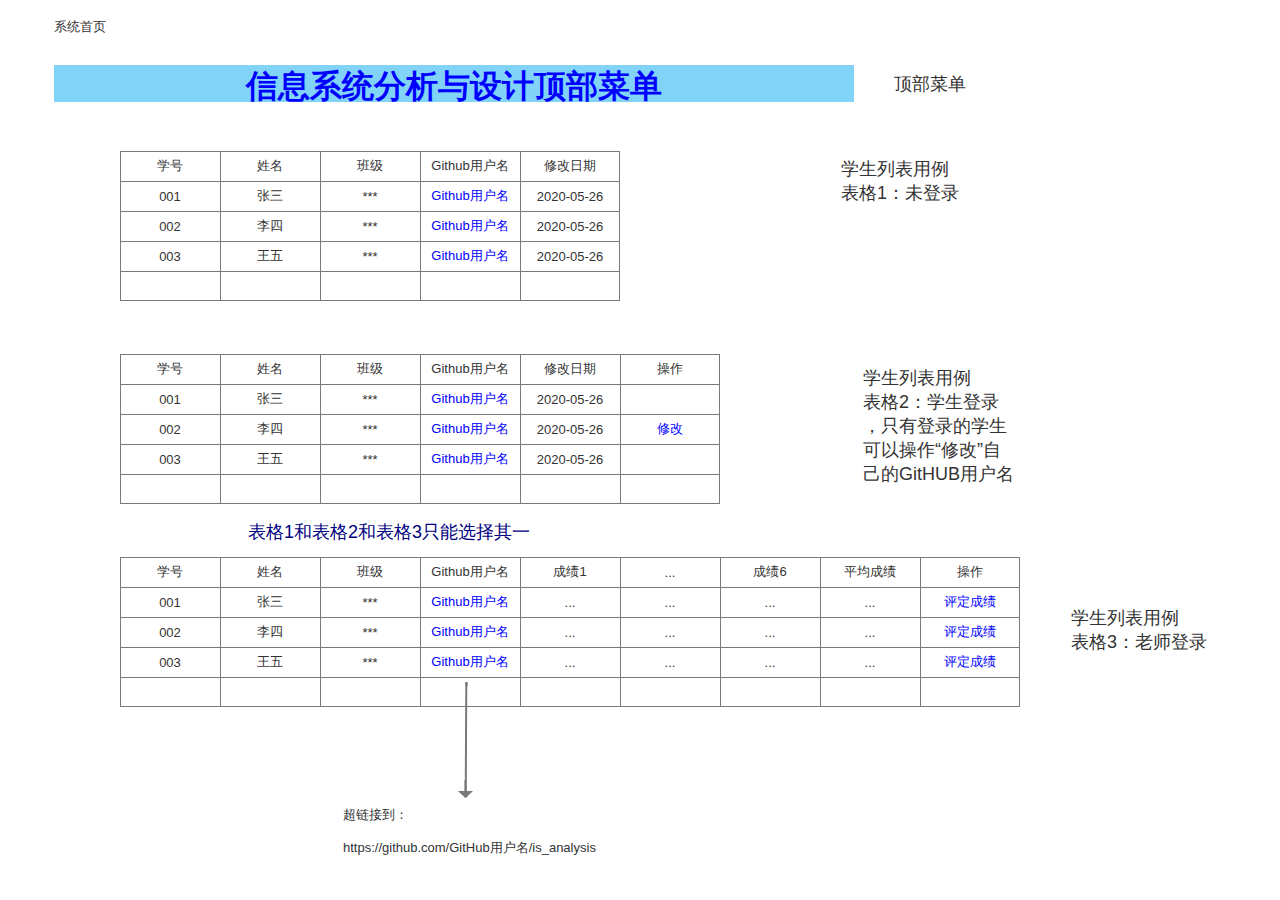
<file: index.html>
﻿<!DOCTYPE html>
<html>
  <head>
    <title>index</title>
    <meta http-equiv="X-UA-Compatible" content="IE=edge"/>
    <meta http-equiv="content-type" content="text/html; charset=utf-8"/>
    <link href="resources/css/axure_rp_page.css" type="text/css" rel="stylesheet"/>
    <link href="data/styles.css" type="text/css" rel="stylesheet"/>
    <link href="files/index/styles.css" type="text/css" rel="stylesheet"/>
    <script src="resources/scripts/jquery-3.2.1.min.js"></script>
    <script src="resources/scripts/axure/axQuery.js"></script>
    <script src="resources/scripts/axure/globals.js"></script>
    <script src="resources/scripts/axutils.js"></script>
    <script src="resources/scripts/axure/annotation.js"></script>
    <script src="resources/scripts/axure/axQuery.std.js"></script>
    <script src="resources/scripts/axure/doc.js"></script>
    <script src="resources/scripts/messagecenter.js"></script>
    <script src="resources/scripts/axure/events.js"></script>
    <script src="resources/scripts/axure/recording.js"></script>
    <script src="resources/scripts/axure/action.js"></script>
    <script src="resources/scripts/axure/expr.js"></script>
    <script src="resources/scripts/axure/geometry.js"></script>
    <script src="resources/scripts/axure/flyout.js"></script>
    <script src="resources/scripts/axure/model.js"></script>
    <script src="resources/scripts/axure/repeater.js"></script>
    <script src="resources/scripts/axure/sto.js"></script>
    <script src="resources/scripts/axure/utils.temp.js"></script>
    <script src="resources/scripts/axure/variables.js"></script>
    <script src="resources/scripts/axure/drag.js"></script>
    <script src="resources/scripts/axure/move.js"></script>
    <script src="resources/scripts/axure/visibility.js"></script>
    <script src="resources/scripts/axure/style.js"></script>
    <script src="resources/scripts/axure/adaptive.js"></script>
    <script src="resources/scripts/axure/tree.js"></script>
    <script src="resources/scripts/axure/init.temp.js"></script>
    <script src="resources/scripts/axure/legacy.js"></script>
    <script src="resources/scripts/axure/viewer.js"></script>
    <script src="resources/scripts/axure/math.js"></script>
    <script src="resources/scripts/axure/jquery.nicescroll.min.js"></script>
    <script src="data/document.js"></script>
    <script src="files/index/data.js"></script>
    <script type="text/javascript">
      $axure.utils.getTransparentGifPath = function() { return 'resources/images/transparent.gif'; };
      $axure.utils.getOtherPath = function() { return 'resources/Other.html'; };
      $axure.utils.getReloadPath = function() { return 'resources/reload.html'; };
    </script>
  </head>
  <body>
    <div id="base" class="">

      <!-- Unnamed (矩形) -->
      <div id="u0" class="ax_default _一级标题">
        <div id="u0_div" class=""></div>
        <div id="u0_text" class="text ">
          <p><a id="u1" class="link"><span>信息系统分析与设计顶部菜单</span></a></p>
        </div>
      </div>

      <!-- Unnamed (表格) -->
      <div id="u2" class="ax_default">

        <!-- Unnamed (单元格) -->
        <div id="u3" class="ax_default table_cell">
          <img id="u3_img" class="img " src="images/index/u3.png"/>
          <div id="u3_text" class="text ">
            <p><span>学号</span></p>
          </div>
        </div>

        <!-- Unnamed (单元格) -->
        <div id="u4" class="ax_default table_cell">
          <img id="u4_img" class="img " src="images/index/u3.png"/>
          <div id="u4_text" class="text ">
            <p><span>姓名</span></p>
          </div>
        </div>

        <!-- Unnamed (单元格) -->
        <div id="u5" class="ax_default table_cell">
          <img id="u5_img" class="img " src="images/index/u3.png"/>
          <div id="u5_text" class="text ">
            <p><span>班级</span></p>
          </div>
        </div>

        <!-- Unnamed (单元格) -->
        <div id="u6" class="ax_default table_cell">
          <img id="u6_img" class="img " src="images/index/u3.png"/>
          <div id="u6_text" class="text ">
            <p><span>Github用户名</span></p>
          </div>
        </div>

        <!-- Unnamed (单元格) -->
        <div id="u7" class="ax_default table_cell">
          <img id="u7_img" class="img " src="images/index/u7.png"/>
          <div id="u7_text" class="text ">
            <p><span>修改日期</span></p>
          </div>
        </div>

        <!-- Unnamed (单元格) -->
        <div id="u8" class="ax_default table_cell">
          <img id="u8_img" class="img " src="images/index/u3.png"/>
          <div id="u8_text" class="text ">
            <p><span>001</span></p>
          </div>
        </div>

        <!-- Unnamed (单元格) -->
        <div id="u9" class="ax_default table_cell">
          <img id="u9_img" class="img " src="images/index/u3.png"/>
          <div id="u9_text" class="text ">
            <p><span>张三</span></p>
          </div>
        </div>

        <!-- Unnamed (单元格) -->
        <div id="u10" class="ax_default table_cell">
          <img id="u10_img" class="img " src="images/index/u3.png"/>
          <div id="u10_text" class="text ">
            <p><span>***</span></p>
          </div>
        </div>

        <!-- Unnamed (单元格) -->
        <div id="u11" class="ax_default table_cell">
          <img id="u11_img" class="img " src="images/index/u3.png"/>
          <div id="u11_text" class="text ">
            <p><a id="u12" class="link"><span>Github用户名</span></a></p>
          </div>
        </div>

        <!-- Unnamed (单元格) -->
        <div id="u13" class="ax_default table_cell">
          <img id="u13_img" class="img " src="images/index/u7.png"/>
          <div id="u13_text" class="text ">
            <p><span>2020-05-26</span></p>
          </div>
        </div>

        <!-- Unnamed (单元格) -->
        <div id="u14" class="ax_default table_cell">
          <img id="u14_img" class="img " src="images/index/u3.png"/>
          <div id="u14_text" class="text ">
            <p><span>002</span></p>
          </div>
        </div>

        <!-- Unnamed (单元格) -->
        <div id="u15" class="ax_default table_cell">
          <img id="u15_img" class="img " src="images/index/u3.png"/>
          <div id="u15_text" class="text ">
            <p><span>李四</span></p>
          </div>
        </div>

        <!-- Unnamed (单元格) -->
        <div id="u16" class="ax_default table_cell">
          <img id="u16_img" class="img " src="images/index/u3.png"/>
          <div id="u16_text" class="text ">
            <p><span>***</span></p>
          </div>
        </div>

        <!-- Unnamed (单元格) -->
        <div id="u17" class="ax_default table_cell">
          <img id="u17_img" class="img " src="images/index/u3.png"/>
          <div id="u17_text" class="text ">
            <p><a id="u18" class="link"><span>Github用户名</span></a></p>
          </div>
        </div>

        <!-- Unnamed (单元格) -->
        <div id="u19" class="ax_default table_cell">
          <img id="u19_img" class="img " src="images/index/u7.png"/>
          <div id="u19_text" class="text ">
            <p><span>2020-05-26</span></p>
          </div>
        </div>

        <!-- Unnamed (单元格) -->
        <div id="u20" class="ax_default table_cell">
          <img id="u20_img" class="img " src="images/index/u3.png"/>
          <div id="u20_text" class="text ">
            <p><span>003</span></p>
          </div>
        </div>

        <!-- Unnamed (单元格) -->
        <div id="u21" class="ax_default table_cell">
          <img id="u21_img" class="img " src="images/index/u3.png"/>
          <div id="u21_text" class="text ">
            <p><span>王五</span></p>
          </div>
        </div>

        <!-- Unnamed (单元格) -->
        <div id="u22" class="ax_default table_cell">
          <img id="u22_img" class="img " src="images/index/u3.png"/>
          <div id="u22_text" class="text ">
            <p><span>***</span></p>
          </div>
        </div>

        <!-- Unnamed (单元格) -->
        <div id="u23" class="ax_default table_cell">
          <img id="u23_img" class="img " src="images/index/u3.png"/>
          <div id="u23_text" class="text ">
            <p><a id="u24" class="link"><span>Github用户名</span></a></p>
          </div>
        </div>

        <!-- Unnamed (单元格) -->
        <div id="u25" class="ax_default table_cell">
          <img id="u25_img" class="img " src="images/index/u7.png"/>
          <div id="u25_text" class="text ">
            <p><span>2020-05-26</span></p>
          </div>
        </div>

        <!-- Unnamed (单元格) -->
        <div id="u26" class="ax_default table_cell">
          <img id="u26_img" class="img " src="images/index/u26.png"/>
          <div id="u26_text" class="text " style="display:none; visibility: hidden">
            <p></p>
          </div>
        </div>

        <!-- Unnamed (单元格) -->
        <div id="u27" class="ax_default table_cell">
          <img id="u27_img" class="img " src="images/index/u26.png"/>
          <div id="u27_text" class="text " style="display:none; visibility: hidden">
            <p></p>
          </div>
        </div>

        <!-- Unnamed (单元格) -->
        <div id="u28" class="ax_default table_cell">
          <img id="u28_img" class="img " src="images/index/u26.png"/>
          <div id="u28_text" class="text " style="display:none; visibility: hidden">
            <p></p>
          </div>
        </div>

        <!-- Unnamed (单元格) -->
        <div id="u29" class="ax_default table_cell">
          <img id="u29_img" class="img " src="images/index/u26.png"/>
          <div id="u29_text" class="text " style="display:none; visibility: hidden">
            <p></p>
          </div>
        </div>

        <!-- Unnamed (单元格) -->
        <div id="u30" class="ax_default table_cell">
          <img id="u30_img" class="img " src="images/index/u30.png"/>
          <div id="u30_text" class="text " style="display:none; visibility: hidden">
            <p></p>
          </div>
        </div>
      </div>

      <!-- Unnamed (表格) -->
      <div id="u31" class="ax_default">

        <!-- Unnamed (单元格) -->
        <div id="u32" class="ax_default table_cell">
          <img id="u32_img" class="img " src="images/index/u3.png"/>
          <div id="u32_text" class="text ">
            <p><span>学号</span></p>
          </div>
        </div>

        <!-- Unnamed (单元格) -->
        <div id="u33" class="ax_default table_cell">
          <img id="u33_img" class="img " src="images/index/u3.png"/>
          <div id="u33_text" class="text ">
            <p><span>姓名</span></p>
          </div>
        </div>

        <!-- Unnamed (单元格) -->
        <div id="u34" class="ax_default table_cell">
          <img id="u34_img" class="img " src="images/index/u3.png"/>
          <div id="u34_text" class="text ">
            <p><span>班级</span></p>
          </div>
        </div>

        <!-- Unnamed (单元格) -->
        <div id="u35" class="ax_default table_cell">
          <img id="u35_img" class="img " src="images/index/u3.png"/>
          <div id="u35_text" class="text ">
            <p><span>Github用户名</span></p>
          </div>
        </div>

        <!-- Unnamed (单元格) -->
        <div id="u36" class="ax_default table_cell">
          <img id="u36_img" class="img " src="images/index/u3.png"/>
          <div id="u36_text" class="text ">
            <p><span>修改日期</span></p>
          </div>
        </div>

        <!-- Unnamed (单元格) -->
        <div id="u37" class="ax_default table_cell">
          <img id="u37_img" class="img " src="images/index/u7.png"/>
          <div id="u37_text" class="text ">
            <p><span>操作</span></p>
          </div>
        </div>

        <!-- Unnamed (单元格) -->
        <div id="u38" class="ax_default table_cell">
          <img id="u38_img" class="img " src="images/index/u3.png"/>
          <div id="u38_text" class="text ">
            <p><span>001</span></p>
          </div>
        </div>

        <!-- Unnamed (单元格) -->
        <div id="u39" class="ax_default table_cell">
          <img id="u39_img" class="img " src="images/index/u3.png"/>
          <div id="u39_text" class="text ">
            <p><span>张三</span></p>
          </div>
        </div>

        <!-- Unnamed (单元格) -->
        <div id="u40" class="ax_default table_cell">
          <img id="u40_img" class="img " src="images/index/u3.png"/>
          <div id="u40_text" class="text ">
            <p><span>***</span></p>
          </div>
        </div>

        <!-- Unnamed (单元格) -->
        <div id="u41" class="ax_default table_cell">
          <img id="u41_img" class="img " src="images/index/u3.png"/>
          <div id="u41_text" class="text ">
            <p><a id="u42" class="link"><span>Github用户名</span></a></p>
          </div>
        </div>

        <!-- Unnamed (单元格) -->
        <div id="u43" class="ax_default table_cell">
          <img id="u43_img" class="img " src="images/index/u3.png"/>
          <div id="u43_text" class="text ">
            <p><span>2020-05-26</span></p>
          </div>
        </div>

        <!-- Unnamed (单元格) -->
        <div id="u44" class="ax_default table_cell">
          <img id="u44_img" class="img " src="images/index/u7.png"/>
          <div id="u44_text" class="text " style="display:none; visibility: hidden">
            <p></p>
          </div>
        </div>

        <!-- Unnamed (单元格) -->
        <div id="u45" class="ax_default table_cell">
          <img id="u45_img" class="img " src="images/index/u3.png"/>
          <div id="u45_text" class="text ">
            <p><span>002</span></p>
          </div>
        </div>

        <!-- Unnamed (单元格) -->
        <div id="u46" class="ax_default table_cell">
          <img id="u46_img" class="img " src="images/index/u3.png"/>
          <div id="u46_text" class="text ">
            <p><span>李四</span></p>
          </div>
        </div>

        <!-- Unnamed (单元格) -->
        <div id="u47" class="ax_default table_cell">
          <img id="u47_img" class="img " src="images/index/u3.png"/>
          <div id="u47_text" class="text ">
            <p><span>***</span></p>
          </div>
        </div>

        <!-- Unnamed (单元格) -->
        <div id="u48" class="ax_default table_cell">
          <img id="u48_img" class="img " src="images/index/u3.png"/>
          <div id="u48_text" class="text ">
            <p><a id="u49" class="link"><span>Github用户名</span></a></p>
          </div>
        </div>

        <!-- Unnamed (单元格) -->
        <div id="u50" class="ax_default table_cell">
          <img id="u50_img" class="img " src="images/index/u3.png"/>
          <div id="u50_text" class="text ">
            <p><span>2020-05-26</span></p>
          </div>
        </div>

        <!-- Unnamed (单元格) -->
        <div id="u51" class="ax_default table_cell">
          <img id="u51_img" class="img " src="images/index/u7.png"/>
          <div id="u51_text" class="text ">
            <p><a id="u52" class="link"><span>修改</span></a></p>
          </div>
        </div>

        <!-- Unnamed (单元格) -->
        <div id="u53" class="ax_default table_cell">
          <img id="u53_img" class="img " src="images/index/u3.png"/>
          <div id="u53_text" class="text ">
            <p><span>003</span></p>
          </div>
        </div>

        <!-- Unnamed (单元格) -->
        <div id="u54" class="ax_default table_cell">
          <img id="u54_img" class="img " src="images/index/u3.png"/>
          <div id="u54_text" class="text ">
            <p><span>王五</span></p>
          </div>
        </div>

        <!-- Unnamed (单元格) -->
        <div id="u55" class="ax_default table_cell">
          <img id="u55_img" class="img " src="images/index/u3.png"/>
          <div id="u55_text" class="text ">
            <p><span>***</span></p>
          </div>
        </div>

        <!-- Unnamed (单元格) -->
        <div id="u56" class="ax_default table_cell">
          <img id="u56_img" class="img " src="images/index/u3.png"/>
          <div id="u56_text" class="text ">
            <p><a id="u57" class="link"><span>Github用户名</span></a></p>
          </div>
        </div>

        <!-- Unnamed (单元格) -->
        <div id="u58" class="ax_default table_cell">
          <img id="u58_img" class="img " src="images/index/u3.png"/>
          <div id="u58_text" class="text ">
            <p><span>2020-05-26</span></p>
          </div>
        </div>

        <!-- Unnamed (单元格) -->
        <div id="u59" class="ax_default table_cell">
          <img id="u59_img" class="img " src="images/index/u7.png"/>
          <div id="u59_text" class="text " style="display:none; visibility: hidden">
            <p></p>
          </div>
        </div>

        <!-- Unnamed (单元格) -->
        <div id="u60" class="ax_default table_cell">
          <img id="u60_img" class="img " src="images/index/u26.png"/>
          <div id="u60_text" class="text " style="display:none; visibility: hidden">
            <p></p>
          </div>
        </div>

        <!-- Unnamed (单元格) -->
        <div id="u61" class="ax_default table_cell">
          <img id="u61_img" class="img " src="images/index/u26.png"/>
          <div id="u61_text" class="text " style="display:none; visibility: hidden">
            <p></p>
          </div>
        </div>

        <!-- Unnamed (单元格) -->
        <div id="u62" class="ax_default table_cell">
          <img id="u62_img" class="img " src="images/index/u26.png"/>
          <div id="u62_text" class="text " style="display:none; visibility: hidden">
            <p></p>
          </div>
        </div>

        <!-- Unnamed (单元格) -->
        <div id="u63" class="ax_default table_cell">
          <img id="u63_img" class="img " src="images/index/u26.png"/>
          <div id="u63_text" class="text " style="display:none; visibility: hidden">
            <p></p>
          </div>
        </div>

        <!-- Unnamed (单元格) -->
        <div id="u64" class="ax_default table_cell">
          <img id="u64_img" class="img " src="images/index/u26.png"/>
          <div id="u64_text" class="text " style="display:none; visibility: hidden">
            <p></p>
          </div>
        </div>

        <!-- Unnamed (单元格) -->
        <div id="u65" class="ax_default table_cell">
          <img id="u65_img" class="img " src="images/index/u30.png"/>
          <div id="u65_text" class="text " style="display:none; visibility: hidden">
            <p></p>
          </div>
        </div>
      </div>

      <!-- Unnamed (表格) -->
      <div id="u66" class="ax_default">

        <!-- Unnamed (单元格) -->
        <div id="u67" class="ax_default table_cell">
          <img id="u67_img" class="img " src="images/index/u3.png"/>
          <div id="u67_text" class="text ">
            <p><span>学号</span></p>
          </div>
        </div>

        <!-- Unnamed (单元格) -->
        <div id="u68" class="ax_default table_cell">
          <img id="u68_img" class="img " src="images/index/u3.png"/>
          <div id="u68_text" class="text ">
            <p><span>姓名</span></p>
          </div>
        </div>

        <!-- Unnamed (单元格) -->
        <div id="u69" class="ax_default table_cell">
          <img id="u69_img" class="img " src="images/index/u3.png"/>
          <div id="u69_text" class="text ">
            <p><span>班级</span></p>
          </div>
        </div>

        <!-- Unnamed (单元格) -->
        <div id="u70" class="ax_default table_cell">
          <img id="u70_img" class="img " src="images/index/u3.png"/>
          <div id="u70_text" class="text ">
            <p><span>Github用户名</span></p>
          </div>
        </div>

        <!-- Unnamed (单元格) -->
        <div id="u71" class="ax_default table_cell">
          <img id="u71_img" class="img " src="images/index/u3.png"/>
          <div id="u71_text" class="text ">
            <p><span>成绩1</span></p>
          </div>
        </div>

        <!-- Unnamed (单元格) -->
        <div id="u72" class="ax_default table_cell">
          <img id="u72_img" class="img " src="images/index/u3.png"/>
          <div id="u72_text" class="text ">
            <p><span>...</span></p>
          </div>
        </div>

        <!-- Unnamed (单元格) -->
        <div id="u73" class="ax_default table_cell">
          <img id="u73_img" class="img " src="images/index/u3.png"/>
          <div id="u73_text" class="text ">
            <p><span>成绩6</span></p>
          </div>
        </div>

        <!-- Unnamed (单元格) -->
        <div id="u74" class="ax_default table_cell">
          <img id="u74_img" class="img " src="images/index/u3.png"/>
          <div id="u74_text" class="text ">
            <p><span>平均成绩</span></p>
          </div>
        </div>

        <!-- Unnamed (单元格) -->
        <div id="u75" class="ax_default table_cell">
          <img id="u75_img" class="img " src="images/index/u7.png"/>
          <div id="u75_text" class="text ">
            <p><span>操作</span></p>
          </div>
        </div>

        <!-- Unnamed (单元格) -->
        <div id="u76" class="ax_default table_cell">
          <img id="u76_img" class="img " src="images/index/u3.png"/>
          <div id="u76_text" class="text ">
            <p><span>001</span></p>
          </div>
        </div>

        <!-- Unnamed (单元格) -->
        <div id="u77" class="ax_default table_cell">
          <img id="u77_img" class="img " src="images/index/u3.png"/>
          <div id="u77_text" class="text ">
            <p><span>张三</span></p>
          </div>
        </div>

        <!-- Unnamed (单元格) -->
        <div id="u78" class="ax_default table_cell">
          <img id="u78_img" class="img " src="images/index/u3.png"/>
          <div id="u78_text" class="text ">
            <p><span>***</span></p>
          </div>
        </div>

        <!-- Unnamed (单元格) -->
        <div id="u79" class="ax_default table_cell">
          <img id="u79_img" class="img " src="images/index/u3.png"/>
          <div id="u79_text" class="text ">
            <p><a id="u80" class="link"><span>Github用户名</span></a></p>
          </div>
        </div>

        <!-- Unnamed (单元格) -->
        <div id="u81" class="ax_default table_cell">
          <img id="u81_img" class="img " src="images/index/u3.png"/>
          <div id="u81_text" class="text ">
            <p><span>...</span></p>
          </div>
        </div>

        <!-- Unnamed (单元格) -->
        <div id="u82" class="ax_default table_cell">
          <img id="u82_img" class="img " src="images/index/u3.png"/>
          <div id="u82_text" class="text ">
            <p><span>...</span></p>
          </div>
        </div>

        <!-- Unnamed (单元格) -->
        <div id="u83" class="ax_default table_cell">
          <img id="u83_img" class="img " src="images/index/u3.png"/>
          <div id="u83_text" class="text ">
            <p><span>...</span></p>
          </div>
        </div>

        <!-- Unnamed (单元格) -->
        <div id="u84" class="ax_default table_cell">
          <img id="u84_img" class="img " src="images/index/u3.png"/>
          <div id="u84_text" class="text ">
            <p><span>...</span></p>
          </div>
        </div>

        <!-- Unnamed (单元格) -->
        <div id="u85" class="ax_default table_cell">
          <img id="u85_img" class="img " src="images/index/u7.png"/>
          <div id="u85_text" class="text ">
            <p><a id="u86" class="link"><span>评定成绩</span></a></p>
          </div>
        </div>

        <!-- Unnamed (单元格) -->
        <div id="u87" class="ax_default table_cell">
          <img id="u87_img" class="img " src="images/index/u3.png"/>
          <div id="u87_text" class="text ">
            <p><span>002</span></p>
          </div>
        </div>

        <!-- Unnamed (单元格) -->
        <div id="u88" class="ax_default table_cell">
          <img id="u88_img" class="img " src="images/index/u3.png"/>
          <div id="u88_text" class="text ">
            <p><span>李四</span></p>
          </div>
        </div>

        <!-- Unnamed (单元格) -->
        <div id="u89" class="ax_default table_cell">
          <img id="u89_img" class="img " src="images/index/u3.png"/>
          <div id="u89_text" class="text ">
            <p><span>***</span></p>
          </div>
        </div>

        <!-- Unnamed (单元格) -->
        <div id="u90" class="ax_default table_cell">
          <img id="u90_img" class="img " src="images/index/u3.png"/>
          <div id="u90_text" class="text ">
            <p><a id="u91" class="link"><span>Github用户名</span></a></p>
          </div>
        </div>

        <!-- Unnamed (单元格) -->
        <div id="u92" class="ax_default table_cell">
          <img id="u92_img" class="img " src="images/index/u3.png"/>
          <div id="u92_text" class="text ">
            <p><span>...</span></p>
          </div>
        </div>

        <!-- Unnamed (单元格) -->
        <div id="u93" class="ax_default table_cell">
          <img id="u93_img" class="img " src="images/index/u3.png"/>
          <div id="u93_text" class="text ">
            <p><span>...</span></p>
          </div>
        </div>

        <!-- Unnamed (单元格) -->
        <div id="u94" class="ax_default table_cell">
          <img id="u94_img" class="img " src="images/index/u3.png"/>
          <div id="u94_text" class="text ">
            <p><span>...</span></p>
          </div>
        </div>

        <!-- Unnamed (单元格) -->
        <div id="u95" class="ax_default table_cell">
          <img id="u95_img" class="img " src="images/index/u3.png"/>
          <div id="u95_text" class="text ">
            <p><span>...</span></p>
          </div>
        </div>

        <!-- Unnamed (单元格) -->
        <div id="u96" class="ax_default table_cell">
          <img id="u96_img" class="img " src="images/index/u7.png"/>
          <div id="u96_text" class="text ">
            <p><a id="u97" class="link"><span>评定成绩</span></a></p>
          </div>
        </div>

        <!-- Unnamed (单元格) -->
        <div id="u98" class="ax_default table_cell">
          <img id="u98_img" class="img " src="images/index/u3.png"/>
          <div id="u98_text" class="text ">
            <p><span>003</span></p>
          </div>
        </div>

        <!-- Unnamed (单元格) -->
        <div id="u99" class="ax_default table_cell">
          <img id="u99_img" class="img " src="images/index/u3.png"/>
          <div id="u99_text" class="text ">
            <p><span>王五</span></p>
          </div>
        </div>

        <!-- Unnamed (单元格) -->
        <div id="u100" class="ax_default table_cell">
          <img id="u100_img" class="img " src="images/index/u3.png"/>
          <div id="u100_text" class="text ">
            <p><span>***</span></p>
          </div>
        </div>

        <!-- Unnamed (单元格) -->
        <div id="u101" class="ax_default table_cell">
          <img id="u101_img" class="img " src="images/index/u3.png"/>
          <div id="u101_text" class="text ">
            <p><a id="u102" class="link"><span>Github用户名</span></a></p>
          </div>
        </div>

        <!-- Unnamed (单元格) -->
        <div id="u103" class="ax_default table_cell">
          <img id="u103_img" class="img " src="images/index/u3.png"/>
          <div id="u103_text" class="text ">
            <p><span>...</span></p>
          </div>
        </div>

        <!-- Unnamed (单元格) -->
        <div id="u104" class="ax_default table_cell">
          <img id="u104_img" class="img " src="images/index/u3.png"/>
          <div id="u104_text" class="text ">
            <p><span>...</span></p>
          </div>
        </div>

        <!-- Unnamed (单元格) -->
        <div id="u105" class="ax_default table_cell">
          <img id="u105_img" class="img " src="images/index/u3.png"/>
          <div id="u105_text" class="text ">
            <p><span>...</span></p>
          </div>
        </div>

        <!-- Unnamed (单元格) -->
        <div id="u106" class="ax_default table_cell">
          <img id="u106_img" class="img " src="images/index/u3.png"/>
          <div id="u106_text" class="text ">
            <p><span>...</span></p>
          </div>
        </div>

        <!-- Unnamed (单元格) -->
        <div id="u107" class="ax_default table_cell">
          <img id="u107_img" class="img " src="images/index/u7.png"/>
          <div id="u107_text" class="text ">
            <p><a id="u108" class="link"><span>评定成绩</span></a></p>
          </div>
        </div>

        <!-- Unnamed (单元格) -->
        <div id="u109" class="ax_default table_cell">
          <img id="u109_img" class="img " src="images/index/u26.png"/>
          <div id="u109_text" class="text " style="display:none; visibility: hidden">
            <p></p>
          </div>
        </div>

        <!-- Unnamed (单元格) -->
        <div id="u110" class="ax_default table_cell">
          <img id="u110_img" class="img " src="images/index/u26.png"/>
          <div id="u110_text" class="text " style="display:none; visibility: hidden">
            <p></p>
          </div>
        </div>

        <!-- Unnamed (单元格) -->
        <div id="u111" class="ax_default table_cell">
          <img id="u111_img" class="img " src="images/index/u26.png"/>
          <div id="u111_text" class="text " style="display:none; visibility: hidden">
            <p></p>
          </div>
        </div>

        <!-- Unnamed (单元格) -->
        <div id="u112" class="ax_default table_cell">
          <img id="u112_img" class="img " src="images/index/u26.png"/>
          <div id="u112_text" class="text " style="display:none; visibility: hidden">
            <p></p>
          </div>
        </div>

        <!-- Unnamed (单元格) -->
        <div id="u113" class="ax_default table_cell">
          <img id="u113_img" class="img " src="images/index/u26.png"/>
          <div id="u113_text" class="text " style="display:none; visibility: hidden">
            <p></p>
          </div>
        </div>

        <!-- Unnamed (单元格) -->
        <div id="u114" class="ax_default table_cell">
          <img id="u114_img" class="img " src="images/index/u26.png"/>
          <div id="u114_text" class="text " style="display:none; visibility: hidden">
            <p></p>
          </div>
        </div>

        <!-- Unnamed (单元格) -->
        <div id="u115" class="ax_default table_cell">
          <img id="u115_img" class="img " src="images/index/u26.png"/>
          <div id="u115_text" class="text " style="display:none; visibility: hidden">
            <p></p>
          </div>
        </div>

        <!-- Unnamed (单元格) -->
        <div id="u116" class="ax_default table_cell">
          <img id="u116_img" class="img " src="images/index/u26.png"/>
          <div id="u116_text" class="text " style="display:none; visibility: hidden">
            <p></p>
          </div>
        </div>

        <!-- Unnamed (单元格) -->
        <div id="u117" class="ax_default table_cell">
          <img id="u117_img" class="img " src="images/index/u30.png"/>
          <div id="u117_text" class="text " style="display:none; visibility: hidden">
            <p></p>
          </div>
        </div>
      </div>

      <!-- Unnamed (矩形) -->
      <div id="u118" class="ax_default _文本段落">
        <div id="u118_div" class=""></div>
        <div id="u118_text" class="text ">
          <p><span>系统首页</span></p>
        </div>
      </div>

      <!-- Unnamed (矩形) -->
      <div id="u119" class="ax_default _文本段落">
        <div id="u119_div" class=""></div>
        <div id="u119_text" class="text ">
          <p><span>顶部菜单</span></p>
        </div>
      </div>

      <!-- Unnamed (矩形) -->
      <div id="u120" class="ax_default _文本段落">
        <div id="u120_div" class=""></div>
        <div id="u120_text" class="text ">
          <p><span>学生列表用例</span></p><p><span>表格1：未登录</span></p>
        </div>
      </div>

      <!-- Unnamed (矩形) -->
      <div id="u121" class="ax_default _文本段落">
        <div id="u121_div" class=""></div>
        <div id="u121_text" class="text ">
          <p><span>学生列表用例</span></p><p><span>表格3：老师登录</span></p>
        </div>
      </div>

      <!-- Unnamed (矩形) -->
      <div id="u122" class="ax_default _文本段落">
        <div id="u122_div" class=""></div>
        <div id="u122_text" class="text ">
          <p><span>学生列表用例</span></p><p><span>表格2：学生登录 ，只有登录的学生可以操作“修改”自己的GitHUB用户名</span></p>
        </div>
      </div>

      <!-- Unnamed (矩形) -->
      <div id="u123" class="ax_default _文本段落">
        <div id="u123_div" class=""></div>
        <div id="u123_text" class="text ">
          <p><span>超链接到：</span></p><p><span><br></span></p><p><span>https://github.com/GitHub用户名/is_analysis</span></p>
        </div>
      </div>

      <!-- Unnamed (垂直线) -->
      <div id="u124" class="compound ax_default arrow" data-height="116" data-width="2" CompoundMode="true">
        <img id="u124_img" class="singleImg img " src="images/index/u124.svg"/>
        <div id="u124p000" class="ax_vector_shape" WidgetTopLeftX="-0.483370444764132" WidgetTopLeftY="0.173815464422788" WidgetTopRightX="-0.483282880298428" WidgetTopRightY="-0.326177634747509" WidgetBottomLeftX="0.483282880298429" WidgetBottomLeftY="0.326177634747509" WidgetBottomRightX="0.483370444764133" WidgetBottomRightY="-0.173815464422788">
          <img id="u124p000_img" class="img " src="images/index/u124p000.svg"/>
        </div>
        <div id="u124p001" class="ax_vector_shape" WidgetTopLeftX="-0.282543642948525" WidgetTopLeftY="-0.167408895282639" WidgetTopRightX="0.0507850898316728" WidgetTopRightY="-0.165657605968552" WidgetBottomLeftX="-0.384118423165006" WidgetBottomLeftY="19.1656576059686" WidgetBottomRightX="-0.0507896903848083" WidgetBottomRightY="19.1674088952827">
          <img id="u124p001_img" class="img " src="images/index/u124p001.svg"/>
        </div>
        <div id="u124p002" class="ax_vector_shape" WidgetTopLeftX="4.58351889048733" WidgetTopLeftY="-0.0289692440704649" WidgetTopRightX="4.5830810681588" WidgetTopRightY="0.0543629391245846" WidgetBottomLeftX="-0.249747734825476" WidgetBottomLeftY="-0.0543629391245848" WidgetBottomRightX="-0.250185557153998" WidgetBottomRightY="0.0289692440704646">
          <img id="u124p002_img" class="img " src="images/index/u124p002.svg"/>
        </div>
        <div id="u124_text" class="text " style="display:none; visibility: hidden">
          <p></p>
        </div>
      </div>

      <!-- Unnamed (矩形) -->
      <div id="u125" class="ax_default _文本段落">
        <div id="u125_div" class=""></div>
        <div id="u125_text" class="text ">
          <p><span>表格1和表格2和表格3只能选择其一</span></p>
        </div>
      </div>
    </div>
    <script src="resources/scripts/axure/ios.js"></script>
  </body>
</html>
</file>
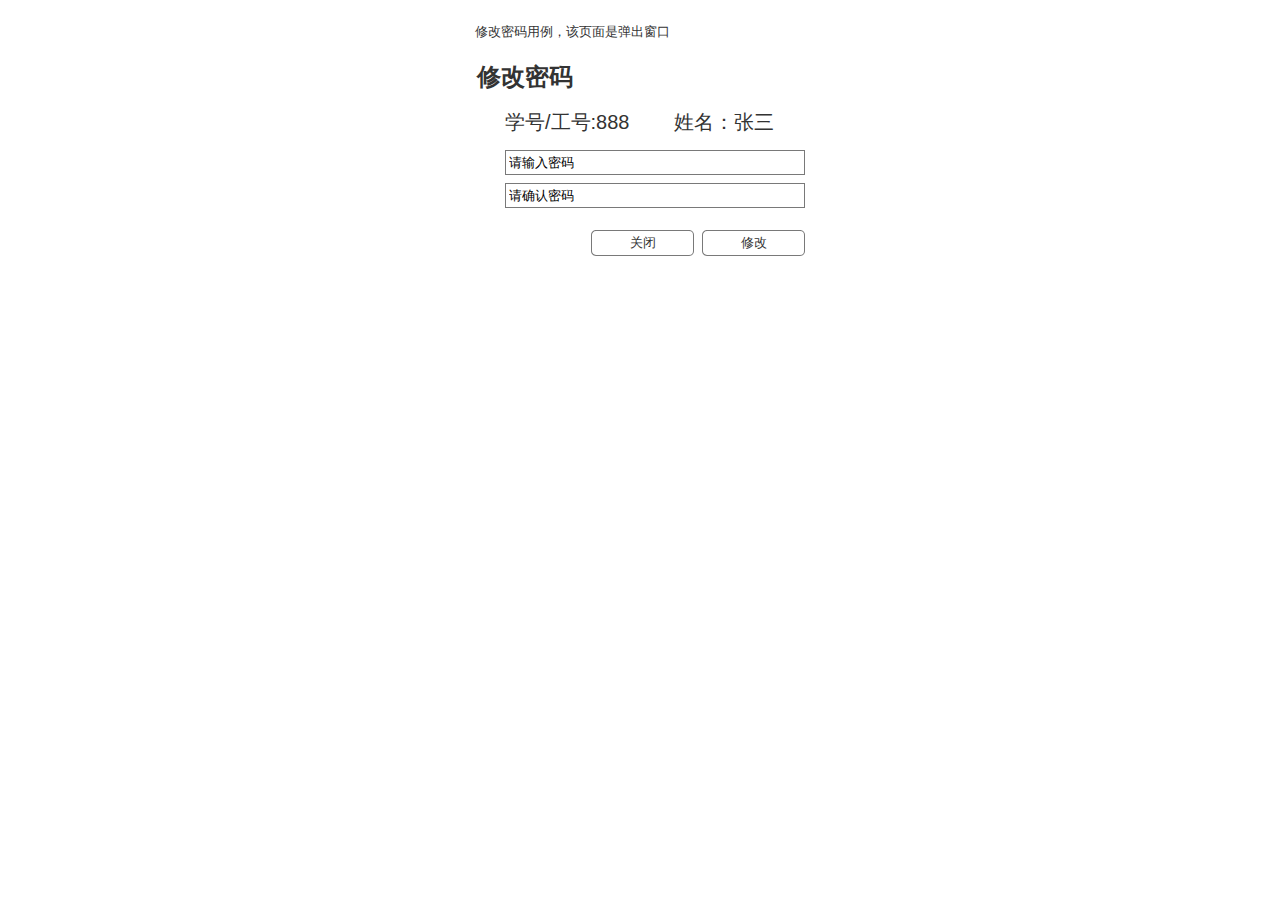
<file: 修改密码.html>
﻿<!DOCTYPE html>
<html>
  <head>
    <title>修改密码</title>
    <meta http-equiv="X-UA-Compatible" content="IE=edge"/>
    <meta http-equiv="content-type" content="text/html; charset=utf-8"/>
    <link href="resources/css/axure_rp_page.css" type="text/css" rel="stylesheet"/>
    <link href="data/styles.css" type="text/css" rel="stylesheet"/>
    <link href="files/修改密码/styles.css" type="text/css" rel="stylesheet"/>
    <script src="resources/scripts/jquery-3.2.1.min.js"></script>
    <script src="resources/scripts/axure/axQuery.js"></script>
    <script src="resources/scripts/axure/globals.js"></script>
    <script src="resources/scripts/axutils.js"></script>
    <script src="resources/scripts/axure/annotation.js"></script>
    <script src="resources/scripts/axure/axQuery.std.js"></script>
    <script src="resources/scripts/axure/doc.js"></script>
    <script src="resources/scripts/messagecenter.js"></script>
    <script src="resources/scripts/axure/events.js"></script>
    <script src="resources/scripts/axure/recording.js"></script>
    <script src="resources/scripts/axure/action.js"></script>
    <script src="resources/scripts/axure/expr.js"></script>
    <script src="resources/scripts/axure/geometry.js"></script>
    <script src="resources/scripts/axure/flyout.js"></script>
    <script src="resources/scripts/axure/model.js"></script>
    <script src="resources/scripts/axure/repeater.js"></script>
    <script src="resources/scripts/axure/sto.js"></script>
    <script src="resources/scripts/axure/utils.temp.js"></script>
    <script src="resources/scripts/axure/variables.js"></script>
    <script src="resources/scripts/axure/drag.js"></script>
    <script src="resources/scripts/axure/move.js"></script>
    <script src="resources/scripts/axure/visibility.js"></script>
    <script src="resources/scripts/axure/style.js"></script>
    <script src="resources/scripts/axure/adaptive.js"></script>
    <script src="resources/scripts/axure/tree.js"></script>
    <script src="resources/scripts/axure/init.temp.js"></script>
    <script src="resources/scripts/axure/legacy.js"></script>
    <script src="resources/scripts/axure/viewer.js"></script>
    <script src="resources/scripts/axure/math.js"></script>
    <script src="resources/scripts/axure/jquery.nicescroll.min.js"></script>
    <script src="data/document.js"></script>
    <script src="files/修改密码/data.js"></script>
    <script type="text/javascript">
      $axure.utils.getTransparentGifPath = function() { return 'resources/images/transparent.gif'; };
      $axure.utils.getOtherPath = function() { return 'resources/Other.html'; };
      $axure.utils.getReloadPath = function() { return 'resources/reload.html'; };
    </script>
  </head>
  <body>
    <div id="base" class="">

      <!-- Unnamed (矩形) -->
      <div id="u200" class="ax_default _文本段落">
        <div id="u200_div" class=""></div>
        <div id="u200_text" class="text ">
          <p><span>学号/工号:888&nbsp; &nbsp; &nbsp; &nbsp; 姓名：张三</span></p>
        </div>
      </div>

      <!-- Unnamed (矩形) -->
      <div id="u201" class="ax_default _文本段落">
        <div id="u201_div" class=""></div>
        <div id="u201_text" class="text ">
          <p><span>修改密码用例，该页面是弹出窗口</span></p>
        </div>
      </div>

      <!-- Unnamed (文本框) -->
      <div id="u202" class="ax_default text_field">
        <div id="u202_div" class=""></div>
        <input id="u202_input" type="text" value="请输入密码" class="u202_input"/>
      </div>

      <!-- Unnamed (矩形) -->
      <div id="u203" class="ax_default _二级标题">
        <div id="u203_div" class=""></div>
        <div id="u203_text" class="text ">
          <p><span>修改密码</span></p>
        </div>
      </div>

      <!-- Unnamed (文本框) -->
      <div id="u204" class="ax_default text_field">
        <div id="u204_div" class=""></div>
        <input id="u204_input" type="text" value="请确认密码" class="u204_input"/>
      </div>

      <!-- Unnamed (形状) -->
      <div id="u205" class="ax_default button">
        <img id="u205_img" class="img " src="images/修改密码/u205.svg"/>
        <div id="u205_text" class="text ">
          <p><span>关闭</span></p>
        </div>
      </div>

      <!-- Unnamed (形状) -->
      <div id="u206" class="ax_default button">
        <img id="u206_img" class="img " src="images/修改密码/u205.svg"/>
        <div id="u206_text" class="text ">
          <p><span>修改</span></p>
        </div>
      </div>
    </div>
    <script src="resources/scripts/axure/ios.js"></script>
  </body>
</html>
</file>
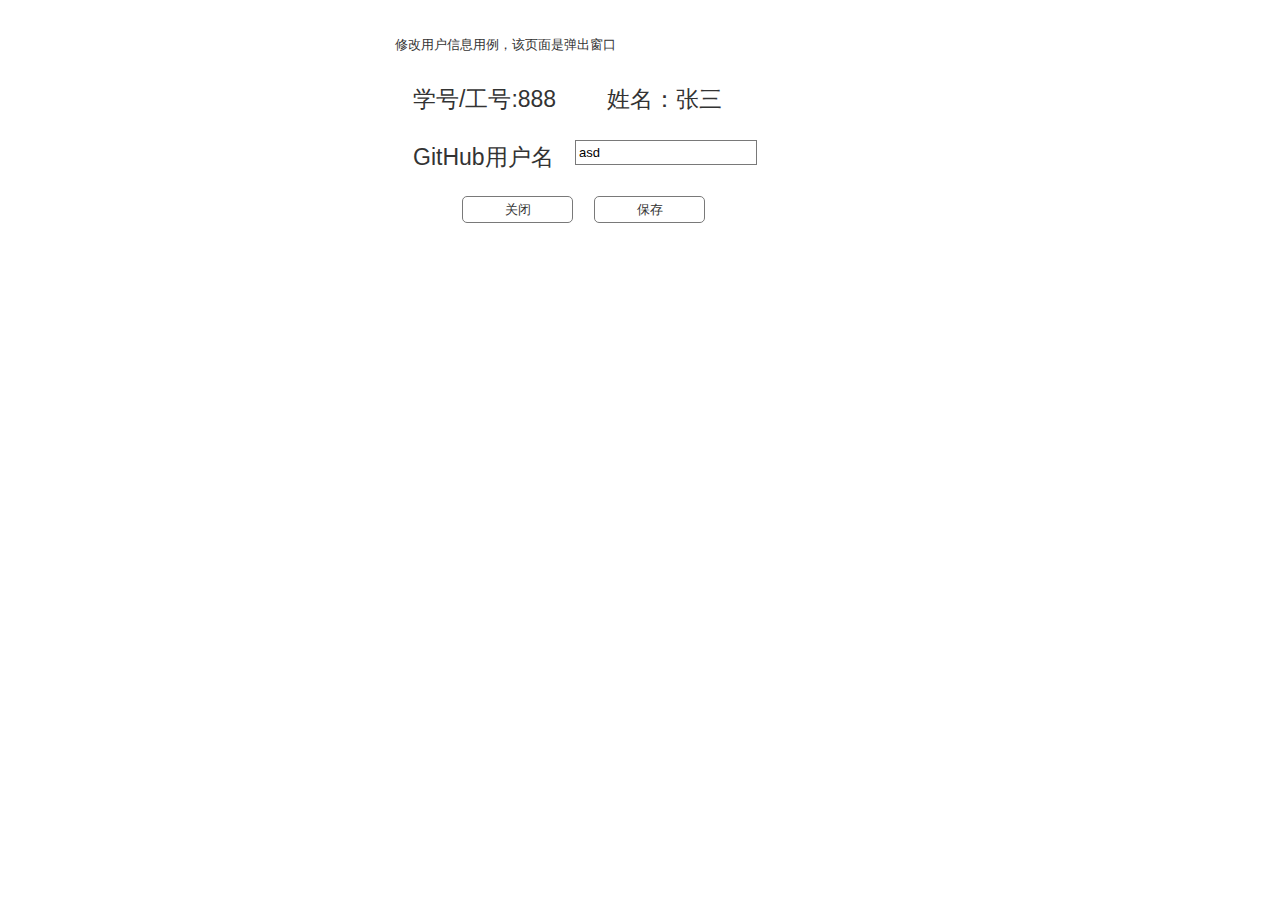
<file: 修改用户信息.html>
﻿<!DOCTYPE html>
<html>
  <head>
    <title>修改用户信息</title>
    <meta http-equiv="X-UA-Compatible" content="IE=edge"/>
    <meta http-equiv="content-type" content="text/html; charset=utf-8"/>
    <link href="resources/css/axure_rp_page.css" type="text/css" rel="stylesheet"/>
    <link href="data/styles.css" type="text/css" rel="stylesheet"/>
    <link href="files/修改用户信息/styles.css" type="text/css" rel="stylesheet"/>
    <script src="resources/scripts/jquery-3.2.1.min.js"></script>
    <script src="resources/scripts/axure/axQuery.js"></script>
    <script src="resources/scripts/axure/globals.js"></script>
    <script src="resources/scripts/axutils.js"></script>
    <script src="resources/scripts/axure/annotation.js"></script>
    <script src="resources/scripts/axure/axQuery.std.js"></script>
    <script src="resources/scripts/axure/doc.js"></script>
    <script src="resources/scripts/messagecenter.js"></script>
    <script src="resources/scripts/axure/events.js"></script>
    <script src="resources/scripts/axure/recording.js"></script>
    <script src="resources/scripts/axure/action.js"></script>
    <script src="resources/scripts/axure/expr.js"></script>
    <script src="resources/scripts/axure/geometry.js"></script>
    <script src="resources/scripts/axure/flyout.js"></script>
    <script src="resources/scripts/axure/model.js"></script>
    <script src="resources/scripts/axure/repeater.js"></script>
    <script src="resources/scripts/axure/sto.js"></script>
    <script src="resources/scripts/axure/utils.temp.js"></script>
    <script src="resources/scripts/axure/variables.js"></script>
    <script src="resources/scripts/axure/drag.js"></script>
    <script src="resources/scripts/axure/move.js"></script>
    <script src="resources/scripts/axure/visibility.js"></script>
    <script src="resources/scripts/axure/style.js"></script>
    <script src="resources/scripts/axure/adaptive.js"></script>
    <script src="resources/scripts/axure/tree.js"></script>
    <script src="resources/scripts/axure/init.temp.js"></script>
    <script src="resources/scripts/axure/legacy.js"></script>
    <script src="resources/scripts/axure/viewer.js"></script>
    <script src="resources/scripts/axure/math.js"></script>
    <script src="resources/scripts/axure/jquery.nicescroll.min.js"></script>
    <script src="data/document.js"></script>
    <script src="files/修改用户信息/data.js"></script>
    <script type="text/javascript">
      $axure.utils.getTransparentGifPath = function() { return 'resources/images/transparent.gif'; };
      $axure.utils.getOtherPath = function() { return 'resources/Other.html'; };
      $axure.utils.getReloadPath = function() { return 'resources/reload.html'; };
    </script>
  </head>
  <body>
    <div id="base" class="">

      <!-- Unnamed (矩形) -->
      <div id="u207" class="ax_default _文本段落">
        <div id="u207_div" class=""></div>
        <div id="u207_text" class="text ">
          <p><span>修改用户信息用例，该页面是弹出窗口</span></p>
        </div>
      </div>

      <!-- Unnamed (矩形) -->
      <div id="u208" class="ax_default _文本段落">
        <div id="u208_div" class=""></div>
        <div id="u208_text" class="text ">
          <p><span>学号/工号:888&nbsp; &nbsp; &nbsp; &nbsp; 姓名：张三</span></p><p><span><br></span></p><p><span>GitHub用户名</span></p>
        </div>
      </div>

      <!-- Unnamed (文本框) -->
      <div id="u209" class="ax_default text_field">
        <div id="u209_div" class=""></div>
        <input id="u209_input" type="text" value="asd" class="u209_input"/>
      </div>

      <!-- Unnamed (矩形) -->
      <div id="u210" class="ax_default button">
        <div id="u210_div" class=""></div>
        <div id="u210_text" class="text ">
          <p><span>关闭</span></p>
        </div>
      </div>

      <!-- Unnamed (矩形) -->
      <div id="u211" class="ax_default button">
        <div id="u211_div" class=""></div>
        <div id="u211_text" class="text ">
          <p><span>保存</span></p>
        </div>
      </div>
    </div>
    <script src="resources/scripts/axure/ios.js"></script>
  </body>
</html>
</file>
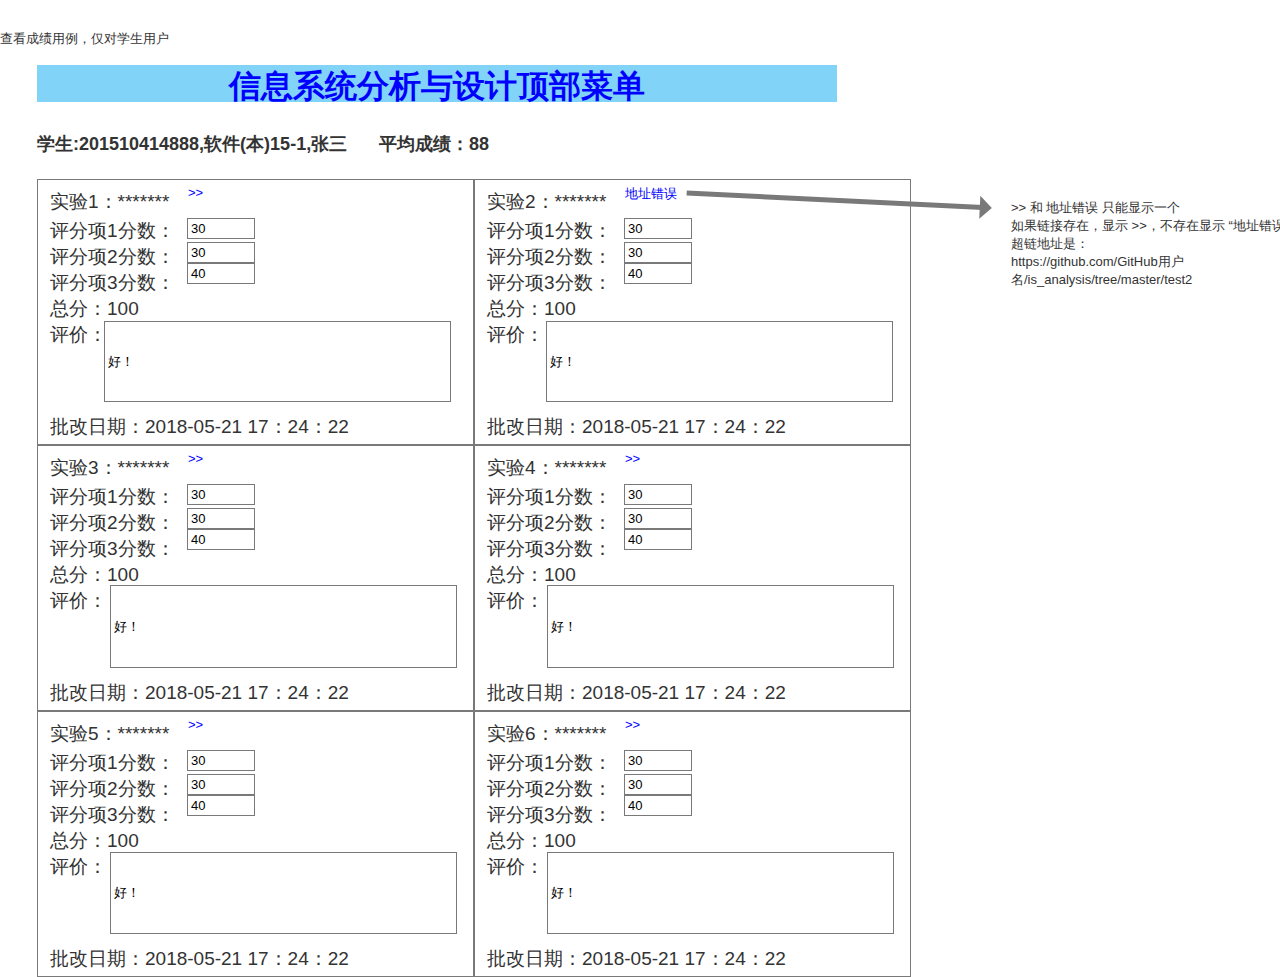
<file: 查看成绩.html>
﻿<!DOCTYPE html>
<html>
  <head>
    <title>查看成绩</title>
    <meta http-equiv="X-UA-Compatible" content="IE=edge"/>
    <meta http-equiv="content-type" content="text/html; charset=utf-8"/>
    <link href="resources/css/axure_rp_page.css" type="text/css" rel="stylesheet"/>
    <link href="data/styles.css" type="text/css" rel="stylesheet"/>
    <link href="files/查看成绩/styles.css" type="text/css" rel="stylesheet"/>
    <script src="resources/scripts/jquery-3.2.1.min.js"></script>
    <script src="resources/scripts/axure/axQuery.js"></script>
    <script src="resources/scripts/axure/globals.js"></script>
    <script src="resources/scripts/axutils.js"></script>
    <script src="resources/scripts/axure/annotation.js"></script>
    <script src="resources/scripts/axure/axQuery.std.js"></script>
    <script src="resources/scripts/axure/doc.js"></script>
    <script src="resources/scripts/messagecenter.js"></script>
    <script src="resources/scripts/axure/events.js"></script>
    <script src="resources/scripts/axure/recording.js"></script>
    <script src="resources/scripts/axure/action.js"></script>
    <script src="resources/scripts/axure/expr.js"></script>
    <script src="resources/scripts/axure/geometry.js"></script>
    <script src="resources/scripts/axure/flyout.js"></script>
    <script src="resources/scripts/axure/model.js"></script>
    <script src="resources/scripts/axure/repeater.js"></script>
    <script src="resources/scripts/axure/sto.js"></script>
    <script src="resources/scripts/axure/utils.temp.js"></script>
    <script src="resources/scripts/axure/variables.js"></script>
    <script src="resources/scripts/axure/drag.js"></script>
    <script src="resources/scripts/axure/move.js"></script>
    <script src="resources/scripts/axure/visibility.js"></script>
    <script src="resources/scripts/axure/style.js"></script>
    <script src="resources/scripts/axure/adaptive.js"></script>
    <script src="resources/scripts/axure/tree.js"></script>
    <script src="resources/scripts/axure/init.temp.js"></script>
    <script src="resources/scripts/axure/legacy.js"></script>
    <script src="resources/scripts/axure/viewer.js"></script>
    <script src="resources/scripts/axure/math.js"></script>
    <script src="resources/scripts/axure/jquery.nicescroll.min.js"></script>
    <script src="data/document.js"></script>
    <script src="files/查看成绩/data.js"></script>
    <script type="text/javascript">
      $axure.utils.getTransparentGifPath = function() { return 'resources/images/transparent.gif'; };
      $axure.utils.getOtherPath = function() { return 'resources/Other.html'; };
      $axure.utils.getReloadPath = function() { return 'resources/reload.html'; };
    </script>
  </head>
  <body>
    <div id="base" class="">

      <!-- Unnamed (矩形) -->
      <div id="u282" class="ax_default _文本段落">
        <div id="u282_div" class=""></div>
        <div id="u282_text" class="text ">
          <p><span>查看成绩用例，仅对学生用户</span></p>
        </div>
      </div>

      <!-- Unnamed (矩形) -->
      <div id="u283" class="ax_default _一级标题">
        <div id="u283_div" class=""></div>
        <div id="u283_text" class="text ">
          <p><a id="u284" class="link"><span>信息系统分析与设计顶部菜单</span></a></p>
        </div>
      </div>

      <!-- Unnamed (矩形) -->
      <div id="u285" class="ax_default _一级标题">
        <div id="u285_div" class=""></div>
        <div id="u285_text" class="text ">
          <p><a id="u286" class="link"><span>信息系统分析与设计顶部菜单</span></a></p>
        </div>
      </div>

      <!-- Unnamed (矩形) -->
      <div id="u287" class="ax_default _三级标题">
        <div id="u287_div" class=""></div>
        <div id="u287_text" class="text ">
          <p><span>学生:201510414888,软件(本)15-1,张三</span></p>
        </div>
      </div>

      <!-- Unnamed (矩形) -->
      <div id="u288" class="ax_default _三级标题">
        <div id="u288_div" class=""></div>
        <div id="u288_text" class="text ">
          <p><span>平均成绩：88</span></p>
        </div>
      </div>

      <!-- Unnamed (矩形) -->
      <div id="u289" class="ax_default box_1">
        <div id="u289_div" class=""></div>
        <div id="u289_text" class="text " style="display:none; visibility: hidden">
          <p></p>
        </div>
      </div>

      <!-- Unnamed (矩形) -->
      <div id="u290" class="ax_default _文本段落">
        <div id="u290_div" class=""></div>
        <div id="u290_text" class="text ">
          <p><span>实验1：*******</span></p>
        </div>
      </div>

      <!-- Unnamed (矩形) -->
      <div id="u291" class="ax_default _文本段落">
        <div id="u291_div" class=""></div>
        <div id="u291_text" class="text ">
          <p><a id="u292" class="link"><span>&gt;&gt;</span></a></p>
        </div>
      </div>

      <!-- Unnamed (矩形) -->
      <div id="u293" class="ax_default _文本段落">
        <div id="u293_div" class=""></div>
        <div id="u293_text" class="text ">
          <p><span>评分项1分数：</span></p><p><span>评分项2分数：</span></p><p><span>评分项3分数：</span></p><p><span>总分：100</span></p><p><span>评价：</span></p><p><span><br></span></p><p><span><br></span></p><p><span><br></span></p><p><span>批改日期：2018-05-21 17：24：22</span></p>
        </div>
      </div>

      <!-- Unnamed (文本框) -->
      <div id="u294" class="ax_default text_field">
        <div id="u294_div" class=""></div>
        <input id="u294_input" type="text" value="30" class="u294_input"/>
      </div>

      <!-- Unnamed (文本框) -->
      <div id="u295" class="ax_default text_field">
        <div id="u295_div" class=""></div>
        <input id="u295_input" type="text" value="30" class="u295_input"/>
      </div>

      <!-- Unnamed (文本框) -->
      <div id="u296" class="ax_default text_field">
        <div id="u296_div" class=""></div>
        <input id="u296_input" type="text" value="40" class="u296_input"/>
      </div>

      <!-- Unnamed (文本框) -->
      <div id="u297" class="ax_default text_field">
        <div id="u297_div" class=""></div>
        <input id="u297_input" type="text" value="好！" class="u297_input"/>
      </div>

      <!-- Unnamed (矩形) -->
      <div id="u298" class="ax_default box_1">
        <div id="u298_div" class=""></div>
        <div id="u298_text" class="text " style="display:none; visibility: hidden">
          <p></p>
        </div>
      </div>

      <!-- Unnamed (矩形) -->
      <div id="u299" class="ax_default _文本段落">
        <div id="u299_div" class=""></div>
        <div id="u299_text" class="text ">
          <p><span>实验2：*******</span></p>
        </div>
      </div>

      <!-- Unnamed (矩形) -->
      <div id="u300" class="ax_default _文本段落">
        <div id="u300_div" class=""></div>
        <div id="u300_text" class="text ">
          <p><a id="u301" class="link"><span>地址错误</span></a></p>
        </div>
      </div>

      <!-- Unnamed (矩形) -->
      <div id="u302" class="ax_default _文本段落">
        <div id="u302_div" class=""></div>
        <div id="u302_text" class="text ">
          <p><span>评分项1分数：</span></p><p><span>评分项2分数：</span></p><p><span>评分项3分数：</span></p><p><span>总分：100</span></p><p><span>评价：</span></p><p><span><br></span></p><p><span><br></span></p><p><span><br></span></p><p><span>批改日期：2018-05-21 17：24：22</span></p>
        </div>
      </div>

      <!-- Unnamed (文本框) -->
      <div id="u303" class="ax_default text_field">
        <div id="u303_div" class=""></div>
        <input id="u303_input" type="text" value="30" class="u303_input"/>
      </div>

      <!-- Unnamed (文本框) -->
      <div id="u304" class="ax_default text_field">
        <div id="u304_div" class=""></div>
        <input id="u304_input" type="text" value="30" class="u304_input"/>
      </div>

      <!-- Unnamed (文本框) -->
      <div id="u305" class="ax_default text_field">
        <div id="u305_div" class=""></div>
        <input id="u305_input" type="text" value="40" class="u305_input"/>
      </div>

      <!-- Unnamed (文本框) -->
      <div id="u306" class="ax_default text_field">
        <div id="u306_div" class=""></div>
        <input id="u306_input" type="text" value="好！" class="u306_input"/>
      </div>

      <!-- Unnamed (矩形) -->
      <div id="u307" class="ax_default box_1">
        <div id="u307_div" class=""></div>
        <div id="u307_text" class="text " style="display:none; visibility: hidden">
          <p></p>
        </div>
      </div>

      <!-- Unnamed (矩形) -->
      <div id="u308" class="ax_default _文本段落">
        <div id="u308_div" class=""></div>
        <div id="u308_text" class="text ">
          <p><span>实验3：*******</span></p>
        </div>
      </div>

      <!-- Unnamed (矩形) -->
      <div id="u309" class="ax_default _文本段落">
        <div id="u309_div" class=""></div>
        <div id="u309_text" class="text ">
          <p><a id="u310" class="link"><span>&gt;&gt;</span></a></p>
        </div>
      </div>

      <!-- Unnamed (矩形) -->
      <div id="u311" class="ax_default _文本段落">
        <div id="u311_div" class=""></div>
        <div id="u311_text" class="text ">
          <p><span>评分项1分数：</span></p><p><span>评分项2分数：</span></p><p><span>评分项3分数：</span></p><p><span>总分：100</span></p><p><span>评价：</span></p><p><span><br></span></p><p><span><br></span></p><p><span><br></span></p><p><span>批改日期：2018-05-21 17：24：22</span></p>
        </div>
      </div>

      <!-- Unnamed (文本框) -->
      <div id="u312" class="ax_default text_field">
        <div id="u312_div" class=""></div>
        <input id="u312_input" type="text" value="30" class="u312_input"/>
      </div>

      <!-- Unnamed (文本框) -->
      <div id="u313" class="ax_default text_field">
        <div id="u313_div" class=""></div>
        <input id="u313_input" type="text" value="30" class="u313_input"/>
      </div>

      <!-- Unnamed (文本框) -->
      <div id="u314" class="ax_default text_field">
        <div id="u314_div" class=""></div>
        <input id="u314_input" type="text" value="40" class="u314_input"/>
      </div>

      <!-- Unnamed (文本框) -->
      <div id="u315" class="ax_default text_field">
        <div id="u315_div" class=""></div>
        <input id="u315_input" type="text" value="好！" class="u315_input"/>
      </div>

      <!-- Unnamed (矩形) -->
      <div id="u316" class="ax_default box_1">
        <div id="u316_div" class=""></div>
        <div id="u316_text" class="text " style="display:none; visibility: hidden">
          <p></p>
        </div>
      </div>

      <!-- Unnamed (矩形) -->
      <div id="u317" class="ax_default _文本段落">
        <div id="u317_div" class=""></div>
        <div id="u317_text" class="text ">
          <p><span>实验4：*******</span></p>
        </div>
      </div>

      <!-- Unnamed (矩形) -->
      <div id="u318" class="ax_default _文本段落">
        <div id="u318_div" class=""></div>
        <div id="u318_text" class="text ">
          <p><a id="u319" class="link"><span>&gt;&gt;</span></a></p>
        </div>
      </div>

      <!-- Unnamed (矩形) -->
      <div id="u320" class="ax_default _文本段落">
        <div id="u320_div" class=""></div>
        <div id="u320_text" class="text ">
          <p><span>评分项1分数：</span></p><p><span>评分项2分数：</span></p><p><span>评分项3分数：</span></p><p><span>总分：100</span></p><p><span>评价：</span></p><p><span><br></span></p><p><span><br></span></p><p><span><br></span></p><p><span>批改日期：2018-05-21 17：24：22</span></p>
        </div>
      </div>

      <!-- Unnamed (文本框) -->
      <div id="u321" class="ax_default text_field">
        <div id="u321_div" class=""></div>
        <input id="u321_input" type="text" value="30" class="u321_input"/>
      </div>

      <!-- Unnamed (文本框) -->
      <div id="u322" class="ax_default text_field">
        <div id="u322_div" class=""></div>
        <input id="u322_input" type="text" value="30" class="u322_input"/>
      </div>

      <!-- Unnamed (文本框) -->
      <div id="u323" class="ax_default text_field">
        <div id="u323_div" class=""></div>
        <input id="u323_input" type="text" value="40" class="u323_input"/>
      </div>

      <!-- Unnamed (文本框) -->
      <div id="u324" class="ax_default text_field">
        <div id="u324_div" class=""></div>
        <input id="u324_input" type="text" value="好！" class="u324_input"/>
      </div>

      <!-- Unnamed (矩形) -->
      <div id="u325" class="ax_default box_1">
        <div id="u325_div" class=""></div>
        <div id="u325_text" class="text " style="display:none; visibility: hidden">
          <p></p>
        </div>
      </div>

      <!-- Unnamed (矩形) -->
      <div id="u326" class="ax_default _文本段落">
        <div id="u326_div" class=""></div>
        <div id="u326_text" class="text ">
          <p><span>实验5：*******</span></p>
        </div>
      </div>

      <!-- Unnamed (矩形) -->
      <div id="u327" class="ax_default _文本段落">
        <div id="u327_div" class=""></div>
        <div id="u327_text" class="text ">
          <p><a id="u328" class="link"><span>&gt;&gt;</span></a></p>
        </div>
      </div>

      <!-- Unnamed (矩形) -->
      <div id="u329" class="ax_default _文本段落">
        <div id="u329_div" class=""></div>
        <div id="u329_text" class="text ">
          <p><span>评分项1分数：</span></p><p><span>评分项2分数：</span></p><p><span>评分项3分数：</span></p><p><span>总分：100</span></p><p><span>评价：</span></p><p><span><br></span></p><p><span><br></span></p><p><span><br></span></p><p><span>批改日期：2018-05-21 17：24：22</span></p>
        </div>
      </div>

      <!-- Unnamed (文本框) -->
      <div id="u330" class="ax_default text_field">
        <div id="u330_div" class=""></div>
        <input id="u330_input" type="text" value="30" class="u330_input"/>
      </div>

      <!-- Unnamed (文本框) -->
      <div id="u331" class="ax_default text_field">
        <div id="u331_div" class=""></div>
        <input id="u331_input" type="text" value="30" class="u331_input"/>
      </div>

      <!-- Unnamed (文本框) -->
      <div id="u332" class="ax_default text_field">
        <div id="u332_div" class=""></div>
        <input id="u332_input" type="text" value="40" class="u332_input"/>
      </div>

      <!-- Unnamed (文本框) -->
      <div id="u333" class="ax_default text_field">
        <div id="u333_div" class=""></div>
        <input id="u333_input" type="text" value="好！" class="u333_input"/>
      </div>

      <!-- Unnamed (矩形) -->
      <div id="u334" class="ax_default box_1">
        <div id="u334_div" class=""></div>
        <div id="u334_text" class="text " style="display:none; visibility: hidden">
          <p></p>
        </div>
      </div>

      <!-- Unnamed (矩形) -->
      <div id="u335" class="ax_default _文本段落">
        <div id="u335_div" class=""></div>
        <div id="u335_text" class="text ">
          <p><span>实验6：*******</span></p>
        </div>
      </div>

      <!-- Unnamed (矩形) -->
      <div id="u336" class="ax_default _文本段落">
        <div id="u336_div" class=""></div>
        <div id="u336_text" class="text ">
          <p><a id="u337" class="link"><span>&gt;&gt;</span></a></p>
        </div>
      </div>

      <!-- Unnamed (矩形) -->
      <div id="u338" class="ax_default _文本段落">
        <div id="u338_div" class=""></div>
        <div id="u338_text" class="text ">
          <p><span>评分项1分数：</span></p><p><span>评分项2分数：</span></p><p><span>评分项3分数：</span></p><p><span>总分：100</span></p><p><span>评价：</span></p><p><span><br></span></p><p><span><br></span></p><p><span><br></span></p><p><span>批改日期：2018-05-21 17：24：22</span></p>
        </div>
      </div>

      <!-- Unnamed (文本框) -->
      <div id="u339" class="ax_default text_field">
        <div id="u339_div" class=""></div>
        <input id="u339_input" type="text" value="30" class="u339_input"/>
      </div>

      <!-- Unnamed (文本框) -->
      <div id="u340" class="ax_default text_field">
        <div id="u340_div" class=""></div>
        <input id="u340_input" type="text" value="30" class="u340_input"/>
      </div>

      <!-- Unnamed (文本框) -->
      <div id="u341" class="ax_default text_field">
        <div id="u341_div" class=""></div>
        <input id="u341_input" type="text" value="40" class="u341_input"/>
      </div>

      <!-- Unnamed (文本框) -->
      <div id="u342" class="ax_default text_field">
        <div id="u342_div" class=""></div>
        <input id="u342_input" type="text" value="好！" class="u342_input"/>
      </div>

      <!-- Unnamed (线段) -->
      <div id="u343" class="ax_default arrow">
        <img id="u343_img" class="img " src="images/查看成绩/u343.svg"/>
        <div id="u343_text" class="text " style="display:none; visibility: hidden">
          <p></p>
        </div>
      </div>

      <!-- Unnamed (矩形) -->
      <div id="u344" class="ax_default _文本段落">
        <div id="u344_div" class=""></div>
        <div id="u344_text" class="text ">
          <p><span>&gt;&gt; 和 地址错误 只能显示一个</span></p><p><span>如果链接存在，显示 &gt;&gt;，不存在显示 “地址错误”。</span></p><p><span>超链地址是：</span></p><p><span>https://github.com/GitHub用户名/is_analysis/tree/master/test2</span></p>
        </div>
      </div>
    </div>
    <script src="resources/scripts/axure/ios.js"></script>
  </body>
</html>
</file>
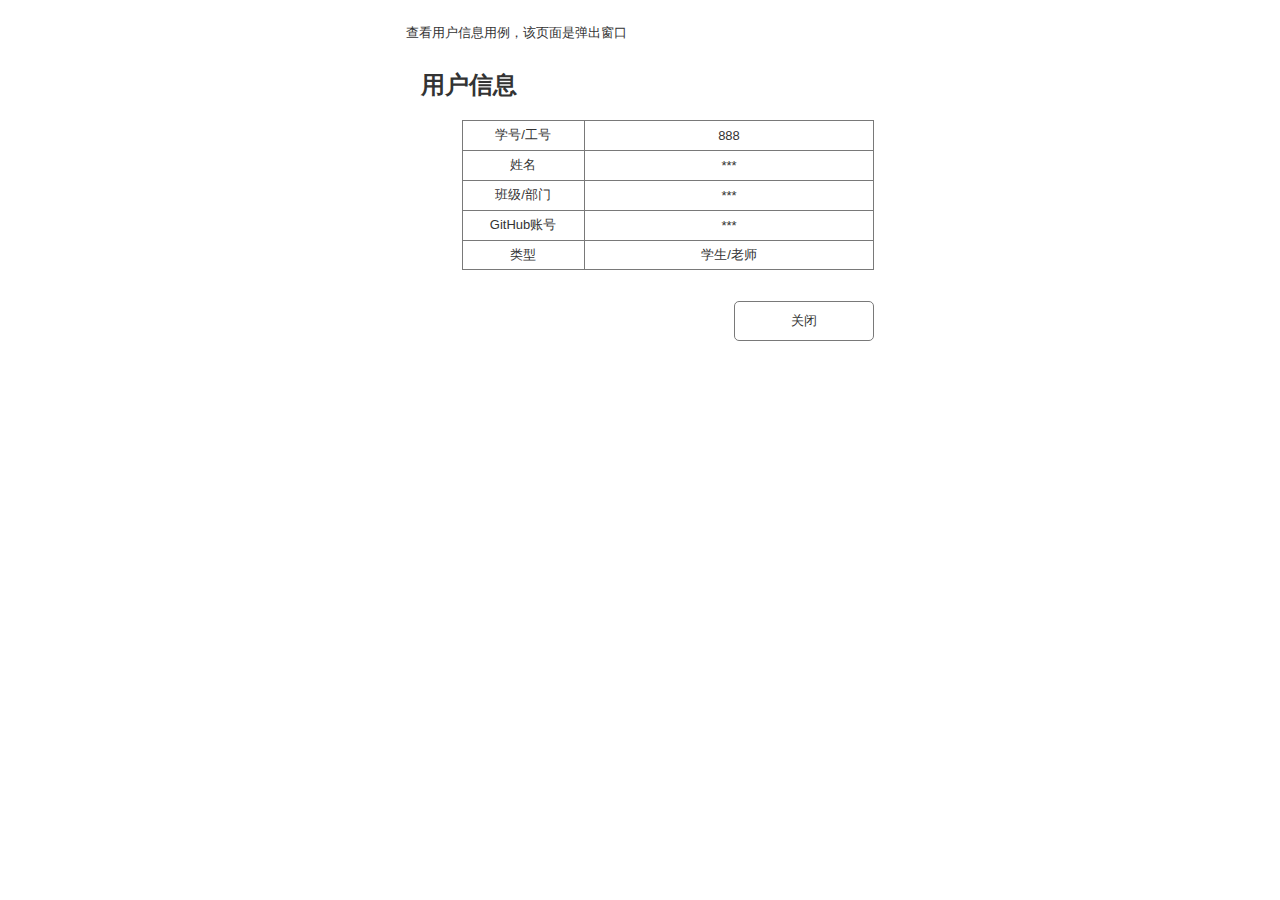
<file: 查看用户信息.html>
﻿<!DOCTYPE html>
<html>
  <head>
    <title>查看用户信息</title>
    <meta http-equiv="X-UA-Compatible" content="IE=edge"/>
    <meta http-equiv="content-type" content="text/html; charset=utf-8"/>
    <link href="resources/css/axure_rp_page.css" type="text/css" rel="stylesheet"/>
    <link href="data/styles.css" type="text/css" rel="stylesheet"/>
    <link href="files/查看用户信息/styles.css" type="text/css" rel="stylesheet"/>
    <script src="resources/scripts/jquery-3.2.1.min.js"></script>
    <script src="resources/scripts/axure/axQuery.js"></script>
    <script src="resources/scripts/axure/globals.js"></script>
    <script src="resources/scripts/axutils.js"></script>
    <script src="resources/scripts/axure/annotation.js"></script>
    <script src="resources/scripts/axure/axQuery.std.js"></script>
    <script src="resources/scripts/axure/doc.js"></script>
    <script src="resources/scripts/messagecenter.js"></script>
    <script src="resources/scripts/axure/events.js"></script>
    <script src="resources/scripts/axure/recording.js"></script>
    <script src="resources/scripts/axure/action.js"></script>
    <script src="resources/scripts/axure/expr.js"></script>
    <script src="resources/scripts/axure/geometry.js"></script>
    <script src="resources/scripts/axure/flyout.js"></script>
    <script src="resources/scripts/axure/model.js"></script>
    <script src="resources/scripts/axure/repeater.js"></script>
    <script src="resources/scripts/axure/sto.js"></script>
    <script src="resources/scripts/axure/utils.temp.js"></script>
    <script src="resources/scripts/axure/variables.js"></script>
    <script src="resources/scripts/axure/drag.js"></script>
    <script src="resources/scripts/axure/move.js"></script>
    <script src="resources/scripts/axure/visibility.js"></script>
    <script src="resources/scripts/axure/style.js"></script>
    <script src="resources/scripts/axure/adaptive.js"></script>
    <script src="resources/scripts/axure/tree.js"></script>
    <script src="resources/scripts/axure/init.temp.js"></script>
    <script src="resources/scripts/axure/legacy.js"></script>
    <script src="resources/scripts/axure/viewer.js"></script>
    <script src="resources/scripts/axure/math.js"></script>
    <script src="resources/scripts/axure/jquery.nicescroll.min.js"></script>
    <script src="data/document.js"></script>
    <script src="files/查看用户信息/data.js"></script>
    <script type="text/javascript">
      $axure.utils.getTransparentGifPath = function() { return 'resources/images/transparent.gif'; };
      $axure.utils.getOtherPath = function() { return 'resources/Other.html'; };
      $axure.utils.getReloadPath = function() { return 'resources/reload.html'; };
    </script>
  </head>
  <body>
    <div id="base" class="">

      <!-- Unnamed (矩形) -->
      <div id="u268" class="ax_default _文本段落">
        <div id="u268_div" class=""></div>
        <div id="u268_text" class="text ">
          <p><span>查看用户信息用例，该页面是弹出窗口</span></p>
        </div>
      </div>

      <!-- Unnamed (表格) -->
      <div id="u269" class="ax_default">

        <!-- Unnamed (单元格) -->
        <div id="u270" class="ax_default table_cell">
          <img id="u270_img" class="img " src="images/查看用户信息/u270.png"/>
          <div id="u270_text" class="text ">
            <p><span>学号/工号</span></p>
          </div>
        </div>

        <!-- Unnamed (单元格) -->
        <div id="u271" class="ax_default table_cell">
          <img id="u271_img" class="img " src="images/查看用户信息/u271.png"/>
          <div id="u271_text" class="text ">
            <p><span>888</span></p>
          </div>
        </div>

        <!-- Unnamed (单元格) -->
        <div id="u272" class="ax_default table_cell">
          <img id="u272_img" class="img " src="images/查看用户信息/u270.png"/>
          <div id="u272_text" class="text ">
            <p><span>姓名</span></p>
          </div>
        </div>

        <!-- Unnamed (单元格) -->
        <div id="u273" class="ax_default table_cell">
          <img id="u273_img" class="img " src="images/查看用户信息/u271.png"/>
          <div id="u273_text" class="text ">
            <p><span>***</span></p>
          </div>
        </div>

        <!-- Unnamed (单元格) -->
        <div id="u274" class="ax_default table_cell">
          <img id="u274_img" class="img " src="images/查看用户信息/u270.png"/>
          <div id="u274_text" class="text ">
            <p><span>班级/部门</span></p>
          </div>
        </div>

        <!-- Unnamed (单元格) -->
        <div id="u275" class="ax_default table_cell">
          <img id="u275_img" class="img " src="images/查看用户信息/u271.png"/>
          <div id="u275_text" class="text ">
            <p><span>***</span></p>
          </div>
        </div>

        <!-- Unnamed (单元格) -->
        <div id="u276" class="ax_default table_cell">
          <img id="u276_img" class="img " src="images/查看用户信息/u270.png"/>
          <div id="u276_text" class="text ">
            <p><span>GitHub账号</span></p>
          </div>
        </div>

        <!-- Unnamed (单元格) -->
        <div id="u277" class="ax_default table_cell">
          <img id="u277_img" class="img " src="images/查看用户信息/u271.png"/>
          <div id="u277_text" class="text ">
            <p><span>***</span></p>
          </div>
        </div>

        <!-- Unnamed (单元格) -->
        <div id="u278" class="ax_default table_cell">
          <img id="u278_img" class="img " src="images/查看用户信息/u278.png"/>
          <div id="u278_text" class="text ">
            <p><span>类型</span></p>
          </div>
        </div>

        <!-- Unnamed (单元格) -->
        <div id="u279" class="ax_default table_cell">
          <img id="u279_img" class="img " src="images/查看用户信息/u279.png"/>
          <div id="u279_text" class="text ">
            <p><span>学生/老师</span></p>
          </div>
        </div>
      </div>

      <!-- Unnamed (矩形) -->
      <div id="u280" class="ax_default _二级标题">
        <div id="u280_div" class=""></div>
        <div id="u280_text" class="text ">
          <p><span>用户信息</span></p>
        </div>
      </div>

      <!-- Unnamed (矩形) -->
      <div id="u281" class="ax_default button">
        <div id="u281_div" class=""></div>
        <div id="u281_text" class="text ">
          <p><span>关闭</span></p>
        </div>
      </div>
    </div>
    <script src="resources/scripts/axure/ios.js"></script>
  </body>
</html>
</file>
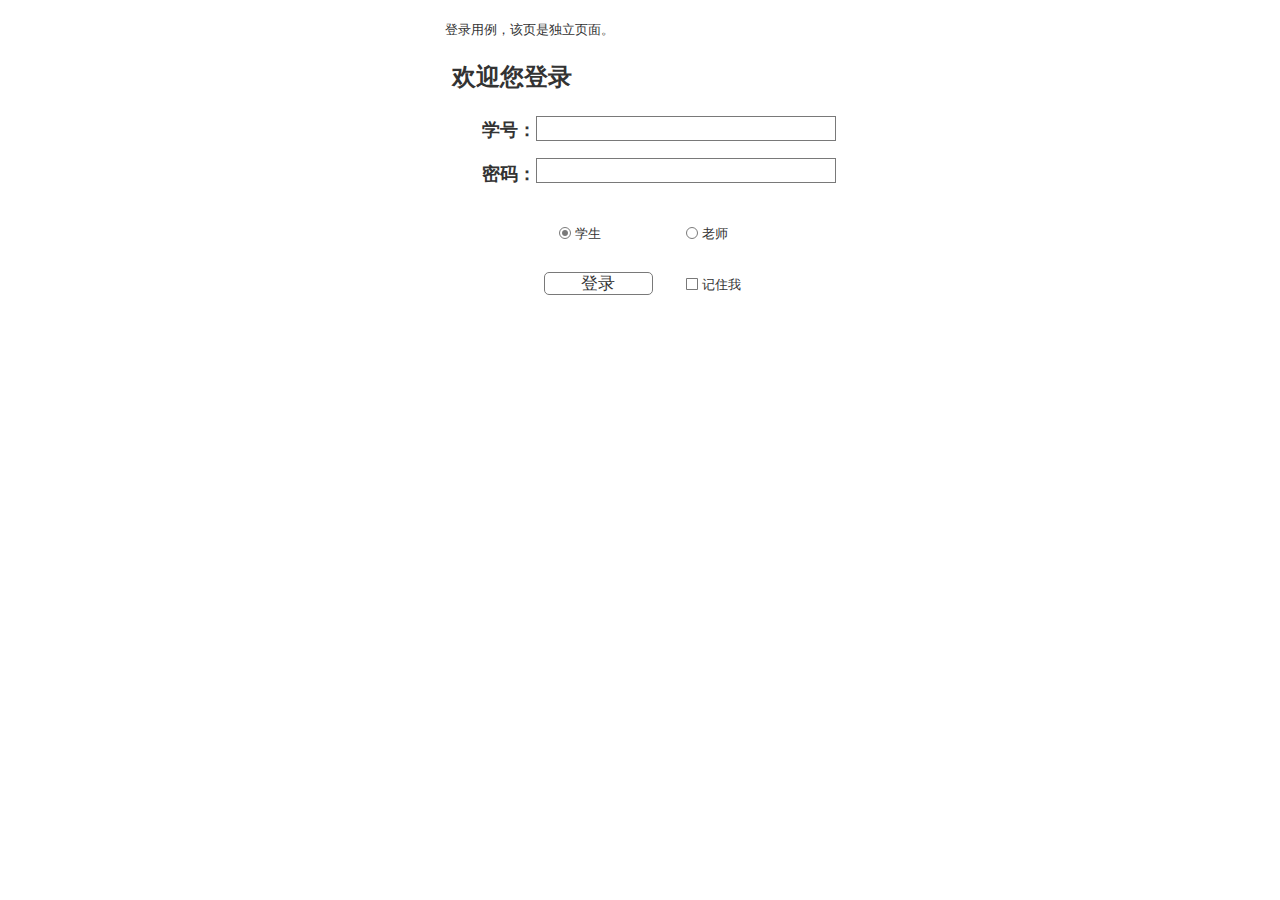
<file: 登录.html>
﻿<!DOCTYPE html>
<html>
  <head>
    <title>登录</title>
    <meta http-equiv="X-UA-Compatible" content="IE=edge"/>
    <meta http-equiv="content-type" content="text/html; charset=utf-8"/>
    <link href="resources/css/axure_rp_page.css" type="text/css" rel="stylesheet"/>
    <link href="data/styles.css" type="text/css" rel="stylesheet"/>
    <link href="files/登录/styles.css" type="text/css" rel="stylesheet"/>
    <script src="resources/scripts/jquery-3.2.1.min.js"></script>
    <script src="resources/scripts/axure/axQuery.js"></script>
    <script src="resources/scripts/axure/globals.js"></script>
    <script src="resources/scripts/axutils.js"></script>
    <script src="resources/scripts/axure/annotation.js"></script>
    <script src="resources/scripts/axure/axQuery.std.js"></script>
    <script src="resources/scripts/axure/doc.js"></script>
    <script src="resources/scripts/messagecenter.js"></script>
    <script src="resources/scripts/axure/events.js"></script>
    <script src="resources/scripts/axure/recording.js"></script>
    <script src="resources/scripts/axure/action.js"></script>
    <script src="resources/scripts/axure/expr.js"></script>
    <script src="resources/scripts/axure/geometry.js"></script>
    <script src="resources/scripts/axure/flyout.js"></script>
    <script src="resources/scripts/axure/model.js"></script>
    <script src="resources/scripts/axure/repeater.js"></script>
    <script src="resources/scripts/axure/sto.js"></script>
    <script src="resources/scripts/axure/utils.temp.js"></script>
    <script src="resources/scripts/axure/variables.js"></script>
    <script src="resources/scripts/axure/drag.js"></script>
    <script src="resources/scripts/axure/move.js"></script>
    <script src="resources/scripts/axure/visibility.js"></script>
    <script src="resources/scripts/axure/style.js"></script>
    <script src="resources/scripts/axure/adaptive.js"></script>
    <script src="resources/scripts/axure/tree.js"></script>
    <script src="resources/scripts/axure/init.temp.js"></script>
    <script src="resources/scripts/axure/legacy.js"></script>
    <script src="resources/scripts/axure/viewer.js"></script>
    <script src="resources/scripts/axure/math.js"></script>
    <script src="resources/scripts/axure/jquery.nicescroll.min.js"></script>
    <script src="data/document.js"></script>
    <script src="files/登录/data.js"></script>
    <script type="text/javascript">
      $axure.utils.getTransparentGifPath = function() { return 'resources/images/transparent.gif'; };
      $axure.utils.getOtherPath = function() { return 'resources/Other.html'; };
      $axure.utils.getReloadPath = function() { return 'resources/reload.html'; };
    </script>
  </head>
  <body>
    <div id="base" class="">

      <!-- Unnamed (矩形) -->
      <div id="u258" class="ax_default _文本段落">
        <div id="u258_div" class=""></div>
        <div id="u258_text" class="text ">
          <p><span>登录用例，该页是独立页面。</span></p>
        </div>
      </div>

      <!-- Unnamed (矩形) -->
      <div id="u259" class="ax_default _二级标题">
        <div id="u259_div" class=""></div>
        <div id="u259_text" class="text ">
          <p><span>欢迎您登录</span></p>
        </div>
      </div>

      <!-- Unnamed (矩形) -->
      <div id="u260" class="ax_default _三级标题">
        <div id="u260_div" class=""></div>
        <div id="u260_text" class="text ">
          <p><span>学号：</span></p>
        </div>
      </div>

      <!-- Unnamed (矩形) -->
      <div id="u261" class="ax_default _三级标题">
        <div id="u261_div" class=""></div>
        <div id="u261_text" class="text ">
          <p><span>密码：</span></p>
        </div>
      </div>

      <!-- Unnamed (文本框) -->
      <div id="u262" class="ax_default text_field">
        <div id="u262_div" class=""></div>
        <input id="u262_input" type="text" value="" class="u262_input"/>
      </div>

      <!-- Unnamed (文本框) -->
      <div id="u263" class="ax_default text_field">
        <div id="u263_div" class=""></div>
        <input id="u263_input" type="text" value="" class="u263_input"/>
      </div>

      <!-- Unnamed (单选按钮) -->
      <div id="u264" class="ax_default radio_button selected">
        <label id="u264_input_label" for="u264_input" style="position: absolute; left: 0px;">
          <img id="u264_img" class="img " src="images/登录/u264_selected.svg"/>
          <div id="u264_text" class="text ">
            <p><span>学生</span></p>
          </div>
        </label>
        <input id="u264_input" type="radio" value="radio" name="u264" checked/>
      </div>

      <!-- Unnamed (单选按钮) -->
      <div id="u265" class="ax_default radio_button">
        <label id="u265_input_label" for="u265_input" style="position: absolute; left: 0px;">
          <img id="u265_img" class="img " src="images/登录/u265.svg"/>
          <div id="u265_text" class="text ">
            <p><span>老师</span></p>
          </div>
        </label>
        <input id="u265_input" type="radio" value="radio" name="u265"/>
      </div>

      <!-- Unnamed (矩形) -->
      <div id="u266" class="ax_default button">
        <div id="u266_div" class=""></div>
        <div id="u266_text" class="text ">
          <p><span>登录</span></p>
        </div>
      </div>

      <!-- Unnamed (复选框) -->
      <div id="u267" class="ax_default checkbox">
        <label id="u267_input_label" for="u267_input" style="position: absolute; left: 0px;">
          <img id="u267_img" class="img " src="images/登录/u267.svg"/>
          <div id="u267_text" class="text ">
            <p><span>记住我</span></p>
          </div>
        </label>
        <input id="u267_input" type="checkbox" value="checkbox"/>
      </div>
    </div>
    <script src="resources/scripts/axure/ios.js"></script>
  </body>
</html>
</file>
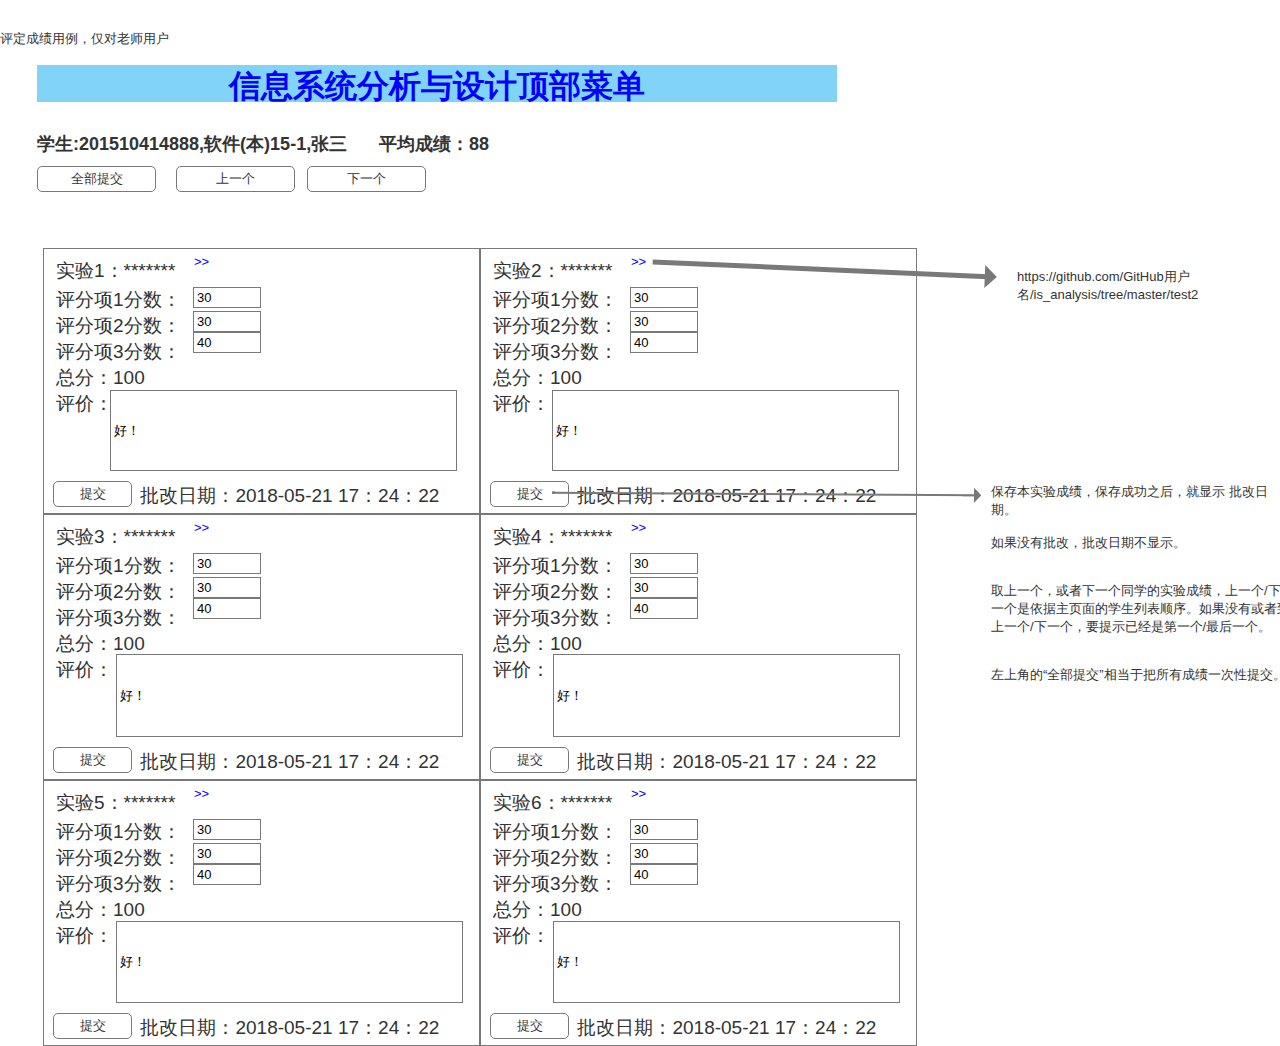
<file: 评定成绩.html>
﻿<!DOCTYPE html>
<html>
  <head>
    <title>评定成绩</title>
    <meta http-equiv="X-UA-Compatible" content="IE=edge"/>
    <meta http-equiv="content-type" content="text/html; charset=utf-8"/>
    <link href="resources/css/axure_rp_page.css" type="text/css" rel="stylesheet"/>
    <link href="data/styles.css" type="text/css" rel="stylesheet"/>
    <link href="files/评定成绩/styles.css" type="text/css" rel="stylesheet"/>
    <script src="resources/scripts/jquery-3.2.1.min.js"></script>
    <script src="resources/scripts/axure/axQuery.js"></script>
    <script src="resources/scripts/axure/globals.js"></script>
    <script src="resources/scripts/axutils.js"></script>
    <script src="resources/scripts/axure/annotation.js"></script>
    <script src="resources/scripts/axure/axQuery.std.js"></script>
    <script src="resources/scripts/axure/doc.js"></script>
    <script src="resources/scripts/messagecenter.js"></script>
    <script src="resources/scripts/axure/events.js"></script>
    <script src="resources/scripts/axure/recording.js"></script>
    <script src="resources/scripts/axure/action.js"></script>
    <script src="resources/scripts/axure/expr.js"></script>
    <script src="resources/scripts/axure/geometry.js"></script>
    <script src="resources/scripts/axure/flyout.js"></script>
    <script src="resources/scripts/axure/model.js"></script>
    <script src="resources/scripts/axure/repeater.js"></script>
    <script src="resources/scripts/axure/sto.js"></script>
    <script src="resources/scripts/axure/utils.temp.js"></script>
    <script src="resources/scripts/axure/variables.js"></script>
    <script src="resources/scripts/axure/drag.js"></script>
    <script src="resources/scripts/axure/move.js"></script>
    <script src="resources/scripts/axure/visibility.js"></script>
    <script src="resources/scripts/axure/style.js"></script>
    <script src="resources/scripts/axure/adaptive.js"></script>
    <script src="resources/scripts/axure/tree.js"></script>
    <script src="resources/scripts/axure/init.temp.js"></script>
    <script src="resources/scripts/axure/legacy.js"></script>
    <script src="resources/scripts/axure/viewer.js"></script>
    <script src="resources/scripts/axure/math.js"></script>
    <script src="resources/scripts/axure/jquery.nicescroll.min.js"></script>
    <script src="data/document.js"></script>
    <script src="files/评定成绩/data.js"></script>
    <script type="text/javascript">
      $axure.utils.getTransparentGifPath = function() { return 'resources/images/transparent.gif'; };
      $axure.utils.getOtherPath = function() { return 'resources/Other.html'; };
      $axure.utils.getReloadPath = function() { return 'resources/reload.html'; };
    </script>
  </head>
  <body>
    <div id="base" class="">

      <!-- Unnamed (矩形) -->
      <div id="u126" class="ax_default _文本段落">
        <div id="u126_div" class=""></div>
        <div id="u126_text" class="text ">
          <p><span>评定成绩用例，仅对老师用户</span></p>
        </div>
      </div>

      <!-- Unnamed (矩形) -->
      <div id="u127" class="ax_default _一级标题">
        <div id="u127_div" class=""></div>
        <div id="u127_text" class="text ">
          <p><a id="u128" class="link"><span>信息系统分析与设计顶部菜单</span></a></p>
        </div>
      </div>

      <!-- Unnamed (矩形) -->
      <div id="u129" class="ax_default _一级标题">
        <div id="u129_div" class=""></div>
        <div id="u129_text" class="text ">
          <p><a id="u130" class="link"><span>信息系统分析与设计顶部菜单</span></a></p>
        </div>
      </div>

      <!-- Unnamed (矩形) -->
      <div id="u131" class="ax_default _三级标题">
        <div id="u131_div" class=""></div>
        <div id="u131_text" class="text ">
          <p><span>学生:201510414888,软件(本)15-1,张三</span></p>
        </div>
      </div>

      <!-- Unnamed (矩形) -->
      <div id="u132" class="ax_default _三级标题">
        <div id="u132_div" class=""></div>
        <div id="u132_text" class="text ">
          <p><span>平均成绩：88</span></p>
        </div>
      </div>

      <!-- Unnamed (矩形) -->
      <div id="u133" class="ax_default button">
        <div id="u133_div" class=""></div>
        <div id="u133_text" class="text ">
          <p><span>全部提交</span></p>
        </div>
      </div>

      <!-- Unnamed (矩形) -->
      <div id="u134" class="ax_default button">
        <div id="u134_div" class=""></div>
        <div id="u134_text" class="text ">
          <p><span>下一个</span></p>
        </div>
      </div>

      <!-- Unnamed (矩形) -->
      <div id="u135" class="ax_default button">
        <div id="u135_div" class=""></div>
        <div id="u135_text" class="text ">
          <p><span>上一个</span></p>
        </div>
      </div>

      <!-- Unnamed (矩形) -->
      <div id="u136" class="ax_default box_1">
        <div id="u136_div" class=""></div>
        <div id="u136_text" class="text " style="display:none; visibility: hidden">
          <p></p>
        </div>
      </div>

      <!-- Unnamed (矩形) -->
      <div id="u137" class="ax_default _文本段落">
        <div id="u137_div" class=""></div>
        <div id="u137_text" class="text ">
          <p><span>实验1：*******</span></p>
        </div>
      </div>

      <!-- Unnamed (矩形) -->
      <div id="u138" class="ax_default _文本段落">
        <div id="u138_div" class=""></div>
        <div id="u138_text" class="text ">
          <p><a id="u139" class="link"><span>&gt;&gt;</span></a></p>
        </div>
      </div>

      <!-- Unnamed (矩形) -->
      <div id="u140" class="ax_default _文本段落">
        <div id="u140_div" class=""></div>
        <div id="u140_text" class="text ">
          <p><span>评分项1分数：</span></p><p><span>评分项2分数：</span></p><p><span>评分项3分数：</span></p><p><span>总分：100</span></p><p><span>评价：</span></p><p><span><br></span></p><p><span><br></span></p><p><span><br></span></p><p><span>&nbsp;&nbsp; &nbsp; &nbsp; &nbsp; &nbsp; &nbsp; &nbsp;&nbsp; 批改日期：2018-05-21 17：24：22</span></p>
        </div>
      </div>

      <!-- Unnamed (文本框) -->
      <div id="u141" class="ax_default text_field">
        <div id="u141_div" class=""></div>
        <input id="u141_input" type="text" value="30" class="u141_input"/>
      </div>

      <!-- Unnamed (文本框) -->
      <div id="u142" class="ax_default text_field">
        <div id="u142_div" class=""></div>
        <input id="u142_input" type="text" value="30" class="u142_input"/>
      </div>

      <!-- Unnamed (文本框) -->
      <div id="u143" class="ax_default text_field">
        <div id="u143_div" class=""></div>
        <input id="u143_input" type="text" value="40" class="u143_input"/>
      </div>

      <!-- Unnamed (文本框) -->
      <div id="u144" class="ax_default text_field">
        <div id="u144_div" class=""></div>
        <input id="u144_input" type="text" value="好！" class="u144_input"/>
      </div>

      <!-- Unnamed (矩形) -->
      <div id="u145" class="ax_default button">
        <div id="u145_div" class=""></div>
        <div id="u145_text" class="text ">
          <p><span>提交</span></p>
        </div>
      </div>

      <!-- Unnamed (矩形) -->
      <div id="u146" class="ax_default box_1">
        <div id="u146_div" class=""></div>
        <div id="u146_text" class="text " style="display:none; visibility: hidden">
          <p></p>
        </div>
      </div>

      <!-- Unnamed (矩形) -->
      <div id="u147" class="ax_default _文本段落">
        <div id="u147_div" class=""></div>
        <div id="u147_text" class="text ">
          <p><span>实验2：*******</span></p>
        </div>
      </div>

      <!-- Unnamed (矩形) -->
      <div id="u148" class="ax_default _文本段落">
        <div id="u148_div" class=""></div>
        <div id="u148_text" class="text ">
          <p><a id="u149" class="link"><span>&gt;&gt;</span></a></p>
        </div>
      </div>

      <!-- Unnamed (矩形) -->
      <div id="u150" class="ax_default _文本段落">
        <div id="u150_div" class=""></div>
        <div id="u150_text" class="text ">
          <p><span>评分项1分数：</span></p><p><span>评分项2分数：</span></p><p><span>评分项3分数：</span></p><p><span>总分：100</span></p><p><span>评价：</span></p><p><span><br></span></p><p><span><br></span></p><p><span><br></span></p><p><span>&nbsp;&nbsp; &nbsp; &nbsp; &nbsp; &nbsp; &nbsp; &nbsp;&nbsp; 批改日期：2018-05-21 17：24：22</span></p>
        </div>
      </div>

      <!-- Unnamed (文本框) -->
      <div id="u151" class="ax_default text_field">
        <div id="u151_div" class=""></div>
        <input id="u151_input" type="text" value="30" class="u151_input"/>
      </div>

      <!-- Unnamed (文本框) -->
      <div id="u152" class="ax_default text_field">
        <div id="u152_div" class=""></div>
        <input id="u152_input" type="text" value="30" class="u152_input"/>
      </div>

      <!-- Unnamed (文本框) -->
      <div id="u153" class="ax_default text_field">
        <div id="u153_div" class=""></div>
        <input id="u153_input" type="text" value="40" class="u153_input"/>
      </div>

      <!-- Unnamed (文本框) -->
      <div id="u154" class="ax_default text_field">
        <div id="u154_div" class=""></div>
        <input id="u154_input" type="text" value="好！" class="u154_input"/>
      </div>

      <!-- Unnamed (矩形) -->
      <div id="u155" class="ax_default button">
        <div id="u155_div" class=""></div>
        <div id="u155_text" class="text ">
          <p><span>提交</span></p>
        </div>
      </div>

      <!-- Unnamed (矩形) -->
      <div id="u156" class="ax_default box_1">
        <div id="u156_div" class=""></div>
        <div id="u156_text" class="text " style="display:none; visibility: hidden">
          <p></p>
        </div>
      </div>

      <!-- Unnamed (矩形) -->
      <div id="u157" class="ax_default _文本段落">
        <div id="u157_div" class=""></div>
        <div id="u157_text" class="text ">
          <p><span>实验3：*******</span></p>
        </div>
      </div>

      <!-- Unnamed (矩形) -->
      <div id="u158" class="ax_default _文本段落">
        <div id="u158_div" class=""></div>
        <div id="u158_text" class="text ">
          <p><a id="u159" class="link"><span>&gt;&gt;</span></a></p>
        </div>
      </div>

      <!-- Unnamed (矩形) -->
      <div id="u160" class="ax_default _文本段落">
        <div id="u160_div" class=""></div>
        <div id="u160_text" class="text ">
          <p><span>评分项1分数：</span></p><p><span>评分项2分数：</span></p><p><span>评分项3分数：</span></p><p><span>总分：100</span></p><p><span>评价：</span></p><p><span><br></span></p><p><span><br></span></p><p><span><br></span></p><p><span>&nbsp;&nbsp; &nbsp; &nbsp; &nbsp; &nbsp; &nbsp; &nbsp;&nbsp; 批改日期：2018-05-21 17：24：22</span></p>
        </div>
      </div>

      <!-- Unnamed (文本框) -->
      <div id="u161" class="ax_default text_field">
        <div id="u161_div" class=""></div>
        <input id="u161_input" type="text" value="30" class="u161_input"/>
      </div>

      <!-- Unnamed (文本框) -->
      <div id="u162" class="ax_default text_field">
        <div id="u162_div" class=""></div>
        <input id="u162_input" type="text" value="30" class="u162_input"/>
      </div>

      <!-- Unnamed (文本框) -->
      <div id="u163" class="ax_default text_field">
        <div id="u163_div" class=""></div>
        <input id="u163_input" type="text" value="40" class="u163_input"/>
      </div>

      <!-- Unnamed (文本框) -->
      <div id="u164" class="ax_default text_field">
        <div id="u164_div" class=""></div>
        <input id="u164_input" type="text" value="好！" class="u164_input"/>
      </div>

      <!-- Unnamed (矩形) -->
      <div id="u165" class="ax_default button">
        <div id="u165_div" class=""></div>
        <div id="u165_text" class="text ">
          <p><span>提交</span></p>
        </div>
      </div>

      <!-- Unnamed (矩形) -->
      <div id="u166" class="ax_default box_1">
        <div id="u166_div" class=""></div>
        <div id="u166_text" class="text " style="display:none; visibility: hidden">
          <p></p>
        </div>
      </div>

      <!-- Unnamed (矩形) -->
      <div id="u167" class="ax_default _文本段落">
        <div id="u167_div" class=""></div>
        <div id="u167_text" class="text ">
          <p><span>实验4：*******</span></p>
        </div>
      </div>

      <!-- Unnamed (矩形) -->
      <div id="u168" class="ax_default _文本段落">
        <div id="u168_div" class=""></div>
        <div id="u168_text" class="text ">
          <p><a id="u169" class="link"><span>&gt;&gt;</span></a></p>
        </div>
      </div>

      <!-- Unnamed (矩形) -->
      <div id="u170" class="ax_default _文本段落">
        <div id="u170_div" class=""></div>
        <div id="u170_text" class="text ">
          <p><span>评分项1分数：</span></p><p><span>评分项2分数：</span></p><p><span>评分项3分数：</span></p><p><span>总分：100</span></p><p><span>评价：</span></p><p><span><br></span></p><p><span><br></span></p><p><span><br></span></p><p><span>&nbsp;&nbsp; &nbsp; &nbsp; &nbsp; &nbsp; &nbsp; &nbsp;&nbsp; 批改日期：2018-05-21 17：24：22</span></p>
        </div>
      </div>

      <!-- Unnamed (文本框) -->
      <div id="u171" class="ax_default text_field">
        <div id="u171_div" class=""></div>
        <input id="u171_input" type="text" value="30" class="u171_input"/>
      </div>

      <!-- Unnamed (文本框) -->
      <div id="u172" class="ax_default text_field">
        <div id="u172_div" class=""></div>
        <input id="u172_input" type="text" value="30" class="u172_input"/>
      </div>

      <!-- Unnamed (文本框) -->
      <div id="u173" class="ax_default text_field">
        <div id="u173_div" class=""></div>
        <input id="u173_input" type="text" value="40" class="u173_input"/>
      </div>

      <!-- Unnamed (文本框) -->
      <div id="u174" class="ax_default text_field">
        <div id="u174_div" class=""></div>
        <input id="u174_input" type="text" value="好！" class="u174_input"/>
      </div>

      <!-- Unnamed (矩形) -->
      <div id="u175" class="ax_default button">
        <div id="u175_div" class=""></div>
        <div id="u175_text" class="text ">
          <p><span>提交</span></p>
        </div>
      </div>

      <!-- Unnamed (矩形) -->
      <div id="u176" class="ax_default box_1">
        <div id="u176_div" class=""></div>
        <div id="u176_text" class="text " style="display:none; visibility: hidden">
          <p></p>
        </div>
      </div>

      <!-- Unnamed (矩形) -->
      <div id="u177" class="ax_default _文本段落">
        <div id="u177_div" class=""></div>
        <div id="u177_text" class="text ">
          <p><span>实验5：*******</span></p>
        </div>
      </div>

      <!-- Unnamed (矩形) -->
      <div id="u178" class="ax_default _文本段落">
        <div id="u178_div" class=""></div>
        <div id="u178_text" class="text ">
          <p><a id="u179" class="link"><span>&gt;&gt;</span></a></p>
        </div>
      </div>

      <!-- Unnamed (矩形) -->
      <div id="u180" class="ax_default _文本段落">
        <div id="u180_div" class=""></div>
        <div id="u180_text" class="text ">
          <p><span>评分项1分数：</span></p><p><span>评分项2分数：</span></p><p><span>评分项3分数：</span></p><p><span>总分：100</span></p><p><span>评价：</span></p><p><span><br></span></p><p><span><br></span></p><p><span><br></span></p><p><span>&nbsp;&nbsp; &nbsp; &nbsp; &nbsp; &nbsp; &nbsp; &nbsp;&nbsp; 批改日期：2018-05-21 17：24：22</span></p>
        </div>
      </div>

      <!-- Unnamed (文本框) -->
      <div id="u181" class="ax_default text_field">
        <div id="u181_div" class=""></div>
        <input id="u181_input" type="text" value="30" class="u181_input"/>
      </div>

      <!-- Unnamed (文本框) -->
      <div id="u182" class="ax_default text_field">
        <div id="u182_div" class=""></div>
        <input id="u182_input" type="text" value="30" class="u182_input"/>
      </div>

      <!-- Unnamed (文本框) -->
      <div id="u183" class="ax_default text_field">
        <div id="u183_div" class=""></div>
        <input id="u183_input" type="text" value="40" class="u183_input"/>
      </div>

      <!-- Unnamed (文本框) -->
      <div id="u184" class="ax_default text_field">
        <div id="u184_div" class=""></div>
        <input id="u184_input" type="text" value="好！" class="u184_input"/>
      </div>

      <!-- Unnamed (矩形) -->
      <div id="u185" class="ax_default button">
        <div id="u185_div" class=""></div>
        <div id="u185_text" class="text ">
          <p><span>提交</span></p>
        </div>
      </div>

      <!-- Unnamed (矩形) -->
      <div id="u186" class="ax_default box_1">
        <div id="u186_div" class=""></div>
        <div id="u186_text" class="text " style="display:none; visibility: hidden">
          <p></p>
        </div>
      </div>

      <!-- Unnamed (矩形) -->
      <div id="u187" class="ax_default _文本段落">
        <div id="u187_div" class=""></div>
        <div id="u187_text" class="text ">
          <p><span>实验6：*******</span></p>
        </div>
      </div>

      <!-- Unnamed (矩形) -->
      <div id="u188" class="ax_default _文本段落">
        <div id="u188_div" class=""></div>
        <div id="u188_text" class="text ">
          <p><a id="u189" class="link"><span>&gt;&gt;</span></a></p>
        </div>
      </div>

      <!-- Unnamed (矩形) -->
      <div id="u190" class="ax_default _文本段落">
        <div id="u190_div" class=""></div>
        <div id="u190_text" class="text ">
          <p><span>评分项1分数：</span></p><p><span>评分项2分数：</span></p><p><span>评分项3分数：</span></p><p><span>总分：100</span></p><p><span>评价：</span></p><p><span><br></span></p><p><span><br></span></p><p><span><br></span></p><p><span>&nbsp;&nbsp; &nbsp; &nbsp; &nbsp; &nbsp; &nbsp; &nbsp;&nbsp; 批改日期：2018-05-21 17：24：22</span></p>
        </div>
      </div>

      <!-- Unnamed (文本框) -->
      <div id="u191" class="ax_default text_field">
        <div id="u191_div" class=""></div>
        <input id="u191_input" type="text" value="30" class="u191_input"/>
      </div>

      <!-- Unnamed (文本框) -->
      <div id="u192" class="ax_default text_field">
        <div id="u192_div" class=""></div>
        <input id="u192_input" type="text" value="30" class="u192_input"/>
      </div>

      <!-- Unnamed (文本框) -->
      <div id="u193" class="ax_default text_field">
        <div id="u193_div" class=""></div>
        <input id="u193_input" type="text" value="40" class="u193_input"/>
      </div>

      <!-- Unnamed (文本框) -->
      <div id="u194" class="ax_default text_field">
        <div id="u194_div" class=""></div>
        <input id="u194_input" type="text" value="好！" class="u194_input"/>
      </div>

      <!-- Unnamed (矩形) -->
      <div id="u195" class="ax_default button">
        <div id="u195_div" class=""></div>
        <div id="u195_text" class="text ">
          <p><span>提交</span></p>
        </div>
      </div>

      <!-- Unnamed (线段) -->
      <div id="u196" class="ax_default arrow">
        <img id="u196_img" class="img " src="images/评定成绩/u196.svg"/>
        <div id="u196_text" class="text " style="display:none; visibility: hidden">
          <p></p>
        </div>
      </div>

      <!-- Unnamed (矩形) -->
      <div id="u197" class="ax_default _文本段落">
        <div id="u197_div" class=""></div>
        <div id="u197_text" class="text ">
          <p><span>https://github.com/GitHub用户名/is_analysis/tree/master/test2</span></p>
        </div>
      </div>

      <!-- Unnamed (线段) -->
      <div id="u198" class="compound ax_default arrow" data-height="2" data-width="429" CompoundMode="true">
        <img id="u198_img" class="singleImg img " src="images/评定成绩/u198.svg"/>
        <div id="u198p000" class="ax_vector_shape" WidgetTopLeftX="-0.488563907304093" WidgetTopLeftY="-0.275698221321726" WidgetTopRightX="0.49087267680236" WidgetTopRightY="0.0257021701337123" WidgetBottomLeftX="-0.488589571779529" WidgetBottomLeftY="-0.0257021701337194" WidgetBottomRightX="0.490847012326924" WidgetBottomRightY="0.275698221321719">
          <img id="u198p000_img" class="img " src="images/评定成绩/u198p000.svg"/>
        </div>
        <div id="u198p001" class="ax_vector_shape" WidgetTopLeftX="-0.24774784979823" WidgetTopLeftY="-0.200930961762301" WidgetTopRightX="107.000558109858" WidgetTopRightY="0.20093622684495" WidgetBottomLeftX="-0.250558109858446" WidgetBottomLeftY="0.132397106488374" WidgetBottomRightX="106.997747849798" WidgetBottomRightY="0.534264295095625">
          <img id="u198p001_img" class="img " src="images/评定成绩/u198p001.svg"/>
        </div>
        <div id="u198p002" class="ax_vector_shape" WidgetTopLeftX="16.3073458230459" WidgetTopLeftY="0.123291760406683" WidgetTopRightX="-0.192393555362829" WidgetTopRightY="0.0305531784203962" WidgetBottomLeftX="16.3077781707475" WidgetBottomLeftY="0.0463698985026809" WidgetBottomRightX="-0.191961207661257" WidgetBottomRightY="-0.0463686834836057">
          <img id="u198p002_img" class="img " src="images/评定成绩/u198p002.svg"/>
        </div>
        <div id="u198_text" class="text " style="display:none; visibility: hidden">
          <p></p>
        </div>
      </div>

      <!-- Unnamed (矩形) -->
      <div id="u199" class="ax_default _文本段落">
        <div id="u199_div" class=""></div>
        <div id="u199_text" class="text ">
          <p><span>保存本实验成绩，保存成功之后，就显示 批改日期。</span></p><p><span><br></span></p><p><span>如果没有批改，批改日期不显示。</span></p><p><span><br></span></p><p><span><br></span></p><p><span>取上一个，或者下一个同学的实验成绩，上一个/下一个是依据主页面的学生列表顺序。如果没有或者到上一个/下一个，要提示已经是第一个/最后一个。</span></p><p><span><br></span></p><p><span><br></span></p><p><span>左上角的“全部提交”相当于把所有成绩一次性提交。</span></p>
        </div>
      </div>
    </div>
    <script src="resources/scripts/axure/ios.js"></script>
  </body>
</html>
</file>
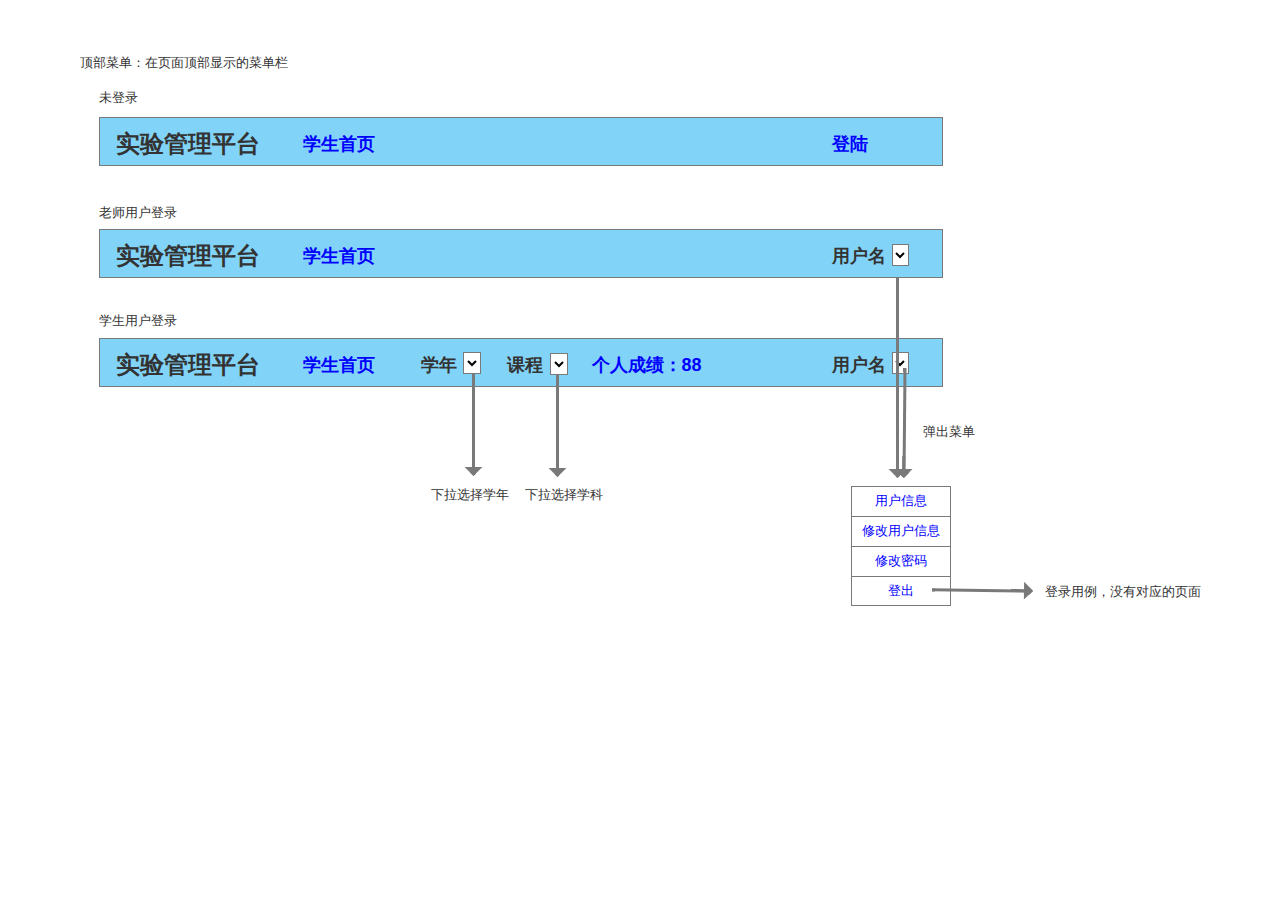
<file: 顶部菜单.html>
﻿<!DOCTYPE html>
<html>
  <head>
    <title>顶部菜单</title>
    <meta http-equiv="X-UA-Compatible" content="IE=edge"/>
    <meta http-equiv="content-type" content="text/html; charset=utf-8"/>
    <link href="resources/css/axure_rp_page.css" type="text/css" rel="stylesheet"/>
    <link href="data/styles.css" type="text/css" rel="stylesheet"/>
    <link href="files/顶部菜单/styles.css" type="text/css" rel="stylesheet"/>
    <script src="resources/scripts/jquery-3.2.1.min.js"></script>
    <script src="resources/scripts/axure/axQuery.js"></script>
    <script src="resources/scripts/axure/globals.js"></script>
    <script src="resources/scripts/axutils.js"></script>
    <script src="resources/scripts/axure/annotation.js"></script>
    <script src="resources/scripts/axure/axQuery.std.js"></script>
    <script src="resources/scripts/axure/doc.js"></script>
    <script src="resources/scripts/messagecenter.js"></script>
    <script src="resources/scripts/axure/events.js"></script>
    <script src="resources/scripts/axure/recording.js"></script>
    <script src="resources/scripts/axure/action.js"></script>
    <script src="resources/scripts/axure/expr.js"></script>
    <script src="resources/scripts/axure/geometry.js"></script>
    <script src="resources/scripts/axure/flyout.js"></script>
    <script src="resources/scripts/axure/model.js"></script>
    <script src="resources/scripts/axure/repeater.js"></script>
    <script src="resources/scripts/axure/sto.js"></script>
    <script src="resources/scripts/axure/utils.temp.js"></script>
    <script src="resources/scripts/axure/variables.js"></script>
    <script src="resources/scripts/axure/drag.js"></script>
    <script src="resources/scripts/axure/move.js"></script>
    <script src="resources/scripts/axure/visibility.js"></script>
    <script src="resources/scripts/axure/style.js"></script>
    <script src="resources/scripts/axure/adaptive.js"></script>
    <script src="resources/scripts/axure/tree.js"></script>
    <script src="resources/scripts/axure/init.temp.js"></script>
    <script src="resources/scripts/axure/legacy.js"></script>
    <script src="resources/scripts/axure/viewer.js"></script>
    <script src="resources/scripts/axure/math.js"></script>
    <script src="resources/scripts/axure/jquery.nicescroll.min.js"></script>
    <script src="data/document.js"></script>
    <script src="files/顶部菜单/data.js"></script>
    <script type="text/javascript">
      $axure.utils.getTransparentGifPath = function() { return 'resources/images/transparent.gif'; };
      $axure.utils.getOtherPath = function() { return 'resources/Other.html'; };
      $axure.utils.getReloadPath = function() { return 'resources/reload.html'; };
    </script>
  </head>
  <body>
    <div id="base" class="">

      <!-- Unnamed (矩形) -->
      <div id="u212" class="ax_default _文本段落">
        <div id="u212_div" class=""></div>
        <div id="u212_text" class="text ">
          <p><span>顶部菜单：在页面顶部显示的菜单栏</span></p>
        </div>
      </div>

      <!-- Unnamed (矩形) -->
      <div id="u213" class="ax_default box_1">
        <div id="u213_div" class=""></div>
        <div id="u213_text" class="text " style="display:none; visibility: hidden">
          <p></p>
        </div>
      </div>

      <!-- Unnamed (矩形) -->
      <div id="u214" class="ax_default _二级标题">
        <div id="u214_div" class=""></div>
        <div id="u214_text" class="text ">
          <p><span>实验管理平台</span></p>
        </div>
      </div>

      <!-- Unnamed (矩形) -->
      <div id="u215" class="ax_default _三级标题">
        <div id="u215_div" class=""></div>
        <div id="u215_text" class="text ">
          <p><a id="u216" class="link"><span>学生首页</span></a></p>
        </div>
      </div>

      <!-- Unnamed (矩形) -->
      <div id="u217" class="ax_default _三级标题">
        <div id="u217_div" class=""></div>
        <div id="u217_text" class="text ">
          <p><a id="u218" class="link"><span>登陆</span></a></p>
        </div>
      </div>

      <!-- Unnamed (矩形) -->
      <div id="u219" class="ax_default box_1">
        <div id="u219_div" class=""></div>
        <div id="u219_text" class="text " style="display:none; visibility: hidden">
          <p></p>
        </div>
      </div>

      <!-- Unnamed (矩形) -->
      <div id="u220" class="ax_default _二级标题">
        <div id="u220_div" class=""></div>
        <div id="u220_text" class="text ">
          <p><span>实验管理平台</span></p>
        </div>
      </div>

      <!-- Unnamed (矩形) -->
      <div id="u221" class="ax_default _三级标题">
        <div id="u221_div" class=""></div>
        <div id="u221_text" class="text ">
          <p><a id="u222" class="link"><span>学生首页</span></a></p>
        </div>
      </div>

      <!-- Unnamed (矩形) -->
      <div id="u223" class="ax_default _三级标题">
        <div id="u223_div" class=""></div>
        <div id="u223_text" class="text ">
          <p><span>用户名</span></p>
        </div>
      </div>

      <!-- Unnamed (矩形) -->
      <div id="u224" class="ax_default box_1">
        <div id="u224_div" class=""></div>
        <div id="u224_text" class="text " style="display:none; visibility: hidden">
          <p></p>
        </div>
      </div>

      <!-- Unnamed (矩形) -->
      <div id="u225" class="ax_default _二级标题">
        <div id="u225_div" class=""></div>
        <div id="u225_text" class="text ">
          <p><span>实验管理平台</span></p>
        </div>
      </div>

      <!-- Unnamed (矩形) -->
      <div id="u226" class="ax_default _三级标题">
        <div id="u226_div" class=""></div>
        <div id="u226_text" class="text ">
          <p><a id="u227" class="link"><span>学生首页</span></a></p>
        </div>
      </div>

      <!-- Unnamed (矩形) -->
      <div id="u228" class="ax_default _三级标题">
        <div id="u228_div" class=""></div>
        <div id="u228_text" class="text ">
          <p><span>用户名</span></p>
        </div>
      </div>

      <!-- Unnamed (下拉列表) -->
      <div id="u229" class="ax_default droplist">
        <div id="u229_div" class=""></div>
        <select id="u229_input" class="u229_input">
          <option class="u229_input_option" value="用户信息">用户信息</option>
          <option class="u229_input_option" value="修改用户信息">修改用户信息</option>
          <option class="u229_input_option" value="修改密码">修改密码</option>
          <option class="u229_input_option" value="登出">登出</option>
        </select>
      </div>

      <!-- Unnamed (下拉列表) -->
      <div id="u230" class="ax_default droplist">
        <div id="u230_div" class=""></div>
        <select id="u230_input" class="u230_input">
          <option class="u230_input_option" value="用户信息">用户信息</option>
          <option class="u230_input_option" value="修改用户信息">修改用户信息</option>
          <option class="u230_input_option" value="修改密码">修改密码</option>
          <option class="u230_input_option" value="登出">登出</option>
        </select>
      </div>

      <!-- Unnamed (矩形) -->
      <div id="u231" class="ax_default _文本段落">
        <div id="u231_div" class=""></div>
        <div id="u231_text" class="text ">
          <p><span>未登录</span></p>
        </div>
      </div>

      <!-- Unnamed (矩形) -->
      <div id="u232" class="ax_default _文本段落">
        <div id="u232_div" class=""></div>
        <div id="u232_text" class="text ">
          <p><span>老师用户登录</span></p>
        </div>
      </div>

      <!-- Unnamed (矩形) -->
      <div id="u233" class="ax_default _文本段落">
        <div id="u233_div" class=""></div>
        <div id="u233_text" class="text ">
          <p><span>学生用户登录</span></p>
        </div>
      </div>

      <!-- Unnamed (矩形) -->
      <div id="u234" class="ax_default _三级标题">
        <div id="u234_div" class=""></div>
        <div id="u234_text" class="text ">
          <p><span>学年</span></p>
        </div>
      </div>

      <!-- Unnamed (矩形) -->
      <div id="u235" class="ax_default _三级标题">
        <div id="u235_div" class=""></div>
        <div id="u235_text" class="text ">
          <p><span>课程</span></p>
        </div>
      </div>

      <!-- Unnamed (矩形) -->
      <div id="u236" class="ax_default _三级标题">
        <div id="u236_div" class=""></div>
        <div id="u236_text" class="text ">
          <p><a id="u237" class="link"><span>个人成绩：88</span></a></p>
        </div>
      </div>

      <!-- Unnamed (表格) -->
      <div id="u238" class="ax_default">

        <!-- Unnamed (单元格) -->
        <div id="u239" class="ax_default table_cell">
          <img id="u239_img" class="img " src="images/index/u7.png"/>
          <div id="u239_text" class="text ">
            <p><a id="u240" class="link"><span>用户信息</span></a></p>
          </div>
        </div>

        <!-- Unnamed (单元格) -->
        <div id="u241" class="ax_default table_cell">
          <img id="u241_img" class="img " src="images/index/u7.png"/>
          <div id="u241_text" class="text ">
            <p><a id="u242" class="link"><span>修改用户信息</span></a></p>
          </div>
        </div>

        <!-- Unnamed (单元格) -->
        <div id="u243" class="ax_default table_cell">
          <img id="u243_img" class="img " src="images/index/u7.png"/>
          <div id="u243_text" class="text ">
            <p><a id="u244" class="link"><span>修改密码</span></a></p>
          </div>
        </div>

        <!-- Unnamed (单元格) -->
        <div id="u245" class="ax_default table_cell">
          <img id="u245_img" class="img " src="images/index/u30.png"/>
          <div id="u245_text" class="text ">
            <p><a id="u246" class="link"><span>登出</span></a></p>
          </div>
        </div>
      </div>

      <!-- Unnamed (垂直线) -->
      <div id="u247" class="compound ax_default arrow" data-height="200" data-width="3" CompoundMode="true">
        <img id="u247_img" class="singleImg img " src="images/顶部菜单/u247.svg"/>
        <div id="u247p000" class="ax_vector_shape" WidgetTopLeftX="-0.485436893203884" WidgetTopLeftY="0.5" WidgetTopRightX="-0.485436893203884" WidgetTopRightY="-0.25" WidgetBottomLeftX="0.485436893203884" WidgetBottomLeftY="0.5" WidgetBottomRightX="0.485436893203884" WidgetBottomRightY="-0.25">
          <img id="u247p000_img" class="img " src="images/顶部菜单/u247p000.svg"/>
        </div>
        <div id="u247p001" class="ax_vector_shape" WidgetTopLeftX="-0.333333333333333" WidgetTopLeftY="-0.166666666666667" WidgetTopRightX="0.166666666666667" WidgetTopRightY="-0.166666666666667" WidgetBottomLeftX="-0.333333333333333" WidgetBottomLeftY="33.1666666666667" WidgetBottomRightX="0.166666666666667" WidgetBottomRightY="33.1666666666667">
          <img id="u247p001_img" class="img " src="images/顶部菜单/u247p001.svg"/>
        </div>
        <div id="u247p002" class="ax_vector_shape" WidgetTopLeftX="6.89285714285714" WidgetTopLeftY="-0.0384615384615385" WidgetTopRightX="6.89285714285714" WidgetTopRightY="0.0769230769230769" WidgetBottomLeftX="-0.25" WidgetBottomLeftY="-0.0384615384615385" WidgetBottomRightX="-0.25" WidgetBottomRightY="0.0769230769230769">
          <img id="u247p002_img" class="img " src="images/顶部菜单/u247p002.svg"/>
        </div>
        <div id="u247_text" class="text " style="display:none; visibility: hidden">
          <p></p>
        </div>
      </div>

      <!-- Unnamed (垂直线) -->
      <div id="u248" class="compound ax_default arrow" data-height="110" data-width="3" CompoundMode="true">
        <img id="u248_img" class="singleImg img " src="images/顶部菜单/u248.svg"/>
        <div id="u248p000" class="ax_vector_shape" WidgetTopLeftX="-0.458142799738777" WidgetTopLeftY="0.245055482649881" WidgetTopRightX="-0.458347654892653" WidgetTopRightY="-0.0549344454288676" WidgetBottomLeftX="0.458493091612962" WidgetBottomLeftY="0.154919214944507" WidgetBottomRightX="0.458288236459086" WidgetBottomRightY="-0.145070713134241">
          <img id="u248p000_img" class="img " src="images/顶部菜单/u248p000.svg"/>
        </div>
        <div id="u248p001" class="ax_vector_shape" WidgetTopLeftX="-0.415116378907745" WidgetTopLeftY="-0.168588460564384" WidgetTopRightX="0.0848621889998261" WidgetTopRightY="-0.163959029380057" WidgetBottomLeftX="-0.584862188999826" WidgetBottomLeftY="18.16395902938" WidgetBottomRightX="-0.0848836210922552" WidgetBottomRightY="18.1685884605644">
          <img id="u248p001_img" class="img " src="images/顶部菜单/u248p001.svg"/>
        </div>
        <div id="u248p002" class="ax_vector_shape" WidgetTopLeftX="3.43290925808657" WidgetTopLeftY="-0.0880162553973859" WidgetTopRightX="3.43372867870208" WidgetTopRightY="0.0273644861713634" WidgetBottomLeftX="-0.23363430732038" WidgetBottomLeftY="-0.0533484601260879" WidgetBottomRightX="-0.232814886704876" WidgetBottomRightY="0.0620322814426614">
          <img id="u248p002_img" class="img " src="images/顶部菜单/u248p002.svg"/>
        </div>
        <div id="u248_text" class="text " style="display:none; visibility: hidden">
          <p></p>
        </div>
      </div>

      <!-- Unnamed (线段) -->
      <div id="u249" class="compound ax_default arrow" data-height="3" data-width="101" CompoundMode="true">
        <img id="u249_img" class="singleImg img " src="images/顶部菜单/u249.svg"/>
        <div id="u249p000" class="ax_vector_shape" WidgetTopLeftX="-0.471826488588996" WidgetTopLeftY="-0.306173843758958" WidgetTopRightX="0.480998199236273" WidgetTopRightY="-0.363373286586609" WidgetBottomLeftX="-0.471730319154015" WidgetBottomLeftY="0.19382326965431" WidgetBottomRightX="0.481094368671254" WidgetBottomRightY="0.136623826826659">
          <img id="u249p000_img" class="img " src="images/顶部菜单/u249p000.svg"/>
        </div>
        <div id="u249p001" class="ax_vector_shape" WidgetTopLeftX="0.00434505774162138" WidgetTopLeftY="-0.45160351375849" WidgetTopRightX="16.8360156938461" WidgetTopRightY="-0.215013765861803" WidgetBottomLeftX="-0.00268236051272197" WidgetBottomLeftY="0.048347099195117" WidgetBottomRightX="16.8289882755918" WidgetBottomRightY="0.284936847091804">
          <img id="u249p001_img" class="img " src="images/顶部菜单/u249p001.svg"/>
        </div>
        <div id="u249p002" class="ax_vector_shape" WidgetTopLeftX="3.13356354591049" WidgetTopLeftY="0.0411206607428185" WidgetTopRightX="-0.233083684405457" WidgetTopRightY="0.0543205321645838" WidgetBottomLeftX="3.13322374724023" WidgetBottomLeftY="-0.0742632885063973" WidgetBottomRightX="-0.233423483075723" WidgetBottomRightY="-0.0610634170846319">
          <img id="u249p002_img" class="img " src="images/顶部菜单/u249p002.svg"/>
        </div>
        <div id="u249_text" class="text " style="display:none; visibility: hidden">
          <p></p>
        </div>
      </div>

      <!-- Unnamed (矩形) -->
      <div id="u250" class="ax_default _文本段落">
        <div id="u250_div" class=""></div>
        <div id="u250_text" class="text ">
          <p><span>登录用例，没有对应的页面</span></p>
        </div>
      </div>

      <!-- Unnamed (矩形) -->
      <div id="u251" class="ax_default _文本段落">
        <div id="u251_div" class=""></div>
        <div id="u251_text" class="text ">
          <p><span>弹出菜单</span></p>
        </div>
      </div>

      <!-- Unnamed (下拉列表) -->
      <div id="u252" class="ax_default droplist">
        <div id="u252_div" class=""></div>
        <select id="u252_input" class="u252_input">
          <option class="u252_input_option" value="大一（上）">大一（上）</option>
          <option class="u252_input_option" value="大一（下）">大一（下）</option>
          <option class="u252_input_option" value=".....">.....</option>
        </select>
      </div>

      <!-- Unnamed (下拉列表) -->
      <div id="u253" class="ax_default droplist">
        <div id="u253_div" class=""></div>
        <select id="u253_input" class="u253_input">
          <option class="u253_input_option" value="软件系统分析与设计技术">软件系统分析与设计技术</option>
          <option class="u253_input_option" value="IT新技术">IT新技术</option>
          <option class="u253_input_option" value=".....">.....</option>
        </select>
      </div>

      <!-- Unnamed (垂直线) -->
      <div id="u254" class="compound ax_default arrow" data-height="102" data-width="3" CompoundMode="true">
        <img id="u254_img" class="singleImg img " src="images/顶部菜单/u254.svg"/>
        <div id="u254p000" class="ax_vector_shape" WidgetTopLeftX="-0.472222222222222" WidgetTopLeftY="0.166666666666667" WidgetTopRightX="-0.472222222222222" WidgetTopRightY="-0.333333333333333" WidgetBottomLeftX="0.472222222222222" WidgetBottomLeftY="0.166666666666667" WidgetBottomRightX="0.472222222222222" WidgetBottomRightY="-0.333333333333333">
          <img id="u254p000_img" class="img " src="images/顶部菜单/u254p000.svg"/>
        </div>
        <div id="u254p001" class="ax_vector_shape" WidgetTopLeftX="-0.333333333333333" WidgetTopLeftY="-0.166666666666667" WidgetTopRightX="0.166666666666667" WidgetTopRightY="-0.166666666666667" WidgetBottomLeftX="-0.333333333333333" WidgetBottomLeftY="16.8333333333333" WidgetBottomRightX="0.166666666666667" WidgetBottomRightY="16.8333333333333">
          <img id="u254p001_img" class="img " src="images/顶部菜单/u254p001.svg"/>
        </div>
        <div id="u254p002" class="ax_vector_shape" WidgetTopLeftX="3.39285714285714" WidgetTopLeftY="-0.0384615384615385" WidgetTopRightX="3.39285714285714" WidgetTopRightY="0.0769230769230769" WidgetBottomLeftX="-0.25" WidgetBottomLeftY="-0.0384615384615385" WidgetBottomRightX="-0.25" WidgetBottomRightY="0.0769230769230769">
          <img id="u254p002_img" class="img " src="images/顶部菜单/u254p002.svg"/>
        </div>
        <div id="u254_text" class="text " style="display:none; visibility: hidden">
          <p></p>
        </div>
      </div>

      <!-- Unnamed (垂直线) -->
      <div id="u255" class="compound ax_default arrow" data-height="102" data-width="3" CompoundMode="true">
        <img id="u255_img" class="singleImg img " src="images/顶部菜单/u254.svg"/>
        <div id="u255p000" class="ax_vector_shape" WidgetTopLeftX="-0.472222222222222" WidgetTopLeftY="0.25" WidgetTopRightX="-0.472222222222222" WidgetTopRightY="-0.5" WidgetBottomLeftX="0.472222222222222" WidgetBottomLeftY="0.25" WidgetBottomRightX="0.472222222222222" WidgetBottomRightY="-0.5">
          <img id="u255p000_img" class="img " src="images/顶部菜单/u255p000.svg"/>
        </div>
        <div id="u255p001" class="ax_vector_shape" WidgetTopLeftX="-0.333333333333333" WidgetTopLeftY="0" WidgetTopRightX="0.166666666666667" WidgetTopRightY="0" WidgetBottomLeftX="-0.333333333333333" WidgetBottomLeftY="17" WidgetBottomRightX="0.166666666666667" WidgetBottomRightY="17">
          <img id="u255p001_img" class="img " src="images/顶部菜单/u255p001.svg"/>
        </div>
        <div id="u255p002" class="ax_vector_shape" WidgetTopLeftX="3.39285714285714" WidgetTopLeftY="-0.0357142857142857" WidgetTopRightX="3.39285714285714" WidgetTopRightY="0.0714285714285714" WidgetBottomLeftX="-0.25" WidgetBottomLeftY="-0.0357142857142857" WidgetBottomRightX="-0.25" WidgetBottomRightY="0.0714285714285714">
          <img id="u255p002_img" class="img " src="images/顶部菜单/u255p002.svg"/>
        </div>
        <div id="u255_text" class="text " style="display:none; visibility: hidden">
          <p></p>
        </div>
      </div>

      <!-- Unnamed (矩形) -->
      <div id="u256" class="ax_default _文本段落">
        <div id="u256_div" class=""></div>
        <div id="u256_text" class="text ">
          <p><span>下拉选择学年</span></p>
        </div>
      </div>

      <!-- Unnamed (矩形) -->
      <div id="u257" class="ax_default _文本段落">
        <div id="u257_div" class=""></div>
        <div id="u257_text" class="text ">
          <p><span>下拉选择学科</span></p>
        </div>
      </div>
    </div>
    <script src="resources/scripts/axure/ios.js"></script>
  </body>
</html>
</file>
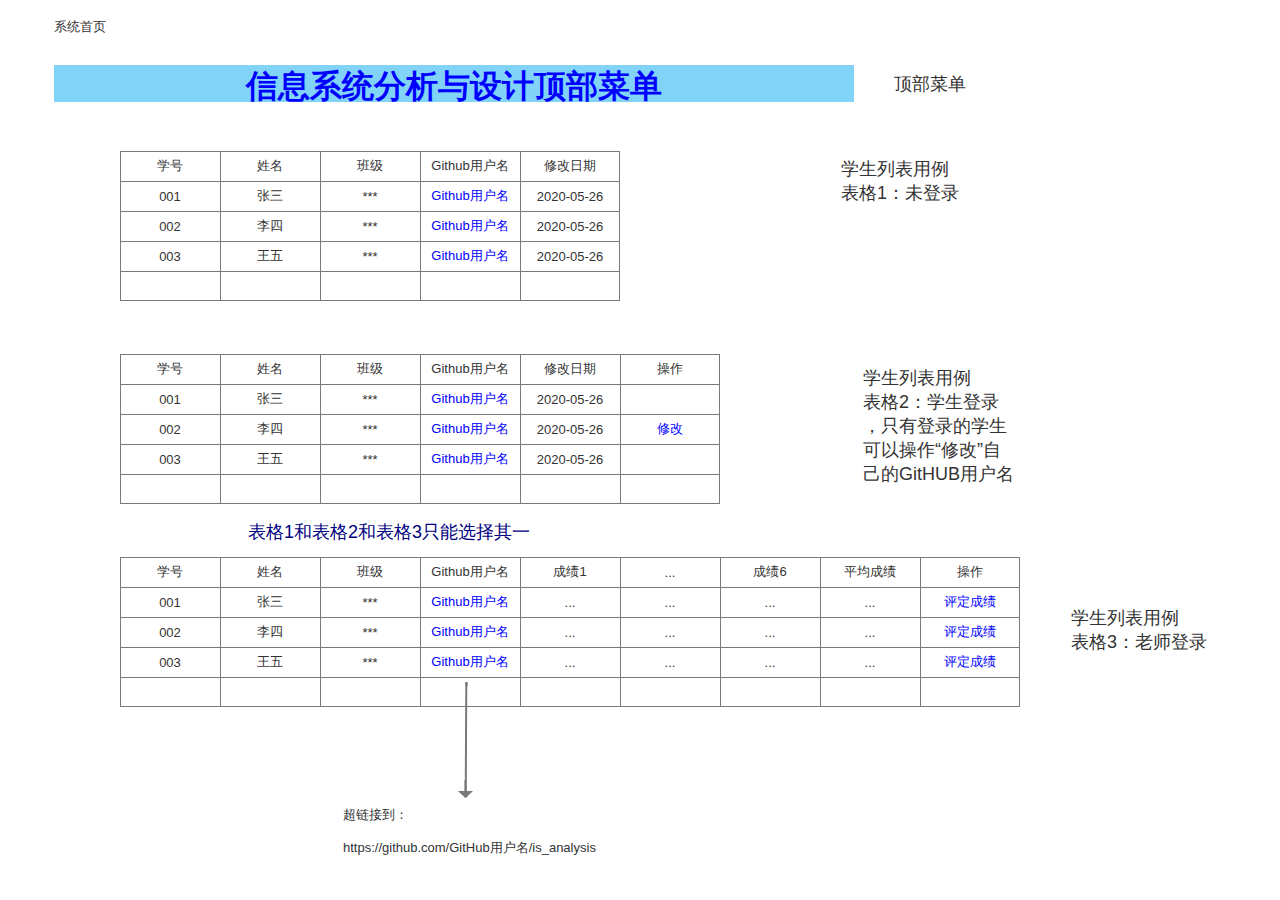
<file: resources/reload.html>
﻿<html>
	<head>
		<title></title>
	</head>
	<body>
	
	<script language="javascript">
	function getUrl() {
      var query = window.location.hash.substring(1);
      var vars = query.split("&&&");
      for (var i=0;i<vars.length;i++) {
        var url = vars[i];
        return decodeURI(url).replace("html%23","html#");
      } 
    }

    var rel = '../';
    var url = getUrl();
    if (url.indexOf(":") > 0 && url.indexOf(":") < 10) rel = '';
	self.location.href = rel + url;
	</script>
	
	</body>
</html>
</file>
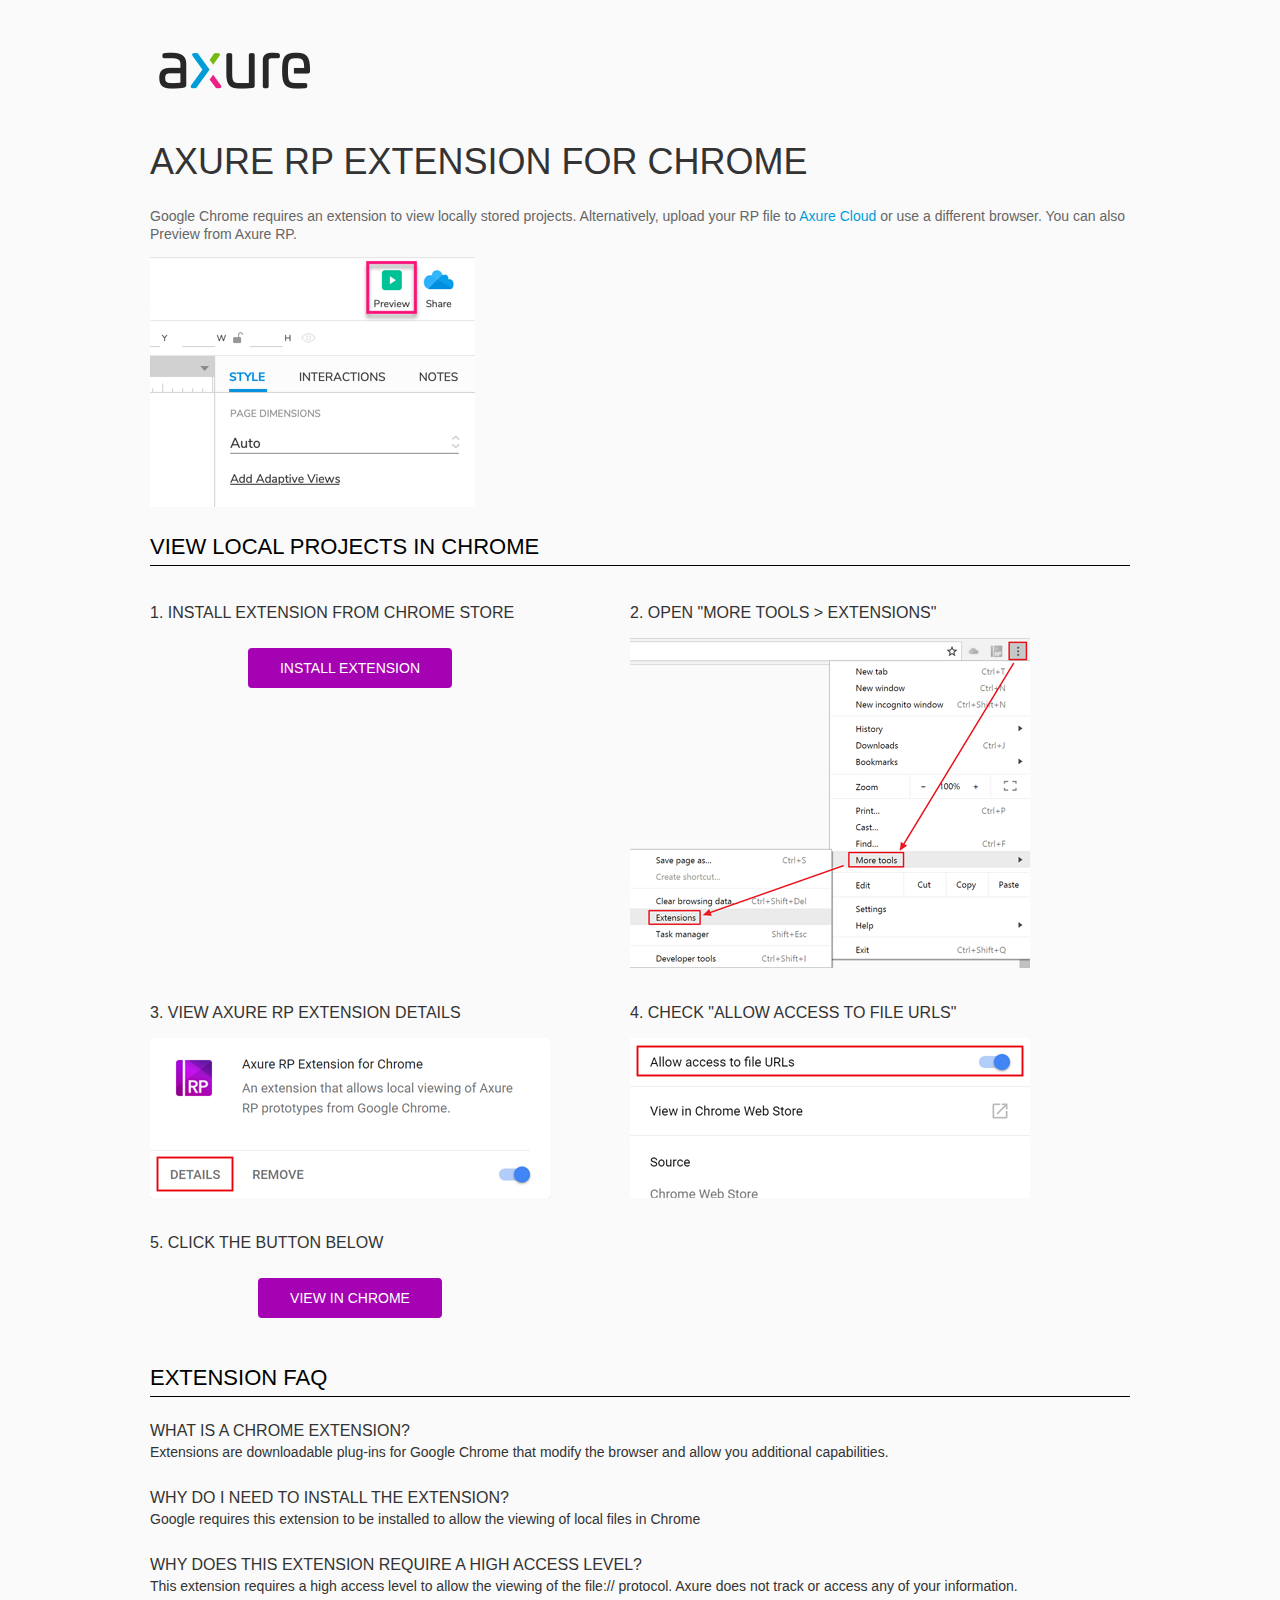
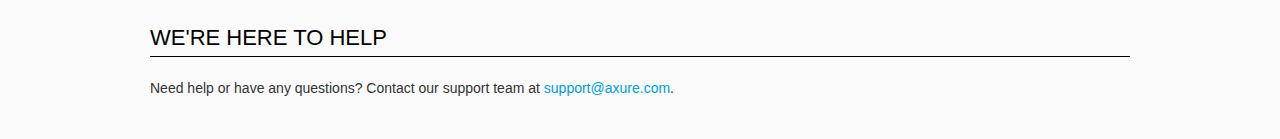
<file: resources/chrome/chrome.html>
<html>
<head>
    <title>Install the Axure RP Chrome Extension</title>
    <style type="text/css">
        *
        {
            font-family: NunitoSans, Helvetica, Arial, sans-serif;
        }
        body
        {
            text-align: center;
            background-color: #fafafa;
        }
        p
        {
            font-size: 14px;
            line-height: 18px;
            color: #333333;
        }
        div.container
        {
            width: 980px;
            margin-left: auto;
            margin-right: auto;
            text-align: left;
        }
        a
        {
            text-decoration: none;
            color: #009dda;
        }
        .button
        {
            background: #A502B3;
            font: normal 16px Arial, sans-serif;
            color: #FFFFFF;
            padding: 10px 30px 10px 30px;
            border: 2px solid #A502B3;
            display: inline-block;
            margin-top: 10px;
            text-transform: uppercase;
            font-size: 14px;
	    border-radius: 4px;
        }
        a:hover.button
        {
            border: 2px solid #A502B3;
	    color: #A502B3;
	    background-color: #FFFFFF;
        }
        div.left
        {
            width: 400px;
            float: left;
            margin-right: 80px;
        }
        div.right
        {
            width: 400px;
            float: left;
        }
        div.buttonContainer
        {
            text-align: center;
        }
        h1
        {
            font-size: 36px;
            color: #333333;
            line-height: 50px;
            margin-bottom: 20px;
            font-weight: normal;
        }
        h2
        {
            font-size: 24px;
            font-weight: normal;
            color: #08639C;
            text-align: center;
        }
        h3
        {
            font-size: 16px;
            color: #333333;
            font-weight: normal;
	    text-transform: uppercase;
        }
        .heading
        {
            border-bottom: 1px solid black;
	    height: 36px;
            line-height: 36px;
            font-size: 22px;
            color: #000000;

        }
        span.faq
        {
            font-size: 16px;
	    line-height: 24px;
            font-weight: normal;
	    text-transform: uppercase;
            color: #333333;
            display: block;
        }
    </style>
</head>
<body>
    <div class="container">
        <br />
        <br />
        <img src="axure_logo.png" alt="axure" />
        <br />
	<br />
        <h1>
            AXURE RP EXTENSION FOR CHROME</h1>
        <p style="font-size: 14px; color: #666666; margin-top: 10px;">
            Google Chrome requires an extension to view locally stored projects. Alternatively,
            upload your RP file to <a href="https://www.axure.cloud">Axure Cloud</a> or use a different
            browser. You can also Preview from Axure RP.</p>
            <img src="preview-rp.png" alt="preview"/>
        <h3 class="heading">
            VIEW LOCAL PROJECTS IN CHROME</h3>
        <div class="left">
            <h3>
                1. Install Extension from Chrome Store</h3>
            <div class="buttonContainer">
                <a class="button" href="https://chrome.google.com/webstore/detail/dogkpdfcklifaemcdfbildhcofnopogp"
                    target="_blank">Install Extension</a>
            </div>
        </div>
        <div class="right">
            <h3>
                2. Open "More Tools > Extensions"</h3>
            <img src="extensions.png" alt="extensions"/>
        </div>
        <div style="clear: both; height: 20px;">
            &nbsp;</div>
       <div class="left">
            <h3>
                3. View Axure RP Extension Details</h3>
            <img src="details.png" alt="extension details"/>
            </div>
	<div class="right">
            <h3>
                4. Check "Allow access to file URLs"</h3>
            <img src="allow-access.png" alt="allow access"/>
        </div>
   <div style="clear: both; height: 20px;">
            &nbsp;</div>
        <div class="left">
            <h3>
                5. Click the button below</h3>
            <div class="buttonContainer">
                <a class="button" href="../../start.html">View in Chrome</a>
            </div>
        </div>
        <div style="clear: both; height: 20px;">
        </div>
        <h3 class="heading">
            EXTENSION FAQ</h3>
        <p>
            <span class="faq">What is a Chrome Extension?</span> Extensions are downloadable
            plug-ins for Google Chrome that modify the browser
            and allow you additional capabilities.
        </p>
        <p style="margin-top: 25px;">
            <span class="faq">Why do I need to install the extension?</span> Google requires
            this extension to be installed to allow the viewing of local files in
            Chrome
        </p>
        <p style="margin-top: 25px; margin-bottom: 25px;">
            <span class="faq">Why does this extension require a high access level?</span> This
            extension requires a high access level to allow the viewing of the file://
            protocol. Axure does not track or access any of your information.
        </p>
        <h3 class="heading">
           WE'RE HERE TO HELP</h3>
        <p>
            Need help or have any questions? Contact our support team at <a href="mailto:support@axure.com">
                support@axure.com</a>.
        </p>
        <div style="clear: both; height: 20px;">
        </div>
    </div>
</body>
</html>
</file>
<file: resources/css/axure_rp_page.css>
﻿/* so the window resize fires within a frame in IE7 */
html, body {
    height: 100%;
}

.mobileFrameCursor div * {
    cursor: inherit !important;
}

a {
    color: inherit;
}

p {
    margin: 0px;
    text-rendering: optimizeLegibility;
    font-feature-settings: "kern" 1;
    -webkit-font-feature-settings: "kern";
    -moz-font-feature-settings: "kern";
    -moz-font-feature-settings: "kern=1";
    font-kerning: normal;
}

ul {
    margin:0px;
}

iframe {
    background: #FFFFFF;
}

/* to match IE with C, FF */
input {
    padding: 1px 0px 1px 0px;
    box-sizing: border-box;
    -moz-box-sizing: border-box;
}

input[type=text]::-ms-clear {
    width: 0;
    height: 0;
    display: none;
}

textarea {
    margin: 0px;
    box-sizing: border-box;
    -moz-box-sizing: border-box;
}

.focused:focus, .selectedFocused:focus {
    outline: none;
}

div.intcases {
    font-family: arial; 
    font-size: 12px;
    text-align:left; 
    border:1px solid #AAA; 
    background:#FFF none repeat scroll 0% 0%; 
    z-index:9999; 
    visibility:hidden; 
    position:absolute;
    padding: 0px;
    border-radius: 3px;
    white-space: nowrap;
}

div.intcaselink {
    cursor: pointer;
    padding: 3px 8px 3px 8px;
    margin: 5px;
    background:#EEE none repeat scroll 0% 0%; 
    border:1px solid #AAA;
    border-radius: 3px;
}

div.refpageimage {
    position: absolute;
    left: 0px;
    top: 0px;
    font-size: 0px;
    width: 16px;
    height: 16px;
    cursor: pointer;
    background-image: url(images/newwindow.gif);
    background-repeat: no-repeat;
}

div.annnoteimage {
    position: absolute;
    left: 0px;
    top: 0px;
    font-size: 0px;
    /*width: 16px;
    height: 12px;*/
    cursor: help;
    /*background-image: url(images/note.gif);*/
    /*background-repeat: no-repeat;*/
    width: 13px;
    height: 12px;
    padding-top: 1px;
    text-align: center;
    background-color: #138CDD;
    -moz-box-shadow: 1px 1px 3px #aaa;
    -webkit-box-shadow: 1px 1px 3px #aaa;
    box-shadow: 1px 1px 3px #aaa;
}

div.annnoteline {
    display: inline-block;
    width: 9px;
    height: 1px;
    border-bottom: 1px solid white;
    margin-top: 1px;
}

div.annnotelabel {
    /*position: absolute;
    left: 0px;
    top: 0px;*/
    font-family: Helvetica,Arial;
    white-space: nowrap;
    
    padding-top: 1px;
    background-color: #fff849;
    font-size: 10px;
    font-weight: bold;
    line-height: 14px;
    margin-right: 3px;
    padding: 0px 4px;
    color: #000;

    -moz-box-shadow: 1px 1px 3px #aaa;
    -webkit-box-shadow: 1px 1px 3px #aaa;
    box-shadow: 1px 1px 3px #aaa;
}

div.annnote {
    display: flex;
    position: absolute;
    cursor: help;
    line-height: 14px;
}

.annotation {
    font-size: 12px;
    padding-left: 2px;
    margin-bottom: 5px;
}

.annotationName {
    /*font-size: 13px;
    font-weight: bold;
    margin-bottom: 3px;
    white-space: nowrap;*/

    font-family: 'Trebuchet MS';
    font-size: 14px;
    font-weight: bold;
    margin-bottom: 5px;
    white-space: nowrap;
}

.annotationValue {
    font-family: Arial, Helvetica, Sans-Serif;
    font-size: 12px;
    color: #4a4a4a;
    line-height: 21px;
    margin-bottom: 20px;
}

.noteLink {
    text-decoration: inherit;
    color: inherit;
}

.noteLink:hover {
    background-color: white;
}

/* this is a fix for the issue where dialogs jump around and takes the text-align from the body */
.dialogFix {
    position:absolute;
    text-align:left;
    border: 1px solid #8f949a;
}


@keyframes pulsate {
  from {
    box-shadow: 0 0 10px #15d6ba;
  }
  to {
    box-shadow: 0 0 20px #15d6ba;
  }
}

@-webkit-keyframes pulsate {
  from {
    -webkit-box-shadow: 0 0 10px #15d6ba;
    box-shadow: 0 0 10px #15d6ba;
  }
  to {
    -webkit-box-shadow: 0 0 20px #15d6ba;
    box-shadow: 0 0 20px #15d6ba;
  }
}
 
@-moz-keyframes pulsate {
  from {
    -moz-box-shadow: 0 0 10px #15d6ba;
    box-shadow: 0 0 10px #15d6ba;
  }
  to {
    -moz-box-shadow: 0 0 20px #15d6ba;
    box-shadow: 0 0 20px #15d6ba;
  }
}

.legacyPulsateBorder {
    /*border: 5px solid #15d6ba;
    margin: -5px;*/
    -moz-box-shadow: 0 0 10px 3px #15d6ba;
    box-shadow: 0 0 10px 3px #15d6ba;
}

.pulsateBorder {
  animation-name: pulsate;
  animation-timing-function: ease-in-out;
  animation-duration: 0.9s;
  animation-iteration-count: infinite;
  animation-direction: alternate;
  
  -webkit-animation-name: pulsate;
  -webkit-animation-timing-function: ease-in-out;
  -webkit-animation-duration: 0.9s;
  -webkit-animation-iteration-count: infinite;
  -webkit-animation-direction: alternate;

  -moz-animation-name: pulsate;
  -moz-animation-timing-function: ease-in-out;
  -moz-animation-duration: 0.9s;
  -moz-animation-iteration-count: infinite;
  -moz-animation-direction: alternate;
}

.ax_default_hidden, .ax_default_unplaced{
    display: none;
    visibility: hidden;
}

.widgetNoteSelected {
    -moz-box-shadow: 0 0 10px 3px #138CDD;
    box-shadow: 0 0 10px 3px #138CDD;
    /*-moz-box-shadow: 0 0 20px #3915d6;
    box-shadow: 0 0 20px #3915d6;*/
    /*border: 3px solid #3915d6;*/
    /*margin: -3px;*/
}


.singleImg {
    display: none;
    visibility: hidden;
}

#ios-safari {
    overflow: auto;
    -webkit-overflow-scrolling: touch;
}

#ios-safari-html {
    display: block;
    overflow: auto;
    -webkit-overflow-scrolling: touch;
    position: absolute;
    top: 0;
    left: 0;
    right: 0;
    bottom: 0;
}

#ios-safari-fixed {
    position: absolute;
    pointer-events: none;
    width: initial;
}

#ios-safari-fixed div {
    pointer-events: auto;
}
</file>
<file: data/styles.css>
﻿.ax_default {
  font-family:'Arial Normal', 'Arial', sans-serif;
  font-weight:400;
  font-style:normal;
  font-size:13px;
  letter-spacing:normal;
  color:#333333;
  vertical-align:none;
  text-align:center;
  line-height:normal;
  text-transform:none;
}
.box_1 {
}
.button {
}
._形状 {
}
._一级标题 {
  font-family:'Arial Normal', 'Arial', sans-serif;
  font-weight:bold;
  font-style:normal;
  font-size:32px;
  text-align:left;
}
._二级标题 {
  font-family:'Arial Normal', 'Arial', sans-serif;
  font-weight:bold;
  font-style:normal;
  font-size:24px;
  text-align:left;
}
._三级标题 {
  font-family:'Arial Normal', 'Arial', sans-serif;
  font-weight:bold;
  font-style:normal;
  font-size:18px;
  text-align:left;
}
._四级标题 {
  font-family:'Arial Normal', 'Arial', sans-serif;
  font-weight:bold;
  font-style:normal;
  font-size:14px;
  text-align:left;
}
._五级标题 {
  font-family:'Arial Normal', 'Arial', sans-serif;
  font-weight:bold;
  font-style:normal;
  text-align:left;
}
._六级标题 {
  font-family:'Arial Normal', 'Arial', sans-serif;
  font-weight:bold;
  font-style:normal;
  font-size:10px;
  text-align:left;
}
._文本段落 {
  text-align:left;
}
._文本链接 {
  color:#0000FF;
}
.text_link_mouse_over {
}
.text_link_mouse_down {
}
.arrow {
}
.text_field {
  color:#000000;
  text-align:left;
}
.droplist {
  color:#000000;
  text-align:left;
}
.checkbox {
  text-align:left;
}
.radio_button {
  text-align:left;
}
.table_cell {
}
._线段 {
}
.menu_item {
}
.form_hint {
  color:#999999;
}
.form_disabled {
}
._表单提示 {
  color:#999999;
}
._表单禁用 {
}
textarea, select, input, button { outline: none; }
</file>
<file: files/index/styles.css>
﻿body {
  margin:0px;
  background-image:none;
  position:relative;
  left:-54px;
  width:1172px;
  margin-left:auto;
  margin-right:auto;
  text-align:left;
}
.form_sketch {
  border-color:transparent;
  background-color:transparent;
}
#base {
  position:absolute;
  z-index:0;
}
#u0_div {
  border-width:0px;
  position:absolute;
  left:0px;
  top:0px;
  width:800px;
  height:37px;
  background:inherit;
  background-color:rgba(129, 211, 248, 1);
  border:none;
  border-radius:0px;
  -moz-box-shadow:none;
  -webkit-box-shadow:none;
  box-shadow:none;
  font-family:'Arial Negreta', 'Arial Normal', 'Arial', sans-serif;
  font-weight:700;
  font-style:normal;
  color:#0000FF;
  text-align:center;
}
#u0 {
  border-width:0px;
  position:absolute;
  left:54px;
  top:65px;
  width:800px;
  height:37px;
  display:flex;
  font-family:'Arial Negreta', 'Arial Normal', 'Arial', sans-serif;
  font-weight:700;
  font-style:normal;
  color:#0000FF;
  text-align:center;
}
#u0 .text {
  position:absolute;
  align-self:flex-start;
  padding:0px 0px 0px 0px;
  box-sizing:border-box;
  width:100%;
}
#u0_text {
  border-width:0px;
  word-wrap:break-word;
  text-transform:none;
}
#u2 {
  border-width:0px;
  position:absolute;
  left:120px;
  top:151px;
  width:500px;
  height:150px;
}
#u3_img {
  border-width:0px;
  position:absolute;
  left:0px;
  top:0px;
  width:100px;
  height:30px;
}
#u3 {
  border-width:0px;
  position:absolute;
  left:0px;
  top:0px;
  width:100px;
  height:30px;
  display:flex;
}
#u3 .text {
  position:absolute;
  align-self:center;
  padding:2px 2px 2px 2px;
  box-sizing:border-box;
  width:100%;
}
#u3_text {
  border-width:0px;
  word-wrap:break-word;
  text-transform:none;
}
#u4_img {
  border-width:0px;
  position:absolute;
  left:0px;
  top:0px;
  width:100px;
  height:30px;
}
#u4 {
  border-width:0px;
  position:absolute;
  left:100px;
  top:0px;
  width:100px;
  height:30px;
  display:flex;
}
#u4 .text {
  position:absolute;
  align-self:center;
  padding:2px 2px 2px 2px;
  box-sizing:border-box;
  width:100%;
}
#u4_text {
  border-width:0px;
  word-wrap:break-word;
  text-transform:none;
}
#u5_img {
  border-width:0px;
  position:absolute;
  left:0px;
  top:0px;
  width:100px;
  height:30px;
}
#u5 {
  border-width:0px;
  position:absolute;
  left:200px;
  top:0px;
  width:100px;
  height:30px;
  display:flex;
}
#u5 .text {
  position:absolute;
  align-self:center;
  padding:2px 2px 2px 2px;
  box-sizing:border-box;
  width:100%;
}
#u5_text {
  border-width:0px;
  word-wrap:break-word;
  text-transform:none;
}
#u6_img {
  border-width:0px;
  position:absolute;
  left:0px;
  top:0px;
  width:100px;
  height:30px;
}
#u6 {
  border-width:0px;
  position:absolute;
  left:300px;
  top:0px;
  width:100px;
  height:30px;
  display:flex;
}
#u6 .text {
  position:absolute;
  align-self:center;
  padding:2px 2px 2px 2px;
  box-sizing:border-box;
  width:100%;
}
#u6_text {
  border-width:0px;
  word-wrap:break-word;
  text-transform:none;
}
#u7_img {
  border-width:0px;
  position:absolute;
  left:0px;
  top:0px;
  width:100px;
  height:30px;
}
#u7 {
  border-width:0px;
  position:absolute;
  left:400px;
  top:0px;
  width:100px;
  height:30px;
  display:flex;
}
#u7 .text {
  position:absolute;
  align-self:center;
  padding:2px 2px 2px 2px;
  box-sizing:border-box;
  width:100%;
}
#u7_text {
  border-width:0px;
  word-wrap:break-word;
  text-transform:none;
}
#u8_img {
  border-width:0px;
  position:absolute;
  left:0px;
  top:0px;
  width:100px;
  height:30px;
}
#u8 {
  border-width:0px;
  position:absolute;
  left:0px;
  top:30px;
  width:100px;
  height:30px;
  display:flex;
}
#u8 .text {
  position:absolute;
  align-self:center;
  padding:2px 2px 2px 2px;
  box-sizing:border-box;
  width:100%;
}
#u8_text {
  border-width:0px;
  word-wrap:break-word;
  text-transform:none;
}
#u9_img {
  border-width:0px;
  position:absolute;
  left:0px;
  top:0px;
  width:100px;
  height:30px;
}
#u9 {
  border-width:0px;
  position:absolute;
  left:100px;
  top:30px;
  width:100px;
  height:30px;
  display:flex;
}
#u9 .text {
  position:absolute;
  align-self:center;
  padding:2px 2px 2px 2px;
  box-sizing:border-box;
  width:100%;
}
#u9_text {
  border-width:0px;
  word-wrap:break-word;
  text-transform:none;
}
#u10_img {
  border-width:0px;
  position:absolute;
  left:0px;
  top:0px;
  width:100px;
  height:30px;
}
#u10 {
  border-width:0px;
  position:absolute;
  left:200px;
  top:30px;
  width:100px;
  height:30px;
  display:flex;
}
#u10 .text {
  position:absolute;
  align-self:center;
  padding:2px 2px 2px 2px;
  box-sizing:border-box;
  width:100%;
}
#u10_text {
  border-width:0px;
  word-wrap:break-word;
  text-transform:none;
}
#u11_img {
  border-width:0px;
  position:absolute;
  left:0px;
  top:0px;
  width:100px;
  height:30px;
}
#u11 {
  border-width:0px;
  position:absolute;
  left:300px;
  top:30px;
  width:100px;
  height:30px;
  display:flex;
  color:#0000FF;
}
#u11 .text {
  position:absolute;
  align-self:center;
  padding:2px 2px 2px 2px;
  box-sizing:border-box;
  width:100%;
}
#u11_text {
  border-width:0px;
  word-wrap:break-word;
  text-transform:none;
}
#u13_img {
  border-width:0px;
  position:absolute;
  left:0px;
  top:0px;
  width:100px;
  height:30px;
}
#u13 {
  border-width:0px;
  position:absolute;
  left:400px;
  top:30px;
  width:100px;
  height:30px;
  display:flex;
}
#u13 .text {
  position:absolute;
  align-self:center;
  padding:2px 2px 2px 2px;
  box-sizing:border-box;
  width:100%;
}
#u13_text {
  border-width:0px;
  word-wrap:break-word;
  text-transform:none;
}
#u14_img {
  border-width:0px;
  position:absolute;
  left:0px;
  top:0px;
  width:100px;
  height:30px;
}
#u14 {
  border-width:0px;
  position:absolute;
  left:0px;
  top:60px;
  width:100px;
  height:30px;
  display:flex;
}
#u14 .text {
  position:absolute;
  align-self:center;
  padding:2px 2px 2px 2px;
  box-sizing:border-box;
  width:100%;
}
#u14_text {
  border-width:0px;
  word-wrap:break-word;
  text-transform:none;
}
#u15_img {
  border-width:0px;
  position:absolute;
  left:0px;
  top:0px;
  width:100px;
  height:30px;
}
#u15 {
  border-width:0px;
  position:absolute;
  left:100px;
  top:60px;
  width:100px;
  height:30px;
  display:flex;
}
#u15 .text {
  position:absolute;
  align-self:center;
  padding:2px 2px 2px 2px;
  box-sizing:border-box;
  width:100%;
}
#u15_text {
  border-width:0px;
  word-wrap:break-word;
  text-transform:none;
}
#u16_img {
  border-width:0px;
  position:absolute;
  left:0px;
  top:0px;
  width:100px;
  height:30px;
}
#u16 {
  border-width:0px;
  position:absolute;
  left:200px;
  top:60px;
  width:100px;
  height:30px;
  display:flex;
}
#u16 .text {
  position:absolute;
  align-self:center;
  padding:2px 2px 2px 2px;
  box-sizing:border-box;
  width:100%;
}
#u16_text {
  border-width:0px;
  word-wrap:break-word;
  text-transform:none;
}
#u17_img {
  border-width:0px;
  position:absolute;
  left:0px;
  top:0px;
  width:100px;
  height:30px;
}
#u17 {
  border-width:0px;
  position:absolute;
  left:300px;
  top:60px;
  width:100px;
  height:30px;
  display:flex;
  color:#0000FF;
}
#u17 .text {
  position:absolute;
  align-self:center;
  padding:2px 2px 2px 2px;
  box-sizing:border-box;
  width:100%;
}
#u17_text {
  border-width:0px;
  word-wrap:break-word;
  text-transform:none;
}
#u19_img {
  border-width:0px;
  position:absolute;
  left:0px;
  top:0px;
  width:100px;
  height:30px;
}
#u19 {
  border-width:0px;
  position:absolute;
  left:400px;
  top:60px;
  width:100px;
  height:30px;
  display:flex;
}
#u19 .text {
  position:absolute;
  align-self:center;
  padding:2px 2px 2px 2px;
  box-sizing:border-box;
  width:100%;
}
#u19_text {
  border-width:0px;
  word-wrap:break-word;
  text-transform:none;
}
#u20_img {
  border-width:0px;
  position:absolute;
  left:0px;
  top:0px;
  width:100px;
  height:30px;
}
#u20 {
  border-width:0px;
  position:absolute;
  left:0px;
  top:90px;
  width:100px;
  height:30px;
  display:flex;
}
#u20 .text {
  position:absolute;
  align-self:center;
  padding:2px 2px 2px 2px;
  box-sizing:border-box;
  width:100%;
}
#u20_text {
  border-width:0px;
  word-wrap:break-word;
  text-transform:none;
}
#u21_img {
  border-width:0px;
  position:absolute;
  left:0px;
  top:0px;
  width:100px;
  height:30px;
}
#u21 {
  border-width:0px;
  position:absolute;
  left:100px;
  top:90px;
  width:100px;
  height:30px;
  display:flex;
}
#u21 .text {
  position:absolute;
  align-self:center;
  padding:2px 2px 2px 2px;
  box-sizing:border-box;
  width:100%;
}
#u21_text {
  border-width:0px;
  word-wrap:break-word;
  text-transform:none;
}
#u22_img {
  border-width:0px;
  position:absolute;
  left:0px;
  top:0px;
  width:100px;
  height:30px;
}
#u22 {
  border-width:0px;
  position:absolute;
  left:200px;
  top:90px;
  width:100px;
  height:30px;
  display:flex;
}
#u22 .text {
  position:absolute;
  align-self:center;
  padding:2px 2px 2px 2px;
  box-sizing:border-box;
  width:100%;
}
#u22_text {
  border-width:0px;
  word-wrap:break-word;
  text-transform:none;
}
#u23_img {
  border-width:0px;
  position:absolute;
  left:0px;
  top:0px;
  width:100px;
  height:30px;
}
#u23 {
  border-width:0px;
  position:absolute;
  left:300px;
  top:90px;
  width:100px;
  height:30px;
  display:flex;
  color:#0000FF;
}
#u23 .text {
  position:absolute;
  align-self:center;
  padding:2px 2px 2px 2px;
  box-sizing:border-box;
  width:100%;
}
#u23_text {
  border-width:0px;
  word-wrap:break-word;
  text-transform:none;
}
#u25_img {
  border-width:0px;
  position:absolute;
  left:0px;
  top:0px;
  width:100px;
  height:30px;
}
#u25 {
  border-width:0px;
  position:absolute;
  left:400px;
  top:90px;
  width:100px;
  height:30px;
  display:flex;
}
#u25 .text {
  position:absolute;
  align-self:center;
  padding:2px 2px 2px 2px;
  box-sizing:border-box;
  width:100%;
}
#u25_text {
  border-width:0px;
  word-wrap:break-word;
  text-transform:none;
}
#u26_img {
  border-width:0px;
  position:absolute;
  left:0px;
  top:0px;
  width:100px;
  height:30px;
}
#u26 {
  border-width:0px;
  position:absolute;
  left:0px;
  top:120px;
  width:100px;
  height:30px;
  display:flex;
}
#u26 .text {
  position:absolute;
  align-self:center;
  padding:2px 2px 2px 2px;
  box-sizing:border-box;
  width:100%;
}
#u26_text {
  border-width:0px;
  word-wrap:break-word;
  text-transform:none;
  visibility:hidden;
}
#u27_img {
  border-width:0px;
  position:absolute;
  left:0px;
  top:0px;
  width:100px;
  height:30px;
}
#u27 {
  border-width:0px;
  position:absolute;
  left:100px;
  top:120px;
  width:100px;
  height:30px;
  display:flex;
}
#u27 .text {
  position:absolute;
  align-self:center;
  padding:2px 2px 2px 2px;
  box-sizing:border-box;
  width:100%;
}
#u27_text {
  border-width:0px;
  word-wrap:break-word;
  text-transform:none;
  visibility:hidden;
}
#u28_img {
  border-width:0px;
  position:absolute;
  left:0px;
  top:0px;
  width:100px;
  height:30px;
}
#u28 {
  border-width:0px;
  position:absolute;
  left:200px;
  top:120px;
  width:100px;
  height:30px;
  display:flex;
}
#u28 .text {
  position:absolute;
  align-self:center;
  padding:2px 2px 2px 2px;
  box-sizing:border-box;
  width:100%;
}
#u28_text {
  border-width:0px;
  word-wrap:break-word;
  text-transform:none;
  visibility:hidden;
}
#u29_img {
  border-width:0px;
  position:absolute;
  left:0px;
  top:0px;
  width:100px;
  height:30px;
}
#u29 {
  border-width:0px;
  position:absolute;
  left:300px;
  top:120px;
  width:100px;
  height:30px;
  display:flex;
}
#u29 .text {
  position:absolute;
  align-self:center;
  padding:2px 2px 2px 2px;
  box-sizing:border-box;
  width:100%;
}
#u29_text {
  border-width:0px;
  word-wrap:break-word;
  text-transform:none;
  visibility:hidden;
}
#u30_img {
  border-width:0px;
  position:absolute;
  left:0px;
  top:0px;
  width:100px;
  height:30px;
}
#u30 {
  border-width:0px;
  position:absolute;
  left:400px;
  top:120px;
  width:100px;
  height:30px;
  display:flex;
}
#u30 .text {
  position:absolute;
  align-self:center;
  padding:2px 2px 2px 2px;
  box-sizing:border-box;
  width:100%;
}
#u30_text {
  border-width:0px;
  word-wrap:break-word;
  text-transform:none;
  visibility:hidden;
}
#u31 {
  border-width:0px;
  position:absolute;
  left:120px;
  top:354px;
  width:600px;
  height:150px;
}
#u32_img {
  border-width:0px;
  position:absolute;
  left:0px;
  top:0px;
  width:100px;
  height:30px;
}
#u32 {
  border-width:0px;
  position:absolute;
  left:0px;
  top:0px;
  width:100px;
  height:30px;
  display:flex;
}
#u32 .text {
  position:absolute;
  align-self:center;
  padding:2px 2px 2px 2px;
  box-sizing:border-box;
  width:100%;
}
#u32_text {
  border-width:0px;
  word-wrap:break-word;
  text-transform:none;
}
#u33_img {
  border-width:0px;
  position:absolute;
  left:0px;
  top:0px;
  width:100px;
  height:30px;
}
#u33 {
  border-width:0px;
  position:absolute;
  left:100px;
  top:0px;
  width:100px;
  height:30px;
  display:flex;
}
#u33 .text {
  position:absolute;
  align-self:center;
  padding:2px 2px 2px 2px;
  box-sizing:border-box;
  width:100%;
}
#u33_text {
  border-width:0px;
  word-wrap:break-word;
  text-transform:none;
}
#u34_img {
  border-width:0px;
  position:absolute;
  left:0px;
  top:0px;
  width:100px;
  height:30px;
}
#u34 {
  border-width:0px;
  position:absolute;
  left:200px;
  top:0px;
  width:100px;
  height:30px;
  display:flex;
}
#u34 .text {
  position:absolute;
  align-self:center;
  padding:2px 2px 2px 2px;
  box-sizing:border-box;
  width:100%;
}
#u34_text {
  border-width:0px;
  word-wrap:break-word;
  text-transform:none;
}
#u35_img {
  border-width:0px;
  position:absolute;
  left:0px;
  top:0px;
  width:100px;
  height:30px;
}
#u35 {
  border-width:0px;
  position:absolute;
  left:300px;
  top:0px;
  width:100px;
  height:30px;
  display:flex;
}
#u35 .text {
  position:absolute;
  align-self:center;
  padding:2px 2px 2px 2px;
  box-sizing:border-box;
  width:100%;
}
#u35_text {
  border-width:0px;
  word-wrap:break-word;
  text-transform:none;
}
#u36_img {
  border-width:0px;
  position:absolute;
  left:0px;
  top:0px;
  width:100px;
  height:30px;
}
#u36 {
  border-width:0px;
  position:absolute;
  left:400px;
  top:0px;
  width:100px;
  height:30px;
  display:flex;
}
#u36 .text {
  position:absolute;
  align-self:center;
  padding:2px 2px 2px 2px;
  box-sizing:border-box;
  width:100%;
}
#u36_text {
  border-width:0px;
  word-wrap:break-word;
  text-transform:none;
}
#u37_img {
  border-width:0px;
  position:absolute;
  left:0px;
  top:0px;
  width:100px;
  height:30px;
}
#u37 {
  border-width:0px;
  position:absolute;
  left:500px;
  top:0px;
  width:100px;
  height:30px;
  display:flex;
}
#u37 .text {
  position:absolute;
  align-self:center;
  padding:2px 2px 2px 2px;
  box-sizing:border-box;
  width:100%;
}
#u37_text {
  border-width:0px;
  word-wrap:break-word;
  text-transform:none;
}
#u38_img {
  border-width:0px;
  position:absolute;
  left:0px;
  top:0px;
  width:100px;
  height:30px;
}
#u38 {
  border-width:0px;
  position:absolute;
  left:0px;
  top:30px;
  width:100px;
  height:30px;
  display:flex;
}
#u38 .text {
  position:absolute;
  align-self:center;
  padding:2px 2px 2px 2px;
  box-sizing:border-box;
  width:100%;
}
#u38_text {
  border-width:0px;
  word-wrap:break-word;
  text-transform:none;
}
#u39_img {
  border-width:0px;
  position:absolute;
  left:0px;
  top:0px;
  width:100px;
  height:30px;
}
#u39 {
  border-width:0px;
  position:absolute;
  left:100px;
  top:30px;
  width:100px;
  height:30px;
  display:flex;
}
#u39 .text {
  position:absolute;
  align-self:center;
  padding:2px 2px 2px 2px;
  box-sizing:border-box;
  width:100%;
}
#u39_text {
  border-width:0px;
  word-wrap:break-word;
  text-transform:none;
}
#u40_img {
  border-width:0px;
  position:absolute;
  left:0px;
  top:0px;
  width:100px;
  height:30px;
}
#u40 {
  border-width:0px;
  position:absolute;
  left:200px;
  top:30px;
  width:100px;
  height:30px;
  display:flex;
}
#u40 .text {
  position:absolute;
  align-self:center;
  padding:2px 2px 2px 2px;
  box-sizing:border-box;
  width:100%;
}
#u40_text {
  border-width:0px;
  word-wrap:break-word;
  text-transform:none;
}
#u41_img {
  border-width:0px;
  position:absolute;
  left:0px;
  top:0px;
  width:100px;
  height:30px;
}
#u41 {
  border-width:0px;
  position:absolute;
  left:300px;
  top:30px;
  width:100px;
  height:30px;
  display:flex;
  color:#0000FF;
}
#u41 .text {
  position:absolute;
  align-self:center;
  padding:2px 2px 2px 2px;
  box-sizing:border-box;
  width:100%;
}
#u41_text {
  border-width:0px;
  word-wrap:break-word;
  text-transform:none;
}
#u43_img {
  border-width:0px;
  position:absolute;
  left:0px;
  top:0px;
  width:100px;
  height:30px;
}
#u43 {
  border-width:0px;
  position:absolute;
  left:400px;
  top:30px;
  width:100px;
  height:30px;
  display:flex;
}
#u43 .text {
  position:absolute;
  align-self:center;
  padding:2px 2px 2px 2px;
  box-sizing:border-box;
  width:100%;
}
#u43_text {
  border-width:0px;
  word-wrap:break-word;
  text-transform:none;
}
#u44_img {
  border-width:0px;
  position:absolute;
  left:0px;
  top:0px;
  width:100px;
  height:30px;
}
#u44 {
  border-width:0px;
  position:absolute;
  left:500px;
  top:30px;
  width:100px;
  height:30px;
  display:flex;
}
#u44 .text {
  position:absolute;
  align-self:center;
  padding:2px 2px 2px 2px;
  box-sizing:border-box;
  width:100%;
}
#u44_text {
  border-width:0px;
  word-wrap:break-word;
  text-transform:none;
  visibility:hidden;
}
#u45_img {
  border-width:0px;
  position:absolute;
  left:0px;
  top:0px;
  width:100px;
  height:30px;
}
#u45 {
  border-width:0px;
  position:absolute;
  left:0px;
  top:60px;
  width:100px;
  height:30px;
  display:flex;
}
#u45 .text {
  position:absolute;
  align-self:center;
  padding:2px 2px 2px 2px;
  box-sizing:border-box;
  width:100%;
}
#u45_text {
  border-width:0px;
  word-wrap:break-word;
  text-transform:none;
}
#u46_img {
  border-width:0px;
  position:absolute;
  left:0px;
  top:0px;
  width:100px;
  height:30px;
}
#u46 {
  border-width:0px;
  position:absolute;
  left:100px;
  top:60px;
  width:100px;
  height:30px;
  display:flex;
}
#u46 .text {
  position:absolute;
  align-self:center;
  padding:2px 2px 2px 2px;
  box-sizing:border-box;
  width:100%;
}
#u46_text {
  border-width:0px;
  word-wrap:break-word;
  text-transform:none;
}
#u47_img {
  border-width:0px;
  position:absolute;
  left:0px;
  top:0px;
  width:100px;
  height:30px;
}
#u47 {
  border-width:0px;
  position:absolute;
  left:200px;
  top:60px;
  width:100px;
  height:30px;
  display:flex;
}
#u47 .text {
  position:absolute;
  align-self:center;
  padding:2px 2px 2px 2px;
  box-sizing:border-box;
  width:100%;
}
#u47_text {
  border-width:0px;
  word-wrap:break-word;
  text-transform:none;
}
#u48_img {
  border-width:0px;
  position:absolute;
  left:0px;
  top:0px;
  width:100px;
  height:30px;
}
#u48 {
  border-width:0px;
  position:absolute;
  left:300px;
  top:60px;
  width:100px;
  height:30px;
  display:flex;
  color:#0000FF;
}
#u48 .text {
  position:absolute;
  align-self:center;
  padding:2px 2px 2px 2px;
  box-sizing:border-box;
  width:100%;
}
#u48_text {
  border-width:0px;
  word-wrap:break-word;
  text-transform:none;
}
#u50_img {
  border-width:0px;
  position:absolute;
  left:0px;
  top:0px;
  width:100px;
  height:30px;
}
#u50 {
  border-width:0px;
  position:absolute;
  left:400px;
  top:60px;
  width:100px;
  height:30px;
  display:flex;
}
#u50 .text {
  position:absolute;
  align-self:center;
  padding:2px 2px 2px 2px;
  box-sizing:border-box;
  width:100%;
}
#u50_text {
  border-width:0px;
  word-wrap:break-word;
  text-transform:none;
}
#u51_img {
  border-width:0px;
  position:absolute;
  left:0px;
  top:0px;
  width:100px;
  height:30px;
}
#u51 {
  border-width:0px;
  position:absolute;
  left:500px;
  top:60px;
  width:100px;
  height:30px;
  display:flex;
  color:#0000FF;
}
#u51 .text {
  position:absolute;
  align-self:center;
  padding:2px 2px 2px 2px;
  box-sizing:border-box;
  width:100%;
}
#u51_text {
  border-width:0px;
  word-wrap:break-word;
  text-transform:none;
}
#u53_img {
  border-width:0px;
  position:absolute;
  left:0px;
  top:0px;
  width:100px;
  height:30px;
}
#u53 {
  border-width:0px;
  position:absolute;
  left:0px;
  top:90px;
  width:100px;
  height:30px;
  display:flex;
}
#u53 .text {
  position:absolute;
  align-self:center;
  padding:2px 2px 2px 2px;
  box-sizing:border-box;
  width:100%;
}
#u53_text {
  border-width:0px;
  word-wrap:break-word;
  text-transform:none;
}
#u54_img {
  border-width:0px;
  position:absolute;
  left:0px;
  top:0px;
  width:100px;
  height:30px;
}
#u54 {
  border-width:0px;
  position:absolute;
  left:100px;
  top:90px;
  width:100px;
  height:30px;
  display:flex;
}
#u54 .text {
  position:absolute;
  align-self:center;
  padding:2px 2px 2px 2px;
  box-sizing:border-box;
  width:100%;
}
#u54_text {
  border-width:0px;
  word-wrap:break-word;
  text-transform:none;
}
#u55_img {
  border-width:0px;
  position:absolute;
  left:0px;
  top:0px;
  width:100px;
  height:30px;
}
#u55 {
  border-width:0px;
  position:absolute;
  left:200px;
  top:90px;
  width:100px;
  height:30px;
  display:flex;
}
#u55 .text {
  position:absolute;
  align-self:center;
  padding:2px 2px 2px 2px;
  box-sizing:border-box;
  width:100%;
}
#u55_text {
  border-width:0px;
  word-wrap:break-word;
  text-transform:none;
}
#u56_img {
  border-width:0px;
  position:absolute;
  left:0px;
  top:0px;
  width:100px;
  height:30px;
}
#u56 {
  border-width:0px;
  position:absolute;
  left:300px;
  top:90px;
  width:100px;
  height:30px;
  display:flex;
  color:#0000FF;
}
#u56 .text {
  position:absolute;
  align-self:center;
  padding:2px 2px 2px 2px;
  box-sizing:border-box;
  width:100%;
}
#u56_text {
  border-width:0px;
  word-wrap:break-word;
  text-transform:none;
}
#u58_img {
  border-width:0px;
  position:absolute;
  left:0px;
  top:0px;
  width:100px;
  height:30px;
}
#u58 {
  border-width:0px;
  position:absolute;
  left:400px;
  top:90px;
  width:100px;
  height:30px;
  display:flex;
}
#u58 .text {
  position:absolute;
  align-self:center;
  padding:2px 2px 2px 2px;
  box-sizing:border-box;
  width:100%;
}
#u58_text {
  border-width:0px;
  word-wrap:break-word;
  text-transform:none;
}
#u59_img {
  border-width:0px;
  position:absolute;
  left:0px;
  top:0px;
  width:100px;
  height:30px;
}
#u59 {
  border-width:0px;
  position:absolute;
  left:500px;
  top:90px;
  width:100px;
  height:30px;
  display:flex;
}
#u59 .text {
  position:absolute;
  align-self:center;
  padding:2px 2px 2px 2px;
  box-sizing:border-box;
  width:100%;
}
#u59_text {
  border-width:0px;
  word-wrap:break-word;
  text-transform:none;
  visibility:hidden;
}
#u60_img {
  border-width:0px;
  position:absolute;
  left:0px;
  top:0px;
  width:100px;
  height:30px;
}
#u60 {
  border-width:0px;
  position:absolute;
  left:0px;
  top:120px;
  width:100px;
  height:30px;
  display:flex;
}
#u60 .text {
  position:absolute;
  align-self:center;
  padding:2px 2px 2px 2px;
  box-sizing:border-box;
  width:100%;
}
#u60_text {
  border-width:0px;
  word-wrap:break-word;
  text-transform:none;
  visibility:hidden;
}
#u61_img {
  border-width:0px;
  position:absolute;
  left:0px;
  top:0px;
  width:100px;
  height:30px;
}
#u61 {
  border-width:0px;
  position:absolute;
  left:100px;
  top:120px;
  width:100px;
  height:30px;
  display:flex;
}
#u61 .text {
  position:absolute;
  align-self:center;
  padding:2px 2px 2px 2px;
  box-sizing:border-box;
  width:100%;
}
#u61_text {
  border-width:0px;
  word-wrap:break-word;
  text-transform:none;
  visibility:hidden;
}
#u62_img {
  border-width:0px;
  position:absolute;
  left:0px;
  top:0px;
  width:100px;
  height:30px;
}
#u62 {
  border-width:0px;
  position:absolute;
  left:200px;
  top:120px;
  width:100px;
  height:30px;
  display:flex;
}
#u62 .text {
  position:absolute;
  align-self:center;
  padding:2px 2px 2px 2px;
  box-sizing:border-box;
  width:100%;
}
#u62_text {
  border-width:0px;
  word-wrap:break-word;
  text-transform:none;
  visibility:hidden;
}
#u63_img {
  border-width:0px;
  position:absolute;
  left:0px;
  top:0px;
  width:100px;
  height:30px;
}
#u63 {
  border-width:0px;
  position:absolute;
  left:300px;
  top:120px;
  width:100px;
  height:30px;
  display:flex;
}
#u63 .text {
  position:absolute;
  align-self:center;
  padding:2px 2px 2px 2px;
  box-sizing:border-box;
  width:100%;
}
#u63_text {
  border-width:0px;
  word-wrap:break-word;
  text-transform:none;
  visibility:hidden;
}
#u64_img {
  border-width:0px;
  position:absolute;
  left:0px;
  top:0px;
  width:100px;
  height:30px;
}
#u64 {
  border-width:0px;
  position:absolute;
  left:400px;
  top:120px;
  width:100px;
  height:30px;
  display:flex;
}
#u64 .text {
  position:absolute;
  align-self:center;
  padding:2px 2px 2px 2px;
  box-sizing:border-box;
  width:100%;
}
#u64_text {
  border-width:0px;
  word-wrap:break-word;
  text-transform:none;
  visibility:hidden;
}
#u65_img {
  border-width:0px;
  position:absolute;
  left:0px;
  top:0px;
  width:100px;
  height:30px;
}
#u65 {
  border-width:0px;
  position:absolute;
  left:500px;
  top:120px;
  width:100px;
  height:30px;
  display:flex;
}
#u65 .text {
  position:absolute;
  align-self:center;
  padding:2px 2px 2px 2px;
  box-sizing:border-box;
  width:100%;
}
#u65_text {
  border-width:0px;
  word-wrap:break-word;
  text-transform:none;
  visibility:hidden;
}
#u66 {
  border-width:0px;
  position:absolute;
  left:120px;
  top:557px;
  width:900px;
  height:150px;
}
#u67_img {
  border-width:0px;
  position:absolute;
  left:0px;
  top:0px;
  width:100px;
  height:30px;
}
#u67 {
  border-width:0px;
  position:absolute;
  left:0px;
  top:0px;
  width:100px;
  height:30px;
  display:flex;
}
#u67 .text {
  position:absolute;
  align-self:center;
  padding:2px 2px 2px 2px;
  box-sizing:border-box;
  width:100%;
}
#u67_text {
  border-width:0px;
  word-wrap:break-word;
  text-transform:none;
}
#u68_img {
  border-width:0px;
  position:absolute;
  left:0px;
  top:0px;
  width:100px;
  height:30px;
}
#u68 {
  border-width:0px;
  position:absolute;
  left:100px;
  top:0px;
  width:100px;
  height:30px;
  display:flex;
}
#u68 .text {
  position:absolute;
  align-self:center;
  padding:2px 2px 2px 2px;
  box-sizing:border-box;
  width:100%;
}
#u68_text {
  border-width:0px;
  word-wrap:break-word;
  text-transform:none;
}
#u69_img {
  border-width:0px;
  position:absolute;
  left:0px;
  top:0px;
  width:100px;
  height:30px;
}
#u69 {
  border-width:0px;
  position:absolute;
  left:200px;
  top:0px;
  width:100px;
  height:30px;
  display:flex;
}
#u69 .text {
  position:absolute;
  align-self:center;
  padding:2px 2px 2px 2px;
  box-sizing:border-box;
  width:100%;
}
#u69_text {
  border-width:0px;
  word-wrap:break-word;
  text-transform:none;
}
#u70_img {
  border-width:0px;
  position:absolute;
  left:0px;
  top:0px;
  width:100px;
  height:30px;
}
#u70 {
  border-width:0px;
  position:absolute;
  left:300px;
  top:0px;
  width:100px;
  height:30px;
  display:flex;
}
#u70 .text {
  position:absolute;
  align-self:center;
  padding:2px 2px 2px 2px;
  box-sizing:border-box;
  width:100%;
}
#u70_text {
  border-width:0px;
  word-wrap:break-word;
  text-transform:none;
}
#u71_img {
  border-width:0px;
  position:absolute;
  left:0px;
  top:0px;
  width:100px;
  height:30px;
}
#u71 {
  border-width:0px;
  position:absolute;
  left:400px;
  top:0px;
  width:100px;
  height:30px;
  display:flex;
}
#u71 .text {
  position:absolute;
  align-self:center;
  padding:2px 2px 2px 2px;
  box-sizing:border-box;
  width:100%;
}
#u71_text {
  border-width:0px;
  word-wrap:break-word;
  text-transform:none;
}
#u72_img {
  border-width:0px;
  position:absolute;
  left:0px;
  top:0px;
  width:100px;
  height:30px;
}
#u72 {
  border-width:0px;
  position:absolute;
  left:500px;
  top:0px;
  width:100px;
  height:30px;
  display:flex;
}
#u72 .text {
  position:absolute;
  align-self:center;
  padding:2px 2px 2px 2px;
  box-sizing:border-box;
  width:100%;
}
#u72_text {
  border-width:0px;
  word-wrap:break-word;
  text-transform:none;
}
#u73_img {
  border-width:0px;
  position:absolute;
  left:0px;
  top:0px;
  width:100px;
  height:30px;
}
#u73 {
  border-width:0px;
  position:absolute;
  left:600px;
  top:0px;
  width:100px;
  height:30px;
  display:flex;
}
#u73 .text {
  position:absolute;
  align-self:center;
  padding:2px 2px 2px 2px;
  box-sizing:border-box;
  width:100%;
}
#u73_text {
  border-width:0px;
  word-wrap:break-word;
  text-transform:none;
}
#u74_img {
  border-width:0px;
  position:absolute;
  left:0px;
  top:0px;
  width:100px;
  height:30px;
}
#u74 {
  border-width:0px;
  position:absolute;
  left:700px;
  top:0px;
  width:100px;
  height:30px;
  display:flex;
}
#u74 .text {
  position:absolute;
  align-self:center;
  padding:2px 2px 2px 2px;
  box-sizing:border-box;
  width:100%;
}
#u74_text {
  border-width:0px;
  word-wrap:break-word;
  text-transform:none;
}
#u75_img {
  border-width:0px;
  position:absolute;
  left:0px;
  top:0px;
  width:100px;
  height:30px;
}
#u75 {
  border-width:0px;
  position:absolute;
  left:800px;
  top:0px;
  width:100px;
  height:30px;
  display:flex;
}
#u75 .text {
  position:absolute;
  align-self:center;
  padding:2px 2px 2px 2px;
  box-sizing:border-box;
  width:100%;
}
#u75_text {
  border-width:0px;
  word-wrap:break-word;
  text-transform:none;
}
#u76_img {
  border-width:0px;
  position:absolute;
  left:0px;
  top:0px;
  width:100px;
  height:30px;
}
#u76 {
  border-width:0px;
  position:absolute;
  left:0px;
  top:30px;
  width:100px;
  height:30px;
  display:flex;
}
#u76 .text {
  position:absolute;
  align-self:center;
  padding:2px 2px 2px 2px;
  box-sizing:border-box;
  width:100%;
}
#u76_text {
  border-width:0px;
  word-wrap:break-word;
  text-transform:none;
}
#u77_img {
  border-width:0px;
  position:absolute;
  left:0px;
  top:0px;
  width:100px;
  height:30px;
}
#u77 {
  border-width:0px;
  position:absolute;
  left:100px;
  top:30px;
  width:100px;
  height:30px;
  display:flex;
}
#u77 .text {
  position:absolute;
  align-self:center;
  padding:2px 2px 2px 2px;
  box-sizing:border-box;
  width:100%;
}
#u77_text {
  border-width:0px;
  word-wrap:break-word;
  text-transform:none;
}
#u78_img {
  border-width:0px;
  position:absolute;
  left:0px;
  top:0px;
  width:100px;
  height:30px;
}
#u78 {
  border-width:0px;
  position:absolute;
  left:200px;
  top:30px;
  width:100px;
  height:30px;
  display:flex;
}
#u78 .text {
  position:absolute;
  align-self:center;
  padding:2px 2px 2px 2px;
  box-sizing:border-box;
  width:100%;
}
#u78_text {
  border-width:0px;
  word-wrap:break-word;
  text-transform:none;
}
#u79_img {
  border-width:0px;
  position:absolute;
  left:0px;
  top:0px;
  width:100px;
  height:30px;
}
#u79 {
  border-width:0px;
  position:absolute;
  left:300px;
  top:30px;
  width:100px;
  height:30px;
  display:flex;
  color:#0000FF;
}
#u79 .text {
  position:absolute;
  align-self:center;
  padding:2px 2px 2px 2px;
  box-sizing:border-box;
  width:100%;
}
#u79_text {
  border-width:0px;
  word-wrap:break-word;
  text-transform:none;
}
#u81_img {
  border-width:0px;
  position:absolute;
  left:0px;
  top:0px;
  width:100px;
  height:30px;
}
#u81 {
  border-width:0px;
  position:absolute;
  left:400px;
  top:30px;
  width:100px;
  height:30px;
  display:flex;
}
#u81 .text {
  position:absolute;
  align-self:center;
  padding:2px 2px 2px 2px;
  box-sizing:border-box;
  width:100%;
}
#u81_text {
  border-width:0px;
  word-wrap:break-word;
  text-transform:none;
}
#u82_img {
  border-width:0px;
  position:absolute;
  left:0px;
  top:0px;
  width:100px;
  height:30px;
}
#u82 {
  border-width:0px;
  position:absolute;
  left:500px;
  top:30px;
  width:100px;
  height:30px;
  display:flex;
}
#u82 .text {
  position:absolute;
  align-self:center;
  padding:2px 2px 2px 2px;
  box-sizing:border-box;
  width:100%;
}
#u82_text {
  border-width:0px;
  word-wrap:break-word;
  text-transform:none;
}
#u83_img {
  border-width:0px;
  position:absolute;
  left:0px;
  top:0px;
  width:100px;
  height:30px;
}
#u83 {
  border-width:0px;
  position:absolute;
  left:600px;
  top:30px;
  width:100px;
  height:30px;
  display:flex;
}
#u83 .text {
  position:absolute;
  align-self:center;
  padding:2px 2px 2px 2px;
  box-sizing:border-box;
  width:100%;
}
#u83_text {
  border-width:0px;
  word-wrap:break-word;
  text-transform:none;
}
#u84_img {
  border-width:0px;
  position:absolute;
  left:0px;
  top:0px;
  width:100px;
  height:30px;
}
#u84 {
  border-width:0px;
  position:absolute;
  left:700px;
  top:30px;
  width:100px;
  height:30px;
  display:flex;
}
#u84 .text {
  position:absolute;
  align-self:center;
  padding:2px 2px 2px 2px;
  box-sizing:border-box;
  width:100%;
}
#u84_text {
  border-width:0px;
  word-wrap:break-word;
  text-transform:none;
}
#u85_img {
  border-width:0px;
  position:absolute;
  left:0px;
  top:0px;
  width:100px;
  height:30px;
}
#u85 {
  border-width:0px;
  position:absolute;
  left:800px;
  top:30px;
  width:100px;
  height:30px;
  display:flex;
  color:#0000FF;
}
#u85 .text {
  position:absolute;
  align-self:center;
  padding:2px 2px 2px 2px;
  box-sizing:border-box;
  width:100%;
}
#u85_text {
  border-width:0px;
  word-wrap:break-word;
  text-transform:none;
}
#u87_img {
  border-width:0px;
  position:absolute;
  left:0px;
  top:0px;
  width:100px;
  height:30px;
}
#u87 {
  border-width:0px;
  position:absolute;
  left:0px;
  top:60px;
  width:100px;
  height:30px;
  display:flex;
}
#u87 .text {
  position:absolute;
  align-self:center;
  padding:2px 2px 2px 2px;
  box-sizing:border-box;
  width:100%;
}
#u87_text {
  border-width:0px;
  word-wrap:break-word;
  text-transform:none;
}
#u88_img {
  border-width:0px;
  position:absolute;
  left:0px;
  top:0px;
  width:100px;
  height:30px;
}
#u88 {
  border-width:0px;
  position:absolute;
  left:100px;
  top:60px;
  width:100px;
  height:30px;
  display:flex;
}
#u88 .text {
  position:absolute;
  align-self:center;
  padding:2px 2px 2px 2px;
  box-sizing:border-box;
  width:100%;
}
#u88_text {
  border-width:0px;
  word-wrap:break-word;
  text-transform:none;
}
#u89_img {
  border-width:0px;
  position:absolute;
  left:0px;
  top:0px;
  width:100px;
  height:30px;
}
#u89 {
  border-width:0px;
  position:absolute;
  left:200px;
  top:60px;
  width:100px;
  height:30px;
  display:flex;
}
#u89 .text {
  position:absolute;
  align-self:center;
  padding:2px 2px 2px 2px;
  box-sizing:border-box;
  width:100%;
}
#u89_text {
  border-width:0px;
  word-wrap:break-word;
  text-transform:none;
}
#u90_img {
  border-width:0px;
  position:absolute;
  left:0px;
  top:0px;
  width:100px;
  height:30px;
}
#u90 {
  border-width:0px;
  position:absolute;
  left:300px;
  top:60px;
  width:100px;
  height:30px;
  display:flex;
  color:#0000FF;
}
#u90 .text {
  position:absolute;
  align-self:center;
  padding:2px 2px 2px 2px;
  box-sizing:border-box;
  width:100%;
}
#u90_text {
  border-width:0px;
  word-wrap:break-word;
  text-transform:none;
}
#u92_img {
  border-width:0px;
  position:absolute;
  left:0px;
  top:0px;
  width:100px;
  height:30px;
}
#u92 {
  border-width:0px;
  position:absolute;
  left:400px;
  top:60px;
  width:100px;
  height:30px;
  display:flex;
}
#u92 .text {
  position:absolute;
  align-self:center;
  padding:2px 2px 2px 2px;
  box-sizing:border-box;
  width:100%;
}
#u92_text {
  border-width:0px;
  word-wrap:break-word;
  text-transform:none;
}
#u93_img {
  border-width:0px;
  position:absolute;
  left:0px;
  top:0px;
  width:100px;
  height:30px;
}
#u93 {
  border-width:0px;
  position:absolute;
  left:500px;
  top:60px;
  width:100px;
  height:30px;
  display:flex;
}
#u93 .text {
  position:absolute;
  align-self:center;
  padding:2px 2px 2px 2px;
  box-sizing:border-box;
  width:100%;
}
#u93_text {
  border-width:0px;
  word-wrap:break-word;
  text-transform:none;
}
#u94_img {
  border-width:0px;
  position:absolute;
  left:0px;
  top:0px;
  width:100px;
  height:30px;
}
#u94 {
  border-width:0px;
  position:absolute;
  left:600px;
  top:60px;
  width:100px;
  height:30px;
  display:flex;
}
#u94 .text {
  position:absolute;
  align-self:center;
  padding:2px 2px 2px 2px;
  box-sizing:border-box;
  width:100%;
}
#u94_text {
  border-width:0px;
  word-wrap:break-word;
  text-transform:none;
}
#u95_img {
  border-width:0px;
  position:absolute;
  left:0px;
  top:0px;
  width:100px;
  height:30px;
}
#u95 {
  border-width:0px;
  position:absolute;
  left:700px;
  top:60px;
  width:100px;
  height:30px;
  display:flex;
}
#u95 .text {
  position:absolute;
  align-self:center;
  padding:2px 2px 2px 2px;
  box-sizing:border-box;
  width:100%;
}
#u95_text {
  border-width:0px;
  word-wrap:break-word;
  text-transform:none;
}
#u96_img {
  border-width:0px;
  position:absolute;
  left:0px;
  top:0px;
  width:100px;
  height:30px;
}
#u96 {
  border-width:0px;
  position:absolute;
  left:800px;
  top:60px;
  width:100px;
  height:30px;
  display:flex;
  color:#0000FF;
}
#u96 .text {
  position:absolute;
  align-self:center;
  padding:2px 2px 2px 2px;
  box-sizing:border-box;
  width:100%;
}
#u96_text {
  border-width:0px;
  word-wrap:break-word;
  text-transform:none;
}
#u98_img {
  border-width:0px;
  position:absolute;
  left:0px;
  top:0px;
  width:100px;
  height:30px;
}
#u98 {
  border-width:0px;
  position:absolute;
  left:0px;
  top:90px;
  width:100px;
  height:30px;
  display:flex;
}
#u98 .text {
  position:absolute;
  align-self:center;
  padding:2px 2px 2px 2px;
  box-sizing:border-box;
  width:100%;
}
#u98_text {
  border-width:0px;
  word-wrap:break-word;
  text-transform:none;
}
#u99_img {
  border-width:0px;
  position:absolute;
  left:0px;
  top:0px;
  width:100px;
  height:30px;
}
#u99 {
  border-width:0px;
  position:absolute;
  left:100px;
  top:90px;
  width:100px;
  height:30px;
  display:flex;
}
#u99 .text {
  position:absolute;
  align-self:center;
  padding:2px 2px 2px 2px;
  box-sizing:border-box;
  width:100%;
}
#u99_text {
  border-width:0px;
  word-wrap:break-word;
  text-transform:none;
}
#u100_img {
  border-width:0px;
  position:absolute;
  left:0px;
  top:0px;
  width:100px;
  height:30px;
}
#u100 {
  border-width:0px;
  position:absolute;
  left:200px;
  top:90px;
  width:100px;
  height:30px;
  display:flex;
}
#u100 .text {
  position:absolute;
  align-self:center;
  padding:2px 2px 2px 2px;
  box-sizing:border-box;
  width:100%;
}
#u100_text {
  border-width:0px;
  word-wrap:break-word;
  text-transform:none;
}
#u101_img {
  border-width:0px;
  position:absolute;
  left:0px;
  top:0px;
  width:100px;
  height:30px;
}
#u101 {
  border-width:0px;
  position:absolute;
  left:300px;
  top:90px;
  width:100px;
  height:30px;
  display:flex;
  color:#0000FF;
}
#u101 .text {
  position:absolute;
  align-self:center;
  padding:2px 2px 2px 2px;
  box-sizing:border-box;
  width:100%;
}
#u101_text {
  border-width:0px;
  word-wrap:break-word;
  text-transform:none;
}
#u103_img {
  border-width:0px;
  position:absolute;
  left:0px;
  top:0px;
  width:100px;
  height:30px;
}
#u103 {
  border-width:0px;
  position:absolute;
  left:400px;
  top:90px;
  width:100px;
  height:30px;
  display:flex;
}
#u103 .text {
  position:absolute;
  align-self:center;
  padding:2px 2px 2px 2px;
  box-sizing:border-box;
  width:100%;
}
#u103_text {
  border-width:0px;
  word-wrap:break-word;
  text-transform:none;
}
#u104_img {
  border-width:0px;
  position:absolute;
  left:0px;
  top:0px;
  width:100px;
  height:30px;
}
#u104 {
  border-width:0px;
  position:absolute;
  left:500px;
  top:90px;
  width:100px;
  height:30px;
  display:flex;
}
#u104 .text {
  position:absolute;
  align-self:center;
  padding:2px 2px 2px 2px;
  box-sizing:border-box;
  width:100%;
}
#u104_text {
  border-width:0px;
  word-wrap:break-word;
  text-transform:none;
}
#u105_img {
  border-width:0px;
  position:absolute;
  left:0px;
  top:0px;
  width:100px;
  height:30px;
}
#u105 {
  border-width:0px;
  position:absolute;
  left:600px;
  top:90px;
  width:100px;
  height:30px;
  display:flex;
}
#u105 .text {
  position:absolute;
  align-self:center;
  padding:2px 2px 2px 2px;
  box-sizing:border-box;
  width:100%;
}
#u105_text {
  border-width:0px;
  word-wrap:break-word;
  text-transform:none;
}
#u106_img {
  border-width:0px;
  position:absolute;
  left:0px;
  top:0px;
  width:100px;
  height:30px;
}
#u106 {
  border-width:0px;
  position:absolute;
  left:700px;
  top:90px;
  width:100px;
  height:30px;
  display:flex;
}
#u106 .text {
  position:absolute;
  align-self:center;
  padding:2px 2px 2px 2px;
  box-sizing:border-box;
  width:100%;
}
#u106_text {
  border-width:0px;
  word-wrap:break-word;
  text-transform:none;
}
#u107_img {
  border-width:0px;
  position:absolute;
  left:0px;
  top:0px;
  width:100px;
  height:30px;
}
#u107 {
  border-width:0px;
  position:absolute;
  left:800px;
  top:90px;
  width:100px;
  height:30px;
  display:flex;
  color:#0000FF;
}
#u107 .text {
  position:absolute;
  align-self:center;
  padding:2px 2px 2px 2px;
  box-sizing:border-box;
  width:100%;
}
#u107_text {
  border-width:0px;
  word-wrap:break-word;
  text-transform:none;
}
#u109_img {
  border-width:0px;
  position:absolute;
  left:0px;
  top:0px;
  width:100px;
  height:30px;
}
#u109 {
  border-width:0px;
  position:absolute;
  left:0px;
  top:120px;
  width:100px;
  height:30px;
  display:flex;
}
#u109 .text {
  position:absolute;
  align-self:center;
  padding:2px 2px 2px 2px;
  box-sizing:border-box;
  width:100%;
}
#u109_text {
  border-width:0px;
  word-wrap:break-word;
  text-transform:none;
  visibility:hidden;
}
#u110_img {
  border-width:0px;
  position:absolute;
  left:0px;
  top:0px;
  width:100px;
  height:30px;
}
#u110 {
  border-width:0px;
  position:absolute;
  left:100px;
  top:120px;
  width:100px;
  height:30px;
  display:flex;
}
#u110 .text {
  position:absolute;
  align-self:center;
  padding:2px 2px 2px 2px;
  box-sizing:border-box;
  width:100%;
}
#u110_text {
  border-width:0px;
  word-wrap:break-word;
  text-transform:none;
  visibility:hidden;
}
#u111_img {
  border-width:0px;
  position:absolute;
  left:0px;
  top:0px;
  width:100px;
  height:30px;
}
#u111 {
  border-width:0px;
  position:absolute;
  left:200px;
  top:120px;
  width:100px;
  height:30px;
  display:flex;
}
#u111 .text {
  position:absolute;
  align-self:center;
  padding:2px 2px 2px 2px;
  box-sizing:border-box;
  width:100%;
}
#u111_text {
  border-width:0px;
  word-wrap:break-word;
  text-transform:none;
  visibility:hidden;
}
#u112_img {
  border-width:0px;
  position:absolute;
  left:0px;
  top:0px;
  width:100px;
  height:30px;
}
#u112 {
  border-width:0px;
  position:absolute;
  left:300px;
  top:120px;
  width:100px;
  height:30px;
  display:flex;
}
#u112 .text {
  position:absolute;
  align-self:center;
  padding:2px 2px 2px 2px;
  box-sizing:border-box;
  width:100%;
}
#u112_text {
  border-width:0px;
  word-wrap:break-word;
  text-transform:none;
  visibility:hidden;
}
#u113_img {
  border-width:0px;
  position:absolute;
  left:0px;
  top:0px;
  width:100px;
  height:30px;
}
#u113 {
  border-width:0px;
  position:absolute;
  left:400px;
  top:120px;
  width:100px;
  height:30px;
  display:flex;
}
#u113 .text {
  position:absolute;
  align-self:center;
  padding:2px 2px 2px 2px;
  box-sizing:border-box;
  width:100%;
}
#u113_text {
  border-width:0px;
  word-wrap:break-word;
  text-transform:none;
  visibility:hidden;
}
#u114_img {
  border-width:0px;
  position:absolute;
  left:0px;
  top:0px;
  width:100px;
  height:30px;
}
#u114 {
  border-width:0px;
  position:absolute;
  left:500px;
  top:120px;
  width:100px;
  height:30px;
  display:flex;
}
#u114 .text {
  position:absolute;
  align-self:center;
  padding:2px 2px 2px 2px;
  box-sizing:border-box;
  width:100%;
}
#u114_text {
  border-width:0px;
  word-wrap:break-word;
  text-transform:none;
  visibility:hidden;
}
#u115_img {
  border-width:0px;
  position:absolute;
  left:0px;
  top:0px;
  width:100px;
  height:30px;
}
#u115 {
  border-width:0px;
  position:absolute;
  left:600px;
  top:120px;
  width:100px;
  height:30px;
  display:flex;
}
#u115 .text {
  position:absolute;
  align-self:center;
  padding:2px 2px 2px 2px;
  box-sizing:border-box;
  width:100%;
}
#u115_text {
  border-width:0px;
  word-wrap:break-word;
  text-transform:none;
  visibility:hidden;
}
#u116_img {
  border-width:0px;
  position:absolute;
  left:0px;
  top:0px;
  width:100px;
  height:30px;
}
#u116 {
  border-width:0px;
  position:absolute;
  left:700px;
  top:120px;
  width:100px;
  height:30px;
  display:flex;
}
#u116 .text {
  position:absolute;
  align-self:center;
  padding:2px 2px 2px 2px;
  box-sizing:border-box;
  width:100%;
}
#u116_text {
  border-width:0px;
  word-wrap:break-word;
  text-transform:none;
  visibility:hidden;
}
#u117_img {
  border-width:0px;
  position:absolute;
  left:0px;
  top:0px;
  width:100px;
  height:30px;
}
#u117 {
  border-width:0px;
  position:absolute;
  left:800px;
  top:120px;
  width:100px;
  height:30px;
  display:flex;
}
#u117 .text {
  position:absolute;
  align-self:center;
  padding:2px 2px 2px 2px;
  box-sizing:border-box;
  width:100%;
}
#u117_text {
  border-width:0px;
  word-wrap:break-word;
  text-transform:none;
  visibility:hidden;
}
#u118_div {
  border-width:0px;
  position:absolute;
  left:0px;
  top:0px;
  width:132px;
  height:20px;
  background:inherit;
  background-color:rgba(255, 255, 255, 0);
  border:none;
  border-radius:0px;
  -moz-box-shadow:none;
  -webkit-box-shadow:none;
  box-shadow:none;
}
#u118 {
  border-width:0px;
  position:absolute;
  left:54px;
  top:18px;
  width:132px;
  height:20px;
  display:flex;
}
#u118 .text {
  position:absolute;
  align-self:flex-start;
  padding:0px 0px 0px 0px;
  box-sizing:border-box;
  width:100%;
}
#u118_text {
  border-width:0px;
  word-wrap:break-word;
  text-transform:none;
}
#u119_div {
  border-width:0px;
  position:absolute;
  left:0px;
  top:0px;
  width:92px;
  height:21px;
  background:inherit;
  background-color:rgba(255, 255, 255, 0);
  border:none;
  border-radius:0px;
  -moz-box-shadow:none;
  -webkit-box-shadow:none;
  box-shadow:none;
  font-size:18px;
}
#u119 {
  border-width:0px;
  position:absolute;
  left:894px;
  top:72px;
  width:92px;
  height:21px;
  display:flex;
  font-size:18px;
}
#u119 .text {
  position:absolute;
  align-self:flex-start;
  padding:0px 0px 0px 0px;
  box-sizing:border-box;
  width:100%;
}
#u119_text {
  border-width:0px;
  word-wrap:break-word;
  text-transform:none;
}
#u120_div {
  border-width:0px;
  position:absolute;
  left:0px;
  top:0px;
  width:155px;
  height:42px;
  background:inherit;
  background-color:rgba(255, 255, 255, 0);
  border:none;
  border-radius:0px;
  -moz-box-shadow:none;
  -webkit-box-shadow:none;
  box-shadow:none;
  font-size:18px;
}
#u120 {
  border-width:0px;
  position:absolute;
  left:841px;
  top:157px;
  width:155px;
  height:42px;
  display:flex;
  font-size:18px;
}
#u120 .text {
  position:absolute;
  align-self:flex-start;
  padding:0px 0px 0px 0px;
  box-sizing:border-box;
  width:100%;
}
#u120_text {
  border-width:0px;
  word-wrap:break-word;
  text-transform:none;
}
#u121_div {
  border-width:0px;
  position:absolute;
  left:0px;
  top:0px;
  width:155px;
  height:42px;
  background:inherit;
  background-color:rgba(255, 255, 255, 0);
  border:none;
  border-radius:0px;
  -moz-box-shadow:none;
  -webkit-box-shadow:none;
  box-shadow:none;
  font-size:18px;
}
#u121 {
  border-width:0px;
  position:absolute;
  left:1071px;
  top:606px;
  width:155px;
  height:42px;
  display:flex;
  font-size:18px;
}
#u121 .text {
  position:absolute;
  align-self:flex-start;
  padding:0px 0px 0px 0px;
  box-sizing:border-box;
  width:100%;
}
#u121_text {
  border-width:0px;
  word-wrap:break-word;
  text-transform:none;
}
#u122_div {
  border-width:0px;
  position:absolute;
  left:0px;
  top:0px;
  width:155px;
  height:126px;
  background:inherit;
  background-color:rgba(255, 255, 255, 0);
  border:none;
  border-radius:0px;
  -moz-box-shadow:none;
  -webkit-box-shadow:none;
  box-shadow:none;
  font-size:18px;
}
#u122 {
  border-width:0px;
  position:absolute;
  left:863px;
  top:366px;
  width:155px;
  height:126px;
  display:flex;
  font-size:18px;
}
#u122 .text {
  position:absolute;
  align-self:flex-start;
  padding:0px 0px 0px 0px;
  box-sizing:border-box;
  width:100%;
}
#u122_text {
  border-width:0px;
  word-wrap:break-word;
  text-transform:none;
}
#u123_div {
  border-width:0px;
  position:absolute;
  left:0px;
  top:0px;
  width:300px;
  height:45px;
  background:inherit;
  background-color:rgba(255, 255, 255, 0);
  border:none;
  border-radius:0px;
  -moz-box-shadow:none;
  -webkit-box-shadow:none;
  box-shadow:none;
}
#u123 {
  border-width:0px;
  position:absolute;
  left:343px;
  top:806px;
  width:300px;
  height:45px;
  display:flex;
}
#u123 .text {
  position:absolute;
  align-self:flex-start;
  padding:0px 0px 0px 0px;
  box-sizing:border-box;
  width:100%;
}
#u123_text {
  border-width:0px;
  word-wrap:break-word;
  text-transform:none;
}
#u124_img {
  border-width:0px;
  position:absolute;
  left:-10px;
  top:-1px;
  width:22px;
  height:127px;
}
#u124p000 {
  border-width:0px;
  position:absolute;
  left:-59px;
  top:56px;
  width:120px;
  height:4px;
  -webkit-transform:rotate(89.6989741559044deg);
  -moz-transform:rotate(89.6989741559044deg);
  -ms-transform:rotate(89.6989741559044deg);
  transform:rotate(89.6989741559044deg);
}
#u124p000_img {
  border-width:0px;
  position:absolute;
  left:0px;
  top:0px;
  width:120px;
  height:4px;
}
#u124p001 {
  border-width:0px;
  position:absolute;
  left:-1px;
  top:-2px;
  width:6px;
  height:6px;
  -webkit-transform:rotate(-0.30102584409564deg);
  -moz-transform:rotate(-0.30102584409564deg);
  -ms-transform:rotate(-0.30102584409564deg);
  transform:rotate(-0.30102584409564deg);
}
#u124p001_img {
  border-width:0px;
  position:absolute;
  left:0px;
  top:0px;
  width:6px;
  height:6px;
}
#u124p002 {
  border-width:0px;
  position:absolute;
  left:-11px;
  top:98px;
  width:24px;
  height:24px;
  -webkit-transform:rotate(-90.3010258440956deg);
  -moz-transform:rotate(-90.3010258440956deg);
  -ms-transform:rotate(-90.3010258440956deg);
  transform:rotate(-90.3010258440956deg);
}
#u124p002_img {
  border-width:0px;
  position:absolute;
  left:0px;
  top:0px;
  width:24px;
  height:24px;
}
#u124 {
  border-width:0px;
  position:absolute;
  left:465px;
  top:682px;
  width:2px;
  height:116px;
  display:flex;
  -webkit-transform:rotate(0.30102584409564deg);
  -moz-transform:rotate(0.30102584409564deg);
  -ms-transform:rotate(0.30102584409564deg);
  transform:rotate(0.30102584409564deg);
}
#u124 .text {
  position:absolute;
  align-self:center;
  padding:2px 2px 2px 2px;
  box-sizing:border-box;
  width:100%;
}
#u124_text {
  border-width:0px;
  word-wrap:break-word;
  text-transform:none;
  visibility:hidden;
}
#u125_div {
  border-width:0px;
  position:absolute;
  left:0px;
  top:0px;
  width:283px;
  height:21px;
  background:inherit;
  background-color:rgba(255, 255, 255, 0);
  border:none;
  border-radius:0px;
  -moz-box-shadow:none;
  -webkit-box-shadow:none;
  box-shadow:none;
  font-size:18px;
  color:#000080;
}
#u125 {
  border-width:0px;
  position:absolute;
  left:248px;
  top:520px;
  width:283px;
  height:21px;
  display:flex;
  font-size:18px;
  color:#000080;
}
#u125 .text {
  position:absolute;
  align-self:flex-start;
  padding:0px 0px 0px 0px;
  box-sizing:border-box;
  width:100%;
}
#u125_text {
  border-width:0px;
  white-space:nowrap;
  text-transform:none;
}
</file>
<file: files/修改密码/styles.css>
﻿body {
  margin:0px;
  background-image:none;
  position:relative;
  left:-22px;
  width:330px;
  margin-left:auto;
  margin-right:auto;
  text-align:left;
}
.form_sketch {
  border-color:transparent;
  background-color:transparent;
}
#base {
  position:absolute;
  z-index:0;
}
#u200_div {
  border-width:0px;
  position:absolute;
  left:0px;
  top:0px;
  width:300px;
  height:23px;
  background:inherit;
  background-color:rgba(255, 255, 255, 0);
  border:none;
  border-radius:0px;
  -moz-box-shadow:none;
  -webkit-box-shadow:none;
  box-shadow:none;
  font-size:20px;
}
#u200 {
  border-width:0px;
  position:absolute;
  left:52px;
  top:109px;
  width:300px;
  height:23px;
  display:flex;
  font-size:20px;
}
#u200 .text {
  position:absolute;
  align-self:flex-start;
  padding:0px 0px 0px 0px;
  box-sizing:border-box;
  width:100%;
}
#u200_text {
  border-width:0px;
  word-wrap:break-word;
  text-transform:none;
}
#u201_div {
  border-width:0px;
  position:absolute;
  left:0px;
  top:0px;
  width:195px;
  height:15px;
  background:inherit;
  background-color:rgba(255, 255, 255, 0);
  border:none;
  border-radius:0px;
  -moz-box-shadow:none;
  -webkit-box-shadow:none;
  box-shadow:none;
}
#u201 {
  border-width:0px;
  position:absolute;
  left:22px;
  top:23px;
  width:195px;
  height:15px;
  display:flex;
}
#u201 .text {
  position:absolute;
  align-self:flex-start;
  padding:0px 0px 0px 0px;
  box-sizing:border-box;
  width:100%;
}
#u201_text {
  border-width:0px;
  white-space:nowrap;
  text-transform:none;
}
#u202_input {
  position:absolute;
  left:0px;
  top:0px;
  width:300px;
  height:25px;
  padding:3px 2px 3px 2px;
  font-family:'Arial Normal', 'Arial', sans-serif;
  font-weight:400;
  font-style:normal;
  font-size:13px;
  letter-spacing:normal;
  color:#000000;
  vertical-align:none;
  text-align:left;
  text-transform:none;
  background-color:transparent;
  border-color:transparent;
}
#u202_input.disabled {
  position:absolute;
  left:0px;
  top:0px;
  width:300px;
  height:25px;
  padding:3px 2px 3px 2px;
  font-family:'Arial Normal', 'Arial', sans-serif;
  font-weight:400;
  font-style:normal;
  font-size:13px;
  letter-spacing:normal;
  color:#000000;
  vertical-align:none;
  text-align:left;
  text-transform:none;
  background-color:transparent;
  border-color:transparent;
}
#u202_div {
  border-width:0px;
  position:absolute;
  left:0px;
  top:0px;
  width:300px;
  height:25px;
  background:inherit;
  background-color:rgba(255, 255, 255, 1);
  box-sizing:border-box;
  border-width:1px;
  border-style:solid;
  border-color:rgba(121, 121, 121, 1);
  border-radius:0px;
  -moz-box-shadow:none;
  -webkit-box-shadow:none;
  box-shadow:none;
}
#u202 {
  border-width:0px;
  position:absolute;
  left:52px;
  top:150px;
  width:300px;
  height:25px;
  display:flex;
}
#u202 .text {
  position:absolute;
  align-self:center;
  padding:2px 2px 2px 2px;
  box-sizing:border-box;
  width:100%;
}
#u202_div.disabled {
  border-width:0px;
  position:absolute;
  left:0px;
  top:0px;
  width:300px;
  height:25px;
  background:inherit;
  background-color:rgba(240, 240, 240, 1);
  box-sizing:border-box;
  border-width:1px;
  border-style:solid;
  border-color:rgba(121, 121, 121, 1);
  border-radius:0px;
  -moz-box-shadow:none;
  -webkit-box-shadow:none;
  box-shadow:none;
}
#u202.disabled {
}
#u203_div {
  border-width:0px;
  position:absolute;
  left:0px;
  top:0px;
  width:96px;
  height:28px;
  background:inherit;
  background-color:rgba(255, 255, 255, 0);
  border:none;
  border-radius:0px;
  -moz-box-shadow:none;
  -webkit-box-shadow:none;
  box-shadow:none;
  font-family:'Arial Negreta', 'Arial Normal', 'Arial', sans-serif;
  font-weight:700;
  font-style:normal;
}
#u203 {
  border-width:0px;
  position:absolute;
  left:24px;
  top:61px;
  width:96px;
  height:28px;
  display:flex;
  font-family:'Arial Negreta', 'Arial Normal', 'Arial', sans-serif;
  font-weight:700;
  font-style:normal;
}
#u203 .text {
  position:absolute;
  align-self:flex-start;
  padding:0px 0px 0px 0px;
  box-sizing:border-box;
  width:100%;
}
#u203_text {
  border-width:0px;
  white-space:nowrap;
  text-transform:none;
}
#u204_input {
  position:absolute;
  left:0px;
  top:0px;
  width:300px;
  height:25px;
  padding:3px 2px 3px 2px;
  font-family:'Arial Normal', 'Arial', sans-serif;
  font-weight:400;
  font-style:normal;
  font-size:13px;
  letter-spacing:normal;
  color:#000000;
  vertical-align:none;
  text-align:left;
  text-transform:none;
  background-color:transparent;
  border-color:transparent;
}
#u204_input.disabled {
  position:absolute;
  left:0px;
  top:0px;
  width:300px;
  height:25px;
  padding:3px 2px 3px 2px;
  font-family:'Arial Normal', 'Arial', sans-serif;
  font-weight:400;
  font-style:normal;
  font-size:13px;
  letter-spacing:normal;
  color:#000000;
  vertical-align:none;
  text-align:left;
  text-transform:none;
  background-color:transparent;
  border-color:transparent;
}
#u204_div {
  border-width:0px;
  position:absolute;
  left:0px;
  top:0px;
  width:300px;
  height:25px;
  background:inherit;
  background-color:rgba(255, 255, 255, 1);
  box-sizing:border-box;
  border-width:1px;
  border-style:solid;
  border-color:rgba(121, 121, 121, 1);
  border-radius:0px;
  -moz-box-shadow:none;
  -webkit-box-shadow:none;
  box-shadow:none;
}
#u204 {
  border-width:0px;
  position:absolute;
  left:52px;
  top:183px;
  width:300px;
  height:25px;
  display:flex;
}
#u204 .text {
  position:absolute;
  align-self:center;
  padding:2px 2px 2px 2px;
  box-sizing:border-box;
  width:100%;
}
#u204_div.disabled {
  border-width:0px;
  position:absolute;
  left:0px;
  top:0px;
  width:300px;
  height:25px;
  background:inherit;
  background-color:rgba(240, 240, 240, 1);
  box-sizing:border-box;
  border-width:1px;
  border-style:solid;
  border-color:rgba(121, 121, 121, 1);
  border-radius:0px;
  -moz-box-shadow:none;
  -webkit-box-shadow:none;
  box-shadow:none;
}
#u204.disabled {
}
#u205_img {
  border-width:0px;
  position:absolute;
  left:0px;
  top:0px;
  width:103px;
  height:26px;
}
#u205 {
  border-width:0px;
  position:absolute;
  left:138px;
  top:230px;
  width:103px;
  height:26px;
  display:flex;
}
#u205 .text {
  position:absolute;
  align-self:center;
  padding:2px 2px 2px 2px;
  box-sizing:border-box;
  width:100%;
}
#u205_text {
  border-width:0px;
  word-wrap:break-word;
  text-transform:none;
}
#u206_img {
  border-width:0px;
  position:absolute;
  left:0px;
  top:0px;
  width:103px;
  height:26px;
}
#u206 {
  border-width:0px;
  position:absolute;
  left:249px;
  top:230px;
  width:103px;
  height:26px;
  display:flex;
}
#u206 .text {
  position:absolute;
  align-self:center;
  padding:2px 2px 2px 2px;
  box-sizing:border-box;
  width:100%;
}
#u206_text {
  border-width:0px;
  word-wrap:break-word;
  text-transform:none;
}
</file>
<file: files/修改用户信息/styles.css>
﻿body {
  margin:0px;
  background-image:none;
  position:relative;
  left:-17px;
  width:490px;
  margin-left:auto;
  margin-right:auto;
  text-align:left;
}
.form_sketch {
  border-color:transparent;
  background-color:transparent;
}
#base {
  position:absolute;
  z-index:0;
}
#u207_div {
  border-width:0px;
  position:absolute;
  left:0px;
  top:0px;
  width:221px;
  height:15px;
  background:inherit;
  background-color:rgba(255, 255, 255, 0);
  border:none;
  border-radius:0px;
  -moz-box-shadow:none;
  -webkit-box-shadow:none;
  box-shadow:none;
}
#u207 {
  border-width:0px;
  position:absolute;
  left:17px;
  top:36px;
  width:221px;
  height:15px;
  display:flex;
}
#u207 .text {
  position:absolute;
  align-self:flex-start;
  padding:0px 0px 0px 0px;
  box-sizing:border-box;
  width:100%;
}
#u207_text {
  border-width:0px;
  white-space:nowrap;
  text-transform:none;
}
#u208_div {
  border-width:0px;
  position:absolute;
  left:0px;
  top:0px;
  width:472px;
  height:81px;
  background:inherit;
  background-color:rgba(255, 255, 255, 0);
  border:none;
  border-radius:0px;
  -moz-box-shadow:none;
  -webkit-box-shadow:none;
  box-shadow:none;
  font-size:23px;
}
#u208 {
  border-width:0px;
  position:absolute;
  left:35px;
  top:84px;
  width:472px;
  height:81px;
  display:flex;
  font-size:23px;
}
#u208 .text {
  position:absolute;
  align-self:flex-start;
  padding:0px 0px 0px 0px;
  box-sizing:border-box;
  width:100%;
}
#u208_text {
  border-width:0px;
  word-wrap:break-word;
  text-transform:none;
}
#u209_input {
  position:absolute;
  left:0px;
  top:0px;
  width:182px;
  height:25px;
  padding:3px 2px 3px 2px;
  font-family:'Arial Normal', 'Arial', sans-serif;
  font-weight:400;
  font-style:normal;
  font-size:13px;
  letter-spacing:normal;
  color:#000000;
  vertical-align:none;
  text-align:left;
  text-transform:none;
  background-color:transparent;
  border-color:transparent;
}
#u209_input.disabled {
  position:absolute;
  left:0px;
  top:0px;
  width:182px;
  height:25px;
  padding:3px 2px 3px 2px;
  font-family:'Arial Normal', 'Arial', sans-serif;
  font-weight:400;
  font-style:normal;
  font-size:13px;
  letter-spacing:normal;
  color:#000000;
  vertical-align:none;
  text-align:left;
  text-transform:none;
  background-color:transparent;
  border-color:transparent;
}
#u209_div {
  border-width:0px;
  position:absolute;
  left:0px;
  top:0px;
  width:182px;
  height:25px;
  background:inherit;
  background-color:rgba(255, 255, 255, 1);
  box-sizing:border-box;
  border-width:1px;
  border-style:solid;
  border-color:rgba(121, 121, 121, 1);
  border-radius:0px;
  -moz-box-shadow:none;
  -webkit-box-shadow:none;
  box-shadow:none;
}
#u209 {
  border-width:0px;
  position:absolute;
  left:197px;
  top:140px;
  width:182px;
  height:25px;
  display:flex;
}
#u209 .text {
  position:absolute;
  align-self:center;
  padding:2px 2px 2px 2px;
  box-sizing:border-box;
  width:100%;
}
#u209_div.disabled {
  border-width:0px;
  position:absolute;
  left:0px;
  top:0px;
  width:182px;
  height:25px;
  background:inherit;
  background-color:rgba(240, 240, 240, 1);
  box-sizing:border-box;
  border-width:1px;
  border-style:solid;
  border-color:rgba(121, 121, 121, 1);
  border-radius:0px;
  -moz-box-shadow:none;
  -webkit-box-shadow:none;
  box-shadow:none;
}
#u209.disabled {
}
#u210_div {
  border-width:0px;
  position:absolute;
  left:0px;
  top:0px;
  width:111px;
  height:27px;
  background:inherit;
  background-color:rgba(255, 255, 255, 1);
  box-sizing:border-box;
  border-width:1px;
  border-style:solid;
  border-color:rgba(121, 121, 121, 1);
  border-radius:5px;
  -moz-box-shadow:none;
  -webkit-box-shadow:none;
  box-shadow:none;
}
#u210 {
  border-width:0px;
  position:absolute;
  left:84px;
  top:196px;
  width:111px;
  height:27px;
  display:flex;
}
#u210 .text {
  position:absolute;
  align-self:center;
  padding:2px 2px 2px 2px;
  box-sizing:border-box;
  width:100%;
}
#u210_text {
  border-width:0px;
  word-wrap:break-word;
  text-transform:none;
}
#u211_div {
  border-width:0px;
  position:absolute;
  left:0px;
  top:0px;
  width:111px;
  height:27px;
  background:inherit;
  background-color:rgba(255, 255, 255, 1);
  box-sizing:border-box;
  border-width:1px;
  border-style:solid;
  border-color:rgba(121, 121, 121, 1);
  border-radius:5px;
  -moz-box-shadow:none;
  -webkit-box-shadow:none;
  box-shadow:none;
}
#u211 {
  border-width:0px;
  position:absolute;
  left:216px;
  top:196px;
  width:111px;
  height:27px;
  display:flex;
}
#u211 .text {
  position:absolute;
  align-self:center;
  padding:2px 2px 2px 2px;
  box-sizing:border-box;
  width:100%;
}
#u211_text {
  border-width:0px;
  word-wrap:break-word;
  text-transform:none;
}
</file>
<file: files/查看成绩/styles.css>
﻿body {
  margin:0px;
  background-image:none;
  position:relative;
  left:-17px;
  width:1311px;
  margin-left:auto;
  margin-right:auto;
  text-align:left;
}
.form_sketch {
  border-color:transparent;
  background-color:transparent;
}
#base {
  position:absolute;
  z-index:0;
}
#u282_div {
  border-width:0px;
  position:absolute;
  left:0px;
  top:0px;
  width:169px;
  height:15px;
  background:inherit;
  background-color:rgba(255, 255, 255, 0);
  border:none;
  border-radius:0px;
  -moz-box-shadow:none;
  -webkit-box-shadow:none;
  box-shadow:none;
}
#u282 {
  border-width:0px;
  position:absolute;
  left:17px;
  top:30px;
  width:169px;
  height:15px;
  display:flex;
}
#u282 .text {
  position:absolute;
  align-self:flex-start;
  padding:0px 0px 0px 0px;
  box-sizing:border-box;
  width:100%;
}
#u282_text {
  border-width:0px;
  white-space:nowrap;
  text-transform:none;
}
#u283_div {
  border-width:0px;
  position:absolute;
  left:0px;
  top:0px;
  width:800px;
  height:37px;
  background:inherit;
  background-color:rgba(129, 211, 248, 1);
  border:none;
  border-radius:0px;
  -moz-box-shadow:none;
  -webkit-box-shadow:none;
  box-shadow:none;
  font-family:'Arial Negreta', 'Arial Normal', 'Arial', sans-serif;
  font-weight:700;
  font-style:normal;
  color:#0000FF;
  text-align:center;
}
#u283 {
  border-width:0px;
  position:absolute;
  left:54px;
  top:65px;
  width:800px;
  height:37px;
  display:flex;
  font-family:'Arial Negreta', 'Arial Normal', 'Arial', sans-serif;
  font-weight:700;
  font-style:normal;
  color:#0000FF;
  text-align:center;
}
#u283 .text {
  position:absolute;
  align-self:flex-start;
  padding:0px 0px 0px 0px;
  box-sizing:border-box;
  width:100%;
}
#u283_text {
  border-width:0px;
  word-wrap:break-word;
  text-transform:none;
}
#u285_div {
  border-width:0px;
  position:absolute;
  left:0px;
  top:0px;
  width:800px;
  height:37px;
  background:inherit;
  background-color:rgba(129, 211, 248, 1);
  border:none;
  border-radius:0px;
  -moz-box-shadow:none;
  -webkit-box-shadow:none;
  box-shadow:none;
  font-family:'Arial Negreta', 'Arial Normal', 'Arial', sans-serif;
  font-weight:700;
  font-style:normal;
  color:#0000FF;
  text-align:center;
}
#u285 {
  border-width:0px;
  position:absolute;
  left:54px;
  top:65px;
  width:800px;
  height:37px;
  display:flex;
  font-family:'Arial Negreta', 'Arial Normal', 'Arial', sans-serif;
  font-weight:700;
  font-style:normal;
  color:#0000FF;
  text-align:center;
}
#u285 .text {
  position:absolute;
  align-self:flex-start;
  padding:0px 0px 0px 0px;
  box-sizing:border-box;
  width:100%;
}
#u285_text {
  border-width:0px;
  word-wrap:break-word;
  text-transform:none;
}
#u287_div {
  border-width:0px;
  position:absolute;
  left:0px;
  top:0px;
  width:311px;
  height:21px;
  background:inherit;
  background-color:rgba(255, 255, 255, 0);
  border:none;
  border-radius:0px;
  -moz-box-shadow:none;
  -webkit-box-shadow:none;
  box-shadow:none;
  font-family:'Arial Negreta', 'Arial Normal', 'Arial', sans-serif;
  font-weight:700;
  font-style:normal;
}
#u287 {
  border-width:0px;
  position:absolute;
  left:54px;
  top:132px;
  width:311px;
  height:21px;
  display:flex;
  font-family:'Arial Negreta', 'Arial Normal', 'Arial', sans-serif;
  font-weight:700;
  font-style:normal;
}
#u287 .text {
  position:absolute;
  align-self:flex-start;
  padding:0px 0px 0px 0px;
  box-sizing:border-box;
  width:100%;
}
#u287_text {
  border-width:0px;
  white-space:nowrap;
  text-transform:none;
}
#u288_div {
  border-width:0px;
  position:absolute;
  left:0px;
  top:0px;
  width:111px;
  height:21px;
  background:inherit;
  background-color:rgba(255, 255, 255, 0);
  border:none;
  border-radius:0px;
  -moz-box-shadow:none;
  -webkit-box-shadow:none;
  box-shadow:none;
  font-family:'Arial Negreta', 'Arial Normal', 'Arial', sans-serif;
  font-weight:700;
  font-style:normal;
}
#u288 {
  border-width:0px;
  position:absolute;
  left:396px;
  top:132px;
  width:111px;
  height:21px;
  display:flex;
  font-family:'Arial Negreta', 'Arial Normal', 'Arial', sans-serif;
  font-weight:700;
  font-style:normal;
}
#u288 .text {
  position:absolute;
  align-self:flex-start;
  padding:0px 0px 0px 0px;
  box-sizing:border-box;
  width:100%;
}
#u288_text {
  border-width:0px;
  white-space:nowrap;
  text-transform:none;
}
#u289_div {
  border-width:0px;
  position:absolute;
  left:0px;
  top:0px;
  width:437px;
  height:266px;
  background:inherit;
  background-color:rgba(255, 255, 255, 1);
  box-sizing:border-box;
  border-width:1px;
  border-style:solid;
  border-color:rgba(121, 121, 121, 1);
  border-radius:0px;
  -moz-box-shadow:none;
  -webkit-box-shadow:none;
  box-shadow:none;
}
#u289 {
  border-width:0px;
  position:absolute;
  left:54px;
  top:179px;
  width:437px;
  height:266px;
  display:flex;
}
#u289 .text {
  position:absolute;
  align-self:center;
  padding:2px 2px 2px 2px;
  box-sizing:border-box;
  width:100%;
}
#u289_text {
  border-width:0px;
  word-wrap:break-word;
  text-transform:none;
  visibility:hidden;
}
#u290_div {
  border-width:0px;
  position:absolute;
  left:0px;
  top:0px;
  width:120px;
  height:22px;
  background:inherit;
  background-color:rgba(255, 255, 255, 0);
  border:none;
  border-radius:0px;
  -moz-box-shadow:none;
  -webkit-box-shadow:none;
  box-shadow:none;
  font-size:19px;
}
#u290 {
  border-width:0px;
  position:absolute;
  left:67px;
  top:189px;
  width:120px;
  height:22px;
  display:flex;
  font-size:19px;
}
#u290 .text {
  position:absolute;
  align-self:flex-start;
  padding:0px 0px 0px 0px;
  box-sizing:border-box;
  width:100%;
}
#u290_text {
  border-width:0px;
  white-space:nowrap;
  text-transform:none;
}
#u291_div {
  border-width:0px;
  position:absolute;
  left:0px;
  top:0px;
  width:33px;
  height:15px;
  background:inherit;
  background-color:rgba(255, 255, 255, 0);
  border:none;
  border-radius:0px;
  -moz-box-shadow:none;
  -webkit-box-shadow:none;
  box-shadow:none;
  color:#0000FF;
}
#u291 {
  border-width:0px;
  position:absolute;
  left:205px;
  top:185px;
  width:33px;
  height:15px;
  display:flex;
  color:#0000FF;
}
#u291 .text {
  position:absolute;
  align-self:flex-start;
  padding:0px 0px 0px 0px;
  box-sizing:border-box;
  width:100%;
}
#u291_text {
  border-width:0px;
  word-wrap:break-word;
  text-transform:none;
}
#u293_div {
  border-width:0px;
  position:absolute;
  left:0px;
  top:0px;
  width:418px;
  height:198px;
  background:inherit;
  background-color:rgba(255, 255, 255, 0);
  border:none;
  border-radius:0px;
  -moz-box-shadow:none;
  -webkit-box-shadow:none;
  box-shadow:none;
  font-size:19px;
}
#u293 {
  border-width:0px;
  position:absolute;
  left:67px;
  top:218px;
  width:418px;
  height:198px;
  display:flex;
  font-size:19px;
}
#u293 .text {
  position:absolute;
  align-self:flex-start;
  padding:0px 0px 0px 0px;
  box-sizing:border-box;
  width:100%;
}
#u293_text {
  border-width:0px;
  word-wrap:break-word;
  text-transform:none;
}
#u294_input {
  position:absolute;
  left:0px;
  top:0px;
  width:68px;
  height:21px;
  padding:3px 2px 3px 2px;
  font-family:'Arial Normal', 'Arial', sans-serif;
  font-weight:400;
  font-style:normal;
  font-size:13px;
  letter-spacing:normal;
  color:#000000;
  vertical-align:none;
  text-align:left;
  text-transform:none;
  background-color:transparent;
  border-color:transparent;
}
#u294_input.disabled {
  position:absolute;
  left:0px;
  top:0px;
  width:68px;
  height:21px;
  padding:3px 2px 3px 2px;
  font-family:'Arial Normal', 'Arial', sans-serif;
  font-weight:400;
  font-style:normal;
  font-size:13px;
  letter-spacing:normal;
  color:#000000;
  vertical-align:none;
  text-align:left;
  text-transform:none;
  background-color:transparent;
  border-color:transparent;
}
#u294_div {
  border-width:0px;
  position:absolute;
  left:0px;
  top:0px;
  width:68px;
  height:21px;
  background:inherit;
  background-color:rgba(255, 255, 255, 1);
  box-sizing:border-box;
  border-width:1px;
  border-style:solid;
  border-color:rgba(121, 121, 121, 1);
  border-radius:0px;
  -moz-box-shadow:none;
  -webkit-box-shadow:none;
  box-shadow:none;
}
#u294 {
  border-width:0px;
  position:absolute;
  left:204px;
  top:218px;
  width:68px;
  height:21px;
  display:flex;
}
#u294 .text {
  position:absolute;
  align-self:center;
  padding:2px 2px 2px 2px;
  box-sizing:border-box;
  width:100%;
}
#u294_div.disabled {
  border-width:0px;
  position:absolute;
  left:0px;
  top:0px;
  width:68px;
  height:21px;
  background:inherit;
  background-color:rgba(240, 240, 240, 1);
  box-sizing:border-box;
  border-width:1px;
  border-style:solid;
  border-color:rgba(121, 121, 121, 1);
  border-radius:0px;
  -moz-box-shadow:none;
  -webkit-box-shadow:none;
  box-shadow:none;
}
#u294.disabled {
}
#u295_input {
  position:absolute;
  left:0px;
  top:0px;
  width:68px;
  height:21px;
  padding:3px 2px 3px 2px;
  font-family:'Arial Normal', 'Arial', sans-serif;
  font-weight:400;
  font-style:normal;
  font-size:13px;
  letter-spacing:normal;
  color:#000000;
  vertical-align:none;
  text-align:left;
  text-transform:none;
  background-color:transparent;
  border-color:transparent;
}
#u295_input.disabled {
  position:absolute;
  left:0px;
  top:0px;
  width:68px;
  height:21px;
  padding:3px 2px 3px 2px;
  font-family:'Arial Normal', 'Arial', sans-serif;
  font-weight:400;
  font-style:normal;
  font-size:13px;
  letter-spacing:normal;
  color:#000000;
  vertical-align:none;
  text-align:left;
  text-transform:none;
  background-color:transparent;
  border-color:transparent;
}
#u295_div {
  border-width:0px;
  position:absolute;
  left:0px;
  top:0px;
  width:68px;
  height:21px;
  background:inherit;
  background-color:rgba(255, 255, 255, 1);
  box-sizing:border-box;
  border-width:1px;
  border-style:solid;
  border-color:rgba(121, 121, 121, 1);
  border-radius:0px;
  -moz-box-shadow:none;
  -webkit-box-shadow:none;
  box-shadow:none;
}
#u295 {
  border-width:0px;
  position:absolute;
  left:204px;
  top:242px;
  width:68px;
  height:21px;
  display:flex;
}
#u295 .text {
  position:absolute;
  align-self:center;
  padding:2px 2px 2px 2px;
  box-sizing:border-box;
  width:100%;
}
#u295_div.disabled {
  border-width:0px;
  position:absolute;
  left:0px;
  top:0px;
  width:68px;
  height:21px;
  background:inherit;
  background-color:rgba(240, 240, 240, 1);
  box-sizing:border-box;
  border-width:1px;
  border-style:solid;
  border-color:rgba(121, 121, 121, 1);
  border-radius:0px;
  -moz-box-shadow:none;
  -webkit-box-shadow:none;
  box-shadow:none;
}
#u295.disabled {
}
#u296_input {
  position:absolute;
  left:0px;
  top:0px;
  width:68px;
  height:21px;
  padding:3px 2px 3px 2px;
  font-family:'Arial Normal', 'Arial', sans-serif;
  font-weight:400;
  font-style:normal;
  font-size:13px;
  letter-spacing:normal;
  color:#000000;
  vertical-align:none;
  text-align:left;
  text-transform:none;
  background-color:transparent;
  border-color:transparent;
}
#u296_input.disabled {
  position:absolute;
  left:0px;
  top:0px;
  width:68px;
  height:21px;
  padding:3px 2px 3px 2px;
  font-family:'Arial Normal', 'Arial', sans-serif;
  font-weight:400;
  font-style:normal;
  font-size:13px;
  letter-spacing:normal;
  color:#000000;
  vertical-align:none;
  text-align:left;
  text-transform:none;
  background-color:transparent;
  border-color:transparent;
}
#u296_div {
  border-width:0px;
  position:absolute;
  left:0px;
  top:0px;
  width:68px;
  height:21px;
  background:inherit;
  background-color:rgba(255, 255, 255, 1);
  box-sizing:border-box;
  border-width:1px;
  border-style:solid;
  border-color:rgba(121, 121, 121, 1);
  border-radius:0px;
  -moz-box-shadow:none;
  -webkit-box-shadow:none;
  box-shadow:none;
}
#u296 {
  border-width:0px;
  position:absolute;
  left:204px;
  top:263px;
  width:68px;
  height:21px;
  display:flex;
}
#u296 .text {
  position:absolute;
  align-self:center;
  padding:2px 2px 2px 2px;
  box-sizing:border-box;
  width:100%;
}
#u296_div.disabled {
  border-width:0px;
  position:absolute;
  left:0px;
  top:0px;
  width:68px;
  height:21px;
  background:inherit;
  background-color:rgba(240, 240, 240, 1);
  box-sizing:border-box;
  border-width:1px;
  border-style:solid;
  border-color:rgba(121, 121, 121, 1);
  border-radius:0px;
  -moz-box-shadow:none;
  -webkit-box-shadow:none;
  box-shadow:none;
}
#u296.disabled {
}
#u297_input {
  position:absolute;
  left:0px;
  top:0px;
  width:347px;
  height:81px;
  padding:3px 2px 3px 2px;
  font-family:'Arial Normal', 'Arial', sans-serif;
  font-weight:400;
  font-style:normal;
  font-size:13px;
  letter-spacing:normal;
  color:#000000;
  vertical-align:none;
  text-align:left;
  text-transform:none;
  background-color:transparent;
  border-color:transparent;
}
#u297_input.disabled {
  position:absolute;
  left:0px;
  top:0px;
  width:347px;
  height:81px;
  padding:3px 2px 3px 2px;
  font-family:'Arial Normal', 'Arial', sans-serif;
  font-weight:400;
  font-style:normal;
  font-size:13px;
  letter-spacing:normal;
  color:#000000;
  vertical-align:none;
  text-align:left;
  text-transform:none;
  background-color:transparent;
  border-color:transparent;
}
#u297_div {
  border-width:0px;
  position:absolute;
  left:0px;
  top:0px;
  width:347px;
  height:81px;
  background:inherit;
  background-color:rgba(255, 255, 255, 1);
  box-sizing:border-box;
  border-width:1px;
  border-style:solid;
  border-color:rgba(121, 121, 121, 1);
  border-radius:0px;
  -moz-box-shadow:none;
  -webkit-box-shadow:none;
  box-shadow:none;
}
#u297 {
  border-width:0px;
  position:absolute;
  left:121px;
  top:321px;
  width:347px;
  height:81px;
  display:flex;
}
#u297 .text {
  position:absolute;
  align-self:center;
  padding:2px 2px 2px 2px;
  box-sizing:border-box;
  width:100%;
}
#u297_div.disabled {
  border-width:0px;
  position:absolute;
  left:0px;
  top:0px;
  width:347px;
  height:81px;
  background:inherit;
  background-color:rgba(240, 240, 240, 1);
  box-sizing:border-box;
  border-width:1px;
  border-style:solid;
  border-color:rgba(121, 121, 121, 1);
  border-radius:0px;
  -moz-box-shadow:none;
  -webkit-box-shadow:none;
  box-shadow:none;
}
#u297.disabled {
}
#u298_div {
  border-width:0px;
  position:absolute;
  left:0px;
  top:0px;
  width:437px;
  height:266px;
  background:inherit;
  background-color:rgba(255, 255, 255, 1);
  box-sizing:border-box;
  border-width:1px;
  border-style:solid;
  border-color:rgba(121, 121, 121, 1);
  border-radius:0px;
  -moz-box-shadow:none;
  -webkit-box-shadow:none;
  box-shadow:none;
}
#u298 {
  border-width:0px;
  position:absolute;
  left:491px;
  top:179px;
  width:437px;
  height:266px;
  display:flex;
}
#u298 .text {
  position:absolute;
  align-self:center;
  padding:2px 2px 2px 2px;
  box-sizing:border-box;
  width:100%;
}
#u298_text {
  border-width:0px;
  word-wrap:break-word;
  text-transform:none;
  visibility:hidden;
}
#u299_div {
  border-width:0px;
  position:absolute;
  left:0px;
  top:0px;
  width:120px;
  height:22px;
  background:inherit;
  background-color:rgba(255, 255, 255, 0);
  border:none;
  border-radius:0px;
  -moz-box-shadow:none;
  -webkit-box-shadow:none;
  box-shadow:none;
  font-size:19px;
}
#u299 {
  border-width:0px;
  position:absolute;
  left:504px;
  top:189px;
  width:120px;
  height:22px;
  display:flex;
  font-size:19px;
}
#u299 .text {
  position:absolute;
  align-self:flex-start;
  padding:0px 0px 0px 0px;
  box-sizing:border-box;
  width:100%;
}
#u299_text {
  border-width:0px;
  white-space:nowrap;
  text-transform:none;
}
#u300_div {
  border-width:0px;
  position:absolute;
  left:0px;
  top:0px;
  width:71px;
  height:15px;
  background:inherit;
  background-color:rgba(255, 255, 255, 0);
  border:none;
  border-radius:0px;
  -moz-box-shadow:none;
  -webkit-box-shadow:none;
  box-shadow:none;
  color:#0000FF;
}
#u300 {
  border-width:0px;
  position:absolute;
  left:642px;
  top:185px;
  width:71px;
  height:15px;
  display:flex;
  color:#0000FF;
}
#u300 .text {
  position:absolute;
  align-self:flex-start;
  padding:0px 0px 0px 0px;
  box-sizing:border-box;
  width:100%;
}
#u300_text {
  border-width:0px;
  word-wrap:break-word;
  text-transform:none;
}
#u302_div {
  border-width:0px;
  position:absolute;
  left:0px;
  top:0px;
  width:418px;
  height:198px;
  background:inherit;
  background-color:rgba(255, 255, 255, 0);
  border:none;
  border-radius:0px;
  -moz-box-shadow:none;
  -webkit-box-shadow:none;
  box-shadow:none;
  font-size:19px;
}
#u302 {
  border-width:0px;
  position:absolute;
  left:504px;
  top:218px;
  width:418px;
  height:198px;
  display:flex;
  font-size:19px;
}
#u302 .text {
  position:absolute;
  align-self:flex-start;
  padding:0px 0px 0px 0px;
  box-sizing:border-box;
  width:100%;
}
#u302_text {
  border-width:0px;
  word-wrap:break-word;
  text-transform:none;
}
#u303_input {
  position:absolute;
  left:0px;
  top:0px;
  width:68px;
  height:21px;
  padding:3px 2px 3px 2px;
  font-family:'Arial Normal', 'Arial', sans-serif;
  font-weight:400;
  font-style:normal;
  font-size:13px;
  letter-spacing:normal;
  color:#000000;
  vertical-align:none;
  text-align:left;
  text-transform:none;
  background-color:transparent;
  border-color:transparent;
}
#u303_input.disabled {
  position:absolute;
  left:0px;
  top:0px;
  width:68px;
  height:21px;
  padding:3px 2px 3px 2px;
  font-family:'Arial Normal', 'Arial', sans-serif;
  font-weight:400;
  font-style:normal;
  font-size:13px;
  letter-spacing:normal;
  color:#000000;
  vertical-align:none;
  text-align:left;
  text-transform:none;
  background-color:transparent;
  border-color:transparent;
}
#u303_div {
  border-width:0px;
  position:absolute;
  left:0px;
  top:0px;
  width:68px;
  height:21px;
  background:inherit;
  background-color:rgba(255, 255, 255, 1);
  box-sizing:border-box;
  border-width:1px;
  border-style:solid;
  border-color:rgba(121, 121, 121, 1);
  border-radius:0px;
  -moz-box-shadow:none;
  -webkit-box-shadow:none;
  box-shadow:none;
}
#u303 {
  border-width:0px;
  position:absolute;
  left:641px;
  top:218px;
  width:68px;
  height:21px;
  display:flex;
}
#u303 .text {
  position:absolute;
  align-self:center;
  padding:2px 2px 2px 2px;
  box-sizing:border-box;
  width:100%;
}
#u303_div.disabled {
  border-width:0px;
  position:absolute;
  left:0px;
  top:0px;
  width:68px;
  height:21px;
  background:inherit;
  background-color:rgba(240, 240, 240, 1);
  box-sizing:border-box;
  border-width:1px;
  border-style:solid;
  border-color:rgba(121, 121, 121, 1);
  border-radius:0px;
  -moz-box-shadow:none;
  -webkit-box-shadow:none;
  box-shadow:none;
}
#u303.disabled {
}
#u304_input {
  position:absolute;
  left:0px;
  top:0px;
  width:68px;
  height:21px;
  padding:3px 2px 3px 2px;
  font-family:'Arial Normal', 'Arial', sans-serif;
  font-weight:400;
  font-style:normal;
  font-size:13px;
  letter-spacing:normal;
  color:#000000;
  vertical-align:none;
  text-align:left;
  text-transform:none;
  background-color:transparent;
  border-color:transparent;
}
#u304_input.disabled {
  position:absolute;
  left:0px;
  top:0px;
  width:68px;
  height:21px;
  padding:3px 2px 3px 2px;
  font-family:'Arial Normal', 'Arial', sans-serif;
  font-weight:400;
  font-style:normal;
  font-size:13px;
  letter-spacing:normal;
  color:#000000;
  vertical-align:none;
  text-align:left;
  text-transform:none;
  background-color:transparent;
  border-color:transparent;
}
#u304_div {
  border-width:0px;
  position:absolute;
  left:0px;
  top:0px;
  width:68px;
  height:21px;
  background:inherit;
  background-color:rgba(255, 255, 255, 1);
  box-sizing:border-box;
  border-width:1px;
  border-style:solid;
  border-color:rgba(121, 121, 121, 1);
  border-radius:0px;
  -moz-box-shadow:none;
  -webkit-box-shadow:none;
  box-shadow:none;
}
#u304 {
  border-width:0px;
  position:absolute;
  left:641px;
  top:242px;
  width:68px;
  height:21px;
  display:flex;
}
#u304 .text {
  position:absolute;
  align-self:center;
  padding:2px 2px 2px 2px;
  box-sizing:border-box;
  width:100%;
}
#u304_div.disabled {
  border-width:0px;
  position:absolute;
  left:0px;
  top:0px;
  width:68px;
  height:21px;
  background:inherit;
  background-color:rgba(240, 240, 240, 1);
  box-sizing:border-box;
  border-width:1px;
  border-style:solid;
  border-color:rgba(121, 121, 121, 1);
  border-radius:0px;
  -moz-box-shadow:none;
  -webkit-box-shadow:none;
  box-shadow:none;
}
#u304.disabled {
}
#u305_input {
  position:absolute;
  left:0px;
  top:0px;
  width:68px;
  height:21px;
  padding:3px 2px 3px 2px;
  font-family:'Arial Normal', 'Arial', sans-serif;
  font-weight:400;
  font-style:normal;
  font-size:13px;
  letter-spacing:normal;
  color:#000000;
  vertical-align:none;
  text-align:left;
  text-transform:none;
  background-color:transparent;
  border-color:transparent;
}
#u305_input.disabled {
  position:absolute;
  left:0px;
  top:0px;
  width:68px;
  height:21px;
  padding:3px 2px 3px 2px;
  font-family:'Arial Normal', 'Arial', sans-serif;
  font-weight:400;
  font-style:normal;
  font-size:13px;
  letter-spacing:normal;
  color:#000000;
  vertical-align:none;
  text-align:left;
  text-transform:none;
  background-color:transparent;
  border-color:transparent;
}
#u305_div {
  border-width:0px;
  position:absolute;
  left:0px;
  top:0px;
  width:68px;
  height:21px;
  background:inherit;
  background-color:rgba(255, 255, 255, 1);
  box-sizing:border-box;
  border-width:1px;
  border-style:solid;
  border-color:rgba(121, 121, 121, 1);
  border-radius:0px;
  -moz-box-shadow:none;
  -webkit-box-shadow:none;
  box-shadow:none;
}
#u305 {
  border-width:0px;
  position:absolute;
  left:641px;
  top:263px;
  width:68px;
  height:21px;
  display:flex;
}
#u305 .text {
  position:absolute;
  align-self:center;
  padding:2px 2px 2px 2px;
  box-sizing:border-box;
  width:100%;
}
#u305_div.disabled {
  border-width:0px;
  position:absolute;
  left:0px;
  top:0px;
  width:68px;
  height:21px;
  background:inherit;
  background-color:rgba(240, 240, 240, 1);
  box-sizing:border-box;
  border-width:1px;
  border-style:solid;
  border-color:rgba(121, 121, 121, 1);
  border-radius:0px;
  -moz-box-shadow:none;
  -webkit-box-shadow:none;
  box-shadow:none;
}
#u305.disabled {
}
#u306_input {
  position:absolute;
  left:0px;
  top:0px;
  width:347px;
  height:81px;
  padding:3px 2px 3px 2px;
  font-family:'Arial Normal', 'Arial', sans-serif;
  font-weight:400;
  font-style:normal;
  font-size:13px;
  letter-spacing:normal;
  color:#000000;
  vertical-align:none;
  text-align:left;
  text-transform:none;
  background-color:transparent;
  border-color:transparent;
}
#u306_input.disabled {
  position:absolute;
  left:0px;
  top:0px;
  width:347px;
  height:81px;
  padding:3px 2px 3px 2px;
  font-family:'Arial Normal', 'Arial', sans-serif;
  font-weight:400;
  font-style:normal;
  font-size:13px;
  letter-spacing:normal;
  color:#000000;
  vertical-align:none;
  text-align:left;
  text-transform:none;
  background-color:transparent;
  border-color:transparent;
}
#u306_div {
  border-width:0px;
  position:absolute;
  left:0px;
  top:0px;
  width:347px;
  height:81px;
  background:inherit;
  background-color:rgba(255, 255, 255, 1);
  box-sizing:border-box;
  border-width:1px;
  border-style:solid;
  border-color:rgba(121, 121, 121, 1);
  border-radius:0px;
  -moz-box-shadow:none;
  -webkit-box-shadow:none;
  box-shadow:none;
}
#u306 {
  border-width:0px;
  position:absolute;
  left:563px;
  top:321px;
  width:347px;
  height:81px;
  display:flex;
}
#u306 .text {
  position:absolute;
  align-self:center;
  padding:2px 2px 2px 2px;
  box-sizing:border-box;
  width:100%;
}
#u306_div.disabled {
  border-width:0px;
  position:absolute;
  left:0px;
  top:0px;
  width:347px;
  height:81px;
  background:inherit;
  background-color:rgba(240, 240, 240, 1);
  box-sizing:border-box;
  border-width:1px;
  border-style:solid;
  border-color:rgba(121, 121, 121, 1);
  border-radius:0px;
  -moz-box-shadow:none;
  -webkit-box-shadow:none;
  box-shadow:none;
}
#u306.disabled {
}
#u307_div {
  border-width:0px;
  position:absolute;
  left:0px;
  top:0px;
  width:437px;
  height:266px;
  background:inherit;
  background-color:rgba(255, 255, 255, 1);
  box-sizing:border-box;
  border-width:1px;
  border-style:solid;
  border-color:rgba(121, 121, 121, 1);
  border-radius:0px;
  -moz-box-shadow:none;
  -webkit-box-shadow:none;
  box-shadow:none;
}
#u307 {
  border-width:0px;
  position:absolute;
  left:54px;
  top:445px;
  width:437px;
  height:266px;
  display:flex;
}
#u307 .text {
  position:absolute;
  align-self:center;
  padding:2px 2px 2px 2px;
  box-sizing:border-box;
  width:100%;
}
#u307_text {
  border-width:0px;
  word-wrap:break-word;
  text-transform:none;
  visibility:hidden;
}
#u308_div {
  border-width:0px;
  position:absolute;
  left:0px;
  top:0px;
  width:120px;
  height:22px;
  background:inherit;
  background-color:rgba(255, 255, 255, 0);
  border:none;
  border-radius:0px;
  -moz-box-shadow:none;
  -webkit-box-shadow:none;
  box-shadow:none;
  font-size:19px;
}
#u308 {
  border-width:0px;
  position:absolute;
  left:67px;
  top:455px;
  width:120px;
  height:22px;
  display:flex;
  font-size:19px;
}
#u308 .text {
  position:absolute;
  align-self:flex-start;
  padding:0px 0px 0px 0px;
  box-sizing:border-box;
  width:100%;
}
#u308_text {
  border-width:0px;
  white-space:nowrap;
  text-transform:none;
}
#u309_div {
  border-width:0px;
  position:absolute;
  left:0px;
  top:0px;
  width:33px;
  height:15px;
  background:inherit;
  background-color:rgba(255, 255, 255, 0);
  border:none;
  border-radius:0px;
  -moz-box-shadow:none;
  -webkit-box-shadow:none;
  box-shadow:none;
  color:#0000FF;
}
#u309 {
  border-width:0px;
  position:absolute;
  left:205px;
  top:451px;
  width:33px;
  height:15px;
  display:flex;
  color:#0000FF;
}
#u309 .text {
  position:absolute;
  align-self:flex-start;
  padding:0px 0px 0px 0px;
  box-sizing:border-box;
  width:100%;
}
#u309_text {
  border-width:0px;
  word-wrap:break-word;
  text-transform:none;
}
#u311_div {
  border-width:0px;
  position:absolute;
  left:0px;
  top:0px;
  width:418px;
  height:198px;
  background:inherit;
  background-color:rgba(255, 255, 255, 0);
  border:none;
  border-radius:0px;
  -moz-box-shadow:none;
  -webkit-box-shadow:none;
  box-shadow:none;
  font-size:19px;
}
#u311 {
  border-width:0px;
  position:absolute;
  left:67px;
  top:484px;
  width:418px;
  height:198px;
  display:flex;
  font-size:19px;
}
#u311 .text {
  position:absolute;
  align-self:flex-start;
  padding:0px 0px 0px 0px;
  box-sizing:border-box;
  width:100%;
}
#u311_text {
  border-width:0px;
  word-wrap:break-word;
  text-transform:none;
}
#u312_input {
  position:absolute;
  left:0px;
  top:0px;
  width:68px;
  height:21px;
  padding:3px 2px 3px 2px;
  font-family:'Arial Normal', 'Arial', sans-serif;
  font-weight:400;
  font-style:normal;
  font-size:13px;
  letter-spacing:normal;
  color:#000000;
  vertical-align:none;
  text-align:left;
  text-transform:none;
  background-color:transparent;
  border-color:transparent;
}
#u312_input.disabled {
  position:absolute;
  left:0px;
  top:0px;
  width:68px;
  height:21px;
  padding:3px 2px 3px 2px;
  font-family:'Arial Normal', 'Arial', sans-serif;
  font-weight:400;
  font-style:normal;
  font-size:13px;
  letter-spacing:normal;
  color:#000000;
  vertical-align:none;
  text-align:left;
  text-transform:none;
  background-color:transparent;
  border-color:transparent;
}
#u312_div {
  border-width:0px;
  position:absolute;
  left:0px;
  top:0px;
  width:68px;
  height:21px;
  background:inherit;
  background-color:rgba(255, 255, 255, 1);
  box-sizing:border-box;
  border-width:1px;
  border-style:solid;
  border-color:rgba(121, 121, 121, 1);
  border-radius:0px;
  -moz-box-shadow:none;
  -webkit-box-shadow:none;
  box-shadow:none;
}
#u312 {
  border-width:0px;
  position:absolute;
  left:204px;
  top:484px;
  width:68px;
  height:21px;
  display:flex;
}
#u312 .text {
  position:absolute;
  align-self:center;
  padding:2px 2px 2px 2px;
  box-sizing:border-box;
  width:100%;
}
#u312_div.disabled {
  border-width:0px;
  position:absolute;
  left:0px;
  top:0px;
  width:68px;
  height:21px;
  background:inherit;
  background-color:rgba(240, 240, 240, 1);
  box-sizing:border-box;
  border-width:1px;
  border-style:solid;
  border-color:rgba(121, 121, 121, 1);
  border-radius:0px;
  -moz-box-shadow:none;
  -webkit-box-shadow:none;
  box-shadow:none;
}
#u312.disabled {
}
#u313_input {
  position:absolute;
  left:0px;
  top:0px;
  width:68px;
  height:21px;
  padding:3px 2px 3px 2px;
  font-family:'Arial Normal', 'Arial', sans-serif;
  font-weight:400;
  font-style:normal;
  font-size:13px;
  letter-spacing:normal;
  color:#000000;
  vertical-align:none;
  text-align:left;
  text-transform:none;
  background-color:transparent;
  border-color:transparent;
}
#u313_input.disabled {
  position:absolute;
  left:0px;
  top:0px;
  width:68px;
  height:21px;
  padding:3px 2px 3px 2px;
  font-family:'Arial Normal', 'Arial', sans-serif;
  font-weight:400;
  font-style:normal;
  font-size:13px;
  letter-spacing:normal;
  color:#000000;
  vertical-align:none;
  text-align:left;
  text-transform:none;
  background-color:transparent;
  border-color:transparent;
}
#u313_div {
  border-width:0px;
  position:absolute;
  left:0px;
  top:0px;
  width:68px;
  height:21px;
  background:inherit;
  background-color:rgba(255, 255, 255, 1);
  box-sizing:border-box;
  border-width:1px;
  border-style:solid;
  border-color:rgba(121, 121, 121, 1);
  border-radius:0px;
  -moz-box-shadow:none;
  -webkit-box-shadow:none;
  box-shadow:none;
}
#u313 {
  border-width:0px;
  position:absolute;
  left:204px;
  top:508px;
  width:68px;
  height:21px;
  display:flex;
}
#u313 .text {
  position:absolute;
  align-self:center;
  padding:2px 2px 2px 2px;
  box-sizing:border-box;
  width:100%;
}
#u313_div.disabled {
  border-width:0px;
  position:absolute;
  left:0px;
  top:0px;
  width:68px;
  height:21px;
  background:inherit;
  background-color:rgba(240, 240, 240, 1);
  box-sizing:border-box;
  border-width:1px;
  border-style:solid;
  border-color:rgba(121, 121, 121, 1);
  border-radius:0px;
  -moz-box-shadow:none;
  -webkit-box-shadow:none;
  box-shadow:none;
}
#u313.disabled {
}
#u314_input {
  position:absolute;
  left:0px;
  top:0px;
  width:68px;
  height:21px;
  padding:3px 2px 3px 2px;
  font-family:'Arial Normal', 'Arial', sans-serif;
  font-weight:400;
  font-style:normal;
  font-size:13px;
  letter-spacing:normal;
  color:#000000;
  vertical-align:none;
  text-align:left;
  text-transform:none;
  background-color:transparent;
  border-color:transparent;
}
#u314_input.disabled {
  position:absolute;
  left:0px;
  top:0px;
  width:68px;
  height:21px;
  padding:3px 2px 3px 2px;
  font-family:'Arial Normal', 'Arial', sans-serif;
  font-weight:400;
  font-style:normal;
  font-size:13px;
  letter-spacing:normal;
  color:#000000;
  vertical-align:none;
  text-align:left;
  text-transform:none;
  background-color:transparent;
  border-color:transparent;
}
#u314_div {
  border-width:0px;
  position:absolute;
  left:0px;
  top:0px;
  width:68px;
  height:21px;
  background:inherit;
  background-color:rgba(255, 255, 255, 1);
  box-sizing:border-box;
  border-width:1px;
  border-style:solid;
  border-color:rgba(121, 121, 121, 1);
  border-radius:0px;
  -moz-box-shadow:none;
  -webkit-box-shadow:none;
  box-shadow:none;
}
#u314 {
  border-width:0px;
  position:absolute;
  left:204px;
  top:529px;
  width:68px;
  height:21px;
  display:flex;
}
#u314 .text {
  position:absolute;
  align-self:center;
  padding:2px 2px 2px 2px;
  box-sizing:border-box;
  width:100%;
}
#u314_div.disabled {
  border-width:0px;
  position:absolute;
  left:0px;
  top:0px;
  width:68px;
  height:21px;
  background:inherit;
  background-color:rgba(240, 240, 240, 1);
  box-sizing:border-box;
  border-width:1px;
  border-style:solid;
  border-color:rgba(121, 121, 121, 1);
  border-radius:0px;
  -moz-box-shadow:none;
  -webkit-box-shadow:none;
  box-shadow:none;
}
#u314.disabled {
}
#u315_input {
  position:absolute;
  left:0px;
  top:0px;
  width:347px;
  height:83px;
  padding:3px 2px 3px 2px;
  font-family:'Arial Normal', 'Arial', sans-serif;
  font-weight:400;
  font-style:normal;
  font-size:13px;
  letter-spacing:normal;
  color:#000000;
  vertical-align:none;
  text-align:left;
  text-transform:none;
  background-color:transparent;
  border-color:transparent;
}
#u315_input.disabled {
  position:absolute;
  left:0px;
  top:0px;
  width:347px;
  height:83px;
  padding:3px 2px 3px 2px;
  font-family:'Arial Normal', 'Arial', sans-serif;
  font-weight:400;
  font-style:normal;
  font-size:13px;
  letter-spacing:normal;
  color:#000000;
  vertical-align:none;
  text-align:left;
  text-transform:none;
  background-color:transparent;
  border-color:transparent;
}
#u315_div {
  border-width:0px;
  position:absolute;
  left:0px;
  top:0px;
  width:347px;
  height:83px;
  background:inherit;
  background-color:rgba(255, 255, 255, 1);
  box-sizing:border-box;
  border-width:1px;
  border-style:solid;
  border-color:rgba(121, 121, 121, 1);
  border-radius:0px;
  -moz-box-shadow:none;
  -webkit-box-shadow:none;
  box-shadow:none;
}
#u315 {
  border-width:0px;
  position:absolute;
  left:127px;
  top:585px;
  width:347px;
  height:83px;
  display:flex;
}
#u315 .text {
  position:absolute;
  align-self:center;
  padding:2px 2px 2px 2px;
  box-sizing:border-box;
  width:100%;
}
#u315_div.disabled {
  border-width:0px;
  position:absolute;
  left:0px;
  top:0px;
  width:347px;
  height:83px;
  background:inherit;
  background-color:rgba(240, 240, 240, 1);
  box-sizing:border-box;
  border-width:1px;
  border-style:solid;
  border-color:rgba(121, 121, 121, 1);
  border-radius:0px;
  -moz-box-shadow:none;
  -webkit-box-shadow:none;
  box-shadow:none;
}
#u315.disabled {
}
#u316_div {
  border-width:0px;
  position:absolute;
  left:0px;
  top:0px;
  width:437px;
  height:266px;
  background:inherit;
  background-color:rgba(255, 255, 255, 1);
  box-sizing:border-box;
  border-width:1px;
  border-style:solid;
  border-color:rgba(121, 121, 121, 1);
  border-radius:0px;
  -moz-box-shadow:none;
  -webkit-box-shadow:none;
  box-shadow:none;
}
#u316 {
  border-width:0px;
  position:absolute;
  left:491px;
  top:445px;
  width:437px;
  height:266px;
  display:flex;
}
#u316 .text {
  position:absolute;
  align-self:center;
  padding:2px 2px 2px 2px;
  box-sizing:border-box;
  width:100%;
}
#u316_text {
  border-width:0px;
  word-wrap:break-word;
  text-transform:none;
  visibility:hidden;
}
#u317_div {
  border-width:0px;
  position:absolute;
  left:0px;
  top:0px;
  width:120px;
  height:22px;
  background:inherit;
  background-color:rgba(255, 255, 255, 0);
  border:none;
  border-radius:0px;
  -moz-box-shadow:none;
  -webkit-box-shadow:none;
  box-shadow:none;
  font-size:19px;
}
#u317 {
  border-width:0px;
  position:absolute;
  left:504px;
  top:455px;
  width:120px;
  height:22px;
  display:flex;
  font-size:19px;
}
#u317 .text {
  position:absolute;
  align-self:flex-start;
  padding:0px 0px 0px 0px;
  box-sizing:border-box;
  width:100%;
}
#u317_text {
  border-width:0px;
  white-space:nowrap;
  text-transform:none;
}
#u318_div {
  border-width:0px;
  position:absolute;
  left:0px;
  top:0px;
  width:33px;
  height:15px;
  background:inherit;
  background-color:rgba(255, 255, 255, 0);
  border:none;
  border-radius:0px;
  -moz-box-shadow:none;
  -webkit-box-shadow:none;
  box-shadow:none;
  color:#0000FF;
}
#u318 {
  border-width:0px;
  position:absolute;
  left:642px;
  top:451px;
  width:33px;
  height:15px;
  display:flex;
  color:#0000FF;
}
#u318 .text {
  position:absolute;
  align-self:flex-start;
  padding:0px 0px 0px 0px;
  box-sizing:border-box;
  width:100%;
}
#u318_text {
  border-width:0px;
  word-wrap:break-word;
  text-transform:none;
}
#u320_div {
  border-width:0px;
  position:absolute;
  left:0px;
  top:0px;
  width:418px;
  height:198px;
  background:inherit;
  background-color:rgba(255, 255, 255, 0);
  border:none;
  border-radius:0px;
  -moz-box-shadow:none;
  -webkit-box-shadow:none;
  box-shadow:none;
  font-size:19px;
}
#u320 {
  border-width:0px;
  position:absolute;
  left:504px;
  top:484px;
  width:418px;
  height:198px;
  display:flex;
  font-size:19px;
}
#u320 .text {
  position:absolute;
  align-self:flex-start;
  padding:0px 0px 0px 0px;
  box-sizing:border-box;
  width:100%;
}
#u320_text {
  border-width:0px;
  word-wrap:break-word;
  text-transform:none;
}
#u321_input {
  position:absolute;
  left:0px;
  top:0px;
  width:68px;
  height:21px;
  padding:3px 2px 3px 2px;
  font-family:'Arial Normal', 'Arial', sans-serif;
  font-weight:400;
  font-style:normal;
  font-size:13px;
  letter-spacing:normal;
  color:#000000;
  vertical-align:none;
  text-align:left;
  text-transform:none;
  background-color:transparent;
  border-color:transparent;
}
#u321_input.disabled {
  position:absolute;
  left:0px;
  top:0px;
  width:68px;
  height:21px;
  padding:3px 2px 3px 2px;
  font-family:'Arial Normal', 'Arial', sans-serif;
  font-weight:400;
  font-style:normal;
  font-size:13px;
  letter-spacing:normal;
  color:#000000;
  vertical-align:none;
  text-align:left;
  text-transform:none;
  background-color:transparent;
  border-color:transparent;
}
#u321_div {
  border-width:0px;
  position:absolute;
  left:0px;
  top:0px;
  width:68px;
  height:21px;
  background:inherit;
  background-color:rgba(255, 255, 255, 1);
  box-sizing:border-box;
  border-width:1px;
  border-style:solid;
  border-color:rgba(121, 121, 121, 1);
  border-radius:0px;
  -moz-box-shadow:none;
  -webkit-box-shadow:none;
  box-shadow:none;
}
#u321 {
  border-width:0px;
  position:absolute;
  left:641px;
  top:484px;
  width:68px;
  height:21px;
  display:flex;
}
#u321 .text {
  position:absolute;
  align-self:center;
  padding:2px 2px 2px 2px;
  box-sizing:border-box;
  width:100%;
}
#u321_div.disabled {
  border-width:0px;
  position:absolute;
  left:0px;
  top:0px;
  width:68px;
  height:21px;
  background:inherit;
  background-color:rgba(240, 240, 240, 1);
  box-sizing:border-box;
  border-width:1px;
  border-style:solid;
  border-color:rgba(121, 121, 121, 1);
  border-radius:0px;
  -moz-box-shadow:none;
  -webkit-box-shadow:none;
  box-shadow:none;
}
#u321.disabled {
}
#u322_input {
  position:absolute;
  left:0px;
  top:0px;
  width:68px;
  height:21px;
  padding:3px 2px 3px 2px;
  font-family:'Arial Normal', 'Arial', sans-serif;
  font-weight:400;
  font-style:normal;
  font-size:13px;
  letter-spacing:normal;
  color:#000000;
  vertical-align:none;
  text-align:left;
  text-transform:none;
  background-color:transparent;
  border-color:transparent;
}
#u322_input.disabled {
  position:absolute;
  left:0px;
  top:0px;
  width:68px;
  height:21px;
  padding:3px 2px 3px 2px;
  font-family:'Arial Normal', 'Arial', sans-serif;
  font-weight:400;
  font-style:normal;
  font-size:13px;
  letter-spacing:normal;
  color:#000000;
  vertical-align:none;
  text-align:left;
  text-transform:none;
  background-color:transparent;
  border-color:transparent;
}
#u322_div {
  border-width:0px;
  position:absolute;
  left:0px;
  top:0px;
  width:68px;
  height:21px;
  background:inherit;
  background-color:rgba(255, 255, 255, 1);
  box-sizing:border-box;
  border-width:1px;
  border-style:solid;
  border-color:rgba(121, 121, 121, 1);
  border-radius:0px;
  -moz-box-shadow:none;
  -webkit-box-shadow:none;
  box-shadow:none;
}
#u322 {
  border-width:0px;
  position:absolute;
  left:641px;
  top:508px;
  width:68px;
  height:21px;
  display:flex;
}
#u322 .text {
  position:absolute;
  align-self:center;
  padding:2px 2px 2px 2px;
  box-sizing:border-box;
  width:100%;
}
#u322_div.disabled {
  border-width:0px;
  position:absolute;
  left:0px;
  top:0px;
  width:68px;
  height:21px;
  background:inherit;
  background-color:rgba(240, 240, 240, 1);
  box-sizing:border-box;
  border-width:1px;
  border-style:solid;
  border-color:rgba(121, 121, 121, 1);
  border-radius:0px;
  -moz-box-shadow:none;
  -webkit-box-shadow:none;
  box-shadow:none;
}
#u322.disabled {
}
#u323_input {
  position:absolute;
  left:0px;
  top:0px;
  width:68px;
  height:21px;
  padding:3px 2px 3px 2px;
  font-family:'Arial Normal', 'Arial', sans-serif;
  font-weight:400;
  font-style:normal;
  font-size:13px;
  letter-spacing:normal;
  color:#000000;
  vertical-align:none;
  text-align:left;
  text-transform:none;
  background-color:transparent;
  border-color:transparent;
}
#u323_input.disabled {
  position:absolute;
  left:0px;
  top:0px;
  width:68px;
  height:21px;
  padding:3px 2px 3px 2px;
  font-family:'Arial Normal', 'Arial', sans-serif;
  font-weight:400;
  font-style:normal;
  font-size:13px;
  letter-spacing:normal;
  color:#000000;
  vertical-align:none;
  text-align:left;
  text-transform:none;
  background-color:transparent;
  border-color:transparent;
}
#u323_div {
  border-width:0px;
  position:absolute;
  left:0px;
  top:0px;
  width:68px;
  height:21px;
  background:inherit;
  background-color:rgba(255, 255, 255, 1);
  box-sizing:border-box;
  border-width:1px;
  border-style:solid;
  border-color:rgba(121, 121, 121, 1);
  border-radius:0px;
  -moz-box-shadow:none;
  -webkit-box-shadow:none;
  box-shadow:none;
}
#u323 {
  border-width:0px;
  position:absolute;
  left:641px;
  top:529px;
  width:68px;
  height:21px;
  display:flex;
}
#u323 .text {
  position:absolute;
  align-self:center;
  padding:2px 2px 2px 2px;
  box-sizing:border-box;
  width:100%;
}
#u323_div.disabled {
  border-width:0px;
  position:absolute;
  left:0px;
  top:0px;
  width:68px;
  height:21px;
  background:inherit;
  background-color:rgba(240, 240, 240, 1);
  box-sizing:border-box;
  border-width:1px;
  border-style:solid;
  border-color:rgba(121, 121, 121, 1);
  border-radius:0px;
  -moz-box-shadow:none;
  -webkit-box-shadow:none;
  box-shadow:none;
}
#u323.disabled {
}
#u324_input {
  position:absolute;
  left:0px;
  top:0px;
  width:347px;
  height:83px;
  padding:3px 2px 3px 2px;
  font-family:'Arial Normal', 'Arial', sans-serif;
  font-weight:400;
  font-style:normal;
  font-size:13px;
  letter-spacing:normal;
  color:#000000;
  vertical-align:none;
  text-align:left;
  text-transform:none;
  background-color:transparent;
  border-color:transparent;
}
#u324_input.disabled {
  position:absolute;
  left:0px;
  top:0px;
  width:347px;
  height:83px;
  padding:3px 2px 3px 2px;
  font-family:'Arial Normal', 'Arial', sans-serif;
  font-weight:400;
  font-style:normal;
  font-size:13px;
  letter-spacing:normal;
  color:#000000;
  vertical-align:none;
  text-align:left;
  text-transform:none;
  background-color:transparent;
  border-color:transparent;
}
#u324_div {
  border-width:0px;
  position:absolute;
  left:0px;
  top:0px;
  width:347px;
  height:83px;
  background:inherit;
  background-color:rgba(255, 255, 255, 1);
  box-sizing:border-box;
  border-width:1px;
  border-style:solid;
  border-color:rgba(121, 121, 121, 1);
  border-radius:0px;
  -moz-box-shadow:none;
  -webkit-box-shadow:none;
  box-shadow:none;
}
#u324 {
  border-width:0px;
  position:absolute;
  left:564px;
  top:585px;
  width:347px;
  height:83px;
  display:flex;
}
#u324 .text {
  position:absolute;
  align-self:center;
  padding:2px 2px 2px 2px;
  box-sizing:border-box;
  width:100%;
}
#u324_div.disabled {
  border-width:0px;
  position:absolute;
  left:0px;
  top:0px;
  width:347px;
  height:83px;
  background:inherit;
  background-color:rgba(240, 240, 240, 1);
  box-sizing:border-box;
  border-width:1px;
  border-style:solid;
  border-color:rgba(121, 121, 121, 1);
  border-radius:0px;
  -moz-box-shadow:none;
  -webkit-box-shadow:none;
  box-shadow:none;
}
#u324.disabled {
}
#u325_div {
  border-width:0px;
  position:absolute;
  left:0px;
  top:0px;
  width:437px;
  height:266px;
  background:inherit;
  background-color:rgba(255, 255, 255, 1);
  box-sizing:border-box;
  border-width:1px;
  border-style:solid;
  border-color:rgba(121, 121, 121, 1);
  border-radius:0px;
  -moz-box-shadow:none;
  -webkit-box-shadow:none;
  box-shadow:none;
}
#u325 {
  border-width:0px;
  position:absolute;
  left:54px;
  top:711px;
  width:437px;
  height:266px;
  display:flex;
}
#u325 .text {
  position:absolute;
  align-self:center;
  padding:2px 2px 2px 2px;
  box-sizing:border-box;
  width:100%;
}
#u325_text {
  border-width:0px;
  word-wrap:break-word;
  text-transform:none;
  visibility:hidden;
}
#u326_div {
  border-width:0px;
  position:absolute;
  left:0px;
  top:0px;
  width:120px;
  height:22px;
  background:inherit;
  background-color:rgba(255, 255, 255, 0);
  border:none;
  border-radius:0px;
  -moz-box-shadow:none;
  -webkit-box-shadow:none;
  box-shadow:none;
  font-size:19px;
}
#u326 {
  border-width:0px;
  position:absolute;
  left:67px;
  top:721px;
  width:120px;
  height:22px;
  display:flex;
  font-size:19px;
}
#u326 .text {
  position:absolute;
  align-self:flex-start;
  padding:0px 0px 0px 0px;
  box-sizing:border-box;
  width:100%;
}
#u326_text {
  border-width:0px;
  white-space:nowrap;
  text-transform:none;
}
#u327_div {
  border-width:0px;
  position:absolute;
  left:0px;
  top:0px;
  width:33px;
  height:15px;
  background:inherit;
  background-color:rgba(255, 255, 255, 0);
  border:none;
  border-radius:0px;
  -moz-box-shadow:none;
  -webkit-box-shadow:none;
  box-shadow:none;
  color:#0000FF;
}
#u327 {
  border-width:0px;
  position:absolute;
  left:205px;
  top:717px;
  width:33px;
  height:15px;
  display:flex;
  color:#0000FF;
}
#u327 .text {
  position:absolute;
  align-self:flex-start;
  padding:0px 0px 0px 0px;
  box-sizing:border-box;
  width:100%;
}
#u327_text {
  border-width:0px;
  word-wrap:break-word;
  text-transform:none;
}
#u329_div {
  border-width:0px;
  position:absolute;
  left:0px;
  top:0px;
  width:418px;
  height:198px;
  background:inherit;
  background-color:rgba(255, 255, 255, 0);
  border:none;
  border-radius:0px;
  -moz-box-shadow:none;
  -webkit-box-shadow:none;
  box-shadow:none;
  font-size:19px;
}
#u329 {
  border-width:0px;
  position:absolute;
  left:67px;
  top:750px;
  width:418px;
  height:198px;
  display:flex;
  font-size:19px;
}
#u329 .text {
  position:absolute;
  align-self:flex-start;
  padding:0px 0px 0px 0px;
  box-sizing:border-box;
  width:100%;
}
#u329_text {
  border-width:0px;
  word-wrap:break-word;
  text-transform:none;
}
#u330_input {
  position:absolute;
  left:0px;
  top:0px;
  width:68px;
  height:21px;
  padding:3px 2px 3px 2px;
  font-family:'Arial Normal', 'Arial', sans-serif;
  font-weight:400;
  font-style:normal;
  font-size:13px;
  letter-spacing:normal;
  color:#000000;
  vertical-align:none;
  text-align:left;
  text-transform:none;
  background-color:transparent;
  border-color:transparent;
}
#u330_input.disabled {
  position:absolute;
  left:0px;
  top:0px;
  width:68px;
  height:21px;
  padding:3px 2px 3px 2px;
  font-family:'Arial Normal', 'Arial', sans-serif;
  font-weight:400;
  font-style:normal;
  font-size:13px;
  letter-spacing:normal;
  color:#000000;
  vertical-align:none;
  text-align:left;
  text-transform:none;
  background-color:transparent;
  border-color:transparent;
}
#u330_div {
  border-width:0px;
  position:absolute;
  left:0px;
  top:0px;
  width:68px;
  height:21px;
  background:inherit;
  background-color:rgba(255, 255, 255, 1);
  box-sizing:border-box;
  border-width:1px;
  border-style:solid;
  border-color:rgba(121, 121, 121, 1);
  border-radius:0px;
  -moz-box-shadow:none;
  -webkit-box-shadow:none;
  box-shadow:none;
}
#u330 {
  border-width:0px;
  position:absolute;
  left:204px;
  top:750px;
  width:68px;
  height:21px;
  display:flex;
}
#u330 .text {
  position:absolute;
  align-self:center;
  padding:2px 2px 2px 2px;
  box-sizing:border-box;
  width:100%;
}
#u330_div.disabled {
  border-width:0px;
  position:absolute;
  left:0px;
  top:0px;
  width:68px;
  height:21px;
  background:inherit;
  background-color:rgba(240, 240, 240, 1);
  box-sizing:border-box;
  border-width:1px;
  border-style:solid;
  border-color:rgba(121, 121, 121, 1);
  border-radius:0px;
  -moz-box-shadow:none;
  -webkit-box-shadow:none;
  box-shadow:none;
}
#u330.disabled {
}
#u331_input {
  position:absolute;
  left:0px;
  top:0px;
  width:68px;
  height:21px;
  padding:3px 2px 3px 2px;
  font-family:'Arial Normal', 'Arial', sans-serif;
  font-weight:400;
  font-style:normal;
  font-size:13px;
  letter-spacing:normal;
  color:#000000;
  vertical-align:none;
  text-align:left;
  text-transform:none;
  background-color:transparent;
  border-color:transparent;
}
#u331_input.disabled {
  position:absolute;
  left:0px;
  top:0px;
  width:68px;
  height:21px;
  padding:3px 2px 3px 2px;
  font-family:'Arial Normal', 'Arial', sans-serif;
  font-weight:400;
  font-style:normal;
  font-size:13px;
  letter-spacing:normal;
  color:#000000;
  vertical-align:none;
  text-align:left;
  text-transform:none;
  background-color:transparent;
  border-color:transparent;
}
#u331_div {
  border-width:0px;
  position:absolute;
  left:0px;
  top:0px;
  width:68px;
  height:21px;
  background:inherit;
  background-color:rgba(255, 255, 255, 1);
  box-sizing:border-box;
  border-width:1px;
  border-style:solid;
  border-color:rgba(121, 121, 121, 1);
  border-radius:0px;
  -moz-box-shadow:none;
  -webkit-box-shadow:none;
  box-shadow:none;
}
#u331 {
  border-width:0px;
  position:absolute;
  left:204px;
  top:774px;
  width:68px;
  height:21px;
  display:flex;
}
#u331 .text {
  position:absolute;
  align-self:center;
  padding:2px 2px 2px 2px;
  box-sizing:border-box;
  width:100%;
}
#u331_div.disabled {
  border-width:0px;
  position:absolute;
  left:0px;
  top:0px;
  width:68px;
  height:21px;
  background:inherit;
  background-color:rgba(240, 240, 240, 1);
  box-sizing:border-box;
  border-width:1px;
  border-style:solid;
  border-color:rgba(121, 121, 121, 1);
  border-radius:0px;
  -moz-box-shadow:none;
  -webkit-box-shadow:none;
  box-shadow:none;
}
#u331.disabled {
}
#u332_input {
  position:absolute;
  left:0px;
  top:0px;
  width:68px;
  height:21px;
  padding:3px 2px 3px 2px;
  font-family:'Arial Normal', 'Arial', sans-serif;
  font-weight:400;
  font-style:normal;
  font-size:13px;
  letter-spacing:normal;
  color:#000000;
  vertical-align:none;
  text-align:left;
  text-transform:none;
  background-color:transparent;
  border-color:transparent;
}
#u332_input.disabled {
  position:absolute;
  left:0px;
  top:0px;
  width:68px;
  height:21px;
  padding:3px 2px 3px 2px;
  font-family:'Arial Normal', 'Arial', sans-serif;
  font-weight:400;
  font-style:normal;
  font-size:13px;
  letter-spacing:normal;
  color:#000000;
  vertical-align:none;
  text-align:left;
  text-transform:none;
  background-color:transparent;
  border-color:transparent;
}
#u332_div {
  border-width:0px;
  position:absolute;
  left:0px;
  top:0px;
  width:68px;
  height:21px;
  background:inherit;
  background-color:rgba(255, 255, 255, 1);
  box-sizing:border-box;
  border-width:1px;
  border-style:solid;
  border-color:rgba(121, 121, 121, 1);
  border-radius:0px;
  -moz-box-shadow:none;
  -webkit-box-shadow:none;
  box-shadow:none;
}
#u332 {
  border-width:0px;
  position:absolute;
  left:204px;
  top:795px;
  width:68px;
  height:21px;
  display:flex;
}
#u332 .text {
  position:absolute;
  align-self:center;
  padding:2px 2px 2px 2px;
  box-sizing:border-box;
  width:100%;
}
#u332_div.disabled {
  border-width:0px;
  position:absolute;
  left:0px;
  top:0px;
  width:68px;
  height:21px;
  background:inherit;
  background-color:rgba(240, 240, 240, 1);
  box-sizing:border-box;
  border-width:1px;
  border-style:solid;
  border-color:rgba(121, 121, 121, 1);
  border-radius:0px;
  -moz-box-shadow:none;
  -webkit-box-shadow:none;
  box-shadow:none;
}
#u332.disabled {
}
#u333_input {
  position:absolute;
  left:0px;
  top:0px;
  width:347px;
  height:82px;
  padding:3px 2px 3px 2px;
  font-family:'Arial Normal', 'Arial', sans-serif;
  font-weight:400;
  font-style:normal;
  font-size:13px;
  letter-spacing:normal;
  color:#000000;
  vertical-align:none;
  text-align:left;
  text-transform:none;
  background-color:transparent;
  border-color:transparent;
}
#u333_input.disabled {
  position:absolute;
  left:0px;
  top:0px;
  width:347px;
  height:82px;
  padding:3px 2px 3px 2px;
  font-family:'Arial Normal', 'Arial', sans-serif;
  font-weight:400;
  font-style:normal;
  font-size:13px;
  letter-spacing:normal;
  color:#000000;
  vertical-align:none;
  text-align:left;
  text-transform:none;
  background-color:transparent;
  border-color:transparent;
}
#u333_div {
  border-width:0px;
  position:absolute;
  left:0px;
  top:0px;
  width:347px;
  height:82px;
  background:inherit;
  background-color:rgba(255, 255, 255, 1);
  box-sizing:border-box;
  border-width:1px;
  border-style:solid;
  border-color:rgba(121, 121, 121, 1);
  border-radius:0px;
  -moz-box-shadow:none;
  -webkit-box-shadow:none;
  box-shadow:none;
}
#u333 {
  border-width:0px;
  position:absolute;
  left:127px;
  top:852px;
  width:347px;
  height:82px;
  display:flex;
}
#u333 .text {
  position:absolute;
  align-self:center;
  padding:2px 2px 2px 2px;
  box-sizing:border-box;
  width:100%;
}
#u333_div.disabled {
  border-width:0px;
  position:absolute;
  left:0px;
  top:0px;
  width:347px;
  height:82px;
  background:inherit;
  background-color:rgba(240, 240, 240, 1);
  box-sizing:border-box;
  border-width:1px;
  border-style:solid;
  border-color:rgba(121, 121, 121, 1);
  border-radius:0px;
  -moz-box-shadow:none;
  -webkit-box-shadow:none;
  box-shadow:none;
}
#u333.disabled {
}
#u334_div {
  border-width:0px;
  position:absolute;
  left:0px;
  top:0px;
  width:437px;
  height:266px;
  background:inherit;
  background-color:rgba(255, 255, 255, 1);
  box-sizing:border-box;
  border-width:1px;
  border-style:solid;
  border-color:rgba(121, 121, 121, 1);
  border-radius:0px;
  -moz-box-shadow:none;
  -webkit-box-shadow:none;
  box-shadow:none;
}
#u334 {
  border-width:0px;
  position:absolute;
  left:491px;
  top:711px;
  width:437px;
  height:266px;
  display:flex;
}
#u334 .text {
  position:absolute;
  align-self:center;
  padding:2px 2px 2px 2px;
  box-sizing:border-box;
  width:100%;
}
#u334_text {
  border-width:0px;
  word-wrap:break-word;
  text-transform:none;
  visibility:hidden;
}
#u335_div {
  border-width:0px;
  position:absolute;
  left:0px;
  top:0px;
  width:120px;
  height:22px;
  background:inherit;
  background-color:rgba(255, 255, 255, 0);
  border:none;
  border-radius:0px;
  -moz-box-shadow:none;
  -webkit-box-shadow:none;
  box-shadow:none;
  font-size:19px;
}
#u335 {
  border-width:0px;
  position:absolute;
  left:504px;
  top:721px;
  width:120px;
  height:22px;
  display:flex;
  font-size:19px;
}
#u335 .text {
  position:absolute;
  align-self:flex-start;
  padding:0px 0px 0px 0px;
  box-sizing:border-box;
  width:100%;
}
#u335_text {
  border-width:0px;
  white-space:nowrap;
  text-transform:none;
}
#u336_div {
  border-width:0px;
  position:absolute;
  left:0px;
  top:0px;
  width:33px;
  height:15px;
  background:inherit;
  background-color:rgba(255, 255, 255, 0);
  border:none;
  border-radius:0px;
  -moz-box-shadow:none;
  -webkit-box-shadow:none;
  box-shadow:none;
  color:#0000FF;
}
#u336 {
  border-width:0px;
  position:absolute;
  left:642px;
  top:717px;
  width:33px;
  height:15px;
  display:flex;
  color:#0000FF;
}
#u336 .text {
  position:absolute;
  align-self:flex-start;
  padding:0px 0px 0px 0px;
  box-sizing:border-box;
  width:100%;
}
#u336_text {
  border-width:0px;
  word-wrap:break-word;
  text-transform:none;
}
#u338_div {
  border-width:0px;
  position:absolute;
  left:0px;
  top:0px;
  width:418px;
  height:198px;
  background:inherit;
  background-color:rgba(255, 255, 255, 0);
  border:none;
  border-radius:0px;
  -moz-box-shadow:none;
  -webkit-box-shadow:none;
  box-shadow:none;
  font-size:19px;
}
#u338 {
  border-width:0px;
  position:absolute;
  left:504px;
  top:750px;
  width:418px;
  height:198px;
  display:flex;
  font-size:19px;
}
#u338 .text {
  position:absolute;
  align-self:flex-start;
  padding:0px 0px 0px 0px;
  box-sizing:border-box;
  width:100%;
}
#u338_text {
  border-width:0px;
  word-wrap:break-word;
  text-transform:none;
}
#u339_input {
  position:absolute;
  left:0px;
  top:0px;
  width:68px;
  height:21px;
  padding:3px 2px 3px 2px;
  font-family:'Arial Normal', 'Arial', sans-serif;
  font-weight:400;
  font-style:normal;
  font-size:13px;
  letter-spacing:normal;
  color:#000000;
  vertical-align:none;
  text-align:left;
  text-transform:none;
  background-color:transparent;
  border-color:transparent;
}
#u339_input.disabled {
  position:absolute;
  left:0px;
  top:0px;
  width:68px;
  height:21px;
  padding:3px 2px 3px 2px;
  font-family:'Arial Normal', 'Arial', sans-serif;
  font-weight:400;
  font-style:normal;
  font-size:13px;
  letter-spacing:normal;
  color:#000000;
  vertical-align:none;
  text-align:left;
  text-transform:none;
  background-color:transparent;
  border-color:transparent;
}
#u339_div {
  border-width:0px;
  position:absolute;
  left:0px;
  top:0px;
  width:68px;
  height:21px;
  background:inherit;
  background-color:rgba(255, 255, 255, 1);
  box-sizing:border-box;
  border-width:1px;
  border-style:solid;
  border-color:rgba(121, 121, 121, 1);
  border-radius:0px;
  -moz-box-shadow:none;
  -webkit-box-shadow:none;
  box-shadow:none;
}
#u339 {
  border-width:0px;
  position:absolute;
  left:641px;
  top:750px;
  width:68px;
  height:21px;
  display:flex;
}
#u339 .text {
  position:absolute;
  align-self:center;
  padding:2px 2px 2px 2px;
  box-sizing:border-box;
  width:100%;
}
#u339_div.disabled {
  border-width:0px;
  position:absolute;
  left:0px;
  top:0px;
  width:68px;
  height:21px;
  background:inherit;
  background-color:rgba(240, 240, 240, 1);
  box-sizing:border-box;
  border-width:1px;
  border-style:solid;
  border-color:rgba(121, 121, 121, 1);
  border-radius:0px;
  -moz-box-shadow:none;
  -webkit-box-shadow:none;
  box-shadow:none;
}
#u339.disabled {
}
#u340_input {
  position:absolute;
  left:0px;
  top:0px;
  width:68px;
  height:21px;
  padding:3px 2px 3px 2px;
  font-family:'Arial Normal', 'Arial', sans-serif;
  font-weight:400;
  font-style:normal;
  font-size:13px;
  letter-spacing:normal;
  color:#000000;
  vertical-align:none;
  text-align:left;
  text-transform:none;
  background-color:transparent;
  border-color:transparent;
}
#u340_input.disabled {
  position:absolute;
  left:0px;
  top:0px;
  width:68px;
  height:21px;
  padding:3px 2px 3px 2px;
  font-family:'Arial Normal', 'Arial', sans-serif;
  font-weight:400;
  font-style:normal;
  font-size:13px;
  letter-spacing:normal;
  color:#000000;
  vertical-align:none;
  text-align:left;
  text-transform:none;
  background-color:transparent;
  border-color:transparent;
}
#u340_div {
  border-width:0px;
  position:absolute;
  left:0px;
  top:0px;
  width:68px;
  height:21px;
  background:inherit;
  background-color:rgba(255, 255, 255, 1);
  box-sizing:border-box;
  border-width:1px;
  border-style:solid;
  border-color:rgba(121, 121, 121, 1);
  border-radius:0px;
  -moz-box-shadow:none;
  -webkit-box-shadow:none;
  box-shadow:none;
}
#u340 {
  border-width:0px;
  position:absolute;
  left:641px;
  top:774px;
  width:68px;
  height:21px;
  display:flex;
}
#u340 .text {
  position:absolute;
  align-self:center;
  padding:2px 2px 2px 2px;
  box-sizing:border-box;
  width:100%;
}
#u340_div.disabled {
  border-width:0px;
  position:absolute;
  left:0px;
  top:0px;
  width:68px;
  height:21px;
  background:inherit;
  background-color:rgba(240, 240, 240, 1);
  box-sizing:border-box;
  border-width:1px;
  border-style:solid;
  border-color:rgba(121, 121, 121, 1);
  border-radius:0px;
  -moz-box-shadow:none;
  -webkit-box-shadow:none;
  box-shadow:none;
}
#u340.disabled {
}
#u341_input {
  position:absolute;
  left:0px;
  top:0px;
  width:68px;
  height:21px;
  padding:3px 2px 3px 2px;
  font-family:'Arial Normal', 'Arial', sans-serif;
  font-weight:400;
  font-style:normal;
  font-size:13px;
  letter-spacing:normal;
  color:#000000;
  vertical-align:none;
  text-align:left;
  text-transform:none;
  background-color:transparent;
  border-color:transparent;
}
#u341_input.disabled {
  position:absolute;
  left:0px;
  top:0px;
  width:68px;
  height:21px;
  padding:3px 2px 3px 2px;
  font-family:'Arial Normal', 'Arial', sans-serif;
  font-weight:400;
  font-style:normal;
  font-size:13px;
  letter-spacing:normal;
  color:#000000;
  vertical-align:none;
  text-align:left;
  text-transform:none;
  background-color:transparent;
  border-color:transparent;
}
#u341_div {
  border-width:0px;
  position:absolute;
  left:0px;
  top:0px;
  width:68px;
  height:21px;
  background:inherit;
  background-color:rgba(255, 255, 255, 1);
  box-sizing:border-box;
  border-width:1px;
  border-style:solid;
  border-color:rgba(121, 121, 121, 1);
  border-radius:0px;
  -moz-box-shadow:none;
  -webkit-box-shadow:none;
  box-shadow:none;
}
#u341 {
  border-width:0px;
  position:absolute;
  left:641px;
  top:795px;
  width:68px;
  height:21px;
  display:flex;
}
#u341 .text {
  position:absolute;
  align-self:center;
  padding:2px 2px 2px 2px;
  box-sizing:border-box;
  width:100%;
}
#u341_div.disabled {
  border-width:0px;
  position:absolute;
  left:0px;
  top:0px;
  width:68px;
  height:21px;
  background:inherit;
  background-color:rgba(240, 240, 240, 1);
  box-sizing:border-box;
  border-width:1px;
  border-style:solid;
  border-color:rgba(121, 121, 121, 1);
  border-radius:0px;
  -moz-box-shadow:none;
  -webkit-box-shadow:none;
  box-shadow:none;
}
#u341.disabled {
}
#u342_input {
  position:absolute;
  left:0px;
  top:0px;
  width:347px;
  height:82px;
  padding:3px 2px 3px 2px;
  font-family:'Arial Normal', 'Arial', sans-serif;
  font-weight:400;
  font-style:normal;
  font-size:13px;
  letter-spacing:normal;
  color:#000000;
  vertical-align:none;
  text-align:left;
  text-transform:none;
  background-color:transparent;
  border-color:transparent;
}
#u342_input.disabled {
  position:absolute;
  left:0px;
  top:0px;
  width:347px;
  height:82px;
  padding:3px 2px 3px 2px;
  font-family:'Arial Normal', 'Arial', sans-serif;
  font-weight:400;
  font-style:normal;
  font-size:13px;
  letter-spacing:normal;
  color:#000000;
  vertical-align:none;
  text-align:left;
  text-transform:none;
  background-color:transparent;
  border-color:transparent;
}
#u342_div {
  border-width:0px;
  position:absolute;
  left:0px;
  top:0px;
  width:347px;
  height:82px;
  background:inherit;
  background-color:rgba(255, 255, 255, 1);
  box-sizing:border-box;
  border-width:1px;
  border-style:solid;
  border-color:rgba(121, 121, 121, 1);
  border-radius:0px;
  -moz-box-shadow:none;
  -webkit-box-shadow:none;
  box-shadow:none;
}
#u342 {
  border-width:0px;
  position:absolute;
  left:564px;
  top:852px;
  width:347px;
  height:82px;
  display:flex;
}
#u342 .text {
  position:absolute;
  align-self:center;
  padding:2px 2px 2px 2px;
  box-sizing:border-box;
  width:100%;
}
#u342_div.disabled {
  border-width:0px;
  position:absolute;
  left:0px;
  top:0px;
  width:347px;
  height:82px;
  background:inherit;
  background-color:rgba(240, 240, 240, 1);
  box-sizing:border-box;
  border-width:1px;
  border-style:solid;
  border-color:rgba(121, 121, 121, 1);
  border-radius:0px;
  -moz-box-shadow:none;
  -webkit-box-shadow:none;
  box-shadow:none;
}
#u342.disabled {
}
#u343_img {
  border-width:0px;
  position:absolute;
  left:-3px;
  top:-13px;
  width:321px;
  height:31px;
}
#u343 {
  border-width:0px;
  position:absolute;
  left:704px;
  top:198px;
  width:305px;
  height:5px;
  display:flex;
  -webkit-transform:rotate(2.78673330762786deg);
  -moz-transform:rotate(2.78673330762786deg);
  -ms-transform:rotate(2.78673330762786deg);
  transform:rotate(2.78673330762786deg);
}
#u343 .text {
  position:absolute;
  align-self:center;
  padding:2px 2px 2px 2px;
  box-sizing:border-box;
  width:100%;
}
#u343_text {
  border-width:0px;
  word-wrap:break-word;
  text-transform:none;
  visibility:hidden;
}
#u344_div {
  border-width:0px;
  position:absolute;
  left:0px;
  top:0px;
  width:300px;
  height:75px;
  background:inherit;
  background-color:rgba(255, 255, 255, 0);
  border:none;
  border-radius:0px;
  -moz-box-shadow:none;
  -webkit-box-shadow:none;
  box-shadow:none;
}
#u344 {
  border-width:0px;
  position:absolute;
  left:1028px;
  top:199px;
  width:300px;
  height:75px;
  display:flex;
}
#u344 .text {
  position:absolute;
  align-self:flex-start;
  padding:0px 0px 0px 0px;
  box-sizing:border-box;
  width:100%;
}
#u344_text {
  border-width:0px;
  word-wrap:break-word;
  text-transform:none;
}
</file>
<file: files/查看用户信息/styles.css>
﻿body {
  margin:0px;
  background-image:none;
  position:relative;
  left:-33px;
  width:468px;
  margin-left:auto;
  margin-right:auto;
  text-align:left;
}
.form_sketch {
  border-color:transparent;
  background-color:transparent;
}
#base {
  position:absolute;
  z-index:0;
}
#u268_div {
  border-width:0px;
  position:absolute;
  left:0px;
  top:0px;
  width:221px;
  height:15px;
  background:inherit;
  background-color:rgba(255, 255, 255, 0);
  border:none;
  border-radius:0px;
  -moz-box-shadow:none;
  -webkit-box-shadow:none;
  box-shadow:none;
}
#u268 {
  border-width:0px;
  position:absolute;
  left:33px;
  top:24px;
  width:221px;
  height:15px;
  display:flex;
}
#u268 .text {
  position:absolute;
  align-self:flex-start;
  padding:0px 0px 0px 0px;
  box-sizing:border-box;
  width:100%;
}
#u268_text {
  border-width:0px;
  white-space:nowrap;
  text-transform:none;
}
#u269 {
  border-width:0px;
  position:absolute;
  left:89px;
  top:120px;
  width:412px;
  height:150px;
}
#u270_img {
  border-width:0px;
  position:absolute;
  left:0px;
  top:0px;
  width:122px;
  height:30px;
}
#u270 {
  border-width:0px;
  position:absolute;
  left:0px;
  top:0px;
  width:122px;
  height:30px;
  display:flex;
}
#u270 .text {
  position:absolute;
  align-self:center;
  padding:2px 2px 2px 2px;
  box-sizing:border-box;
  width:100%;
}
#u270_text {
  border-width:0px;
  word-wrap:break-word;
  text-transform:none;
}
#u271_img {
  border-width:0px;
  position:absolute;
  left:0px;
  top:0px;
  width:290px;
  height:30px;
}
#u271 {
  border-width:0px;
  position:absolute;
  left:122px;
  top:0px;
  width:290px;
  height:30px;
  display:flex;
}
#u271 .text {
  position:absolute;
  align-self:center;
  padding:2px 2px 2px 2px;
  box-sizing:border-box;
  width:100%;
}
#u271_text {
  border-width:0px;
  word-wrap:break-word;
  text-transform:none;
}
#u272_img {
  border-width:0px;
  position:absolute;
  left:0px;
  top:0px;
  width:122px;
  height:30px;
}
#u272 {
  border-width:0px;
  position:absolute;
  left:0px;
  top:30px;
  width:122px;
  height:30px;
  display:flex;
}
#u272 .text {
  position:absolute;
  align-self:center;
  padding:2px 2px 2px 2px;
  box-sizing:border-box;
  width:100%;
}
#u272_text {
  border-width:0px;
  word-wrap:break-word;
  text-transform:none;
}
#u273_img {
  border-width:0px;
  position:absolute;
  left:0px;
  top:0px;
  width:290px;
  height:30px;
}
#u273 {
  border-width:0px;
  position:absolute;
  left:122px;
  top:30px;
  width:290px;
  height:30px;
  display:flex;
}
#u273 .text {
  position:absolute;
  align-self:center;
  padding:2px 2px 2px 2px;
  box-sizing:border-box;
  width:100%;
}
#u273_text {
  border-width:0px;
  word-wrap:break-word;
  text-transform:none;
}
#u274_img {
  border-width:0px;
  position:absolute;
  left:0px;
  top:0px;
  width:122px;
  height:30px;
}
#u274 {
  border-width:0px;
  position:absolute;
  left:0px;
  top:60px;
  width:122px;
  height:30px;
  display:flex;
}
#u274 .text {
  position:absolute;
  align-self:center;
  padding:2px 2px 2px 2px;
  box-sizing:border-box;
  width:100%;
}
#u274_text {
  border-width:0px;
  word-wrap:break-word;
  text-transform:none;
}
#u275_img {
  border-width:0px;
  position:absolute;
  left:0px;
  top:0px;
  width:290px;
  height:30px;
}
#u275 {
  border-width:0px;
  position:absolute;
  left:122px;
  top:60px;
  width:290px;
  height:30px;
  display:flex;
}
#u275 .text {
  position:absolute;
  align-self:center;
  padding:2px 2px 2px 2px;
  box-sizing:border-box;
  width:100%;
}
#u275_text {
  border-width:0px;
  word-wrap:break-word;
  text-transform:none;
}
#u276_img {
  border-width:0px;
  position:absolute;
  left:0px;
  top:0px;
  width:122px;
  height:30px;
}
#u276 {
  border-width:0px;
  position:absolute;
  left:0px;
  top:90px;
  width:122px;
  height:30px;
  display:flex;
}
#u276 .text {
  position:absolute;
  align-self:center;
  padding:2px 2px 2px 2px;
  box-sizing:border-box;
  width:100%;
}
#u276_text {
  border-width:0px;
  word-wrap:break-word;
  text-transform:none;
}
#u277_img {
  border-width:0px;
  position:absolute;
  left:0px;
  top:0px;
  width:290px;
  height:30px;
}
#u277 {
  border-width:0px;
  position:absolute;
  left:122px;
  top:90px;
  width:290px;
  height:30px;
  display:flex;
}
#u277 .text {
  position:absolute;
  align-self:center;
  padding:2px 2px 2px 2px;
  box-sizing:border-box;
  width:100%;
}
#u277_text {
  border-width:0px;
  word-wrap:break-word;
  text-transform:none;
}
#u278_img {
  border-width:0px;
  position:absolute;
  left:0px;
  top:0px;
  width:122px;
  height:30px;
}
#u278 {
  border-width:0px;
  position:absolute;
  left:0px;
  top:120px;
  width:122px;
  height:30px;
  display:flex;
}
#u278 .text {
  position:absolute;
  align-self:center;
  padding:2px 2px 2px 2px;
  box-sizing:border-box;
  width:100%;
}
#u278_text {
  border-width:0px;
  word-wrap:break-word;
  text-transform:none;
}
#u279_img {
  border-width:0px;
  position:absolute;
  left:0px;
  top:0px;
  width:290px;
  height:30px;
}
#u279 {
  border-width:0px;
  position:absolute;
  left:122px;
  top:120px;
  width:290px;
  height:30px;
  display:flex;
}
#u279 .text {
  position:absolute;
  align-self:center;
  padding:2px 2px 2px 2px;
  box-sizing:border-box;
  width:100%;
}
#u279_text {
  border-width:0px;
  word-wrap:break-word;
  text-transform:none;
}
#u280_div {
  border-width:0px;
  position:absolute;
  left:0px;
  top:0px;
  width:96px;
  height:28px;
  background:inherit;
  background-color:rgba(255, 255, 255, 0);
  border:none;
  border-radius:0px;
  -moz-box-shadow:none;
  -webkit-box-shadow:none;
  box-shadow:none;
  font-family:'Arial Negreta', 'Arial Normal', 'Arial', sans-serif;
  font-weight:700;
  font-style:normal;
}
#u280 {
  border-width:0px;
  position:absolute;
  left:48px;
  top:69px;
  width:96px;
  height:28px;
  display:flex;
  font-family:'Arial Negreta', 'Arial Normal', 'Arial', sans-serif;
  font-weight:700;
  font-style:normal;
}
#u280 .text {
  position:absolute;
  align-self:flex-start;
  padding:0px 0px 0px 0px;
  box-sizing:border-box;
  width:100%;
}
#u280_text {
  border-width:0px;
  white-space:nowrap;
  text-transform:none;
}
#u281_div {
  border-width:0px;
  position:absolute;
  left:0px;
  top:0px;
  width:140px;
  height:40px;
  background:inherit;
  background-color:rgba(255, 255, 255, 1);
  box-sizing:border-box;
  border-width:1px;
  border-style:solid;
  border-color:rgba(121, 121, 121, 1);
  border-radius:5px;
  -moz-box-shadow:none;
  -webkit-box-shadow:none;
  box-shadow:none;
}
#u281 {
  border-width:0px;
  position:absolute;
  left:361px;
  top:301px;
  width:140px;
  height:40px;
  display:flex;
}
#u281 .text {
  position:absolute;
  align-self:center;
  padding:2px 2px 2px 2px;
  box-sizing:border-box;
  width:100%;
}
#u281_text {
  border-width:0px;
  word-wrap:break-word;
  text-transform:none;
}
</file>
<file: files/登录/styles.css>
﻿body {
  margin:0px;
  background-image:none;
  position:relative;
  left:-16px;
  width:391px;
  margin-left:auto;
  margin-right:auto;
  text-align:left;
}
.form_sketch {
  border-color:transparent;
  background-color:transparent;
}
#base {
  position:absolute;
  z-index:0;
}
#u258_div {
  border-width:0px;
  position:absolute;
  left:0px;
  top:0px;
  width:169px;
  height:15px;
  background:inherit;
  background-color:rgba(255, 255, 255, 0);
  border:none;
  border-radius:0px;
  -moz-box-shadow:none;
  -webkit-box-shadow:none;
  box-shadow:none;
}
#u258 {
  border-width:0px;
  position:absolute;
  left:16px;
  top:21px;
  width:169px;
  height:15px;
  display:flex;
}
#u258 .text {
  position:absolute;
  align-self:flex-start;
  padding:0px 0px 0px 0px;
  box-sizing:border-box;
  width:100%;
}
#u258_text {
  border-width:0px;
  white-space:nowrap;
  text-transform:none;
}
#u259_div {
  border-width:0px;
  position:absolute;
  left:0px;
  top:0px;
  width:120px;
  height:28px;
  background:inherit;
  background-color:rgba(255, 255, 255, 0);
  border:none;
  border-radius:0px;
  -moz-box-shadow:none;
  -webkit-box-shadow:none;
  box-shadow:none;
  font-family:'Arial Negreta', 'Arial Normal', 'Arial', sans-serif;
  font-weight:700;
  font-style:normal;
}
#u259 {
  border-width:0px;
  position:absolute;
  left:23px;
  top:61px;
  width:120px;
  height:28px;
  display:flex;
  font-family:'Arial Negreta', 'Arial Normal', 'Arial', sans-serif;
  font-weight:700;
  font-style:normal;
}
#u259 .text {
  position:absolute;
  align-self:flex-start;
  padding:0px 0px 0px 0px;
  box-sizing:border-box;
  width:100%;
}
#u259_text {
  border-width:0px;
  white-space:nowrap;
  text-transform:none;
}
#u260_div {
  border-width:0px;
  position:absolute;
  left:0px;
  top:0px;
  width:54px;
  height:21px;
  background:inherit;
  background-color:rgba(255, 255, 255, 0);
  border:none;
  border-radius:0px;
  -moz-box-shadow:none;
  -webkit-box-shadow:none;
  box-shadow:none;
  font-family:'Arial Negreta', 'Arial Normal', 'Arial', sans-serif;
  font-weight:700;
  font-style:normal;
}
#u260 {
  border-width:0px;
  position:absolute;
  left:53px;
  top:118px;
  width:54px;
  height:21px;
  display:flex;
  font-family:'Arial Negreta', 'Arial Normal', 'Arial', sans-serif;
  font-weight:700;
  font-style:normal;
}
#u260 .text {
  position:absolute;
  align-self:flex-start;
  padding:0px 0px 0px 0px;
  box-sizing:border-box;
  width:100%;
}
#u260_text {
  border-width:0px;
  white-space:nowrap;
  text-transform:none;
}
#u261_div {
  border-width:0px;
  position:absolute;
  left:0px;
  top:0px;
  width:54px;
  height:21px;
  background:inherit;
  background-color:rgba(255, 255, 255, 0);
  border:none;
  border-radius:0px;
  -moz-box-shadow:none;
  -webkit-box-shadow:none;
  box-shadow:none;
  font-family:'Arial Negreta', 'Arial Normal', 'Arial', sans-serif;
  font-weight:700;
  font-style:normal;
}
#u261 {
  border-width:0px;
  position:absolute;
  left:53px;
  top:162px;
  width:54px;
  height:21px;
  display:flex;
  font-family:'Arial Negreta', 'Arial Normal', 'Arial', sans-serif;
  font-weight:700;
  font-style:normal;
}
#u261 .text {
  position:absolute;
  align-self:flex-start;
  padding:0px 0px 0px 0px;
  box-sizing:border-box;
  width:100%;
}
#u261_text {
  border-width:0px;
  white-space:nowrap;
  text-transform:none;
}
#u262_input {
  position:absolute;
  left:0px;
  top:0px;
  width:300px;
  height:25px;
  padding:3px 2px 3px 2px;
  font-family:'Arial Normal', 'Arial', sans-serif;
  font-weight:400;
  font-style:normal;
  font-size:13px;
  letter-spacing:normal;
  color:#000000;
  vertical-align:none;
  text-align:left;
  text-transform:none;
  background-color:transparent;
  border-color:transparent;
}
#u262_input.disabled {
  position:absolute;
  left:0px;
  top:0px;
  width:300px;
  height:25px;
  padding:3px 2px 3px 2px;
  font-family:'Arial Normal', 'Arial', sans-serif;
  font-weight:400;
  font-style:normal;
  font-size:13px;
  letter-spacing:normal;
  color:#000000;
  vertical-align:none;
  text-align:left;
  text-transform:none;
  background-color:transparent;
  border-color:transparent;
}
#u262_div {
  border-width:0px;
  position:absolute;
  left:0px;
  top:0px;
  width:300px;
  height:25px;
  background:inherit;
  background-color:rgba(255, 255, 255, 1);
  box-sizing:border-box;
  border-width:1px;
  border-style:solid;
  border-color:rgba(121, 121, 121, 1);
  border-radius:0px;
  -moz-box-shadow:none;
  -webkit-box-shadow:none;
  box-shadow:none;
}
#u262 {
  border-width:0px;
  position:absolute;
  left:107px;
  top:116px;
  width:300px;
  height:25px;
  display:flex;
}
#u262 .text {
  position:absolute;
  align-self:center;
  padding:2px 2px 2px 2px;
  box-sizing:border-box;
  width:100%;
}
#u262_div.disabled {
  border-width:0px;
  position:absolute;
  left:0px;
  top:0px;
  width:300px;
  height:25px;
  background:inherit;
  background-color:rgba(240, 240, 240, 1);
  box-sizing:border-box;
  border-width:1px;
  border-style:solid;
  border-color:rgba(121, 121, 121, 1);
  border-radius:0px;
  -moz-box-shadow:none;
  -webkit-box-shadow:none;
  box-shadow:none;
}
#u262.disabled {
}
#u263_input {
  position:absolute;
  left:0px;
  top:0px;
  width:300px;
  height:25px;
  padding:3px 2px 3px 2px;
  font-family:'Arial Normal', 'Arial', sans-serif;
  font-weight:400;
  font-style:normal;
  font-size:13px;
  letter-spacing:normal;
  color:#000000;
  vertical-align:none;
  text-align:left;
  text-transform:none;
  background-color:transparent;
  border-color:transparent;
}
#u263_input.disabled {
  position:absolute;
  left:0px;
  top:0px;
  width:300px;
  height:25px;
  padding:3px 2px 3px 2px;
  font-family:'Arial Normal', 'Arial', sans-serif;
  font-weight:400;
  font-style:normal;
  font-size:13px;
  letter-spacing:normal;
  color:#000000;
  vertical-align:none;
  text-align:left;
  text-transform:none;
  background-color:transparent;
  border-color:transparent;
}
#u263_div {
  border-width:0px;
  position:absolute;
  left:0px;
  top:0px;
  width:300px;
  height:25px;
  background:inherit;
  background-color:rgba(255, 255, 255, 1);
  box-sizing:border-box;
  border-width:1px;
  border-style:solid;
  border-color:rgba(121, 121, 121, 1);
  border-radius:0px;
  -moz-box-shadow:none;
  -webkit-box-shadow:none;
  box-shadow:none;
}
#u263 {
  border-width:0px;
  position:absolute;
  left:107px;
  top:158px;
  width:300px;
  height:25px;
  display:flex;
}
#u263 .text {
  position:absolute;
  align-self:center;
  padding:2px 2px 2px 2px;
  box-sizing:border-box;
  width:100%;
}
#u263_div.disabled {
  border-width:0px;
  position:absolute;
  left:0px;
  top:0px;
  width:300px;
  height:25px;
  background:inherit;
  background-color:rgba(240, 240, 240, 1);
  box-sizing:border-box;
  border-width:1px;
  border-style:solid;
  border-color:rgba(121, 121, 121, 1);
  border-radius:0px;
  -moz-box-shadow:none;
  -webkit-box-shadow:none;
  box-shadow:none;
}
#u263.disabled {
}
#u264 label {
  left:0px;
  width:100%;
}
#u264_img {
  border-width:0px;
  position:absolute;
  left:0px;
  top:2px;
  width:12px;
  height:12px;
}
#u264 {
  border-width:0px;
  position:absolute;
  left:130px;
  top:225px;
  width:63px;
  height:15px;
  display:flex;
}
#u264 .text {
  position:absolute;
  align-self:center;
  padding:0px 2px 0px 2px;
  box-sizing:border-box;
}
#u264_img.selected {
}
#u264.selected {
}
#u264_img.disabled {
}
#u264.disabled {
}
#u264_text {
  border-width:0px;
  position:absolute;
  left:14px;
  top:0px;
  width:47px;
  word-wrap:break-word;
  text-transform:none;
}
#u264_input {
  border-width:0px;
  position:absolute;
  left:0px;
  top:0px;
  width:0px;
  height:0px;
  opacity:0;
}
#u265 label {
  left:0px;
  width:100%;
}
#u265_img {
  border-width:0px;
  position:absolute;
  left:0px;
  top:2px;
  width:12px;
  height:12px;
}
#u265 {
  border-width:0px;
  position:absolute;
  left:257px;
  top:225px;
  width:63px;
  height:15px;
  display:flex;
}
#u265 .text {
  position:absolute;
  align-self:center;
  padding:0px 2px 0px 2px;
  box-sizing:border-box;
}
#u265_img.selected {
}
#u265.selected {
}
#u265_img.disabled {
}
#u265.disabled {
}
#u265_text {
  border-width:0px;
  position:absolute;
  left:14px;
  top:0px;
  width:47px;
  word-wrap:break-word;
  text-transform:none;
}
#u265_input {
  border-width:0px;
  position:absolute;
  left:0px;
  top:0px;
  width:0px;
  height:0px;
  opacity:0;
}
#u266_div {
  border-width:0px;
  position:absolute;
  left:0px;
  top:0px;
  width:109px;
  height:23px;
  background:inherit;
  background-color:rgba(255, 255, 255, 1);
  box-sizing:border-box;
  border-width:1px;
  border-style:solid;
  border-color:rgba(121, 121, 121, 1);
  border-radius:5px;
  -moz-box-shadow:none;
  -webkit-box-shadow:none;
  box-shadow:none;
  font-size:17px;
}
#u266 {
  border-width:0px;
  position:absolute;
  left:115px;
  top:272px;
  width:109px;
  height:23px;
  display:flex;
  font-size:17px;
}
#u266 .text {
  position:absolute;
  align-self:center;
  padding:2px 2px 2px 2px;
  box-sizing:border-box;
  width:100%;
}
#u266_text {
  border-width:0px;
  word-wrap:break-word;
  text-transform:none;
}
#u267 label {
  left:0px;
  width:100%;
}
#u267_img {
  border-width:0px;
  position:absolute;
  left:0px;
  top:2px;
  width:12px;
  height:12px;
}
#u267 {
  border-width:0px;
  position:absolute;
  left:257px;
  top:276px;
  width:100px;
  height:15px;
  display:flex;
}
#u267 .text {
  position:absolute;
  align-self:center;
  padding:0px 2px 0px 2px;
  box-sizing:border-box;
}
#u267_img.selected {
}
#u267.selected {
}
#u267_img.disabled {
}
#u267.disabled {
}
#u267_text {
  border-width:0px;
  position:absolute;
  left:14px;
  top:0px;
  width:84px;
  word-wrap:break-word;
  text-transform:none;
}
#u267_input {
  border-width:0px;
  position:absolute;
  left:0px;
  top:0px;
  width:0px;
  height:0px;
  opacity:0;
}
</file>
<file: files/评定成绩/styles.css>
﻿body {
  margin:0px;
  background-image:none;
  position:relative;
  left:-17px;
  width:1317px;
  margin-left:auto;
  margin-right:auto;
  text-align:left;
}
.form_sketch {
  border-color:transparent;
  background-color:transparent;
}
#base {
  position:absolute;
  z-index:0;
}
#u126_div {
  border-width:0px;
  position:absolute;
  left:0px;
  top:0px;
  width:169px;
  height:15px;
  background:inherit;
  background-color:rgba(255, 255, 255, 0);
  border:none;
  border-radius:0px;
  -moz-box-shadow:none;
  -webkit-box-shadow:none;
  box-shadow:none;
}
#u126 {
  border-width:0px;
  position:absolute;
  left:17px;
  top:30px;
  width:169px;
  height:15px;
  display:flex;
}
#u126 .text {
  position:absolute;
  align-self:flex-start;
  padding:0px 0px 0px 0px;
  box-sizing:border-box;
  width:100%;
}
#u126_text {
  border-width:0px;
  white-space:nowrap;
  text-transform:none;
}
#u127_div {
  border-width:0px;
  position:absolute;
  left:0px;
  top:0px;
  width:800px;
  height:37px;
  background:inherit;
  background-color:rgba(129, 211, 248, 1);
  border:none;
  border-radius:0px;
  -moz-box-shadow:none;
  -webkit-box-shadow:none;
  box-shadow:none;
  font-family:'Arial Negreta', 'Arial Normal', 'Arial', sans-serif;
  font-weight:700;
  font-style:normal;
  color:#0000FF;
  text-align:center;
}
#u127 {
  border-width:0px;
  position:absolute;
  left:54px;
  top:65px;
  width:800px;
  height:37px;
  display:flex;
  font-family:'Arial Negreta', 'Arial Normal', 'Arial', sans-serif;
  font-weight:700;
  font-style:normal;
  color:#0000FF;
  text-align:center;
}
#u127 .text {
  position:absolute;
  align-self:flex-start;
  padding:0px 0px 0px 0px;
  box-sizing:border-box;
  width:100%;
}
#u127_text {
  border-width:0px;
  word-wrap:break-word;
  text-transform:none;
}
#u129_div {
  border-width:0px;
  position:absolute;
  left:0px;
  top:0px;
  width:800px;
  height:37px;
  background:inherit;
  background-color:rgba(129, 211, 248, 1);
  border:none;
  border-radius:0px;
  -moz-box-shadow:none;
  -webkit-box-shadow:none;
  box-shadow:none;
  font-family:'Arial Negreta', 'Arial Normal', 'Arial', sans-serif;
  font-weight:700;
  font-style:normal;
  color:#0000FF;
  text-align:center;
}
#u129 {
  border-width:0px;
  position:absolute;
  left:54px;
  top:65px;
  width:800px;
  height:37px;
  display:flex;
  font-family:'Arial Negreta', 'Arial Normal', 'Arial', sans-serif;
  font-weight:700;
  font-style:normal;
  color:#0000FF;
  text-align:center;
}
#u129 .text {
  position:absolute;
  align-self:flex-start;
  padding:0px 0px 0px 0px;
  box-sizing:border-box;
  width:100%;
}
#u129_text {
  border-width:0px;
  word-wrap:break-word;
  text-transform:none;
}
#u131_div {
  border-width:0px;
  position:absolute;
  left:0px;
  top:0px;
  width:311px;
  height:21px;
  background:inherit;
  background-color:rgba(255, 255, 255, 0);
  border:none;
  border-radius:0px;
  -moz-box-shadow:none;
  -webkit-box-shadow:none;
  box-shadow:none;
  font-family:'Arial Negreta', 'Arial Normal', 'Arial', sans-serif;
  font-weight:700;
  font-style:normal;
}
#u131 {
  border-width:0px;
  position:absolute;
  left:54px;
  top:132px;
  width:311px;
  height:21px;
  display:flex;
  font-family:'Arial Negreta', 'Arial Normal', 'Arial', sans-serif;
  font-weight:700;
  font-style:normal;
}
#u131 .text {
  position:absolute;
  align-self:flex-start;
  padding:0px 0px 0px 0px;
  box-sizing:border-box;
  width:100%;
}
#u131_text {
  border-width:0px;
  white-space:nowrap;
  text-transform:none;
}
#u132_div {
  border-width:0px;
  position:absolute;
  left:0px;
  top:0px;
  width:111px;
  height:21px;
  background:inherit;
  background-color:rgba(255, 255, 255, 0);
  border:none;
  border-radius:0px;
  -moz-box-shadow:none;
  -webkit-box-shadow:none;
  box-shadow:none;
  font-family:'Arial Negreta', 'Arial Normal', 'Arial', sans-serif;
  font-weight:700;
  font-style:normal;
}
#u132 {
  border-width:0px;
  position:absolute;
  left:396px;
  top:132px;
  width:111px;
  height:21px;
  display:flex;
  font-family:'Arial Negreta', 'Arial Normal', 'Arial', sans-serif;
  font-weight:700;
  font-style:normal;
}
#u132 .text {
  position:absolute;
  align-self:flex-start;
  padding:0px 0px 0px 0px;
  box-sizing:border-box;
  width:100%;
}
#u132_text {
  border-width:0px;
  white-space:nowrap;
  text-transform:none;
}
#u133_div {
  border-width:0px;
  position:absolute;
  left:0px;
  top:0px;
  width:119px;
  height:26px;
  background:inherit;
  background-color:rgba(255, 255, 255, 1);
  box-sizing:border-box;
  border-width:1px;
  border-style:solid;
  border-color:rgba(121, 121, 121, 1);
  border-radius:5px;
  -moz-box-shadow:none;
  -webkit-box-shadow:none;
  box-shadow:none;
}
#u133 {
  border-width:0px;
  position:absolute;
  left:54px;
  top:166px;
  width:119px;
  height:26px;
  display:flex;
}
#u133 .text {
  position:absolute;
  align-self:center;
  padding:2px 2px 2px 2px;
  box-sizing:border-box;
  width:100%;
}
#u133_text {
  border-width:0px;
  word-wrap:break-word;
  text-transform:none;
}
#u134_div {
  border-width:0px;
  position:absolute;
  left:0px;
  top:0px;
  width:119px;
  height:26px;
  background:inherit;
  background-color:rgba(255, 255, 255, 1);
  box-sizing:border-box;
  border-width:1px;
  border-style:solid;
  border-color:rgba(121, 121, 121, 1);
  border-radius:5px;
  -moz-box-shadow:none;
  -webkit-box-shadow:none;
  box-shadow:none;
}
#u134 {
  border-width:0px;
  position:absolute;
  left:324px;
  top:166px;
  width:119px;
  height:26px;
  display:flex;
}
#u134 .text {
  position:absolute;
  align-self:center;
  padding:2px 2px 2px 2px;
  box-sizing:border-box;
  width:100%;
}
#u134_text {
  border-width:0px;
  word-wrap:break-word;
  text-transform:none;
}
#u135_div {
  border-width:0px;
  position:absolute;
  left:0px;
  top:0px;
  width:119px;
  height:26px;
  background:inherit;
  background-color:rgba(255, 255, 255, 1);
  box-sizing:border-box;
  border-width:1px;
  border-style:solid;
  border-color:rgba(121, 121, 121, 1);
  border-radius:5px;
  -moz-box-shadow:none;
  -webkit-box-shadow:none;
  box-shadow:none;
}
#u135 {
  border-width:0px;
  position:absolute;
  left:193px;
  top:166px;
  width:119px;
  height:26px;
  display:flex;
}
#u135 .text {
  position:absolute;
  align-self:center;
  padding:2px 2px 2px 2px;
  box-sizing:border-box;
  width:100%;
}
#u135_text {
  border-width:0px;
  word-wrap:break-word;
  text-transform:none;
}
#u136_div {
  border-width:0px;
  position:absolute;
  left:0px;
  top:0px;
  width:437px;
  height:266px;
  background:inherit;
  background-color:rgba(255, 255, 255, 1);
  box-sizing:border-box;
  border-width:1px;
  border-style:solid;
  border-color:rgba(121, 121, 121, 1);
  border-radius:0px;
  -moz-box-shadow:none;
  -webkit-box-shadow:none;
  box-shadow:none;
}
#u136 {
  border-width:0px;
  position:absolute;
  left:60px;
  top:248px;
  width:437px;
  height:266px;
  display:flex;
}
#u136 .text {
  position:absolute;
  align-self:center;
  padding:2px 2px 2px 2px;
  box-sizing:border-box;
  width:100%;
}
#u136_text {
  border-width:0px;
  word-wrap:break-word;
  text-transform:none;
  visibility:hidden;
}
#u137_div {
  border-width:0px;
  position:absolute;
  left:0px;
  top:0px;
  width:120px;
  height:22px;
  background:inherit;
  background-color:rgba(255, 255, 255, 0);
  border:none;
  border-radius:0px;
  -moz-box-shadow:none;
  -webkit-box-shadow:none;
  box-shadow:none;
  font-size:19px;
}
#u137 {
  border-width:0px;
  position:absolute;
  left:73px;
  top:258px;
  width:120px;
  height:22px;
  display:flex;
  font-size:19px;
}
#u137 .text {
  position:absolute;
  align-self:flex-start;
  padding:0px 0px 0px 0px;
  box-sizing:border-box;
  width:100%;
}
#u137_text {
  border-width:0px;
  white-space:nowrap;
  text-transform:none;
}
#u138_div {
  border-width:0px;
  position:absolute;
  left:0px;
  top:0px;
  width:33px;
  height:15px;
  background:inherit;
  background-color:rgba(255, 255, 255, 0);
  border:none;
  border-radius:0px;
  -moz-box-shadow:none;
  -webkit-box-shadow:none;
  box-shadow:none;
  color:#0000FF;
}
#u138 {
  border-width:0px;
  position:absolute;
  left:211px;
  top:254px;
  width:33px;
  height:15px;
  display:flex;
  color:#0000FF;
}
#u138 .text {
  position:absolute;
  align-self:flex-start;
  padding:0px 0px 0px 0px;
  box-sizing:border-box;
  width:100%;
}
#u138_text {
  border-width:0px;
  word-wrap:break-word;
  text-transform:none;
}
#u140_div {
  border-width:0px;
  position:absolute;
  left:0px;
  top:0px;
  width:418px;
  height:198px;
  background:inherit;
  background-color:rgba(255, 255, 255, 0);
  border:none;
  border-radius:0px;
  -moz-box-shadow:none;
  -webkit-box-shadow:none;
  box-shadow:none;
  font-size:19px;
}
#u140 {
  border-width:0px;
  position:absolute;
  left:73px;
  top:287px;
  width:418px;
  height:198px;
  display:flex;
  font-size:19px;
}
#u140 .text {
  position:absolute;
  align-self:flex-start;
  padding:0px 0px 0px 0px;
  box-sizing:border-box;
  width:100%;
}
#u140_text {
  border-width:0px;
  word-wrap:break-word;
  text-transform:none;
}
#u141_input {
  position:absolute;
  left:0px;
  top:0px;
  width:68px;
  height:21px;
  padding:3px 2px 3px 2px;
  font-family:'Arial Normal', 'Arial', sans-serif;
  font-weight:400;
  font-style:normal;
  font-size:13px;
  letter-spacing:normal;
  color:#000000;
  vertical-align:none;
  text-align:left;
  text-transform:none;
  background-color:transparent;
  border-color:transparent;
}
#u141_input.disabled {
  position:absolute;
  left:0px;
  top:0px;
  width:68px;
  height:21px;
  padding:3px 2px 3px 2px;
  font-family:'Arial Normal', 'Arial', sans-serif;
  font-weight:400;
  font-style:normal;
  font-size:13px;
  letter-spacing:normal;
  color:#000000;
  vertical-align:none;
  text-align:left;
  text-transform:none;
  background-color:transparent;
  border-color:transparent;
}
#u141_div {
  border-width:0px;
  position:absolute;
  left:0px;
  top:0px;
  width:68px;
  height:21px;
  background:inherit;
  background-color:rgba(255, 255, 255, 1);
  box-sizing:border-box;
  border-width:1px;
  border-style:solid;
  border-color:rgba(121, 121, 121, 1);
  border-radius:0px;
  -moz-box-shadow:none;
  -webkit-box-shadow:none;
  box-shadow:none;
}
#u141 {
  border-width:0px;
  position:absolute;
  left:210px;
  top:287px;
  width:68px;
  height:21px;
  display:flex;
}
#u141 .text {
  position:absolute;
  align-self:center;
  padding:2px 2px 2px 2px;
  box-sizing:border-box;
  width:100%;
}
#u141_div.disabled {
  border-width:0px;
  position:absolute;
  left:0px;
  top:0px;
  width:68px;
  height:21px;
  background:inherit;
  background-color:rgba(240, 240, 240, 1);
  box-sizing:border-box;
  border-width:1px;
  border-style:solid;
  border-color:rgba(121, 121, 121, 1);
  border-radius:0px;
  -moz-box-shadow:none;
  -webkit-box-shadow:none;
  box-shadow:none;
}
#u141.disabled {
}
#u142_input {
  position:absolute;
  left:0px;
  top:0px;
  width:68px;
  height:21px;
  padding:3px 2px 3px 2px;
  font-family:'Arial Normal', 'Arial', sans-serif;
  font-weight:400;
  font-style:normal;
  font-size:13px;
  letter-spacing:normal;
  color:#000000;
  vertical-align:none;
  text-align:left;
  text-transform:none;
  background-color:transparent;
  border-color:transparent;
}
#u142_input.disabled {
  position:absolute;
  left:0px;
  top:0px;
  width:68px;
  height:21px;
  padding:3px 2px 3px 2px;
  font-family:'Arial Normal', 'Arial', sans-serif;
  font-weight:400;
  font-style:normal;
  font-size:13px;
  letter-spacing:normal;
  color:#000000;
  vertical-align:none;
  text-align:left;
  text-transform:none;
  background-color:transparent;
  border-color:transparent;
}
#u142_div {
  border-width:0px;
  position:absolute;
  left:0px;
  top:0px;
  width:68px;
  height:21px;
  background:inherit;
  background-color:rgba(255, 255, 255, 1);
  box-sizing:border-box;
  border-width:1px;
  border-style:solid;
  border-color:rgba(121, 121, 121, 1);
  border-radius:0px;
  -moz-box-shadow:none;
  -webkit-box-shadow:none;
  box-shadow:none;
}
#u142 {
  border-width:0px;
  position:absolute;
  left:210px;
  top:311px;
  width:68px;
  height:21px;
  display:flex;
}
#u142 .text {
  position:absolute;
  align-self:center;
  padding:2px 2px 2px 2px;
  box-sizing:border-box;
  width:100%;
}
#u142_div.disabled {
  border-width:0px;
  position:absolute;
  left:0px;
  top:0px;
  width:68px;
  height:21px;
  background:inherit;
  background-color:rgba(240, 240, 240, 1);
  box-sizing:border-box;
  border-width:1px;
  border-style:solid;
  border-color:rgba(121, 121, 121, 1);
  border-radius:0px;
  -moz-box-shadow:none;
  -webkit-box-shadow:none;
  box-shadow:none;
}
#u142.disabled {
}
#u143_input {
  position:absolute;
  left:0px;
  top:0px;
  width:68px;
  height:21px;
  padding:3px 2px 3px 2px;
  font-family:'Arial Normal', 'Arial', sans-serif;
  font-weight:400;
  font-style:normal;
  font-size:13px;
  letter-spacing:normal;
  color:#000000;
  vertical-align:none;
  text-align:left;
  text-transform:none;
  background-color:transparent;
  border-color:transparent;
}
#u143_input.disabled {
  position:absolute;
  left:0px;
  top:0px;
  width:68px;
  height:21px;
  padding:3px 2px 3px 2px;
  font-family:'Arial Normal', 'Arial', sans-serif;
  font-weight:400;
  font-style:normal;
  font-size:13px;
  letter-spacing:normal;
  color:#000000;
  vertical-align:none;
  text-align:left;
  text-transform:none;
  background-color:transparent;
  border-color:transparent;
}
#u143_div {
  border-width:0px;
  position:absolute;
  left:0px;
  top:0px;
  width:68px;
  height:21px;
  background:inherit;
  background-color:rgba(255, 255, 255, 1);
  box-sizing:border-box;
  border-width:1px;
  border-style:solid;
  border-color:rgba(121, 121, 121, 1);
  border-radius:0px;
  -moz-box-shadow:none;
  -webkit-box-shadow:none;
  box-shadow:none;
}
#u143 {
  border-width:0px;
  position:absolute;
  left:210px;
  top:332px;
  width:68px;
  height:21px;
  display:flex;
}
#u143 .text {
  position:absolute;
  align-self:center;
  padding:2px 2px 2px 2px;
  box-sizing:border-box;
  width:100%;
}
#u143_div.disabled {
  border-width:0px;
  position:absolute;
  left:0px;
  top:0px;
  width:68px;
  height:21px;
  background:inherit;
  background-color:rgba(240, 240, 240, 1);
  box-sizing:border-box;
  border-width:1px;
  border-style:solid;
  border-color:rgba(121, 121, 121, 1);
  border-radius:0px;
  -moz-box-shadow:none;
  -webkit-box-shadow:none;
  box-shadow:none;
}
#u143.disabled {
}
#u144_input {
  position:absolute;
  left:0px;
  top:0px;
  width:347px;
  height:81px;
  padding:3px 2px 3px 2px;
  font-family:'Arial Normal', 'Arial', sans-serif;
  font-weight:400;
  font-style:normal;
  font-size:13px;
  letter-spacing:normal;
  color:#000000;
  vertical-align:none;
  text-align:left;
  text-transform:none;
  background-color:transparent;
  border-color:transparent;
}
#u144_input.disabled {
  position:absolute;
  left:0px;
  top:0px;
  width:347px;
  height:81px;
  padding:3px 2px 3px 2px;
  font-family:'Arial Normal', 'Arial', sans-serif;
  font-weight:400;
  font-style:normal;
  font-size:13px;
  letter-spacing:normal;
  color:#000000;
  vertical-align:none;
  text-align:left;
  text-transform:none;
  background-color:transparent;
  border-color:transparent;
}
#u144_div {
  border-width:0px;
  position:absolute;
  left:0px;
  top:0px;
  width:347px;
  height:81px;
  background:inherit;
  background-color:rgba(255, 255, 255, 1);
  box-sizing:border-box;
  border-width:1px;
  border-style:solid;
  border-color:rgba(121, 121, 121, 1);
  border-radius:0px;
  -moz-box-shadow:none;
  -webkit-box-shadow:none;
  box-shadow:none;
}
#u144 {
  border-width:0px;
  position:absolute;
  left:127px;
  top:390px;
  width:347px;
  height:81px;
  display:flex;
}
#u144 .text {
  position:absolute;
  align-self:center;
  padding:2px 2px 2px 2px;
  box-sizing:border-box;
  width:100%;
}
#u144_div.disabled {
  border-width:0px;
  position:absolute;
  left:0px;
  top:0px;
  width:347px;
  height:81px;
  background:inherit;
  background-color:rgba(240, 240, 240, 1);
  box-sizing:border-box;
  border-width:1px;
  border-style:solid;
  border-color:rgba(121, 121, 121, 1);
  border-radius:0px;
  -moz-box-shadow:none;
  -webkit-box-shadow:none;
  box-shadow:none;
}
#u144.disabled {
}
#u145_div {
  border-width:0px;
  position:absolute;
  left:0px;
  top:0px;
  width:79px;
  height:26px;
  background:inherit;
  background-color:rgba(255, 255, 255, 1);
  box-sizing:border-box;
  border-width:1px;
  border-style:solid;
  border-color:rgba(121, 121, 121, 1);
  border-radius:5px;
  -moz-box-shadow:none;
  -webkit-box-shadow:none;
  box-shadow:none;
}
#u145 {
  border-width:0px;
  position:absolute;
  left:70px;
  top:481px;
  width:79px;
  height:26px;
  display:flex;
}
#u145 .text {
  position:absolute;
  align-self:center;
  padding:2px 2px 2px 2px;
  box-sizing:border-box;
  width:100%;
}
#u145_text {
  border-width:0px;
  word-wrap:break-word;
  text-transform:none;
}
#u146_div {
  border-width:0px;
  position:absolute;
  left:0px;
  top:0px;
  width:437px;
  height:266px;
  background:inherit;
  background-color:rgba(255, 255, 255, 1);
  box-sizing:border-box;
  border-width:1px;
  border-style:solid;
  border-color:rgba(121, 121, 121, 1);
  border-radius:0px;
  -moz-box-shadow:none;
  -webkit-box-shadow:none;
  box-shadow:none;
}
#u146 {
  border-width:0px;
  position:absolute;
  left:497px;
  top:248px;
  width:437px;
  height:266px;
  display:flex;
}
#u146 .text {
  position:absolute;
  align-self:center;
  padding:2px 2px 2px 2px;
  box-sizing:border-box;
  width:100%;
}
#u146_text {
  border-width:0px;
  word-wrap:break-word;
  text-transform:none;
  visibility:hidden;
}
#u147_div {
  border-width:0px;
  position:absolute;
  left:0px;
  top:0px;
  width:120px;
  height:22px;
  background:inherit;
  background-color:rgba(255, 255, 255, 0);
  border:none;
  border-radius:0px;
  -moz-box-shadow:none;
  -webkit-box-shadow:none;
  box-shadow:none;
  font-size:19px;
}
#u147 {
  border-width:0px;
  position:absolute;
  left:510px;
  top:258px;
  width:120px;
  height:22px;
  display:flex;
  font-size:19px;
}
#u147 .text {
  position:absolute;
  align-self:flex-start;
  padding:0px 0px 0px 0px;
  box-sizing:border-box;
  width:100%;
}
#u147_text {
  border-width:0px;
  white-space:nowrap;
  text-transform:none;
}
#u148_div {
  border-width:0px;
  position:absolute;
  left:0px;
  top:0px;
  width:33px;
  height:15px;
  background:inherit;
  background-color:rgba(255, 255, 255, 0);
  border:none;
  border-radius:0px;
  -moz-box-shadow:none;
  -webkit-box-shadow:none;
  box-shadow:none;
  color:#0000FF;
}
#u148 {
  border-width:0px;
  position:absolute;
  left:648px;
  top:254px;
  width:33px;
  height:15px;
  display:flex;
  color:#0000FF;
}
#u148 .text {
  position:absolute;
  align-self:flex-start;
  padding:0px 0px 0px 0px;
  box-sizing:border-box;
  width:100%;
}
#u148_text {
  border-width:0px;
  word-wrap:break-word;
  text-transform:none;
}
#u150_div {
  border-width:0px;
  position:absolute;
  left:0px;
  top:0px;
  width:418px;
  height:198px;
  background:inherit;
  background-color:rgba(255, 255, 255, 0);
  border:none;
  border-radius:0px;
  -moz-box-shadow:none;
  -webkit-box-shadow:none;
  box-shadow:none;
  font-size:19px;
}
#u150 {
  border-width:0px;
  position:absolute;
  left:510px;
  top:287px;
  width:418px;
  height:198px;
  display:flex;
  font-size:19px;
}
#u150 .text {
  position:absolute;
  align-self:flex-start;
  padding:0px 0px 0px 0px;
  box-sizing:border-box;
  width:100%;
}
#u150_text {
  border-width:0px;
  word-wrap:break-word;
  text-transform:none;
}
#u151_input {
  position:absolute;
  left:0px;
  top:0px;
  width:68px;
  height:21px;
  padding:3px 2px 3px 2px;
  font-family:'Arial Normal', 'Arial', sans-serif;
  font-weight:400;
  font-style:normal;
  font-size:13px;
  letter-spacing:normal;
  color:#000000;
  vertical-align:none;
  text-align:left;
  text-transform:none;
  background-color:transparent;
  border-color:transparent;
}
#u151_input.disabled {
  position:absolute;
  left:0px;
  top:0px;
  width:68px;
  height:21px;
  padding:3px 2px 3px 2px;
  font-family:'Arial Normal', 'Arial', sans-serif;
  font-weight:400;
  font-style:normal;
  font-size:13px;
  letter-spacing:normal;
  color:#000000;
  vertical-align:none;
  text-align:left;
  text-transform:none;
  background-color:transparent;
  border-color:transparent;
}
#u151_div {
  border-width:0px;
  position:absolute;
  left:0px;
  top:0px;
  width:68px;
  height:21px;
  background:inherit;
  background-color:rgba(255, 255, 255, 1);
  box-sizing:border-box;
  border-width:1px;
  border-style:solid;
  border-color:rgba(121, 121, 121, 1);
  border-radius:0px;
  -moz-box-shadow:none;
  -webkit-box-shadow:none;
  box-shadow:none;
}
#u151 {
  border-width:0px;
  position:absolute;
  left:647px;
  top:287px;
  width:68px;
  height:21px;
  display:flex;
}
#u151 .text {
  position:absolute;
  align-self:center;
  padding:2px 2px 2px 2px;
  box-sizing:border-box;
  width:100%;
}
#u151_div.disabled {
  border-width:0px;
  position:absolute;
  left:0px;
  top:0px;
  width:68px;
  height:21px;
  background:inherit;
  background-color:rgba(240, 240, 240, 1);
  box-sizing:border-box;
  border-width:1px;
  border-style:solid;
  border-color:rgba(121, 121, 121, 1);
  border-radius:0px;
  -moz-box-shadow:none;
  -webkit-box-shadow:none;
  box-shadow:none;
}
#u151.disabled {
}
#u152_input {
  position:absolute;
  left:0px;
  top:0px;
  width:68px;
  height:21px;
  padding:3px 2px 3px 2px;
  font-family:'Arial Normal', 'Arial', sans-serif;
  font-weight:400;
  font-style:normal;
  font-size:13px;
  letter-spacing:normal;
  color:#000000;
  vertical-align:none;
  text-align:left;
  text-transform:none;
  background-color:transparent;
  border-color:transparent;
}
#u152_input.disabled {
  position:absolute;
  left:0px;
  top:0px;
  width:68px;
  height:21px;
  padding:3px 2px 3px 2px;
  font-family:'Arial Normal', 'Arial', sans-serif;
  font-weight:400;
  font-style:normal;
  font-size:13px;
  letter-spacing:normal;
  color:#000000;
  vertical-align:none;
  text-align:left;
  text-transform:none;
  background-color:transparent;
  border-color:transparent;
}
#u152_div {
  border-width:0px;
  position:absolute;
  left:0px;
  top:0px;
  width:68px;
  height:21px;
  background:inherit;
  background-color:rgba(255, 255, 255, 1);
  box-sizing:border-box;
  border-width:1px;
  border-style:solid;
  border-color:rgba(121, 121, 121, 1);
  border-radius:0px;
  -moz-box-shadow:none;
  -webkit-box-shadow:none;
  box-shadow:none;
}
#u152 {
  border-width:0px;
  position:absolute;
  left:647px;
  top:311px;
  width:68px;
  height:21px;
  display:flex;
}
#u152 .text {
  position:absolute;
  align-self:center;
  padding:2px 2px 2px 2px;
  box-sizing:border-box;
  width:100%;
}
#u152_div.disabled {
  border-width:0px;
  position:absolute;
  left:0px;
  top:0px;
  width:68px;
  height:21px;
  background:inherit;
  background-color:rgba(240, 240, 240, 1);
  box-sizing:border-box;
  border-width:1px;
  border-style:solid;
  border-color:rgba(121, 121, 121, 1);
  border-radius:0px;
  -moz-box-shadow:none;
  -webkit-box-shadow:none;
  box-shadow:none;
}
#u152.disabled {
}
#u153_input {
  position:absolute;
  left:0px;
  top:0px;
  width:68px;
  height:21px;
  padding:3px 2px 3px 2px;
  font-family:'Arial Normal', 'Arial', sans-serif;
  font-weight:400;
  font-style:normal;
  font-size:13px;
  letter-spacing:normal;
  color:#000000;
  vertical-align:none;
  text-align:left;
  text-transform:none;
  background-color:transparent;
  border-color:transparent;
}
#u153_input.disabled {
  position:absolute;
  left:0px;
  top:0px;
  width:68px;
  height:21px;
  padding:3px 2px 3px 2px;
  font-family:'Arial Normal', 'Arial', sans-serif;
  font-weight:400;
  font-style:normal;
  font-size:13px;
  letter-spacing:normal;
  color:#000000;
  vertical-align:none;
  text-align:left;
  text-transform:none;
  background-color:transparent;
  border-color:transparent;
}
#u153_div {
  border-width:0px;
  position:absolute;
  left:0px;
  top:0px;
  width:68px;
  height:21px;
  background:inherit;
  background-color:rgba(255, 255, 255, 1);
  box-sizing:border-box;
  border-width:1px;
  border-style:solid;
  border-color:rgba(121, 121, 121, 1);
  border-radius:0px;
  -moz-box-shadow:none;
  -webkit-box-shadow:none;
  box-shadow:none;
}
#u153 {
  border-width:0px;
  position:absolute;
  left:647px;
  top:332px;
  width:68px;
  height:21px;
  display:flex;
}
#u153 .text {
  position:absolute;
  align-self:center;
  padding:2px 2px 2px 2px;
  box-sizing:border-box;
  width:100%;
}
#u153_div.disabled {
  border-width:0px;
  position:absolute;
  left:0px;
  top:0px;
  width:68px;
  height:21px;
  background:inherit;
  background-color:rgba(240, 240, 240, 1);
  box-sizing:border-box;
  border-width:1px;
  border-style:solid;
  border-color:rgba(121, 121, 121, 1);
  border-radius:0px;
  -moz-box-shadow:none;
  -webkit-box-shadow:none;
  box-shadow:none;
}
#u153.disabled {
}
#u154_input {
  position:absolute;
  left:0px;
  top:0px;
  width:347px;
  height:81px;
  padding:3px 2px 3px 2px;
  font-family:'Arial Normal', 'Arial', sans-serif;
  font-weight:400;
  font-style:normal;
  font-size:13px;
  letter-spacing:normal;
  color:#000000;
  vertical-align:none;
  text-align:left;
  text-transform:none;
  background-color:transparent;
  border-color:transparent;
}
#u154_input.disabled {
  position:absolute;
  left:0px;
  top:0px;
  width:347px;
  height:81px;
  padding:3px 2px 3px 2px;
  font-family:'Arial Normal', 'Arial', sans-serif;
  font-weight:400;
  font-style:normal;
  font-size:13px;
  letter-spacing:normal;
  color:#000000;
  vertical-align:none;
  text-align:left;
  text-transform:none;
  background-color:transparent;
  border-color:transparent;
}
#u154_div {
  border-width:0px;
  position:absolute;
  left:0px;
  top:0px;
  width:347px;
  height:81px;
  background:inherit;
  background-color:rgba(255, 255, 255, 1);
  box-sizing:border-box;
  border-width:1px;
  border-style:solid;
  border-color:rgba(121, 121, 121, 1);
  border-radius:0px;
  -moz-box-shadow:none;
  -webkit-box-shadow:none;
  box-shadow:none;
}
#u154 {
  border-width:0px;
  position:absolute;
  left:569px;
  top:390px;
  width:347px;
  height:81px;
  display:flex;
}
#u154 .text {
  position:absolute;
  align-self:center;
  padding:2px 2px 2px 2px;
  box-sizing:border-box;
  width:100%;
}
#u154_div.disabled {
  border-width:0px;
  position:absolute;
  left:0px;
  top:0px;
  width:347px;
  height:81px;
  background:inherit;
  background-color:rgba(240, 240, 240, 1);
  box-sizing:border-box;
  border-width:1px;
  border-style:solid;
  border-color:rgba(121, 121, 121, 1);
  border-radius:0px;
  -moz-box-shadow:none;
  -webkit-box-shadow:none;
  box-shadow:none;
}
#u154.disabled {
}
#u155_div {
  border-width:0px;
  position:absolute;
  left:0px;
  top:0px;
  width:79px;
  height:26px;
  background:inherit;
  background-color:rgba(255, 255, 255, 1);
  box-sizing:border-box;
  border-width:1px;
  border-style:solid;
  border-color:rgba(121, 121, 121, 1);
  border-radius:5px;
  -moz-box-shadow:none;
  -webkit-box-shadow:none;
  box-shadow:none;
}
#u155 {
  border-width:0px;
  position:absolute;
  left:507px;
  top:481px;
  width:79px;
  height:26px;
  display:flex;
}
#u155 .text {
  position:absolute;
  align-self:center;
  padding:2px 2px 2px 2px;
  box-sizing:border-box;
  width:100%;
}
#u155_text {
  border-width:0px;
  word-wrap:break-word;
  text-transform:none;
}
#u156_div {
  border-width:0px;
  position:absolute;
  left:0px;
  top:0px;
  width:437px;
  height:266px;
  background:inherit;
  background-color:rgba(255, 255, 255, 1);
  box-sizing:border-box;
  border-width:1px;
  border-style:solid;
  border-color:rgba(121, 121, 121, 1);
  border-radius:0px;
  -moz-box-shadow:none;
  -webkit-box-shadow:none;
  box-shadow:none;
}
#u156 {
  border-width:0px;
  position:absolute;
  left:60px;
  top:514px;
  width:437px;
  height:266px;
  display:flex;
}
#u156 .text {
  position:absolute;
  align-self:center;
  padding:2px 2px 2px 2px;
  box-sizing:border-box;
  width:100%;
}
#u156_text {
  border-width:0px;
  word-wrap:break-word;
  text-transform:none;
  visibility:hidden;
}
#u157_div {
  border-width:0px;
  position:absolute;
  left:0px;
  top:0px;
  width:120px;
  height:22px;
  background:inherit;
  background-color:rgba(255, 255, 255, 0);
  border:none;
  border-radius:0px;
  -moz-box-shadow:none;
  -webkit-box-shadow:none;
  box-shadow:none;
  font-size:19px;
}
#u157 {
  border-width:0px;
  position:absolute;
  left:73px;
  top:524px;
  width:120px;
  height:22px;
  display:flex;
  font-size:19px;
}
#u157 .text {
  position:absolute;
  align-self:flex-start;
  padding:0px 0px 0px 0px;
  box-sizing:border-box;
  width:100%;
}
#u157_text {
  border-width:0px;
  white-space:nowrap;
  text-transform:none;
}
#u158_div {
  border-width:0px;
  position:absolute;
  left:0px;
  top:0px;
  width:33px;
  height:15px;
  background:inherit;
  background-color:rgba(255, 255, 255, 0);
  border:none;
  border-radius:0px;
  -moz-box-shadow:none;
  -webkit-box-shadow:none;
  box-shadow:none;
  color:#0000FF;
}
#u158 {
  border-width:0px;
  position:absolute;
  left:211px;
  top:520px;
  width:33px;
  height:15px;
  display:flex;
  color:#0000FF;
}
#u158 .text {
  position:absolute;
  align-self:flex-start;
  padding:0px 0px 0px 0px;
  box-sizing:border-box;
  width:100%;
}
#u158_text {
  border-width:0px;
  word-wrap:break-word;
  text-transform:none;
}
#u160_div {
  border-width:0px;
  position:absolute;
  left:0px;
  top:0px;
  width:418px;
  height:198px;
  background:inherit;
  background-color:rgba(255, 255, 255, 0);
  border:none;
  border-radius:0px;
  -moz-box-shadow:none;
  -webkit-box-shadow:none;
  box-shadow:none;
  font-size:19px;
}
#u160 {
  border-width:0px;
  position:absolute;
  left:73px;
  top:553px;
  width:418px;
  height:198px;
  display:flex;
  font-size:19px;
}
#u160 .text {
  position:absolute;
  align-self:flex-start;
  padding:0px 0px 0px 0px;
  box-sizing:border-box;
  width:100%;
}
#u160_text {
  border-width:0px;
  word-wrap:break-word;
  text-transform:none;
}
#u161_input {
  position:absolute;
  left:0px;
  top:0px;
  width:68px;
  height:21px;
  padding:3px 2px 3px 2px;
  font-family:'Arial Normal', 'Arial', sans-serif;
  font-weight:400;
  font-style:normal;
  font-size:13px;
  letter-spacing:normal;
  color:#000000;
  vertical-align:none;
  text-align:left;
  text-transform:none;
  background-color:transparent;
  border-color:transparent;
}
#u161_input.disabled {
  position:absolute;
  left:0px;
  top:0px;
  width:68px;
  height:21px;
  padding:3px 2px 3px 2px;
  font-family:'Arial Normal', 'Arial', sans-serif;
  font-weight:400;
  font-style:normal;
  font-size:13px;
  letter-spacing:normal;
  color:#000000;
  vertical-align:none;
  text-align:left;
  text-transform:none;
  background-color:transparent;
  border-color:transparent;
}
#u161_div {
  border-width:0px;
  position:absolute;
  left:0px;
  top:0px;
  width:68px;
  height:21px;
  background:inherit;
  background-color:rgba(255, 255, 255, 1);
  box-sizing:border-box;
  border-width:1px;
  border-style:solid;
  border-color:rgba(121, 121, 121, 1);
  border-radius:0px;
  -moz-box-shadow:none;
  -webkit-box-shadow:none;
  box-shadow:none;
}
#u161 {
  border-width:0px;
  position:absolute;
  left:210px;
  top:553px;
  width:68px;
  height:21px;
  display:flex;
}
#u161 .text {
  position:absolute;
  align-self:center;
  padding:2px 2px 2px 2px;
  box-sizing:border-box;
  width:100%;
}
#u161_div.disabled {
  border-width:0px;
  position:absolute;
  left:0px;
  top:0px;
  width:68px;
  height:21px;
  background:inherit;
  background-color:rgba(240, 240, 240, 1);
  box-sizing:border-box;
  border-width:1px;
  border-style:solid;
  border-color:rgba(121, 121, 121, 1);
  border-radius:0px;
  -moz-box-shadow:none;
  -webkit-box-shadow:none;
  box-shadow:none;
}
#u161.disabled {
}
#u162_input {
  position:absolute;
  left:0px;
  top:0px;
  width:68px;
  height:21px;
  padding:3px 2px 3px 2px;
  font-family:'Arial Normal', 'Arial', sans-serif;
  font-weight:400;
  font-style:normal;
  font-size:13px;
  letter-spacing:normal;
  color:#000000;
  vertical-align:none;
  text-align:left;
  text-transform:none;
  background-color:transparent;
  border-color:transparent;
}
#u162_input.disabled {
  position:absolute;
  left:0px;
  top:0px;
  width:68px;
  height:21px;
  padding:3px 2px 3px 2px;
  font-family:'Arial Normal', 'Arial', sans-serif;
  font-weight:400;
  font-style:normal;
  font-size:13px;
  letter-spacing:normal;
  color:#000000;
  vertical-align:none;
  text-align:left;
  text-transform:none;
  background-color:transparent;
  border-color:transparent;
}
#u162_div {
  border-width:0px;
  position:absolute;
  left:0px;
  top:0px;
  width:68px;
  height:21px;
  background:inherit;
  background-color:rgba(255, 255, 255, 1);
  box-sizing:border-box;
  border-width:1px;
  border-style:solid;
  border-color:rgba(121, 121, 121, 1);
  border-radius:0px;
  -moz-box-shadow:none;
  -webkit-box-shadow:none;
  box-shadow:none;
}
#u162 {
  border-width:0px;
  position:absolute;
  left:210px;
  top:577px;
  width:68px;
  height:21px;
  display:flex;
}
#u162 .text {
  position:absolute;
  align-self:center;
  padding:2px 2px 2px 2px;
  box-sizing:border-box;
  width:100%;
}
#u162_div.disabled {
  border-width:0px;
  position:absolute;
  left:0px;
  top:0px;
  width:68px;
  height:21px;
  background:inherit;
  background-color:rgba(240, 240, 240, 1);
  box-sizing:border-box;
  border-width:1px;
  border-style:solid;
  border-color:rgba(121, 121, 121, 1);
  border-radius:0px;
  -moz-box-shadow:none;
  -webkit-box-shadow:none;
  box-shadow:none;
}
#u162.disabled {
}
#u163_input {
  position:absolute;
  left:0px;
  top:0px;
  width:68px;
  height:21px;
  padding:3px 2px 3px 2px;
  font-family:'Arial Normal', 'Arial', sans-serif;
  font-weight:400;
  font-style:normal;
  font-size:13px;
  letter-spacing:normal;
  color:#000000;
  vertical-align:none;
  text-align:left;
  text-transform:none;
  background-color:transparent;
  border-color:transparent;
}
#u163_input.disabled {
  position:absolute;
  left:0px;
  top:0px;
  width:68px;
  height:21px;
  padding:3px 2px 3px 2px;
  font-family:'Arial Normal', 'Arial', sans-serif;
  font-weight:400;
  font-style:normal;
  font-size:13px;
  letter-spacing:normal;
  color:#000000;
  vertical-align:none;
  text-align:left;
  text-transform:none;
  background-color:transparent;
  border-color:transparent;
}
#u163_div {
  border-width:0px;
  position:absolute;
  left:0px;
  top:0px;
  width:68px;
  height:21px;
  background:inherit;
  background-color:rgba(255, 255, 255, 1);
  box-sizing:border-box;
  border-width:1px;
  border-style:solid;
  border-color:rgba(121, 121, 121, 1);
  border-radius:0px;
  -moz-box-shadow:none;
  -webkit-box-shadow:none;
  box-shadow:none;
}
#u163 {
  border-width:0px;
  position:absolute;
  left:210px;
  top:598px;
  width:68px;
  height:21px;
  display:flex;
}
#u163 .text {
  position:absolute;
  align-self:center;
  padding:2px 2px 2px 2px;
  box-sizing:border-box;
  width:100%;
}
#u163_div.disabled {
  border-width:0px;
  position:absolute;
  left:0px;
  top:0px;
  width:68px;
  height:21px;
  background:inherit;
  background-color:rgba(240, 240, 240, 1);
  box-sizing:border-box;
  border-width:1px;
  border-style:solid;
  border-color:rgba(121, 121, 121, 1);
  border-radius:0px;
  -moz-box-shadow:none;
  -webkit-box-shadow:none;
  box-shadow:none;
}
#u163.disabled {
}
#u164_input {
  position:absolute;
  left:0px;
  top:0px;
  width:347px;
  height:83px;
  padding:3px 2px 3px 2px;
  font-family:'Arial Normal', 'Arial', sans-serif;
  font-weight:400;
  font-style:normal;
  font-size:13px;
  letter-spacing:normal;
  color:#000000;
  vertical-align:none;
  text-align:left;
  text-transform:none;
  background-color:transparent;
  border-color:transparent;
}
#u164_input.disabled {
  position:absolute;
  left:0px;
  top:0px;
  width:347px;
  height:83px;
  padding:3px 2px 3px 2px;
  font-family:'Arial Normal', 'Arial', sans-serif;
  font-weight:400;
  font-style:normal;
  font-size:13px;
  letter-spacing:normal;
  color:#000000;
  vertical-align:none;
  text-align:left;
  text-transform:none;
  background-color:transparent;
  border-color:transparent;
}
#u164_div {
  border-width:0px;
  position:absolute;
  left:0px;
  top:0px;
  width:347px;
  height:83px;
  background:inherit;
  background-color:rgba(255, 255, 255, 1);
  box-sizing:border-box;
  border-width:1px;
  border-style:solid;
  border-color:rgba(121, 121, 121, 1);
  border-radius:0px;
  -moz-box-shadow:none;
  -webkit-box-shadow:none;
  box-shadow:none;
}
#u164 {
  border-width:0px;
  position:absolute;
  left:133px;
  top:654px;
  width:347px;
  height:83px;
  display:flex;
}
#u164 .text {
  position:absolute;
  align-self:center;
  padding:2px 2px 2px 2px;
  box-sizing:border-box;
  width:100%;
}
#u164_div.disabled {
  border-width:0px;
  position:absolute;
  left:0px;
  top:0px;
  width:347px;
  height:83px;
  background:inherit;
  background-color:rgba(240, 240, 240, 1);
  box-sizing:border-box;
  border-width:1px;
  border-style:solid;
  border-color:rgba(121, 121, 121, 1);
  border-radius:0px;
  -moz-box-shadow:none;
  -webkit-box-shadow:none;
  box-shadow:none;
}
#u164.disabled {
}
#u165_div {
  border-width:0px;
  position:absolute;
  left:0px;
  top:0px;
  width:79px;
  height:26px;
  background:inherit;
  background-color:rgba(255, 255, 255, 1);
  box-sizing:border-box;
  border-width:1px;
  border-style:solid;
  border-color:rgba(121, 121, 121, 1);
  border-radius:5px;
  -moz-box-shadow:none;
  -webkit-box-shadow:none;
  box-shadow:none;
}
#u165 {
  border-width:0px;
  position:absolute;
  left:70px;
  top:747px;
  width:79px;
  height:26px;
  display:flex;
}
#u165 .text {
  position:absolute;
  align-self:center;
  padding:2px 2px 2px 2px;
  box-sizing:border-box;
  width:100%;
}
#u165_text {
  border-width:0px;
  word-wrap:break-word;
  text-transform:none;
}
#u166_div {
  border-width:0px;
  position:absolute;
  left:0px;
  top:0px;
  width:437px;
  height:266px;
  background:inherit;
  background-color:rgba(255, 255, 255, 1);
  box-sizing:border-box;
  border-width:1px;
  border-style:solid;
  border-color:rgba(121, 121, 121, 1);
  border-radius:0px;
  -moz-box-shadow:none;
  -webkit-box-shadow:none;
  box-shadow:none;
}
#u166 {
  border-width:0px;
  position:absolute;
  left:497px;
  top:514px;
  width:437px;
  height:266px;
  display:flex;
}
#u166 .text {
  position:absolute;
  align-self:center;
  padding:2px 2px 2px 2px;
  box-sizing:border-box;
  width:100%;
}
#u166_text {
  border-width:0px;
  word-wrap:break-word;
  text-transform:none;
  visibility:hidden;
}
#u167_div {
  border-width:0px;
  position:absolute;
  left:0px;
  top:0px;
  width:120px;
  height:22px;
  background:inherit;
  background-color:rgba(255, 255, 255, 0);
  border:none;
  border-radius:0px;
  -moz-box-shadow:none;
  -webkit-box-shadow:none;
  box-shadow:none;
  font-size:19px;
}
#u167 {
  border-width:0px;
  position:absolute;
  left:510px;
  top:524px;
  width:120px;
  height:22px;
  display:flex;
  font-size:19px;
}
#u167 .text {
  position:absolute;
  align-self:flex-start;
  padding:0px 0px 0px 0px;
  box-sizing:border-box;
  width:100%;
}
#u167_text {
  border-width:0px;
  white-space:nowrap;
  text-transform:none;
}
#u168_div {
  border-width:0px;
  position:absolute;
  left:0px;
  top:0px;
  width:33px;
  height:15px;
  background:inherit;
  background-color:rgba(255, 255, 255, 0);
  border:none;
  border-radius:0px;
  -moz-box-shadow:none;
  -webkit-box-shadow:none;
  box-shadow:none;
  color:#0000FF;
}
#u168 {
  border-width:0px;
  position:absolute;
  left:648px;
  top:520px;
  width:33px;
  height:15px;
  display:flex;
  color:#0000FF;
}
#u168 .text {
  position:absolute;
  align-self:flex-start;
  padding:0px 0px 0px 0px;
  box-sizing:border-box;
  width:100%;
}
#u168_text {
  border-width:0px;
  word-wrap:break-word;
  text-transform:none;
}
#u170_div {
  border-width:0px;
  position:absolute;
  left:0px;
  top:0px;
  width:418px;
  height:198px;
  background:inherit;
  background-color:rgba(255, 255, 255, 0);
  border:none;
  border-radius:0px;
  -moz-box-shadow:none;
  -webkit-box-shadow:none;
  box-shadow:none;
  font-size:19px;
}
#u170 {
  border-width:0px;
  position:absolute;
  left:510px;
  top:553px;
  width:418px;
  height:198px;
  display:flex;
  font-size:19px;
}
#u170 .text {
  position:absolute;
  align-self:flex-start;
  padding:0px 0px 0px 0px;
  box-sizing:border-box;
  width:100%;
}
#u170_text {
  border-width:0px;
  word-wrap:break-word;
  text-transform:none;
}
#u171_input {
  position:absolute;
  left:0px;
  top:0px;
  width:68px;
  height:21px;
  padding:3px 2px 3px 2px;
  font-family:'Arial Normal', 'Arial', sans-serif;
  font-weight:400;
  font-style:normal;
  font-size:13px;
  letter-spacing:normal;
  color:#000000;
  vertical-align:none;
  text-align:left;
  text-transform:none;
  background-color:transparent;
  border-color:transparent;
}
#u171_input.disabled {
  position:absolute;
  left:0px;
  top:0px;
  width:68px;
  height:21px;
  padding:3px 2px 3px 2px;
  font-family:'Arial Normal', 'Arial', sans-serif;
  font-weight:400;
  font-style:normal;
  font-size:13px;
  letter-spacing:normal;
  color:#000000;
  vertical-align:none;
  text-align:left;
  text-transform:none;
  background-color:transparent;
  border-color:transparent;
}
#u171_div {
  border-width:0px;
  position:absolute;
  left:0px;
  top:0px;
  width:68px;
  height:21px;
  background:inherit;
  background-color:rgba(255, 255, 255, 1);
  box-sizing:border-box;
  border-width:1px;
  border-style:solid;
  border-color:rgba(121, 121, 121, 1);
  border-radius:0px;
  -moz-box-shadow:none;
  -webkit-box-shadow:none;
  box-shadow:none;
}
#u171 {
  border-width:0px;
  position:absolute;
  left:647px;
  top:553px;
  width:68px;
  height:21px;
  display:flex;
}
#u171 .text {
  position:absolute;
  align-self:center;
  padding:2px 2px 2px 2px;
  box-sizing:border-box;
  width:100%;
}
#u171_div.disabled {
  border-width:0px;
  position:absolute;
  left:0px;
  top:0px;
  width:68px;
  height:21px;
  background:inherit;
  background-color:rgba(240, 240, 240, 1);
  box-sizing:border-box;
  border-width:1px;
  border-style:solid;
  border-color:rgba(121, 121, 121, 1);
  border-radius:0px;
  -moz-box-shadow:none;
  -webkit-box-shadow:none;
  box-shadow:none;
}
#u171.disabled {
}
#u172_input {
  position:absolute;
  left:0px;
  top:0px;
  width:68px;
  height:21px;
  padding:3px 2px 3px 2px;
  font-family:'Arial Normal', 'Arial', sans-serif;
  font-weight:400;
  font-style:normal;
  font-size:13px;
  letter-spacing:normal;
  color:#000000;
  vertical-align:none;
  text-align:left;
  text-transform:none;
  background-color:transparent;
  border-color:transparent;
}
#u172_input.disabled {
  position:absolute;
  left:0px;
  top:0px;
  width:68px;
  height:21px;
  padding:3px 2px 3px 2px;
  font-family:'Arial Normal', 'Arial', sans-serif;
  font-weight:400;
  font-style:normal;
  font-size:13px;
  letter-spacing:normal;
  color:#000000;
  vertical-align:none;
  text-align:left;
  text-transform:none;
  background-color:transparent;
  border-color:transparent;
}
#u172_div {
  border-width:0px;
  position:absolute;
  left:0px;
  top:0px;
  width:68px;
  height:21px;
  background:inherit;
  background-color:rgba(255, 255, 255, 1);
  box-sizing:border-box;
  border-width:1px;
  border-style:solid;
  border-color:rgba(121, 121, 121, 1);
  border-radius:0px;
  -moz-box-shadow:none;
  -webkit-box-shadow:none;
  box-shadow:none;
}
#u172 {
  border-width:0px;
  position:absolute;
  left:647px;
  top:577px;
  width:68px;
  height:21px;
  display:flex;
}
#u172 .text {
  position:absolute;
  align-self:center;
  padding:2px 2px 2px 2px;
  box-sizing:border-box;
  width:100%;
}
#u172_div.disabled {
  border-width:0px;
  position:absolute;
  left:0px;
  top:0px;
  width:68px;
  height:21px;
  background:inherit;
  background-color:rgba(240, 240, 240, 1);
  box-sizing:border-box;
  border-width:1px;
  border-style:solid;
  border-color:rgba(121, 121, 121, 1);
  border-radius:0px;
  -moz-box-shadow:none;
  -webkit-box-shadow:none;
  box-shadow:none;
}
#u172.disabled {
}
#u173_input {
  position:absolute;
  left:0px;
  top:0px;
  width:68px;
  height:21px;
  padding:3px 2px 3px 2px;
  font-family:'Arial Normal', 'Arial', sans-serif;
  font-weight:400;
  font-style:normal;
  font-size:13px;
  letter-spacing:normal;
  color:#000000;
  vertical-align:none;
  text-align:left;
  text-transform:none;
  background-color:transparent;
  border-color:transparent;
}
#u173_input.disabled {
  position:absolute;
  left:0px;
  top:0px;
  width:68px;
  height:21px;
  padding:3px 2px 3px 2px;
  font-family:'Arial Normal', 'Arial', sans-serif;
  font-weight:400;
  font-style:normal;
  font-size:13px;
  letter-spacing:normal;
  color:#000000;
  vertical-align:none;
  text-align:left;
  text-transform:none;
  background-color:transparent;
  border-color:transparent;
}
#u173_div {
  border-width:0px;
  position:absolute;
  left:0px;
  top:0px;
  width:68px;
  height:21px;
  background:inherit;
  background-color:rgba(255, 255, 255, 1);
  box-sizing:border-box;
  border-width:1px;
  border-style:solid;
  border-color:rgba(121, 121, 121, 1);
  border-radius:0px;
  -moz-box-shadow:none;
  -webkit-box-shadow:none;
  box-shadow:none;
}
#u173 {
  border-width:0px;
  position:absolute;
  left:647px;
  top:598px;
  width:68px;
  height:21px;
  display:flex;
}
#u173 .text {
  position:absolute;
  align-self:center;
  padding:2px 2px 2px 2px;
  box-sizing:border-box;
  width:100%;
}
#u173_div.disabled {
  border-width:0px;
  position:absolute;
  left:0px;
  top:0px;
  width:68px;
  height:21px;
  background:inherit;
  background-color:rgba(240, 240, 240, 1);
  box-sizing:border-box;
  border-width:1px;
  border-style:solid;
  border-color:rgba(121, 121, 121, 1);
  border-radius:0px;
  -moz-box-shadow:none;
  -webkit-box-shadow:none;
  box-shadow:none;
}
#u173.disabled {
}
#u174_input {
  position:absolute;
  left:0px;
  top:0px;
  width:347px;
  height:83px;
  padding:3px 2px 3px 2px;
  font-family:'Arial Normal', 'Arial', sans-serif;
  font-weight:400;
  font-style:normal;
  font-size:13px;
  letter-spacing:normal;
  color:#000000;
  vertical-align:none;
  text-align:left;
  text-transform:none;
  background-color:transparent;
  border-color:transparent;
}
#u174_input.disabled {
  position:absolute;
  left:0px;
  top:0px;
  width:347px;
  height:83px;
  padding:3px 2px 3px 2px;
  font-family:'Arial Normal', 'Arial', sans-serif;
  font-weight:400;
  font-style:normal;
  font-size:13px;
  letter-spacing:normal;
  color:#000000;
  vertical-align:none;
  text-align:left;
  text-transform:none;
  background-color:transparent;
  border-color:transparent;
}
#u174_div {
  border-width:0px;
  position:absolute;
  left:0px;
  top:0px;
  width:347px;
  height:83px;
  background:inherit;
  background-color:rgba(255, 255, 255, 1);
  box-sizing:border-box;
  border-width:1px;
  border-style:solid;
  border-color:rgba(121, 121, 121, 1);
  border-radius:0px;
  -moz-box-shadow:none;
  -webkit-box-shadow:none;
  box-shadow:none;
}
#u174 {
  border-width:0px;
  position:absolute;
  left:570px;
  top:654px;
  width:347px;
  height:83px;
  display:flex;
}
#u174 .text {
  position:absolute;
  align-self:center;
  padding:2px 2px 2px 2px;
  box-sizing:border-box;
  width:100%;
}
#u174_div.disabled {
  border-width:0px;
  position:absolute;
  left:0px;
  top:0px;
  width:347px;
  height:83px;
  background:inherit;
  background-color:rgba(240, 240, 240, 1);
  box-sizing:border-box;
  border-width:1px;
  border-style:solid;
  border-color:rgba(121, 121, 121, 1);
  border-radius:0px;
  -moz-box-shadow:none;
  -webkit-box-shadow:none;
  box-shadow:none;
}
#u174.disabled {
}
#u175_div {
  border-width:0px;
  position:absolute;
  left:0px;
  top:0px;
  width:79px;
  height:26px;
  background:inherit;
  background-color:rgba(255, 255, 255, 1);
  box-sizing:border-box;
  border-width:1px;
  border-style:solid;
  border-color:rgba(121, 121, 121, 1);
  border-radius:5px;
  -moz-box-shadow:none;
  -webkit-box-shadow:none;
  box-shadow:none;
}
#u175 {
  border-width:0px;
  position:absolute;
  left:507px;
  top:747px;
  width:79px;
  height:26px;
  display:flex;
}
#u175 .text {
  position:absolute;
  align-self:center;
  padding:2px 2px 2px 2px;
  box-sizing:border-box;
  width:100%;
}
#u175_text {
  border-width:0px;
  word-wrap:break-word;
  text-transform:none;
}
#u176_div {
  border-width:0px;
  position:absolute;
  left:0px;
  top:0px;
  width:437px;
  height:266px;
  background:inherit;
  background-color:rgba(255, 255, 255, 1);
  box-sizing:border-box;
  border-width:1px;
  border-style:solid;
  border-color:rgba(121, 121, 121, 1);
  border-radius:0px;
  -moz-box-shadow:none;
  -webkit-box-shadow:none;
  box-shadow:none;
}
#u176 {
  border-width:0px;
  position:absolute;
  left:60px;
  top:780px;
  width:437px;
  height:266px;
  display:flex;
}
#u176 .text {
  position:absolute;
  align-self:center;
  padding:2px 2px 2px 2px;
  box-sizing:border-box;
  width:100%;
}
#u176_text {
  border-width:0px;
  word-wrap:break-word;
  text-transform:none;
  visibility:hidden;
}
#u177_div {
  border-width:0px;
  position:absolute;
  left:0px;
  top:0px;
  width:120px;
  height:22px;
  background:inherit;
  background-color:rgba(255, 255, 255, 0);
  border:none;
  border-radius:0px;
  -moz-box-shadow:none;
  -webkit-box-shadow:none;
  box-shadow:none;
  font-size:19px;
}
#u177 {
  border-width:0px;
  position:absolute;
  left:73px;
  top:790px;
  width:120px;
  height:22px;
  display:flex;
  font-size:19px;
}
#u177 .text {
  position:absolute;
  align-self:flex-start;
  padding:0px 0px 0px 0px;
  box-sizing:border-box;
  width:100%;
}
#u177_text {
  border-width:0px;
  white-space:nowrap;
  text-transform:none;
}
#u178_div {
  border-width:0px;
  position:absolute;
  left:0px;
  top:0px;
  width:33px;
  height:15px;
  background:inherit;
  background-color:rgba(255, 255, 255, 0);
  border:none;
  border-radius:0px;
  -moz-box-shadow:none;
  -webkit-box-shadow:none;
  box-shadow:none;
  color:#0000FF;
}
#u178 {
  border-width:0px;
  position:absolute;
  left:211px;
  top:786px;
  width:33px;
  height:15px;
  display:flex;
  color:#0000FF;
}
#u178 .text {
  position:absolute;
  align-self:flex-start;
  padding:0px 0px 0px 0px;
  box-sizing:border-box;
  width:100%;
}
#u178_text {
  border-width:0px;
  word-wrap:break-word;
  text-transform:none;
}
#u180_div {
  border-width:0px;
  position:absolute;
  left:0px;
  top:0px;
  width:418px;
  height:198px;
  background:inherit;
  background-color:rgba(255, 255, 255, 0);
  border:none;
  border-radius:0px;
  -moz-box-shadow:none;
  -webkit-box-shadow:none;
  box-shadow:none;
  font-size:19px;
}
#u180 {
  border-width:0px;
  position:absolute;
  left:73px;
  top:819px;
  width:418px;
  height:198px;
  display:flex;
  font-size:19px;
}
#u180 .text {
  position:absolute;
  align-self:flex-start;
  padding:0px 0px 0px 0px;
  box-sizing:border-box;
  width:100%;
}
#u180_text {
  border-width:0px;
  word-wrap:break-word;
  text-transform:none;
}
#u181_input {
  position:absolute;
  left:0px;
  top:0px;
  width:68px;
  height:21px;
  padding:3px 2px 3px 2px;
  font-family:'Arial Normal', 'Arial', sans-serif;
  font-weight:400;
  font-style:normal;
  font-size:13px;
  letter-spacing:normal;
  color:#000000;
  vertical-align:none;
  text-align:left;
  text-transform:none;
  background-color:transparent;
  border-color:transparent;
}
#u181_input.disabled {
  position:absolute;
  left:0px;
  top:0px;
  width:68px;
  height:21px;
  padding:3px 2px 3px 2px;
  font-family:'Arial Normal', 'Arial', sans-serif;
  font-weight:400;
  font-style:normal;
  font-size:13px;
  letter-spacing:normal;
  color:#000000;
  vertical-align:none;
  text-align:left;
  text-transform:none;
  background-color:transparent;
  border-color:transparent;
}
#u181_div {
  border-width:0px;
  position:absolute;
  left:0px;
  top:0px;
  width:68px;
  height:21px;
  background:inherit;
  background-color:rgba(255, 255, 255, 1);
  box-sizing:border-box;
  border-width:1px;
  border-style:solid;
  border-color:rgba(121, 121, 121, 1);
  border-radius:0px;
  -moz-box-shadow:none;
  -webkit-box-shadow:none;
  box-shadow:none;
}
#u181 {
  border-width:0px;
  position:absolute;
  left:210px;
  top:819px;
  width:68px;
  height:21px;
  display:flex;
}
#u181 .text {
  position:absolute;
  align-self:center;
  padding:2px 2px 2px 2px;
  box-sizing:border-box;
  width:100%;
}
#u181_div.disabled {
  border-width:0px;
  position:absolute;
  left:0px;
  top:0px;
  width:68px;
  height:21px;
  background:inherit;
  background-color:rgba(240, 240, 240, 1);
  box-sizing:border-box;
  border-width:1px;
  border-style:solid;
  border-color:rgba(121, 121, 121, 1);
  border-radius:0px;
  -moz-box-shadow:none;
  -webkit-box-shadow:none;
  box-shadow:none;
}
#u181.disabled {
}
#u182_input {
  position:absolute;
  left:0px;
  top:0px;
  width:68px;
  height:21px;
  padding:3px 2px 3px 2px;
  font-family:'Arial Normal', 'Arial', sans-serif;
  font-weight:400;
  font-style:normal;
  font-size:13px;
  letter-spacing:normal;
  color:#000000;
  vertical-align:none;
  text-align:left;
  text-transform:none;
  background-color:transparent;
  border-color:transparent;
}
#u182_input.disabled {
  position:absolute;
  left:0px;
  top:0px;
  width:68px;
  height:21px;
  padding:3px 2px 3px 2px;
  font-family:'Arial Normal', 'Arial', sans-serif;
  font-weight:400;
  font-style:normal;
  font-size:13px;
  letter-spacing:normal;
  color:#000000;
  vertical-align:none;
  text-align:left;
  text-transform:none;
  background-color:transparent;
  border-color:transparent;
}
#u182_div {
  border-width:0px;
  position:absolute;
  left:0px;
  top:0px;
  width:68px;
  height:21px;
  background:inherit;
  background-color:rgba(255, 255, 255, 1);
  box-sizing:border-box;
  border-width:1px;
  border-style:solid;
  border-color:rgba(121, 121, 121, 1);
  border-radius:0px;
  -moz-box-shadow:none;
  -webkit-box-shadow:none;
  box-shadow:none;
}
#u182 {
  border-width:0px;
  position:absolute;
  left:210px;
  top:843px;
  width:68px;
  height:21px;
  display:flex;
}
#u182 .text {
  position:absolute;
  align-self:center;
  padding:2px 2px 2px 2px;
  box-sizing:border-box;
  width:100%;
}
#u182_div.disabled {
  border-width:0px;
  position:absolute;
  left:0px;
  top:0px;
  width:68px;
  height:21px;
  background:inherit;
  background-color:rgba(240, 240, 240, 1);
  box-sizing:border-box;
  border-width:1px;
  border-style:solid;
  border-color:rgba(121, 121, 121, 1);
  border-radius:0px;
  -moz-box-shadow:none;
  -webkit-box-shadow:none;
  box-shadow:none;
}
#u182.disabled {
}
#u183_input {
  position:absolute;
  left:0px;
  top:0px;
  width:68px;
  height:21px;
  padding:3px 2px 3px 2px;
  font-family:'Arial Normal', 'Arial', sans-serif;
  font-weight:400;
  font-style:normal;
  font-size:13px;
  letter-spacing:normal;
  color:#000000;
  vertical-align:none;
  text-align:left;
  text-transform:none;
  background-color:transparent;
  border-color:transparent;
}
#u183_input.disabled {
  position:absolute;
  left:0px;
  top:0px;
  width:68px;
  height:21px;
  padding:3px 2px 3px 2px;
  font-family:'Arial Normal', 'Arial', sans-serif;
  font-weight:400;
  font-style:normal;
  font-size:13px;
  letter-spacing:normal;
  color:#000000;
  vertical-align:none;
  text-align:left;
  text-transform:none;
  background-color:transparent;
  border-color:transparent;
}
#u183_div {
  border-width:0px;
  position:absolute;
  left:0px;
  top:0px;
  width:68px;
  height:21px;
  background:inherit;
  background-color:rgba(255, 255, 255, 1);
  box-sizing:border-box;
  border-width:1px;
  border-style:solid;
  border-color:rgba(121, 121, 121, 1);
  border-radius:0px;
  -moz-box-shadow:none;
  -webkit-box-shadow:none;
  box-shadow:none;
}
#u183 {
  border-width:0px;
  position:absolute;
  left:210px;
  top:864px;
  width:68px;
  height:21px;
  display:flex;
}
#u183 .text {
  position:absolute;
  align-self:center;
  padding:2px 2px 2px 2px;
  box-sizing:border-box;
  width:100%;
}
#u183_div.disabled {
  border-width:0px;
  position:absolute;
  left:0px;
  top:0px;
  width:68px;
  height:21px;
  background:inherit;
  background-color:rgba(240, 240, 240, 1);
  box-sizing:border-box;
  border-width:1px;
  border-style:solid;
  border-color:rgba(121, 121, 121, 1);
  border-radius:0px;
  -moz-box-shadow:none;
  -webkit-box-shadow:none;
  box-shadow:none;
}
#u183.disabled {
}
#u184_input {
  position:absolute;
  left:0px;
  top:0px;
  width:347px;
  height:82px;
  padding:3px 2px 3px 2px;
  font-family:'Arial Normal', 'Arial', sans-serif;
  font-weight:400;
  font-style:normal;
  font-size:13px;
  letter-spacing:normal;
  color:#000000;
  vertical-align:none;
  text-align:left;
  text-transform:none;
  background-color:transparent;
  border-color:transparent;
}
#u184_input.disabled {
  position:absolute;
  left:0px;
  top:0px;
  width:347px;
  height:82px;
  padding:3px 2px 3px 2px;
  font-family:'Arial Normal', 'Arial', sans-serif;
  font-weight:400;
  font-style:normal;
  font-size:13px;
  letter-spacing:normal;
  color:#000000;
  vertical-align:none;
  text-align:left;
  text-transform:none;
  background-color:transparent;
  border-color:transparent;
}
#u184_div {
  border-width:0px;
  position:absolute;
  left:0px;
  top:0px;
  width:347px;
  height:82px;
  background:inherit;
  background-color:rgba(255, 255, 255, 1);
  box-sizing:border-box;
  border-width:1px;
  border-style:solid;
  border-color:rgba(121, 121, 121, 1);
  border-radius:0px;
  -moz-box-shadow:none;
  -webkit-box-shadow:none;
  box-shadow:none;
}
#u184 {
  border-width:0px;
  position:absolute;
  left:133px;
  top:921px;
  width:347px;
  height:82px;
  display:flex;
}
#u184 .text {
  position:absolute;
  align-self:center;
  padding:2px 2px 2px 2px;
  box-sizing:border-box;
  width:100%;
}
#u184_div.disabled {
  border-width:0px;
  position:absolute;
  left:0px;
  top:0px;
  width:347px;
  height:82px;
  background:inherit;
  background-color:rgba(240, 240, 240, 1);
  box-sizing:border-box;
  border-width:1px;
  border-style:solid;
  border-color:rgba(121, 121, 121, 1);
  border-radius:0px;
  -moz-box-shadow:none;
  -webkit-box-shadow:none;
  box-shadow:none;
}
#u184.disabled {
}
#u185_div {
  border-width:0px;
  position:absolute;
  left:0px;
  top:0px;
  width:79px;
  height:26px;
  background:inherit;
  background-color:rgba(255, 255, 255, 1);
  box-sizing:border-box;
  border-width:1px;
  border-style:solid;
  border-color:rgba(121, 121, 121, 1);
  border-radius:5px;
  -moz-box-shadow:none;
  -webkit-box-shadow:none;
  box-shadow:none;
}
#u185 {
  border-width:0px;
  position:absolute;
  left:70px;
  top:1013px;
  width:79px;
  height:26px;
  display:flex;
}
#u185 .text {
  position:absolute;
  align-self:center;
  padding:2px 2px 2px 2px;
  box-sizing:border-box;
  width:100%;
}
#u185_text {
  border-width:0px;
  word-wrap:break-word;
  text-transform:none;
}
#u186_div {
  border-width:0px;
  position:absolute;
  left:0px;
  top:0px;
  width:437px;
  height:266px;
  background:inherit;
  background-color:rgba(255, 255, 255, 1);
  box-sizing:border-box;
  border-width:1px;
  border-style:solid;
  border-color:rgba(121, 121, 121, 1);
  border-radius:0px;
  -moz-box-shadow:none;
  -webkit-box-shadow:none;
  box-shadow:none;
}
#u186 {
  border-width:0px;
  position:absolute;
  left:497px;
  top:780px;
  width:437px;
  height:266px;
  display:flex;
}
#u186 .text {
  position:absolute;
  align-self:center;
  padding:2px 2px 2px 2px;
  box-sizing:border-box;
  width:100%;
}
#u186_text {
  border-width:0px;
  word-wrap:break-word;
  text-transform:none;
  visibility:hidden;
}
#u187_div {
  border-width:0px;
  position:absolute;
  left:0px;
  top:0px;
  width:120px;
  height:22px;
  background:inherit;
  background-color:rgba(255, 255, 255, 0);
  border:none;
  border-radius:0px;
  -moz-box-shadow:none;
  -webkit-box-shadow:none;
  box-shadow:none;
  font-size:19px;
}
#u187 {
  border-width:0px;
  position:absolute;
  left:510px;
  top:790px;
  width:120px;
  height:22px;
  display:flex;
  font-size:19px;
}
#u187 .text {
  position:absolute;
  align-self:flex-start;
  padding:0px 0px 0px 0px;
  box-sizing:border-box;
  width:100%;
}
#u187_text {
  border-width:0px;
  white-space:nowrap;
  text-transform:none;
}
#u188_div {
  border-width:0px;
  position:absolute;
  left:0px;
  top:0px;
  width:33px;
  height:15px;
  background:inherit;
  background-color:rgba(255, 255, 255, 0);
  border:none;
  border-radius:0px;
  -moz-box-shadow:none;
  -webkit-box-shadow:none;
  box-shadow:none;
  color:#0000FF;
}
#u188 {
  border-width:0px;
  position:absolute;
  left:648px;
  top:786px;
  width:33px;
  height:15px;
  display:flex;
  color:#0000FF;
}
#u188 .text {
  position:absolute;
  align-self:flex-start;
  padding:0px 0px 0px 0px;
  box-sizing:border-box;
  width:100%;
}
#u188_text {
  border-width:0px;
  word-wrap:break-word;
  text-transform:none;
}
#u190_div {
  border-width:0px;
  position:absolute;
  left:0px;
  top:0px;
  width:418px;
  height:198px;
  background:inherit;
  background-color:rgba(255, 255, 255, 0);
  border:none;
  border-radius:0px;
  -moz-box-shadow:none;
  -webkit-box-shadow:none;
  box-shadow:none;
  font-size:19px;
}
#u190 {
  border-width:0px;
  position:absolute;
  left:510px;
  top:819px;
  width:418px;
  height:198px;
  display:flex;
  font-size:19px;
}
#u190 .text {
  position:absolute;
  align-self:flex-start;
  padding:0px 0px 0px 0px;
  box-sizing:border-box;
  width:100%;
}
#u190_text {
  border-width:0px;
  word-wrap:break-word;
  text-transform:none;
}
#u191_input {
  position:absolute;
  left:0px;
  top:0px;
  width:68px;
  height:21px;
  padding:3px 2px 3px 2px;
  font-family:'Arial Normal', 'Arial', sans-serif;
  font-weight:400;
  font-style:normal;
  font-size:13px;
  letter-spacing:normal;
  color:#000000;
  vertical-align:none;
  text-align:left;
  text-transform:none;
  background-color:transparent;
  border-color:transparent;
}
#u191_input.disabled {
  position:absolute;
  left:0px;
  top:0px;
  width:68px;
  height:21px;
  padding:3px 2px 3px 2px;
  font-family:'Arial Normal', 'Arial', sans-serif;
  font-weight:400;
  font-style:normal;
  font-size:13px;
  letter-spacing:normal;
  color:#000000;
  vertical-align:none;
  text-align:left;
  text-transform:none;
  background-color:transparent;
  border-color:transparent;
}
#u191_div {
  border-width:0px;
  position:absolute;
  left:0px;
  top:0px;
  width:68px;
  height:21px;
  background:inherit;
  background-color:rgba(255, 255, 255, 1);
  box-sizing:border-box;
  border-width:1px;
  border-style:solid;
  border-color:rgba(121, 121, 121, 1);
  border-radius:0px;
  -moz-box-shadow:none;
  -webkit-box-shadow:none;
  box-shadow:none;
}
#u191 {
  border-width:0px;
  position:absolute;
  left:647px;
  top:819px;
  width:68px;
  height:21px;
  display:flex;
}
#u191 .text {
  position:absolute;
  align-self:center;
  padding:2px 2px 2px 2px;
  box-sizing:border-box;
  width:100%;
}
#u191_div.disabled {
  border-width:0px;
  position:absolute;
  left:0px;
  top:0px;
  width:68px;
  height:21px;
  background:inherit;
  background-color:rgba(240, 240, 240, 1);
  box-sizing:border-box;
  border-width:1px;
  border-style:solid;
  border-color:rgba(121, 121, 121, 1);
  border-radius:0px;
  -moz-box-shadow:none;
  -webkit-box-shadow:none;
  box-shadow:none;
}
#u191.disabled {
}
#u192_input {
  position:absolute;
  left:0px;
  top:0px;
  width:68px;
  height:21px;
  padding:3px 2px 3px 2px;
  font-family:'Arial Normal', 'Arial', sans-serif;
  font-weight:400;
  font-style:normal;
  font-size:13px;
  letter-spacing:normal;
  color:#000000;
  vertical-align:none;
  text-align:left;
  text-transform:none;
  background-color:transparent;
  border-color:transparent;
}
#u192_input.disabled {
  position:absolute;
  left:0px;
  top:0px;
  width:68px;
  height:21px;
  padding:3px 2px 3px 2px;
  font-family:'Arial Normal', 'Arial', sans-serif;
  font-weight:400;
  font-style:normal;
  font-size:13px;
  letter-spacing:normal;
  color:#000000;
  vertical-align:none;
  text-align:left;
  text-transform:none;
  background-color:transparent;
  border-color:transparent;
}
#u192_div {
  border-width:0px;
  position:absolute;
  left:0px;
  top:0px;
  width:68px;
  height:21px;
  background:inherit;
  background-color:rgba(255, 255, 255, 1);
  box-sizing:border-box;
  border-width:1px;
  border-style:solid;
  border-color:rgba(121, 121, 121, 1);
  border-radius:0px;
  -moz-box-shadow:none;
  -webkit-box-shadow:none;
  box-shadow:none;
}
#u192 {
  border-width:0px;
  position:absolute;
  left:647px;
  top:843px;
  width:68px;
  height:21px;
  display:flex;
}
#u192 .text {
  position:absolute;
  align-self:center;
  padding:2px 2px 2px 2px;
  box-sizing:border-box;
  width:100%;
}
#u192_div.disabled {
  border-width:0px;
  position:absolute;
  left:0px;
  top:0px;
  width:68px;
  height:21px;
  background:inherit;
  background-color:rgba(240, 240, 240, 1);
  box-sizing:border-box;
  border-width:1px;
  border-style:solid;
  border-color:rgba(121, 121, 121, 1);
  border-radius:0px;
  -moz-box-shadow:none;
  -webkit-box-shadow:none;
  box-shadow:none;
}
#u192.disabled {
}
#u193_input {
  position:absolute;
  left:0px;
  top:0px;
  width:68px;
  height:21px;
  padding:3px 2px 3px 2px;
  font-family:'Arial Normal', 'Arial', sans-serif;
  font-weight:400;
  font-style:normal;
  font-size:13px;
  letter-spacing:normal;
  color:#000000;
  vertical-align:none;
  text-align:left;
  text-transform:none;
  background-color:transparent;
  border-color:transparent;
}
#u193_input.disabled {
  position:absolute;
  left:0px;
  top:0px;
  width:68px;
  height:21px;
  padding:3px 2px 3px 2px;
  font-family:'Arial Normal', 'Arial', sans-serif;
  font-weight:400;
  font-style:normal;
  font-size:13px;
  letter-spacing:normal;
  color:#000000;
  vertical-align:none;
  text-align:left;
  text-transform:none;
  background-color:transparent;
  border-color:transparent;
}
#u193_div {
  border-width:0px;
  position:absolute;
  left:0px;
  top:0px;
  width:68px;
  height:21px;
  background:inherit;
  background-color:rgba(255, 255, 255, 1);
  box-sizing:border-box;
  border-width:1px;
  border-style:solid;
  border-color:rgba(121, 121, 121, 1);
  border-radius:0px;
  -moz-box-shadow:none;
  -webkit-box-shadow:none;
  box-shadow:none;
}
#u193 {
  border-width:0px;
  position:absolute;
  left:647px;
  top:864px;
  width:68px;
  height:21px;
  display:flex;
}
#u193 .text {
  position:absolute;
  align-self:center;
  padding:2px 2px 2px 2px;
  box-sizing:border-box;
  width:100%;
}
#u193_div.disabled {
  border-width:0px;
  position:absolute;
  left:0px;
  top:0px;
  width:68px;
  height:21px;
  background:inherit;
  background-color:rgba(240, 240, 240, 1);
  box-sizing:border-box;
  border-width:1px;
  border-style:solid;
  border-color:rgba(121, 121, 121, 1);
  border-radius:0px;
  -moz-box-shadow:none;
  -webkit-box-shadow:none;
  box-shadow:none;
}
#u193.disabled {
}
#u194_input {
  position:absolute;
  left:0px;
  top:0px;
  width:347px;
  height:82px;
  padding:3px 2px 3px 2px;
  font-family:'Arial Normal', 'Arial', sans-serif;
  font-weight:400;
  font-style:normal;
  font-size:13px;
  letter-spacing:normal;
  color:#000000;
  vertical-align:none;
  text-align:left;
  text-transform:none;
  background-color:transparent;
  border-color:transparent;
}
#u194_input.disabled {
  position:absolute;
  left:0px;
  top:0px;
  width:347px;
  height:82px;
  padding:3px 2px 3px 2px;
  font-family:'Arial Normal', 'Arial', sans-serif;
  font-weight:400;
  font-style:normal;
  font-size:13px;
  letter-spacing:normal;
  color:#000000;
  vertical-align:none;
  text-align:left;
  text-transform:none;
  background-color:transparent;
  border-color:transparent;
}
#u194_div {
  border-width:0px;
  position:absolute;
  left:0px;
  top:0px;
  width:347px;
  height:82px;
  background:inherit;
  background-color:rgba(255, 255, 255, 1);
  box-sizing:border-box;
  border-width:1px;
  border-style:solid;
  border-color:rgba(121, 121, 121, 1);
  border-radius:0px;
  -moz-box-shadow:none;
  -webkit-box-shadow:none;
  box-shadow:none;
}
#u194 {
  border-width:0px;
  position:absolute;
  left:570px;
  top:921px;
  width:347px;
  height:82px;
  display:flex;
}
#u194 .text {
  position:absolute;
  align-self:center;
  padding:2px 2px 2px 2px;
  box-sizing:border-box;
  width:100%;
}
#u194_div.disabled {
  border-width:0px;
  position:absolute;
  left:0px;
  top:0px;
  width:347px;
  height:82px;
  background:inherit;
  background-color:rgba(240, 240, 240, 1);
  box-sizing:border-box;
  border-width:1px;
  border-style:solid;
  border-color:rgba(121, 121, 121, 1);
  border-radius:0px;
  -moz-box-shadow:none;
  -webkit-box-shadow:none;
  box-shadow:none;
}
#u194.disabled {
}
#u195_div {
  border-width:0px;
  position:absolute;
  left:0px;
  top:0px;
  width:79px;
  height:26px;
  background:inherit;
  background-color:rgba(255, 255, 255, 1);
  box-sizing:border-box;
  border-width:1px;
  border-style:solid;
  border-color:rgba(121, 121, 121, 1);
  border-radius:5px;
  -moz-box-shadow:none;
  -webkit-box-shadow:none;
  box-shadow:none;
}
#u195 {
  border-width:0px;
  position:absolute;
  left:507px;
  top:1013px;
  width:79px;
  height:26px;
  display:flex;
}
#u195 .text {
  position:absolute;
  align-self:center;
  padding:2px 2px 2px 2px;
  box-sizing:border-box;
  width:100%;
}
#u195_text {
  border-width:0px;
  word-wrap:break-word;
  text-transform:none;
}
#u196_img {
  border-width:0px;
  position:absolute;
  left:-3px;
  top:-13px;
  width:360px;
  height:31px;
}
#u196 {
  border-width:0px;
  position:absolute;
  left:670px;
  top:267px;
  width:344px;
  height:5px;
  display:flex;
  -webkit-transform:rotate(2.51193700633275deg);
  -moz-transform:rotate(2.51193700633275deg);
  -ms-transform:rotate(2.51193700633275deg);
  transform:rotate(2.51193700633275deg);
}
#u196 .text {
  position:absolute;
  align-self:center;
  padding:2px 2px 2px 2px;
  box-sizing:border-box;
  width:100%;
}
#u196_text {
  border-width:0px;
  word-wrap:break-word;
  text-transform:none;
  visibility:hidden;
}
#u197_div {
  border-width:0px;
  position:absolute;
  left:0px;
  top:0px;
  width:300px;
  height:30px;
  background:inherit;
  background-color:rgba(255, 255, 255, 0);
  border:none;
  border-radius:0px;
  -moz-box-shadow:none;
  -webkit-box-shadow:none;
  box-shadow:none;
}
#u197 {
  border-width:0px;
  position:absolute;
  left:1034px;
  top:268px;
  width:300px;
  height:30px;
  display:flex;
}
#u197 .text {
  position:absolute;
  align-self:flex-start;
  padding:0px 0px 0px 0px;
  box-sizing:border-box;
  width:100%;
}
#u197_text {
  border-width:0px;
  word-wrap:break-word;
  text-transform:none;
}
#u198_img {
  border-width:0px;
  position:absolute;
  left:-1px;
  top:-10px;
  width:440px;
  height:22px;
}
#u198p000 {
  border-width:0px;
  position:absolute;
  left:-5px;
  top:-3px;
  width:438px;
  height:8px;
  -webkit-transform:rotate(-0.322033777102436deg);
  -moz-transform:rotate(-0.322033777102436deg);
  -ms-transform:rotate(-0.322033777102436deg);
  transform:rotate(-0.322033777102436deg);
}
#u198p000_img {
  border-width:0px;
  position:absolute;
  left:0px;
  top:0px;
  width:438px;
  height:8px;
}
#u198p001 {
  border-width:0px;
  position:absolute;
  left:-1px;
  top:-2px;
  width:4px;
  height:6px;
  -webkit-transform:rotate(-0.322033777102436deg);
  -moz-transform:rotate(-0.322033777102436deg);
  -ms-transform:rotate(-0.322033777102436deg);
  transform:rotate(-0.322033777102436deg);
}
#u198p001_img {
  border-width:0px;
  position:absolute;
  left:0px;
  top:0px;
  width:4px;
  height:6px;
}
#u198p002 {
  border-width:0px;
  position:absolute;
  left:411px;
  top:-12px;
  width:26px;
  height:26px;
  -webkit-transform:rotate(-180.322033777102deg);
  -moz-transform:rotate(-180.322033777102deg);
  -ms-transform:rotate(-180.322033777102deg);
  transform:rotate(-180.322033777102deg);
}
#u198p002_img {
  border-width:0px;
  position:absolute;
  left:0px;
  top:0px;
  width:26px;
  height:26px;
}
#u198 {
  border-width:0px;
  position:absolute;
  left:569px;
  top:493px;
  width:429px;
  height:2px;
  display:flex;
  -webkit-transform:rotate(0.322033777102436deg);
  -moz-transform:rotate(0.322033777102436deg);
  -ms-transform:rotate(0.322033777102436deg);
  transform:rotate(0.322033777102436deg);
}
#u198 .text {
  position:absolute;
  align-self:center;
  padding:2px 2px 2px 2px;
  box-sizing:border-box;
  width:100%;
}
#u198_text {
  border-width:0px;
  word-wrap:break-word;
  text-transform:none;
  visibility:hidden;
}
#u199_div {
  border-width:0px;
  position:absolute;
  left:0px;
  top:0px;
  width:300px;
  height:180px;
  background:inherit;
  background-color:rgba(255, 255, 255, 0);
  border:none;
  border-radius:0px;
  -moz-box-shadow:none;
  -webkit-box-shadow:none;
  box-shadow:none;
}
#u199 {
  border-width:0px;
  position:absolute;
  left:1008px;
  top:483px;
  width:300px;
  height:180px;
  display:flex;
}
#u199 .text {
  position:absolute;
  align-self:flex-start;
  padding:0px 0px 0px 0px;
  box-sizing:border-box;
  width:100%;
}
#u199_text {
  border-width:0px;
  word-wrap:break-word;
  text-transform:none;
}
</file>
<file: files/顶部菜单/styles.css>
﻿body {
  margin:0px;
  background-image:none;
  position:relative;
  left:-45px;
  width:1121px;
  margin-left:auto;
  margin-right:auto;
  text-align:left;
}
.form_sketch {
  border-color:transparent;
  background-color:transparent;
}
#base {
  position:absolute;
  z-index:0;
}
#u212_div {
  border-width:0px;
  position:absolute;
  left:0px;
  top:0px;
  width:208px;
  height:15px;
  background:inherit;
  background-color:rgba(255, 255, 255, 0);
  border:none;
  border-radius:0px;
  -moz-box-shadow:none;
  -webkit-box-shadow:none;
  box-shadow:none;
}
#u212 {
  border-width:0px;
  position:absolute;
  left:45px;
  top:54px;
  width:208px;
  height:15px;
  display:flex;
}
#u212 .text {
  position:absolute;
  align-self:flex-start;
  padding:0px 0px 0px 0px;
  box-sizing:border-box;
  width:100%;
}
#u212_text {
  border-width:0px;
  white-space:nowrap;
  text-transform:none;
}
#u213_div {
  border-width:0px;
  position:absolute;
  left:0px;
  top:0px;
  width:844px;
  height:49px;
  background:inherit;
  background-color:rgba(129, 211, 248, 1);
  box-sizing:border-box;
  border-width:1px;
  border-style:solid;
  border-color:rgba(121, 121, 121, 1);
  border-radius:0px;
  -moz-box-shadow:none;
  -webkit-box-shadow:none;
  box-shadow:none;
}
#u213 {
  border-width:0px;
  position:absolute;
  left:64px;
  top:117px;
  width:844px;
  height:49px;
  display:flex;
}
#u213 .text {
  position:absolute;
  align-self:center;
  padding:2px 2px 2px 2px;
  box-sizing:border-box;
  width:100%;
}
#u213_text {
  border-width:0px;
  word-wrap:break-word;
  text-transform:none;
  visibility:hidden;
}
#u214_div {
  border-width:0px;
  position:absolute;
  left:0px;
  top:0px;
  width:144px;
  height:28px;
  background:inherit;
  background-color:rgba(255, 255, 255, 0);
  border:none;
  border-radius:0px;
  -moz-box-shadow:none;
  -webkit-box-shadow:none;
  box-shadow:none;
  font-family:'Arial Negreta', 'Arial Normal', 'Arial', sans-serif;
  font-weight:700;
  font-style:normal;
}
#u214 {
  border-width:0px;
  position:absolute;
  left:81px;
  top:128px;
  width:144px;
  height:28px;
  display:flex;
  font-family:'Arial Negreta', 'Arial Normal', 'Arial', sans-serif;
  font-weight:700;
  font-style:normal;
}
#u214 .text {
  position:absolute;
  align-self:flex-start;
  padding:0px 0px 0px 0px;
  box-sizing:border-box;
  width:100%;
}
#u214_text {
  border-width:0px;
  white-space:nowrap;
  text-transform:none;
}
#u215_div {
  border-width:0px;
  position:absolute;
  left:0px;
  top:0px;
  width:72px;
  height:21px;
  background:inherit;
  background-color:rgba(255, 255, 255, 0);
  border:none;
  border-radius:0px;
  -moz-box-shadow:none;
  -webkit-box-shadow:none;
  box-shadow:none;
  font-family:'Arial Negreta', 'Arial Normal', 'Arial', sans-serif;
  font-weight:700;
  font-style:normal;
  color:#0000FF;
}
#u215 {
  border-width:0px;
  position:absolute;
  left:268px;
  top:132px;
  width:72px;
  height:21px;
  display:flex;
  font-family:'Arial Negreta', 'Arial Normal', 'Arial', sans-serif;
  font-weight:700;
  font-style:normal;
  color:#0000FF;
}
#u215 .text {
  position:absolute;
  align-self:flex-start;
  padding:0px 0px 0px 0px;
  box-sizing:border-box;
  width:100%;
}
#u215_text {
  border-width:0px;
  white-space:nowrap;
  text-transform:none;
}
#u217_div {
  border-width:0px;
  position:absolute;
  left:0px;
  top:0px;
  width:36px;
  height:21px;
  background:inherit;
  background-color:rgba(255, 255, 255, 0);
  border:none;
  border-radius:0px;
  -moz-box-shadow:none;
  -webkit-box-shadow:none;
  box-shadow:none;
  font-family:'Arial Negreta', 'Arial Normal', 'Arial', sans-serif;
  font-weight:700;
  font-style:normal;
  color:#0000FF;
}
#u217 {
  border-width:0px;
  position:absolute;
  left:797px;
  top:132px;
  width:36px;
  height:21px;
  display:flex;
  font-family:'Arial Negreta', 'Arial Normal', 'Arial', sans-serif;
  font-weight:700;
  font-style:normal;
  color:#0000FF;
}
#u217 .text {
  position:absolute;
  align-self:flex-start;
  padding:0px 0px 0px 0px;
  box-sizing:border-box;
  width:100%;
}
#u217_text {
  border-width:0px;
  white-space:nowrap;
  text-transform:none;
}
#u219_div {
  border-width:0px;
  position:absolute;
  left:0px;
  top:0px;
  width:844px;
  height:49px;
  background:inherit;
  background-color:rgba(129, 211, 248, 1);
  box-sizing:border-box;
  border-width:1px;
  border-style:solid;
  border-color:rgba(121, 121, 121, 1);
  border-radius:0px;
  -moz-box-shadow:none;
  -webkit-box-shadow:none;
  box-shadow:none;
}
#u219 {
  border-width:0px;
  position:absolute;
  left:64px;
  top:229px;
  width:844px;
  height:49px;
  display:flex;
}
#u219 .text {
  position:absolute;
  align-self:center;
  padding:2px 2px 2px 2px;
  box-sizing:border-box;
  width:100%;
}
#u219_text {
  border-width:0px;
  word-wrap:break-word;
  text-transform:none;
  visibility:hidden;
}
#u220_div {
  border-width:0px;
  position:absolute;
  left:0px;
  top:0px;
  width:144px;
  height:28px;
  background:inherit;
  background-color:rgba(255, 255, 255, 0);
  border:none;
  border-radius:0px;
  -moz-box-shadow:none;
  -webkit-box-shadow:none;
  box-shadow:none;
  font-family:'Arial Negreta', 'Arial Normal', 'Arial', sans-serif;
  font-weight:700;
  font-style:normal;
}
#u220 {
  border-width:0px;
  position:absolute;
  left:81px;
  top:240px;
  width:144px;
  height:28px;
  display:flex;
  font-family:'Arial Negreta', 'Arial Normal', 'Arial', sans-serif;
  font-weight:700;
  font-style:normal;
}
#u220 .text {
  position:absolute;
  align-self:flex-start;
  padding:0px 0px 0px 0px;
  box-sizing:border-box;
  width:100%;
}
#u220_text {
  border-width:0px;
  white-space:nowrap;
  text-transform:none;
}
#u221_div {
  border-width:0px;
  position:absolute;
  left:0px;
  top:0px;
  width:72px;
  height:21px;
  background:inherit;
  background-color:rgba(255, 255, 255, 0);
  border:none;
  border-radius:0px;
  -moz-box-shadow:none;
  -webkit-box-shadow:none;
  box-shadow:none;
  font-family:'Arial Negreta', 'Arial Normal', 'Arial', sans-serif;
  font-weight:700;
  font-style:normal;
  color:#0000FF;
}
#u221 {
  border-width:0px;
  position:absolute;
  left:268px;
  top:244px;
  width:72px;
  height:21px;
  display:flex;
  font-family:'Arial Negreta', 'Arial Normal', 'Arial', sans-serif;
  font-weight:700;
  font-style:normal;
  color:#0000FF;
}
#u221 .text {
  position:absolute;
  align-self:flex-start;
  padding:0px 0px 0px 0px;
  box-sizing:border-box;
  width:100%;
}
#u221_text {
  border-width:0px;
  white-space:nowrap;
  text-transform:none;
}
#u223_div {
  border-width:0px;
  position:absolute;
  left:0px;
  top:0px;
  width:54px;
  height:21px;
  background:inherit;
  background-color:rgba(255, 255, 255, 0);
  border:none;
  border-radius:0px;
  -moz-box-shadow:none;
  -webkit-box-shadow:none;
  box-shadow:none;
  font-family:'Arial Negreta', 'Arial Normal', 'Arial', sans-serif;
  font-weight:700;
  font-style:normal;
}
#u223 {
  border-width:0px;
  position:absolute;
  left:797px;
  top:244px;
  width:54px;
  height:21px;
  display:flex;
  font-family:'Arial Negreta', 'Arial Normal', 'Arial', sans-serif;
  font-weight:700;
  font-style:normal;
}
#u223 .text {
  position:absolute;
  align-self:flex-start;
  padding:0px 0px 0px 0px;
  box-sizing:border-box;
  width:100%;
}
#u223_text {
  border-width:0px;
  white-space:nowrap;
  text-transform:none;
}
#u224_div {
  border-width:0px;
  position:absolute;
  left:0px;
  top:0px;
  width:844px;
  height:49px;
  background:inherit;
  background-color:rgba(129, 211, 248, 1);
  box-sizing:border-box;
  border-width:1px;
  border-style:solid;
  border-color:rgba(121, 121, 121, 1);
  border-radius:0px;
  -moz-box-shadow:none;
  -webkit-box-shadow:none;
  box-shadow:none;
}
#u224 {
  border-width:0px;
  position:absolute;
  left:64px;
  top:338px;
  width:844px;
  height:49px;
  display:flex;
}
#u224 .text {
  position:absolute;
  align-self:center;
  padding:2px 2px 2px 2px;
  box-sizing:border-box;
  width:100%;
}
#u224_text {
  border-width:0px;
  word-wrap:break-word;
  text-transform:none;
  visibility:hidden;
}
#u225_div {
  border-width:0px;
  position:absolute;
  left:0px;
  top:0px;
  width:144px;
  height:28px;
  background:inherit;
  background-color:rgba(255, 255, 255, 0);
  border:none;
  border-radius:0px;
  -moz-box-shadow:none;
  -webkit-box-shadow:none;
  box-shadow:none;
  font-family:'Arial Negreta', 'Arial Normal', 'Arial', sans-serif;
  font-weight:700;
  font-style:normal;
}
#u225 {
  border-width:0px;
  position:absolute;
  left:81px;
  top:349px;
  width:144px;
  height:28px;
  display:flex;
  font-family:'Arial Negreta', 'Arial Normal', 'Arial', sans-serif;
  font-weight:700;
  font-style:normal;
}
#u225 .text {
  position:absolute;
  align-self:flex-start;
  padding:0px 0px 0px 0px;
  box-sizing:border-box;
  width:100%;
}
#u225_text {
  border-width:0px;
  white-space:nowrap;
  text-transform:none;
}
#u226_div {
  border-width:0px;
  position:absolute;
  left:0px;
  top:0px;
  width:72px;
  height:21px;
  background:inherit;
  background-color:rgba(255, 255, 255, 0);
  border:none;
  border-radius:0px;
  -moz-box-shadow:none;
  -webkit-box-shadow:none;
  box-shadow:none;
  font-family:'Arial Negreta', 'Arial Normal', 'Arial', sans-serif;
  font-weight:700;
  font-style:normal;
  color:#0000FF;
}
#u226 {
  border-width:0px;
  position:absolute;
  left:268px;
  top:353px;
  width:72px;
  height:21px;
  display:flex;
  font-family:'Arial Negreta', 'Arial Normal', 'Arial', sans-serif;
  font-weight:700;
  font-style:normal;
  color:#0000FF;
}
#u226 .text {
  position:absolute;
  align-self:flex-start;
  padding:0px 0px 0px 0px;
  box-sizing:border-box;
  width:100%;
}
#u226_text {
  border-width:0px;
  white-space:nowrap;
  text-transform:none;
}
#u228_div {
  border-width:0px;
  position:absolute;
  left:0px;
  top:0px;
  width:54px;
  height:21px;
  background:inherit;
  background-color:rgba(255, 255, 255, 0);
  border:none;
  border-radius:0px;
  -moz-box-shadow:none;
  -webkit-box-shadow:none;
  box-shadow:none;
  font-family:'Arial Negreta', 'Arial Normal', 'Arial', sans-serif;
  font-weight:700;
  font-style:normal;
}
#u228 {
  border-width:0px;
  position:absolute;
  left:797px;
  top:353px;
  width:54px;
  height:21px;
  display:flex;
  font-family:'Arial Negreta', 'Arial Normal', 'Arial', sans-serif;
  font-weight:700;
  font-style:normal;
}
#u228 .text {
  position:absolute;
  align-self:flex-start;
  padding:0px 0px 0px 0px;
  box-sizing:border-box;
  width:100%;
}
#u228_text {
  border-width:0px;
  white-space:nowrap;
  text-transform:none;
}
#u229_input {
  position:absolute;
  left:0px;
  top:0px;
  width:17px;
  height:22px;
  padding:3px 2px 3px 2px;
  font-family:'Arial Normal', 'Arial', sans-serif;
  font-weight:400;
  font-style:normal;
  font-size:13px;
  letter-spacing:normal;
  color:#000000;
  vertical-align:none;
  text-align:left;
  text-transform:none;
  background-color:transparent;
  border-color:transparent;
}
#u229_input.disabled {
  position:absolute;
  left:0px;
  top:0px;
  width:17px;
  height:22px;
  padding:3px 2px 3px 2px;
  font-family:'Arial Normal', 'Arial', sans-serif;
  font-weight:400;
  font-style:normal;
  font-size:13px;
  letter-spacing:normal;
  color:#000000;
  vertical-align:none;
  text-align:left;
  text-transform:none;
  background-color:transparent;
  border-color:transparent;
}
#u229_div {
  border-width:0px;
  position:absolute;
  left:0px;
  top:0px;
  width:17px;
  height:22px;
  background:inherit;
  background-color:rgba(255, 255, 255, 1);
  box-sizing:border-box;
  border-width:1px;
  border-style:solid;
  border-color:rgba(121, 121, 121, 1);
  border-radius:0px;
  -moz-box-shadow:none;
  -webkit-box-shadow:none;
  box-shadow:none;
}
#u229 {
  border-width:0px;
  position:absolute;
  left:857px;
  top:244px;
  width:17px;
  height:22px;
  display:flex;
}
#u229 .text {
  position:absolute;
  align-self:flex-start;
  padding:2px 2px 2px 2px;
  box-sizing:border-box;
  width:100%;
}
#u229_div.disabled {
  border-width:0px;
  position:absolute;
  left:0px;
  top:0px;
  width:17px;
  height:22px;
  background:inherit;
  background-color:rgba(240, 240, 240, 1);
  box-sizing:border-box;
  border-width:1px;
  border-style:solid;
  border-color:rgba(121, 121, 121, 1);
  border-radius:0px;
  -moz-box-shadow:none;
  -webkit-box-shadow:none;
  box-shadow:none;
}
#u229.disabled {
}
.u229_input_option {
}
#u230_input {
  position:absolute;
  left:0px;
  top:0px;
  width:17px;
  height:22px;
  padding:3px 2px 3px 2px;
  font-family:'Arial Normal', 'Arial', sans-serif;
  font-weight:400;
  font-style:normal;
  font-size:13px;
  letter-spacing:normal;
  color:#000000;
  vertical-align:none;
  text-align:left;
  text-transform:none;
  background-color:transparent;
  border-color:transparent;
}
#u230_input.disabled {
  position:absolute;
  left:0px;
  top:0px;
  width:17px;
  height:22px;
  padding:3px 2px 3px 2px;
  font-family:'Arial Normal', 'Arial', sans-serif;
  font-weight:400;
  font-style:normal;
  font-size:13px;
  letter-spacing:normal;
  color:#000000;
  vertical-align:none;
  text-align:left;
  text-transform:none;
  background-color:transparent;
  border-color:transparent;
}
#u230_div {
  border-width:0px;
  position:absolute;
  left:0px;
  top:0px;
  width:17px;
  height:22px;
  background:inherit;
  background-color:rgba(255, 255, 255, 1);
  box-sizing:border-box;
  border-width:1px;
  border-style:solid;
  border-color:rgba(121, 121, 121, 1);
  border-radius:0px;
  -moz-box-shadow:none;
  -webkit-box-shadow:none;
  box-shadow:none;
}
#u230 {
  border-width:0px;
  position:absolute;
  left:857px;
  top:352px;
  width:17px;
  height:22px;
  display:flex;
}
#u230 .text {
  position:absolute;
  align-self:flex-start;
  padding:2px 2px 2px 2px;
  box-sizing:border-box;
  width:100%;
}
#u230_div.disabled {
  border-width:0px;
  position:absolute;
  left:0px;
  top:0px;
  width:17px;
  height:22px;
  background:inherit;
  background-color:rgba(240, 240, 240, 1);
  box-sizing:border-box;
  border-width:1px;
  border-style:solid;
  border-color:rgba(121, 121, 121, 1);
  border-radius:0px;
  -moz-box-shadow:none;
  -webkit-box-shadow:none;
  box-shadow:none;
}
#u230.disabled {
}
.u230_input_option {
}
#u231_div {
  border-width:0px;
  position:absolute;
  left:0px;
  top:0px;
  width:39px;
  height:15px;
  background:inherit;
  background-color:rgba(255, 255, 255, 0);
  border:none;
  border-radius:0px;
  -moz-box-shadow:none;
  -webkit-box-shadow:none;
  box-shadow:none;
}
#u231 {
  border-width:0px;
  position:absolute;
  left:64px;
  top:89px;
  width:39px;
  height:15px;
  display:flex;
}
#u231 .text {
  position:absolute;
  align-self:flex-start;
  padding:0px 0px 0px 0px;
  box-sizing:border-box;
  width:100%;
}
#u231_text {
  border-width:0px;
  white-space:nowrap;
  text-transform:none;
}
#u232_div {
  border-width:0px;
  position:absolute;
  left:0px;
  top:0px;
  width:78px;
  height:15px;
  background:inherit;
  background-color:rgba(255, 255, 255, 0);
  border:none;
  border-radius:0px;
  -moz-box-shadow:none;
  -webkit-box-shadow:none;
  box-shadow:none;
}
#u232 {
  border-width:0px;
  position:absolute;
  left:64px;
  top:204px;
  width:78px;
  height:15px;
  display:flex;
}
#u232 .text {
  position:absolute;
  align-self:flex-start;
  padding:0px 0px 0px 0px;
  box-sizing:border-box;
  width:100%;
}
#u232_text {
  border-width:0px;
  white-space:nowrap;
  text-transform:none;
}
#u233_div {
  border-width:0px;
  position:absolute;
  left:0px;
  top:0px;
  width:78px;
  height:15px;
  background:inherit;
  background-color:rgba(255, 255, 255, 0);
  border:none;
  border-radius:0px;
  -moz-box-shadow:none;
  -webkit-box-shadow:none;
  box-shadow:none;
}
#u233 {
  border-width:0px;
  position:absolute;
  left:64px;
  top:312px;
  width:78px;
  height:15px;
  display:flex;
}
#u233 .text {
  position:absolute;
  align-self:flex-start;
  padding:0px 0px 0px 0px;
  box-sizing:border-box;
  width:100%;
}
#u233_text {
  border-width:0px;
  white-space:nowrap;
  text-transform:none;
}
#u234_div {
  border-width:0px;
  position:absolute;
  left:0px;
  top:0px;
  width:36px;
  height:21px;
  background:inherit;
  background-color:rgba(255, 255, 255, 0);
  border:none;
  border-radius:0px;
  -moz-box-shadow:none;
  -webkit-box-shadow:none;
  box-shadow:none;
  font-family:'Arial Negreta', 'Arial Normal', 'Arial', sans-serif;
  font-weight:700;
  font-style:normal;
}
#u234 {
  border-width:0px;
  position:absolute;
  left:386px;
  top:353px;
  width:36px;
  height:21px;
  display:flex;
  font-family:'Arial Negreta', 'Arial Normal', 'Arial', sans-serif;
  font-weight:700;
  font-style:normal;
}
#u234 .text {
  position:absolute;
  align-self:flex-start;
  padding:0px 0px 0px 0px;
  box-sizing:border-box;
  width:100%;
}
#u234_text {
  border-width:0px;
  white-space:nowrap;
  text-transform:none;
}
#u235_div {
  border-width:0px;
  position:absolute;
  left:0px;
  top:0px;
  width:36px;
  height:21px;
  background:inherit;
  background-color:rgba(255, 255, 255, 0);
  border:none;
  border-radius:0px;
  -moz-box-shadow:none;
  -webkit-box-shadow:none;
  box-shadow:none;
  font-family:'Arial Negreta', 'Arial Normal', 'Arial', sans-serif;
  font-weight:700;
  font-style:normal;
}
#u235 {
  border-width:0px;
  position:absolute;
  left:472px;
  top:353px;
  width:36px;
  height:21px;
  display:flex;
  font-family:'Arial Negreta', 'Arial Normal', 'Arial', sans-serif;
  font-weight:700;
  font-style:normal;
}
#u235 .text {
  position:absolute;
  align-self:flex-start;
  padding:0px 0px 0px 0px;
  box-sizing:border-box;
  width:100%;
}
#u235_text {
  border-width:0px;
  white-space:nowrap;
  text-transform:none;
}
#u236_div {
  border-width:0px;
  position:absolute;
  left:0px;
  top:0px;
  width:111px;
  height:21px;
  background:inherit;
  background-color:rgba(255, 255, 255, 0);
  border:none;
  border-radius:0px;
  -moz-box-shadow:none;
  -webkit-box-shadow:none;
  box-shadow:none;
  font-family:'Arial Negreta', 'Arial Normal', 'Arial', sans-serif;
  font-weight:700;
  font-style:normal;
  color:#0000FF;
}
#u236 {
  border-width:0px;
  position:absolute;
  left:557px;
  top:353px;
  width:111px;
  height:21px;
  display:flex;
  font-family:'Arial Negreta', 'Arial Normal', 'Arial', sans-serif;
  font-weight:700;
  font-style:normal;
  color:#0000FF;
}
#u236 .text {
  position:absolute;
  align-self:flex-start;
  padding:0px 0px 0px 0px;
  box-sizing:border-box;
  width:100%;
}
#u236_text {
  border-width:0px;
  white-space:nowrap;
  text-transform:none;
}
#u238 {
  border-width:0px;
  position:absolute;
  left:816px;
  top:486px;
  width:100px;
  height:120px;
}
#u239_img {
  border-width:0px;
  position:absolute;
  left:0px;
  top:0px;
  width:100px;
  height:30px;
}
#u239 {
  border-width:0px;
  position:absolute;
  left:0px;
  top:0px;
  width:100px;
  height:30px;
  display:flex;
  color:#0000FF;
}
#u239 .text {
  position:absolute;
  align-self:center;
  padding:2px 2px 2px 2px;
  box-sizing:border-box;
  width:100%;
}
#u239_text {
  border-width:0px;
  word-wrap:break-word;
  text-transform:none;
}
#u241_img {
  border-width:0px;
  position:absolute;
  left:0px;
  top:0px;
  width:100px;
  height:30px;
}
#u241 {
  border-width:0px;
  position:absolute;
  left:0px;
  top:30px;
  width:100px;
  height:30px;
  display:flex;
  color:#0000FF;
}
#u241 .text {
  position:absolute;
  align-self:center;
  padding:2px 2px 2px 2px;
  box-sizing:border-box;
  width:100%;
}
#u241_text {
  border-width:0px;
  word-wrap:break-word;
  text-transform:none;
}
#u243_img {
  border-width:0px;
  position:absolute;
  left:0px;
  top:0px;
  width:100px;
  height:30px;
}
#u243 {
  border-width:0px;
  position:absolute;
  left:0px;
  top:60px;
  width:100px;
  height:30px;
  display:flex;
  color:#0000FF;
}
#u243 .text {
  position:absolute;
  align-self:center;
  padding:2px 2px 2px 2px;
  box-sizing:border-box;
  width:100%;
}
#u243_text {
  border-width:0px;
  word-wrap:break-word;
  text-transform:none;
}
#u245_img {
  border-width:0px;
  position:absolute;
  left:0px;
  top:0px;
  width:100px;
  height:30px;
}
#u245 {
  border-width:0px;
  position:absolute;
  left:0px;
  top:90px;
  width:100px;
  height:30px;
  display:flex;
  color:#0000FF;
}
#u245 .text {
  position:absolute;
  align-self:center;
  padding:2px 2px 2px 2px;
  box-sizing:border-box;
  width:100%;
}
#u245_text {
  border-width:0px;
  word-wrap:break-word;
  text-transform:none;
}
#u247_img {
  border-width:0px;
  position:absolute;
  left:-11px;
  top:-2px;
  width:25px;
  height:213px;
}
#u247p000 {
  border-width:0px;
  position:absolute;
  left:-101px;
  top:98px;
  width:206px;
  height:4px;
  -webkit-transform:rotate(90deg);
  -moz-transform:rotate(90deg);
  -ms-transform:rotate(90deg);
  transform:rotate(90deg);
}
#u247p000_img {
  border-width:0px;
  position:absolute;
  left:0px;
  top:0px;
  width:206px;
  height:4px;
}
#u247p001 {
  border-width:0px;
  position:absolute;
  left:-1px;
  top:-2px;
  width:6px;
  height:6px;
}
#u247p001_img {
  border-width:0px;
  position:absolute;
  left:0px;
  top:0px;
  width:6px;
  height:6px;
}
#u247p002 {
  border-width:0px;
  position:absolute;
  left:-13px;
  top:180px;
  width:28px;
  height:26px;
  -webkit-transform:rotate(270deg);
  -moz-transform:rotate(270deg);
  -ms-transform:rotate(270deg);
  transform:rotate(270deg);
}
#u247p002_img {
  border-width:0px;
  position:absolute;
  left:0px;
  top:0px;
  width:28px;
  height:26px;
}
#u247 {
  border-width:0px;
  position:absolute;
  left:861px;
  top:278px;
  width:3px;
  height:200px;
  display:flex;
  opacity:0.99;
  font-size:6px;
}
#u247 .text {
  position:absolute;
  align-self:center;
  padding:2px 2px 2px 2px;
  box-sizing:border-box;
  width:100%;
}
#u247_text {
  border-width:0px;
  word-wrap:break-word;
  text-transform:none;
  visibility:hidden;
}
#u248_img {
  border-width:0px;
  position:absolute;
  left:-11px;
  top:-2px;
  width:25px;
  height:123px;
}
#u248p000 {
  border-width:0px;
  position:absolute;
  left:-58px;
  top:50px;
  width:120px;
  height:10px;
  -webkit-transform:rotate(90.4694986833262deg);
  -moz-transform:rotate(90.4694986833262deg);
  -ms-transform:rotate(90.4694986833262deg);
  transform:rotate(90.4694986833262deg);
}
#u248p000_img {
  border-width:0px;
  position:absolute;
  left:0px;
  top:0px;
  width:120px;
  height:10px;
}
#u248p001 {
  border-width:0px;
  position:absolute;
  left:-1px;
  top:-2px;
  width:6px;
  height:6px;
  -webkit-transform:rotate(-0.53050131667381deg);
  -moz-transform:rotate(-0.53050131667381deg);
  -ms-transform:rotate(-0.53050131667381deg);
  transform:rotate(-0.53050131667381deg);
}
#u248p001_img {
  border-width:0px;
  position:absolute;
  left:0px;
  top:0px;
  width:6px;
  height:6px;
}
#u248p002 {
  border-width:0px;
  position:absolute;
  left:-14px;
  top:90px;
  width:30px;
  height:26px;
  -webkit-transform:rotate(-89.5305013166738deg);
  -moz-transform:rotate(-89.5305013166738deg);
  -ms-transform:rotate(-89.5305013166738deg);
  transform:rotate(-89.5305013166738deg);
}
#u248p002_img {
  border-width:0px;
  position:absolute;
  left:0px;
  top:0px;
  width:30px;
  height:26px;
}
#u248 {
  border-width:0px;
  position:absolute;
  left:868px;
  top:368px;
  width:3px;
  height:110px;
  display:flex;
  -webkit-transform:rotate(0.53050131667381deg);
  -moz-transform:rotate(0.53050131667381deg);
  -ms-transform:rotate(0.53050131667381deg);
  transform:rotate(0.53050131667381deg);
}
#u248 .text {
  position:absolute;
  align-self:center;
  padding:2px 2px 2px 2px;
  box-sizing:border-box;
  width:100%;
}
#u248_text {
  border-width:0px;
  word-wrap:break-word;
  text-transform:none;
  visibility:hidden;
}
#u249_img {
  border-width:0px;
  position:absolute;
  left:-2px;
  top:-11px;
  width:114px;
  height:25px;
}
#u249p000 {
  border-width:0px;
  position:absolute;
  left:-3px;
  top:-1px;
  width:106px;
  height:6px;
  -webkit-transform:rotate(0.194690671563589deg);
  -moz-transform:rotate(0.194690671563589deg);
  -ms-transform:rotate(0.194690671563589deg);
  transform:rotate(0.194690671563589deg);
}
#u249p000_img {
  border-width:0px;
  position:absolute;
  left:0px;
  top:0px;
  width:106px;
  height:6px;
}
#u249p001 {
  border-width:0px;
  position:absolute;
  left:-3px;
  top:0px;
  width:6px;
  height:6px;
  -webkit-transform:rotate(-0.805309328436411deg);
  -moz-transform:rotate(-0.805309328436411deg);
  -ms-transform:rotate(-0.805309328436411deg);
  transform:rotate(-0.805309328436411deg);
}
#u249p001_img {
  border-width:0px;
  position:absolute;
  left:0px;
  top:0px;
  width:6px;
  height:6px;
}
#u249p002 {
  border-width:0px;
  position:absolute;
  left:79px;
  top:-12px;
  width:30px;
  height:26px;
  -webkit-transform:rotate(-179.805309328436deg);
  -moz-transform:rotate(-179.805309328436deg);
  -ms-transform:rotate(-179.805309328436deg);
  transform:rotate(-179.805309328436deg);
}
#u249p002_img {
  border-width:0px;
  position:absolute;
  left:0px;
  top:0px;
  width:30px;
  height:26px;
}
#u249 {
  border-width:0px;
  position:absolute;
  left:897px;
  top:589px;
  width:101px;
  height:3px;
  display:flex;
  -webkit-transform:rotate(0.805309328436411deg);
  -moz-transform:rotate(0.805309328436411deg);
  -ms-transform:rotate(0.805309328436411deg);
  transform:rotate(0.805309328436411deg);
}
#u249 .text {
  position:absolute;
  align-self:center;
  padding:2px 2px 2px 2px;
  box-sizing:border-box;
  width:100%;
}
#u249_text {
  border-width:0px;
  word-wrap:break-word;
  text-transform:none;
  visibility:hidden;
}
#u250_div {
  border-width:0px;
  position:absolute;
  left:0px;
  top:0px;
  width:156px;
  height:15px;
  background:inherit;
  background-color:rgba(255, 255, 255, 0);
  border:none;
  border-radius:0px;
  -moz-box-shadow:none;
  -webkit-box-shadow:none;
  box-shadow:none;
}
#u250 {
  border-width:0px;
  position:absolute;
  left:1010px;
  top:583px;
  width:156px;
  height:15px;
  display:flex;
}
#u250 .text {
  position:absolute;
  align-self:flex-start;
  padding:0px 0px 0px 0px;
  box-sizing:border-box;
  width:100%;
}
#u250_text {
  border-width:0px;
  white-space:nowrap;
  text-transform:none;
}
#u251_div {
  border-width:0px;
  position:absolute;
  left:0px;
  top:0px;
  width:52px;
  height:15px;
  background:inherit;
  background-color:rgba(255, 255, 255, 0);
  border:none;
  border-radius:0px;
  -moz-box-shadow:none;
  -webkit-box-shadow:none;
  box-shadow:none;
}
#u251 {
  border-width:0px;
  position:absolute;
  left:888px;
  top:423px;
  width:52px;
  height:15px;
  display:flex;
}
#u251 .text {
  position:absolute;
  align-self:flex-start;
  padding:0px 0px 0px 0px;
  box-sizing:border-box;
  width:100%;
}
#u251_text {
  border-width:0px;
  white-space:nowrap;
  text-transform:none;
}
#u252_input {
  position:absolute;
  left:0px;
  top:0px;
  width:18px;
  height:22px;
  padding:3px 2px 3px 2px;
  font-family:'Arial Normal', 'Arial', sans-serif;
  font-weight:400;
  font-style:normal;
  font-size:13px;
  letter-spacing:normal;
  color:#000000;
  vertical-align:none;
  text-align:left;
  text-transform:none;
  background-color:transparent;
  border-color:transparent;
}
#u252_input.disabled {
  position:absolute;
  left:0px;
  top:0px;
  width:18px;
  height:22px;
  padding:3px 2px 3px 2px;
  font-family:'Arial Normal', 'Arial', sans-serif;
  font-weight:400;
  font-style:normal;
  font-size:13px;
  letter-spacing:normal;
  color:#000000;
  vertical-align:none;
  text-align:left;
  text-transform:none;
  background-color:transparent;
  border-color:transparent;
}
#u252_div {
  border-width:0px;
  position:absolute;
  left:0px;
  top:0px;
  width:18px;
  height:22px;
  background:inherit;
  background-color:rgba(255, 255, 255, 1);
  box-sizing:border-box;
  border-width:1px;
  border-style:solid;
  border-color:rgba(121, 121, 121, 1);
  border-radius:0px;
  -moz-box-shadow:none;
  -webkit-box-shadow:none;
  box-shadow:none;
}
#u252 {
  border-width:0px;
  position:absolute;
  left:428px;
  top:352px;
  width:18px;
  height:22px;
  display:flex;
}
#u252 .text {
  position:absolute;
  align-self:flex-start;
  padding:2px 2px 2px 2px;
  box-sizing:border-box;
  width:100%;
}
#u252_div.disabled {
  border-width:0px;
  position:absolute;
  left:0px;
  top:0px;
  width:18px;
  height:22px;
  background:inherit;
  background-color:rgba(240, 240, 240, 1);
  box-sizing:border-box;
  border-width:1px;
  border-style:solid;
  border-color:rgba(121, 121, 121, 1);
  border-radius:0px;
  -moz-box-shadow:none;
  -webkit-box-shadow:none;
  box-shadow:none;
}
#u252.disabled {
}
.u252_input_option {
}
#u253_input {
  position:absolute;
  left:0px;
  top:0px;
  width:18px;
  height:22px;
  padding:3px 2px 3px 2px;
  font-family:'Arial Normal', 'Arial', sans-serif;
  font-weight:400;
  font-style:normal;
  font-size:13px;
  letter-spacing:normal;
  color:#000000;
  vertical-align:none;
  text-align:left;
  text-transform:none;
  background-color:transparent;
  border-color:transparent;
}
#u253_input.disabled {
  position:absolute;
  left:0px;
  top:0px;
  width:18px;
  height:22px;
  padding:3px 2px 3px 2px;
  font-family:'Arial Normal', 'Arial', sans-serif;
  font-weight:400;
  font-style:normal;
  font-size:13px;
  letter-spacing:normal;
  color:#000000;
  vertical-align:none;
  text-align:left;
  text-transform:none;
  background-color:transparent;
  border-color:transparent;
}
#u253_div {
  border-width:0px;
  position:absolute;
  left:0px;
  top:0px;
  width:18px;
  height:22px;
  background:inherit;
  background-color:rgba(255, 255, 255, 1);
  box-sizing:border-box;
  border-width:1px;
  border-style:solid;
  border-color:rgba(121, 121, 121, 1);
  border-radius:0px;
  -moz-box-shadow:none;
  -webkit-box-shadow:none;
  box-shadow:none;
}
#u253 {
  border-width:0px;
  position:absolute;
  left:515px;
  top:353px;
  width:18px;
  height:22px;
  display:flex;
}
#u253 .text {
  position:absolute;
  align-self:flex-start;
  padding:2px 2px 2px 2px;
  box-sizing:border-box;
  width:100%;
}
#u253_div.disabled {
  border-width:0px;
  position:absolute;
  left:0px;
  top:0px;
  width:18px;
  height:22px;
  background:inherit;
  background-color:rgba(240, 240, 240, 1);
  box-sizing:border-box;
  border-width:1px;
  border-style:solid;
  border-color:rgba(121, 121, 121, 1);
  border-radius:0px;
  -moz-box-shadow:none;
  -webkit-box-shadow:none;
  box-shadow:none;
}
#u253.disabled {
}
.u253_input_option {
}
#u254_img {
  border-width:0px;
  position:absolute;
  left:-11px;
  top:-2px;
  width:25px;
  height:115px;
}
#u254p000 {
  border-width:0px;
  position:absolute;
  left:-53px;
  top:48px;
  width:108px;
  height:6px;
  -webkit-transform:rotate(90deg);
  -moz-transform:rotate(90deg);
  -ms-transform:rotate(90deg);
  transform:rotate(90deg);
}
#u254p000_img {
  border-width:0px;
  position:absolute;
  left:0px;
  top:0px;
  width:108px;
  height:6px;
}
#u254p001 {
  border-width:0px;
  position:absolute;
  left:-1px;
  top:-2px;
  width:6px;
  height:6px;
}
#u254p001_img {
  border-width:0px;
  position:absolute;
  left:0px;
  top:0px;
  width:6px;
  height:6px;
}
#u254p002 {
  border-width:0px;
  position:absolute;
  left:-13px;
  top:82px;
  width:28px;
  height:26px;
  -webkit-transform:rotate(270deg);
  -moz-transform:rotate(270deg);
  -ms-transform:rotate(270deg);
  transform:rotate(270deg);
}
#u254p002_img {
  border-width:0px;
  position:absolute;
  left:0px;
  top:0px;
  width:28px;
  height:26px;
}
#u254 {
  border-width:0px;
  position:absolute;
  left:437px;
  top:374px;
  width:3px;
  height:102px;
  display:flex;
}
#u254 .text {
  position:absolute;
  align-self:center;
  padding:2px 2px 2px 2px;
  box-sizing:border-box;
  width:100%;
}
#u254_text {
  border-width:0px;
  word-wrap:break-word;
  text-transform:none;
  visibility:hidden;
}
#u255_img {
  border-width:0px;
  position:absolute;
  left:-11px;
  top:-2px;
  width:25px;
  height:115px;
}
#u255p000 {
  border-width:0px;
  position:absolute;
  left:-53px;
  top:49px;
  width:108px;
  height:4px;
  -webkit-transform:rotate(90deg);
  -moz-transform:rotate(90deg);
  -ms-transform:rotate(90deg);
  transform:rotate(90deg);
}
#u255p000_img {
  border-width:0px;
  position:absolute;
  left:0px;
  top:0px;
  width:108px;
  height:4px;
}
#u255p001 {
  border-width:0px;
  position:absolute;
  left:-1px;
  top:-3px;
  width:6px;
  height:6px;
}
#u255p001_img {
  border-width:0px;
  position:absolute;
  left:0px;
  top:0px;
  width:6px;
  height:6px;
}
#u255p002 {
  border-width:0px;
  position:absolute;
  left:-13px;
  top:81px;
  width:28px;
  height:28px;
  -webkit-transform:rotate(270deg);
  -moz-transform:rotate(270deg);
  -ms-transform:rotate(270deg);
  transform:rotate(270deg);
}
#u255p002_img {
  border-width:0px;
  position:absolute;
  left:0px;
  top:0px;
  width:28px;
  height:28px;
}
#u255 {
  border-width:0px;
  position:absolute;
  left:521px;
  top:375px;
  width:3px;
  height:102px;
  display:flex;
}
#u255 .text {
  position:absolute;
  align-self:center;
  padding:2px 2px 2px 2px;
  box-sizing:border-box;
  width:100%;
}
#u255_text {
  border-width:0px;
  word-wrap:break-word;
  text-transform:none;
  visibility:hidden;
}
#u256_div {
  border-width:0px;
  position:absolute;
  left:0px;
  top:0px;
  width:82px;
  height:24px;
  background:inherit;
  background-color:rgba(255, 255, 255, 0);
  border:none;
  border-radius:0px;
  -moz-box-shadow:none;
  -webkit-box-shadow:none;
  box-shadow:none;
}
#u256 {
  border-width:0px;
  position:absolute;
  left:396px;
  top:486px;
  width:82px;
  height:24px;
  display:flex;
}
#u256 .text {
  position:absolute;
  align-self:flex-start;
  padding:0px 0px 0px 0px;
  box-sizing:border-box;
  width:100%;
}
#u256_text {
  border-width:0px;
  word-wrap:break-word;
  text-transform:none;
}
#u257_div {
  border-width:0px;
  position:absolute;
  left:0px;
  top:0px;
  width:82px;
  height:24px;
  background:inherit;
  background-color:rgba(255, 255, 255, 0);
  border:none;
  border-radius:0px;
  -moz-box-shadow:none;
  -webkit-box-shadow:none;
  box-shadow:none;
}
#u257 {
  border-width:0px;
  position:absolute;
  left:490px;
  top:486px;
  width:82px;
  height:24px;
  display:flex;
}
#u257 .text {
  position:absolute;
  align-self:flex-start;
  padding:0px 0px 0px 0px;
  box-sizing:border-box;
  width:100%;
}
#u257_text {
  border-width:0px;
  word-wrap:break-word;
  text-transform:none;
}
</file>
